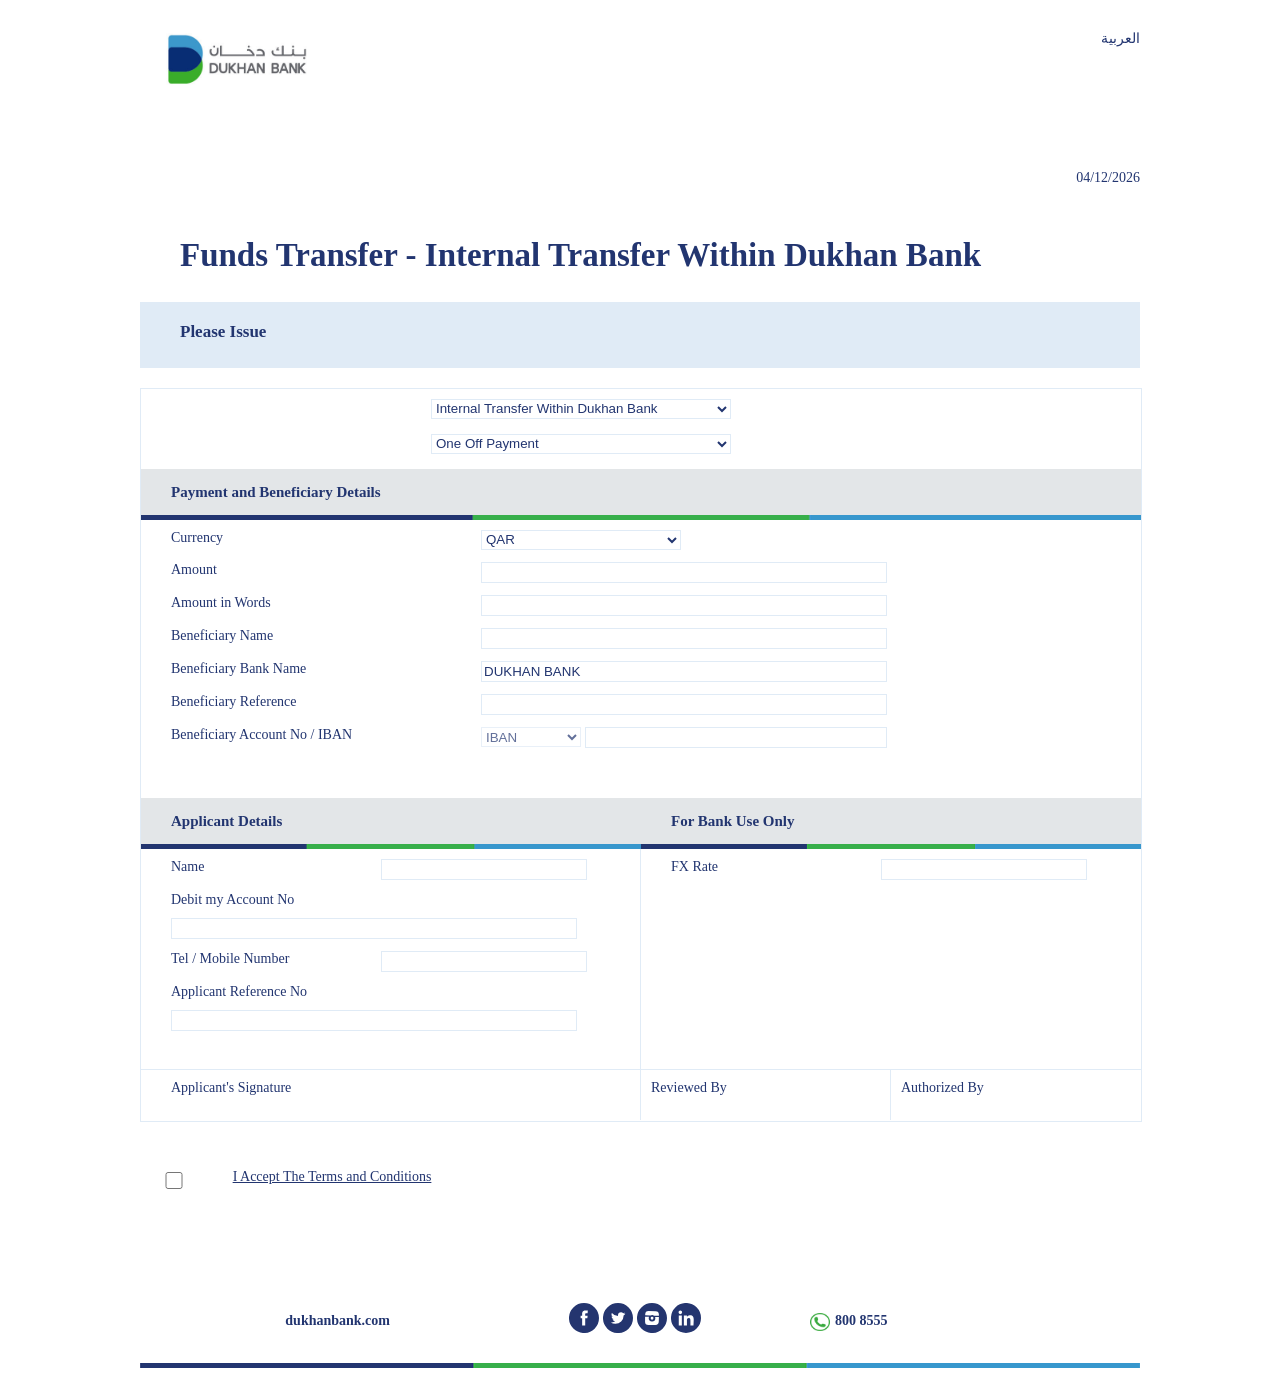
<file: index.html>
<!DOCTYPE html PUBLIC "-//W3C//DTD XHTML 1.0 Transitional//EN" "http://www.w3.org/TR/xhtml1/DTD/xhtml1-transitional.dtd">
<html xmlns="http://www.w3.org/1999/xhtml"><head>
<meta http-equiv="Content-Type" content="text/html; charset=utf-8" />
<meta http-equiv="X-UA-Compatible" content="IE=10" />
<link rel="stylesheet" href="css/style.css" type="text/css" media="screen"/>
<link rel="stylesheet" href="default_zebra.css" type="text/css" media="screen"/>

<script src="jquery.min.js" language="javascript" type="text/javascript"></script>
<script type="text/javascript" src="toword.js"></script>
<script type="text/javascript" src="zebra_datepicker.js"></script>

<!-- Add fancyBox main JS and CSS files -->
	<script type="text/javascript" src="source/jquery.fancybox.js?v=2.1.5"></script>
	<link rel="stylesheet" type="text/css" href="source/jquery.fancybox.css?v=2.1.5" media="screen" />


<script>
    function check() {
        if (document.getElementById("terms").checked == true) {
            document.getElementById("print").style.display = 'block';
        } else {
            document.getElementById("print").style.display = 'none';
        }

    }
</script>

<script type="text/javascript">
    // <![CDATA[
    function iban() {
        var x = document.getElementById("debit").value;

        var static_bank_code = "BRWA";
        var static_zeroes = "000000000";
        var static_country_code = "QA";

        var tempIBAN = static_bank_code + static_zeroes + x + static_country_code + "00";
        var asciiIBAN = "";
        for (i = 0; i < static_bank_code.length; i++) {
            asciiIBAN += String(Number(static_bank_code[i].charCodeAt(0)) - 55);
        }
        asciiIBAN += static_zeroes + x;
        for (i = 0; i < static_country_code.length; i++) {
            asciiIBAN += String(Number(static_country_code[i].charCodeAt(0)) - 55);
        }
        asciiIBAN += "00";

        var first9digitMod = Number(asciiIBAN.substring(0, 9)) % 97;
        if (String(first9digitMod).length < 2) {
            first9digitMod = "0" + String(first9digitMod);
        }
        //alert(first9digitMod);
        var second9digitMod = Number(first9digitMod + asciiIBAN.substring(9, 16)) % 97;
        if (String(second9digitMod).length < 2) {
            second9digitMod = "0" + String(second9digitMod);
        }
        //alert(second9digitMod);
        var third9digitMod = Number(second9digitMod + asciiIBAN.substring(16, 23)) % 97;
        if (String(third9digitMod).length < 2) {
            third9digitMod = "0" + String(third9digitMod);
        }
        //alert(third9digitMod);
        var fourth9digitMod = Number(third9digitMod + asciiIBAN.substring(23, 30)) % 97;
        if (String(fourth9digitMod).length < 2) {
            fourth9digitMod = "0" + String(fourth9digitMod);
        }
        //alert(fourth9digitMod);
        var fifth9digitMod = Number(fourth9digitMod + asciiIBAN.substring(30, asciiIBAN.length)) % 97;
        if (String(fifth9digitMod).length < 2) {
            fifth9digitMod = "0" + String(fifth9digitMod);
        }
        //alert(fifth9digitMod);

        var checkDigits = 98 - Number(fifth9digitMod);
        if (String(checkDigits).length < 2) {
            checkDigits = "0" + String(checkDigits);
        }

        //alert(checkDigits);

        var validIBAN = static_country_code + checkDigits + static_bank_code + static_zeroes + x;


        document.getElementById("ibanad").value = validIBAN;

    }
</script>

<script>
    function alphanumeric(value) {
        return /^\w+$/i.test(value);
    }

    function validateIBAN_ACCOUNT(start) {

        // IBAN valudation based on QAR currency and Qatar country
        cur = $("select[name='currency']");
        cur_val = cur.find(":selected").val();
        accountType = $("select[name='acctype']");
        bacc = $("input[name='bacc']").val();

        if (cur_val == 'QAR') {
            accountType.find("option:eq(0)").prop('selected', true);
            accountType.prop('disabled', true);

            if (typeof bacc.length != 'undefined' && eval(bacc.length) != 29) {
				
				if(!start)
	                alert('The IBAN should be 29 characters long.');
					
                return false;

            } else if (!alphanumeric(bacc)) {
				
				if(!start)
	                alert('The IBAN should only contain alphanumeric characters.');
					
                return false;
            }
        } else {
            accountType.prop('disabled', false);
        }
		
		return true;
    }

    $(document).ready(function() {
	    validateIBAN_ACCOUNT(true);		
		
        $("select[name='currency']").change(function() {
            validateIBAN_ACCOUNT(false);
        });

    })

    function required(inputtxt) {


        if (inputtxt.value.length == 0) {
            alert("All fields are required!");
            inputtxt.focus();
            return false;
        } else {
            return true;
        }
    }

    function requireddate(inputtxt) {


        if (inputtxt.value.length == 0) {
            alert("Both start and end date required!");
            inputtxt.focus();
            return false;
        } else {
            return true;
        }
    }


    function allLetter(inputtxt) {
        var letters = /^[A-Za-z]+$/;
        if (inputtxt.value.match(letters)) {
            return true;
        } else {
            alert("Please input alphabetical characters only");
            inputtxt.focus();
            return false;
        }
    }


    function allnumeric(inputtxt) {
        var numbers = /^[0-9]+$/;
        if (inputtxt.value.match(numbers)) {
            return true;
        } else {
            alert('Please input numeric characters only');
            inputtxt.focus();
            return false;
        }
    }

    function CheckDecimal(inputtxt) {
        var decimal = /^[-+]?[0-9]+.[0-9]+$/;
        if (inputtxt.value.match(decimal)) {
            return true;
        } else {
            alert('Please input numeric characters only');
            inputtxt.focus();
            return false;
        }
    }



    function printnow() {
        var figures = document.application.figures;
        //var words= document.application.words;  
        var bname = document.application.bname;

        var bbn = document.application.bbn;
        var tp = document.application.tp;

        var bacc = document.application.bacc;

        var ttype = $("#type-select").val();


        var pname = document.application.pname;
        var tel = document.application.tel;
        var debit = document.application.debit;


        if (required(figures) && CheckDecimal(figures)) {


            if (required(bname)) {


                if (required(tp)) {

                    if (required(bacc)) {

                        //console.log(validateIBAN_ACCOUNT());
                        if(!validateIBAN_ACCOUNT(false))
                        	return false;


                        if (ttype == "Standing Order") {



                            if ($('#startdate').val() == '') {
                                alert('Start Date is required');
                                $('#startdate').focus();
                                return false;
                            }

                            if ($('#enddate').val() == '') {
                                alert('End Date is required');
                                $('#enddate').focus();
                                return false;
                            }
                            if ($('#paymentfreq').val() == '') {
                                alert('Please Choose a Payment Frequency');
                                $('#paymentfreq').focus();
                                return false;
                            }
                        }

                        if (required(pname)) {

                            if (required(debit) && allnumeric(debit)) {

                                if (required(tel) && allnumeric(tel)) {

                                    return true;


                                }

                            }
                        }
                    }
                }
            }
        }

        return false;

    }


    function capitaliseFirstLetter(string) {
        return string.charAt(0).toUpperCase() + string.slice(1);
    }

    function getwords() {
        var str = document.getElementById('figures').value;


        if (str.indexOf(".") == -1) {


            var fig = parseInt(str);
            var convfig = toWords(fig);

            convfig = capitaliseFirstLetter(convfig);




        } else {
            var res = str.split(".");

            var fig0 = parseInt(res[0]);
            var fig1 = parseInt(res[1]);


            var convfig0 = toWords(fig0);
            var convfig1 = toWords(fig1);
            var convfig = convfig0 + " and " + convfig1 + "Dirham";

            convfig = capitaliseFirstLetter(convfig);
        }


        document.getElementById('words').value = convfig;
    }
</script>

<script type="text/javascript" language="javascript">
    Date.daysBetween = function(date1, date2) {
        //Get 1 day in milliseconds
        var one_day = 1000 * 60 * 60 * 24;

        // Convert both dates to milliseconds
        var date1_ms = date1.getTime();
        var date2_ms = date2.getTime();

        // Calculate the difference in milliseconds
        var difference_ms = date2_ms - date1_ms;
        //take out milliseconds
        difference_ms = difference_ms / 1000;
        var seconds = Math.floor(difference_ms % 60);
        difference_ms = difference_ms / 60;
        var minutes = Math.floor(difference_ms % 60);
        difference_ms = difference_ms / 60;
        var hours = Math.floor(difference_ms % 24);
        var days = Math.floor(difference_ms / 24);

        // return days + ' days, ' + hours + ' hours, ' + minutes + ' minutes, and ' + seconds + ' seconds';
        return days
    }


    $("document").ready(function() {
        $('#dynamic-select').bind('change', function() { // bind change event to select
            var url = $(this).val(); // get selected value
            if (url != '') { // require a URL
                window.location = url; // redirect
            }
            return false;
        });

        $("#type-select").bind('change', function() { // bind change event to select
            var typo = $(this).val();

            if (typo == 'Standing Order') {

                $("#standing").css("display", "block");
                $('#second').css("height", "943px");
            } else {

                $("#standing").css("display", "none");
                $('#second').css("height", "738px");
            }


        });


        $('#paymentfreq').bind('change', function() { // bind change event to select
            var url = $(this).val(); // get selected value




            var DateDiff = {

                inDays: function(d1, d2) {
                    var t2 = d2.getTime();
                    var t1 = d1.getTime();

                    return parseInt((t2 - t1) / (24 * 3600 * 1000));
                },

                inWeeks: function(d1, d2) {
                    var t2 = d2.getTime();
                    var t1 = d1.getTime();

                    return parseInt((t2 - t1) / (24 * 3600 * 1000 * 7));
                },

                inMonths: function(d1, d2) {
                    var t2 = d2.getTime();
                    var t1 = d1.getTime();

                    return parseInt((t2 - t1) / (24 * 3600 * 1000 * 31));
                },

                inYears: function(d1, d2) {
                    var t2 = d2.getTime();
                    var t1 = d1.getTime();

                    return parseInt((t2 - t1) / (24 * 3600 * 1000 * 31 * 12));
                }
            }


            function modiff(DisplayFrom, DisplayTo) {
                return DisplayTo.getMonth() -
                    DisplayFrom.getMonth() +
                    (12 * (DisplayTo.getFullYear() - DisplayFrom.getFullYear()));
            }




            date1 = $('#startdate').val();

            res = date1.split("-");
            year = res[0];
            month = res[1];
            day = res[2];
            var startdate = new Date(year, month, day);




            date2 = $('#enddate').val();
            res2 = date2.split("-");
            year2 = res2[0];
            month2 = res2[1];
            day2 = res2[2];
            var enddate = new Date(year2, month2, day2);

            //var nbdays=Date.daysBetween(startdate, enddate);
            //var nbweeks=Math.floor(nbdays/7);
            //alert(nbweeks);




            if (url == "Daily") {
                //alert("<br />Number of <b>days</b>: "+DateDiff.inDays(startdate, enddate));
                document.getElementById("numberoftransfer").value = (DateDiff.inDays(startdate, enddate)) + 1;
            } else if (url == "Weekly") {
                //alert("<br />Number of <b>weeks</b> : "+DateDiff.inWeeks(startdate, enddate));
                document.getElementById("numberoftransfer").value = (DateDiff.inWeeks(startdate, enddate)) + 1;
            } else if (url == "Monthly") {
                //alert("<br />Number of <b>months</b> : "+DateDiff.inMonths(startdate, enddate));
                //var inst=modiff(startdate, enddate);
                //if(day=day2){inst++;}
                //alert(inst);
                document.getElementById("numberoftransfer").value = modiff(startdate, enddate) + 1;
            } else if (url == "Yearly") {
                //alert("<br />Number of <b>years</b> : "+DateDiff.inYears(startdate, enddate));
                document.getElementById("numberoftransfer").value = (DateDiff.inYears(startdate, enddate)) + 1;
            } else if (url == "End of Quarter") {
                //alert("<br />Number of <b>years</b> : "+DateDiff.inYears(startdate, enddate));
                document.getElementById("numberoftransfer").value = (quarterDiff(startdate, enddate)) + 1;
            }




        });


        function quarterDiff(d1, d2) {
            firstQuarter = getQuarter(d1);
            secondQuarter = getQuarter(d2);
            return (1 + Math.abs(firstQuarter - secondQuarter));
        }

        function getQuarter(dd) {
            return (dd.getFullYear() * 4) + ((dd.getMonth() - 1) / 3);
        }


        $("#single_image").fancybox();

        var today = new Date();
        var dd = today.getDate();
        var mm = today.getMonth() + 1; //January is 0!

        var yyyy = today.getFullYear();
        if (dd < 10) {
            dd = '0' + dd
        }
        if (mm < 10) {
            mm = '0' + mm
        }
        today = dd + '/' + mm + '/' + yyyy;
        document.getElementById('dato').innerHTML = today;
        $('#currentdate').val(today);

        $('#startdate').Zebra_DatePicker({
            direction: true,
            pair: $('#enddate')
        });
        $('#enddate').Zebra_DatePicker({
            direction: 1
        });

    });
</script>	


<title>Funds transfer </title>


</head>

<body>

 <div id="wrapper"> 
	<div id="insidewraper">
    
    <form name="application" action="tcpdf/examples/barwa.php" method="post" onsubmit="return  printnow()">
   
    <div id="header">
	<div style="position:absolute; left:20px; top:30px;"><img src="./images/logo.png" alt="Dukhan Bank" style="height:60px;"></div>
	<div style="position:absolute; right:0; top:30px;text-align:right;"><a href="indexar.html">العربية</a></div>

	</br>
	</br>


	
    <div id="dato" style="position:absolute; right:0;  top:170px;font-family:'Tahoma'; font-size:14px; color:#223570;"></div>
    </div>
    <div id="pagetitle"><h2 style="padding-left:40px;">Funds Transfer - Internal Transfer Within Dukhan Bank</h2></div>
     <div id="title"><h1 style="padding-left:40px;">Please Issue</h1></div>
       <div id="first" style="height:20px; "><input type="hidden" name="currentdate" id="currentdate" /></div> 
         <div id="second" style="height:732px;">
         
         <div id="issue" style="height:25px;" ><div><label class="bold">&nbsp;</label><select id="dynamic-select" name="issue" style="width:300px;">
         <option value="index.html" selected="selected">Internal Transfer Within Dukhan Bank</option>
       <option value="index2.html">Electronic Payment</option>
       <option value="index3.html">Manager Cheque</option>
         </select></div></div>
              <div id="issue" style="height:25px;" ><div><label class="bold">&nbsp;</label><select id="type-select" name="issue2" style="width:300px;">
         <option value="One Off Payment" selected="selected">One Off Payment</option>
       <option value="Standing Order">Standing Order</option>
      
         </select></div></div>
          
         
          <div id="payment" style="margin-top:0px;">
         <div id="title2"><h1>Payment and Beneficiary Details</h1></div>
          <div>
          
               <span> <label class="special" >Currency</label><select name="currency">
      
         <option value="EUR">EUR</option>
          <option value="AED">AED</option>
          <option value="AUD">AUD</option>
          <option value="BHD">BHD</option>
          <option value="CAD">CAD</option>
          <option value="CHF">CHF</option>
          <option value="EUR">EUR</option>
          <option value="GBP">GBP</option>
          <option value="HKD">HKD</option>
          <option value="INR">INR</option>
          <option value="JPY">JPY</option>
          <option value="KWD">KWD</option>
          <option value="OMR">OMR</option>
          <option value="QAR" selected="selected">QAR</option>
          <option value="SAR">SAR</option>
          <option value="SGD">SGD</option>
          <option value="USD">USD</option>
         </select></span>
            <span> <label class="special">Amount</label><input type="text" id="figures" name="figures" style="width:400px;"  /></span>
          <span> <label class="special">Amount in Words</label><input type="text" id="words" name="words" style="width:400px;" /></span> 
             <span> <label class="special">Beneficiary Name</label><input type="text" name="bname" style="width:400px;" /></span>
               
              <span> <label class="special">Beneficiary Bank Name</label><input type="text" name="bbn" value="DUKHAN BANK" readonly="readonly" style="width:400px;" /></span>
                <span> <label class="special">Beneficiary Reference</label><input type="text" name="tp" style="width:400px;" /></span> 
               <span> <label class="special">Beneficiary Account No / IBAN</label>
               
				<select name="acctype" style="width:100px;"><option value="IBAN">IBAN</option><option value="Account No">Account No</option></select>               
               
               
               <input type="text" name="bacc" style="width:296px;" /></span>   
               
          
          </div>
          
          </div>
          
          
           <div id="standing" class="payment" style="display:none;" >
           
         <div id="title2"><h1>Standing Order Details</h1></div>
          <div>

           
            <span  style=" height:21px; "> <label class="special">Start Date</label><input type="text" id="startdate" name="startdate" style="width:400px;"  /></span>
             <span style=" height:21px; "> <label class="special">End Date</label><input type="text" id="enddate" name="enddate" style="width:400px;" /></span>
               <span> <label class="special">Payment Frequency</label><select name="paymentfreq" id="paymentfreq" style="width:400px;"><option value="">Select Frequency</option><option value="Daily">Daily</option><option value="Weekly">Weekly</option><option value="Monthly">Monthly</option><option value="Yearly">Yearly</option><option value="End of Month">End of Month</option><option value="End of Quarter">End of Quarter</option></select></span>   
               
              <span> <label class="special">Number of Transfer</label><input type="text" id="numberoftransfer" name="numberoftransfer" value="0"  style="width:400px;" /></span>
               
             
               
          
          </div>
          
          </div>
          
          
          
      
          
          
          
          <div id="payment">
        
          <div class="left">
          
      <div id="title3" style="border-right:#e0ebf6 solid 1px; width:499px;"><h1>Applicant Details</h1></div>
          <div style="border-right:#e0ebf6 solid 1px;  margin-top:0px; height:220px;">
          
         <span style="padding-top:10px;"> <label class="small">Name</label><input type="text" name="pname" /></span>
          <span> <label style="display:block">Debit my Account No</label><input type="text" name="debit" id="debit" style="width:400px; margin-top:10px;"/></span>
            <span> <label class="small">Tel / Mobile Number</label><input type="text" name="tel" /></span>

  <span> <label style="display:block">Applicant Reference No</label><input type="text" name="ibanad" id="ibanad" style="width:400px; margin-top:10px;" value=" " /></span>
          
          </div>
          
          </div>
          
           <div class="left">
          
      <div id="title3" ><h1>For Bank Use Only</h1></div>
          <div>
          
         <span > <label class="small">FX Rate</label><input type="text" name="name" readonly="readonly" /></span>
           
 
          
          </div>
          
          </div>
          
          </div>
          
         
          
          <div id="payment" style="clear:both; margin-top:0px;">
        
          <div class="left" style=" margin-top:0px;border-top:#e0ebf6 solid 1px;">
          
      
          <div style="border-right:#e0ebf6 solid 1px;  margin-top:0px; height:50px;">
          
         <span style="padding-top:10px;"> <label style="width:400px;">Applicant's Signature </label></span>
                      </div>
          
          </div>
          
            <div class="left" style=" margin-top:0px;">
          
      
          <div style="margin-left:0px;  margin-top:0px; height:99px;border-top:#e0ebf6 solid 1px;-webkit-print-color-adjust: exact;">
          
        
        <div style="width:249px;border-right:#e0ebf6 solid 1px; float:left; height:50px;background:#fff;-webkit-print-color-adjust: exact;margin-left:0px;margin-top:0px; ">
        <span style="padding-top:10px; margin-left:10px;"> <label>Reviewed By </label></span>
        </div>
        <div style="width:250px; float:left; height:50x; background:#fff;-webkit-print-color-adjust: exact;margin-left:0px;margin-top:0px; ">
         <span style="padding-top:10px;margin-left:10px;"> <label>Authorized By </label></span>
        </div>
        
                      </div>
          
          </div>
          
          </div>
          
          
          
         
         
         
         </div> 
      
        

<div style="height:30px; margin-top:20px;"><input id="terms" type="checkbox" name="terms" style="float:left; width:60px; border:none;" onclick="check()"  /><label style="text-decoration:underline">I Accept The Terms and Conditions</label></div>
</br>

<div id="print" style="height:30px; display:none; margin-left:25px;font-family:'Tahoma'; font-size:14px; color:#223570;" >
<p>I / We accept that the Bank’s General Terms and Conditions for the Operation of Accounts and Electronic Banking Services are applicable to payments and transfers. I / We understand and fully accept that the Bank shall only process this funds transfer instruction as per the information PRINTED in this Form, and shall disregard any hand written amendment and/or insertions made to the printed form.  I further accept that Dukhan Bank will use the account number provided as the basis for the payment and will not check or refer to the beneficiary name or other beneficiary details provided.</p>
<input type="submit" class="submit" value="Print" /></div>







</br>
</br>
</br>
</br>
</br>




<div id = "boxes" > 
          
		  			
			<div id = "line" style= "float:right;width:100%;  padding-top:10;  height:3px; " > 
       
            </div> 
	
			 <div id = "leftbox" style= "float:left;width:33%;  height:40px;text-align:right;padding-top:30px;"> 
                <label class="bold">dukhanbank.com</label>
         
            </div>  
              
            <div id = "middlebox"style= "float:left; width:33%;  height:40px;   padding-top:20px;"> 
         <a href="https://www.facebook.com/BarwaBankGroup">   <img style="-webkit-user-select: none;height:30px; " src="./images/facebook.svg"></a>
         <a href="https://twitter.com/BarwaBankQatar">   <img style="-webkit-user-select: none;height:30px; " src="./images/twitter.svg"></a>
         <a href="https://www.instagram.com/barwabankqatar/">   <img style="-webkit-user-select: none;height:30px; " src="./images/instagram.svg"></a>
          <a href="#">  <img style="-webkit-user-select: none;height:30px;  " src="./images/linkedin.svg"></a>
            </div> 
              
            <div id = "rightbox" style= "float:right;width:33%; text-align:left;   height:40px; padding-top:30px;	" > 
                        
		
		<img style="-webkit-user-select: none;  width:20px; vertical-align: middle;float:left;" src="./images/phone.png">    <strong>&nbsp;&nbsp;<label style= "margin-left:5px;">800 8555</strong></label>
		
		
			            </div> 
			
			 <div > 
            <img style="-webkit-user-select: none;   padding-top:10px;" src="./images/borderbottom.png">
         
            </div>  
              
       <div style="text-align:left; color:#002d74;font-family:diodrum; line-height:15px; font-size:13px; margin-left:30px; padding-right:20px;padding-top:20px;"> 

            </div>  
			
        </div> 































        </div>
    
    </form>
	</div>  
</div>

   
</body>
</html>
</file>
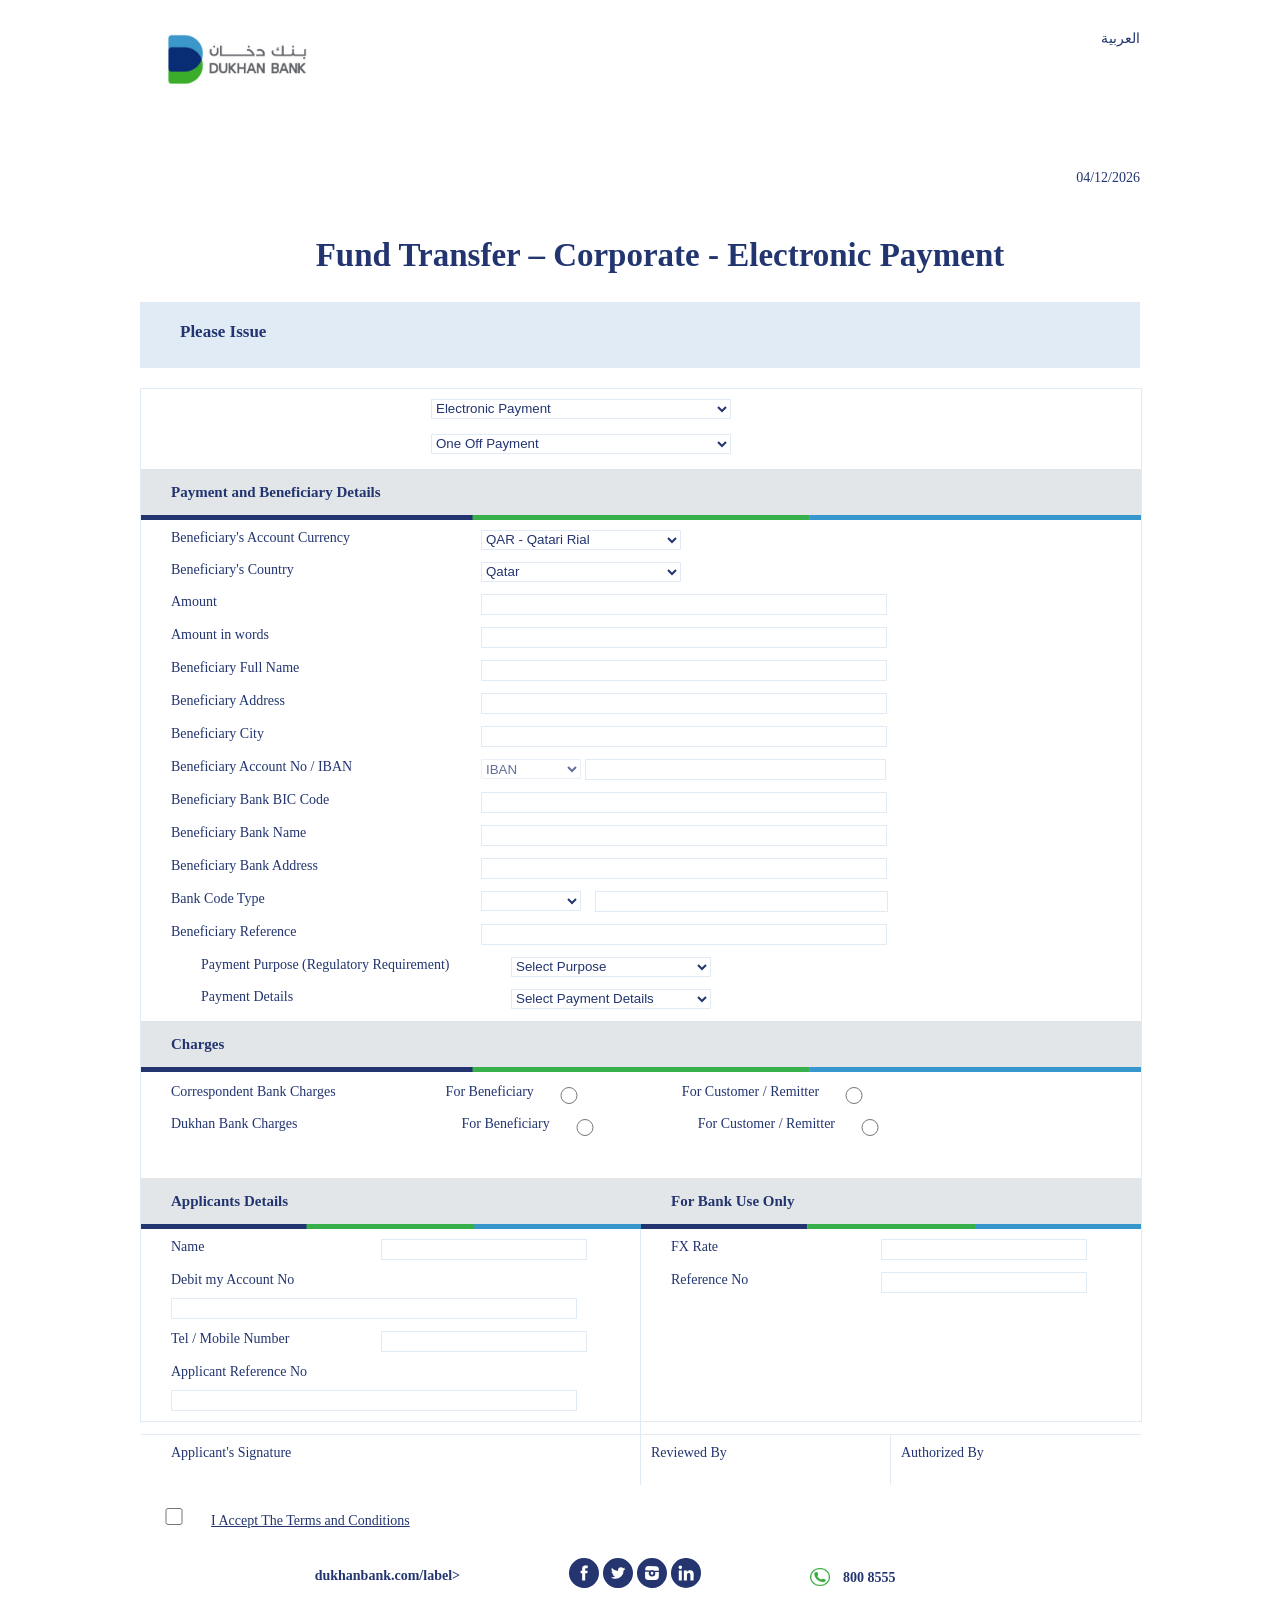
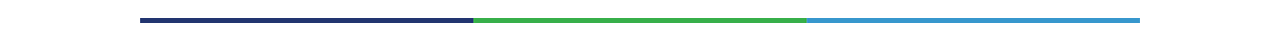
<file: index2.html>
<!DOCTYPE html PUBLIC "-//W3C//DTD XHTML 1.0 Transitional//EN" "http://www.w3.org/TR/xhtml1/DTD/xhtml1-transitional.dtd">
<html xmlns="http://www.w3.org/1999/xhtml">
<head>
<meta http-equiv="Content-Type" content="text/html; charset=utf-8" />
<meta http-equiv="X-UA-Compatible" content="IE=10" />
<link rel="stylesheet" href="css/style2.css" type="text/css" media="screen"/>
<link rel="stylesheet" href="default_zebra.css" type="text/css" media="screen"/>
<script src="jquery.min.js" language="javascript" type="text/javascript"></script>
<script type="text/javascript" src="toword.js"></script>
<script type="text/javascript" src="zebra_datepicker.js"></script>


<!-- Add fancyBox main JS and CSS files -->
<script type="text/javascript" src="source/jquery.fancybox.js?v=2.1.5"></script>
<link rel="stylesheet" type="text/css" href="source/jquery.fancybox.css?v=2.1.5" media="screen" />
<style>
.custom-tooltip {
  position: relative;
  display: inline-block;
  cursor: pointer;
}
.custom-tooltip .tooltiptext {
  visibility: hidden;
  width: 430px;
  background-color: #fff;
  color: #223570;
  text-align: left;
  border: 1px solid #ccc;
  padding: 10px;
  position: absolute;
  z-index: 100;
  top: 150%;
  left: -20px;
  box-shadow: 0px 4px 8px rgba(0,0,0,0.1);
  font-family: Arial, sans-serif;
  font-size: 12px;
  font-weight: normal;
  line-height: 1.4;
}
.custom-tooltip .tooltiptext::after {
  content: "";
  position: absolute;
  bottom: 100%;
  left: 24px;
  margin-left: -5px;
  border-width: 5px;
  border-style: solid;
  border-color: transparent transparent #ccc transparent;
}
.custom-tooltip:hover .tooltiptext {
  visibility: visible;
}
</style>
<script>
    function check() {
        if (document.getElementById("terms").checked == true) {
            document.getElementById("print").style.display = 'block';
        } else {
            document.getElementById("print").style.display = 'none';
        }

    }
</script>
<script type="text/javascript">
    // <![CDATA[
    function iban() {
        var x = document.getElementById("debit").value;

        var static_bank_code = "BRWA";
        var static_zeroes = "000000000";
        var static_country_code = "QA";

        var tempIBAN = static_bank_code + static_zeroes + x + static_country_code + "00";
        var asciiIBAN = "";
        for (i = 0; i < static_bank_code.length; i++) {
            asciiIBAN += String(Number(static_bank_code[i].charCodeAt(0)) - 55);
        }
        asciiIBAN += static_zeroes + x;
        for (i = 0; i < static_country_code.length; i++) {
            asciiIBAN += String(Number(static_country_code[i].charCodeAt(0)) - 55);
        }
        asciiIBAN += "00";

        var first9digitMod = Number(asciiIBAN.substring(0, 9)) % 97;
        if (String(first9digitMod).length < 2) {
            first9digitMod = "0" + String(first9digitMod);
        }
        //alert(first9digitMod);
        var second9digitMod = Number(first9digitMod + asciiIBAN.substring(9, 16)) % 97;
        if (String(second9digitMod).length < 2) {
            second9digitMod = "0" + String(second9digitMod);
        }
        //alert(second9digitMod);
        var third9digitMod = Number(second9digitMod + asciiIBAN.substring(16, 23)) % 97;
        if (String(third9digitMod).length < 2) {
            third9digitMod = "0" + String(third9digitMod);
        }
        //alert(third9digitMod);
        var fourth9digitMod = Number(third9digitMod + asciiIBAN.substring(23, 30)) % 97;
        if (String(fourth9digitMod).length < 2) {
            fourth9digitMod = "0" + String(fourth9digitMod);
        }
        //alert(fourth9digitMod);
        var fifth9digitMod = Number(fourth9digitMod + asciiIBAN.substring(30, asciiIBAN.length)) % 97;
        if (String(fifth9digitMod).length < 2) {
            fifth9digitMod = "0" + String(fifth9digitMod);
        }
        //alert(fifth9digitMod);

        var checkDigits = 98 - Number(fifth9digitMod);
        if (String(checkDigits).length < 2) {
            checkDigits = "0" + String(checkDigits);
        }

        //alert(checkDigits);

        var validIBAN = static_country_code + checkDigits + static_bank_code + static_zeroes + x;


        document.getElementById("ibanad").value = validIBAN;

    }
</script>
<script>

    function alphanumeric(value) {
        return /^\w+$/i.test(value);
    }

    function validateIBAN_ACCOUNT(start) {
        // IBAN valudation based on QAR currency and Qatar country
        cur = $("select[name='currency']");
        cur_val = cur.find(":selected").val();
		
        country = $("select[name='country']");
        country_val = country.find(":selected").val();		
		
        accountType = $("select[name='acctype']");
        bacc = $("input[name='bacc']").val();

        if (cur_val == 'QAR' && country_val == 'Qatar') {
            accountType.find("option:eq(0)").prop('selected', true);
            accountType.prop('disabled', true);

            if (typeof bacc.length != 'undefined' && eval(bacc.length) != 29) {
	
				if(!start)
	                alert('The IBAN should be 29 characters long.');
					
                return false;

            } else if (!alphanumeric(bacc)) {
				
				if(!start)				
                	alert('The IBAN should only contain alphanumeric characters.');
				
                return false;
            }
        } else {
            accountType.prop('disabled', false);
        }
		
		return true;
    }

    $(document).ready(function() {		
	    validateIBAN_ACCOUNT(true);
		
        $("select[name='currency'], select[name='country']").change(function() {
            validateIBAN_ACCOUNT(false);
        });

    })


    function validateRadio(radios) {
        for (i = 0; i < radios.length; ++i) {
            if (radios[i].checked) return true;
        }
        alert('Choose On Beneficiary or On Customer');
        return false;

    }


    function required(inputtxt) {
        optional_fields = ['tp'];

        ele_name = $(inputtxt).attr('name');

        if ($.inArray(ele_name, optional_fields) != 0) {
            if (inputtxt.value.length == 0) {
                alert("All fields are required!");
                console.log(ele_name + ' is empty....');
                inputtxt.focus();
                return false;
            } else {
                return true;
            }
        } else {
            return true;
        }
    }

    function requireddate(inputtxt) {


        if (inputtxt.value.length == 0) {
            alert("Both start and end date reuired!");
            inputtxt.focus();
            return false;
        } else {
            return true;
        }
    }

    function requireddate(inputtxt) {


        if (inputtxt.value.length == 0) {
            alert("Both start and end date reuired!");
            inputtxt.focus();
            return false;
        } else {
            return true;
        }
    }


    function allLetter(inputtxt) {
        var letters = /^[A-Za-z]+$/;
        if (inputtxt.value.match(letters)) {
            return true;
        } else {
            alert("Please input alphabetical characters only");
            inputtxt.focus();
            return false;
        }
    }


    function allnumeric(inputtxt) {
        var numbers = /^[0-9]+$/;
        if (inputtxt.value.match(numbers)) {
            return true;
        } else {
            alert('Please input numeric characters only');
            inputtxt.focus();
            return false;
        }
    }

    function CheckDecimal(inputtxt) {
        var decimal = /^[-+]?[0-9]+.[0-9]+$/;
        if (inputtxt.value.match(decimal)) {
            return true;
        } else {
            alert('Please input numeric characters only');
            inputtxt.focus();
            return false;
        }
    }

    function printnow() {
        var figures = document.application.figures;
        //var words= document.application.words;  
        var bname = document.application.bname;
        var bcity = document.application.bcity;

        var bacc = document.application.bacc;
        var bbn = document.application.bbn;

        var tp = document.application.tp;
        var pp = document.application.pp;

        var bctt = document.application.bctt;

        var cbc = document.application.cbc;
        var cbc1 = document.application.cbc1;
        var ttype = $("#type-select").val();
        var pname = document.application.pname;
        var tel = document.application.tel;
        var debit = document.application.debit;

        var bbname = document.application.bbname;


        if (!required(bcity)) {
            return false;
        }

        if (required(figures) && CheckDecimal(figures)) {


            if (required(bname)) {

                if (required(bacc)) {

					//console.log(validateIBAN_ACCOUNT());
					if(!validateIBAN_ACCOUNT(false))
						return false;

                    if (required(bbn)) {



                        if (required(tp) && required(bbname)) {

                            // Validate Purpose Codes (QCB Mandate)
                            var mainPurpose = document.getElementById("main_purpose");
                            var subPurpose = document.getElementById("sub_purpose");

                            if (!mainPurpose.value) {
                                alert('Payment Purpose (Regulatory Requirement) is required');
                                mainPurpose.focus();
                                return false;
                            }

                            if (!subPurpose.value) {
                                alert('Payment Details is required');
                                subPurpose.focus();
                                return false;
                            }

                            if (validateRadio(cbc)) {
                                if (validateRadio(cbc1)) {


                                    if (ttype == "Standing Order") {


                                        if ($('#startdate').val() == '') {
                                            alert('Start Date is required');
                                            $('#startdate').focus();
                                            return false;
                                        }

                                        if ($('#enddate').val() == '') {
                                            alert('End Date is required');
                                            $('#enddate').focus();
                                            return false;
                                        }
                                        if ($('#paymentfreq').val() == '') {
                                            alert('Please Choose a Payment Frequency');
                                            $('#paymentfreq').focus();
                                            return false;
                                        }

                                    }



                                    if (required(pname)) {

                                        if (required(debit) && allnumeric(debit)) {

                                            if (required(tel) && allnumeric(tel)) {
                                                //alert('correct');
                                                return true;



                                            }
                                        }
                                    }
                                }
                            }
                        }
                    }
                }
            }
        }

        return false;

    }


    function capitaliseFirstLetter(string) {
        return string.charAt(0).toUpperCase() + string.slice(1);
    }

    function getwords() {
        var str = document.getElementById('figures').value;


        if (str.indexOf(".") == -1) {


            var fig = parseInt(str);
            var convfig = toWords(fig);

            convfig = capitaliseFirstLetter(convfig);


        } else {
            var res = str.split(".");

            var fig0 = parseInt(res[0]);
            var fig1 = parseInt(res[1]);

            var convfig0 = toWords(fig0);
            var convfig1 = toWords(fig1);
            var convfig = convfig0 + " and " + convfig1 + "DH";
            convfig = capitaliseFirstLetter(convfig);
        }


        document.getElementById('words').value = convfig;
    }
</script>
<script type="text/javascript" language="javascript">
    $("document").ready(function() {
        $('#dynamic-select').bind('change', function() { // bind change event to select
            var url = $(this).val(); // get selected value
            if (url != '') { // require a URL
                window.location = url; // redirect
            }
            return false;
        });

        $("#type-select").bind('change', function() { // bind change event to select
            var typo = $(this).val();

            if (typo == 'Standing Order') {

                $("#standing").css("display", "block");
                $('#second').css("height", "1140px");
            } else {

                $("#standing").css("display", "none");
                $('#second').css("height", "935px");
            }


        });

        $('#paymentfreq').bind('change', function() { // bind change event to select
            var url = $(this).val(); // get selected value




            var DateDiff = {

                inDays: function(d1, d2) {
                    var t2 = d2.getTime();
                    var t1 = d1.getTime();

                    return parseInt((t2 - t1) / (24 * 3600 * 1000));
                },

                inWeeks: function(d1, d2) {
                    var t2 = d2.getTime();
                    var t1 = d1.getTime();

                    return parseInt((t2 - t1) / (24 * 3600 * 1000 * 7));
                },

                inMonths: function(d1, d2) {
                    var t2 = d2.getTime();
                    var t1 = d1.getTime();

                    return parseInt((t2 - t1) / (24 * 3600 * 1000 * 31));
                },

                inYears: function(d1, d2) {
                    var t2 = d2.getTime();
                    var t1 = d1.getTime();

                    return parseInt((t2 - t1) / (24 * 3600 * 1000 * 31 * 12));
                }
            }


            function modiff(DisplayFrom, DisplayTo) {
                return DisplayTo.getMonth() -
                    DisplayFrom.getMonth() +
                    (12 * (DisplayTo.getFullYear() - DisplayFrom.getFullYear()));
            }




            date1 = $('#startdate').val();

            res = date1.split("-");
            year = res[0];
            month = res[1];
            day = res[2];
            var startdate = new Date(year, month, day);




            date2 = $('#enddate').val();
            res2 = date2.split("-");
            year2 = res2[0];
            month2 = res2[1];
            day2 = res2[2];
            var enddate = new Date(year2, month2, day2);

            //var nbdays=Date.daysBetween(startdate, enddate);
            //var nbweeks=Math.floor(nbdays/7);
            //alert(nbweeks);




            if (url == "Daily") {
                //alert("<br />Number of <b>days</b>: "+DateDiff.inDays(startdate, enddate));
                document.getElementById("numberoftransfer").value = (DateDiff.inDays(startdate, enddate)) + 1;
            } else if (url == "Weekly") {
                //alert("<br />Number of <b>weeks</b> : "+DateDiff.inWeeks(startdate, enddate));
                document.getElementById("numberoftransfer").value = (DateDiff.inWeeks(startdate, enddate)) + 1;
            } else if (url == "Monthly") {
                //alert("<br />Number of <b>months</b> : "+DateDiff.inMonths(startdate, enddate));

                document.getElementById("numberoftransfer").value = modiff(startdate, enddate) + 1;
            } else if (url == "Yearly") {
                //alert("<br />Number of <b>years</b> : "+DateDiff.inYears(startdate, enddate));
                document.getElementById("numberoftransfer").value = (DateDiff.inYears(startdate, enddate)) + 1;
            } else if (url == "End of Quarter") {
                //alert("<br />Number of <b>years</b> : "+DateDiff.inYears(startdate, enddate));
                document.getElementById("numberoftransfer").value = (quarterDiff(startdate, enddate)) + 1;
            }




        });


        function quarterDiff(d1, d2) {
            firstQuarter = getQuarter(d1);
            secondQuarter = getQuarter(d2);
            return (1 + Math.abs(firstQuarter - secondQuarter));
        }

        function getQuarter(dd) {
            return (dd.getFullYear() * 4) + ((dd.getMonth() - 1) / 3);
        }


        $("#single_image").fancybox();

        var today = new Date();
        var dd = today.getDate();
        var mm = today.getMonth() + 1; //January is 0!

        var yyyy = today.getFullYear();
        if (dd < 10) {
            dd = '0' + dd
        }
        if (mm < 10) {
            mm = '0' + mm
        }
        today = dd + '/' + mm + '/' + yyyy;
        document.getElementById('dato').innerHTML = today;
        $('#currentdate').val(today);

        $('#startdate').Zebra_DatePicker({
            direction: true,
            pair: $('#enddate')
        });
        $('#enddate').Zebra_DatePicker({
            direction: 1
        });

    });

    // Purpose Code Mapping
    var qatarMainPurposeOptions = [
        {value: "50", label: "Operational Expenses"},
        {value: "51", label: "Goods & Services"},
        {value: "52", label: "Financial Services"},
        {value: "53", label: "Human Resources"},
        {value: "54", label: "Insurance Services"},
        {value: "55", label: "Projects Payments"},
        {value: "56", label: "Social Responsibility"},
        {value: "57", label: "Corporate Transactions"},
        {value: "58", label: "Government Services"},
        {value: "59", label: "Investments"},
        {value: "60", label: "Payment Service Provider"}
    ];

    var nonQatarMainPurposeOptions = [
        {value: "Import of Goods", label: "Import of Goods"},
        {value: "Transportation", label: "Transportation"},
        {value: "Travel", label: "Travel"},
        {value: "Income", label: "Income"},
        {value: "G.N.I.E.", label: "G.N.I.E."},
        {value: "Communication Service", label: "Communication Service"},
        {value: "Construction Service", label: "Construction Service"},
        {value: "Insurance Service", label: "Insurance Service"},
        {value: "Financial Service", label: "Financial Service"},
        {value: "Government Service", label: "Government Service"},
        {value: "Comp.& Info. Service", label: "Comp.& Info. Service"},
        {value: "Per.,Cul.,Rec. Service", label: "Per.,Cul.,Rec. Service"},
        {value: "Other Business Service", label: "Other Business Service"},
        {value: "Royalties & Lic. Fees", label: "Royalties & Lic. Fees"},
        {value: "Transfers", label: "Transfers"},
        {value: "Capital transfers", label: "Capital transfers"},
        {value: "Repayments of loans received", label: "Repayments of loans received"},
        {value: "Drawing on loans extended", label: "Drawing on loans extended"},
        {value: "remittance to bank account abroad", label: "remittance to bank account abroad"},
        {value: "Acquisition of portfolio investment abroad", label: "Acquisition of portfolio investment abroad"},
        {value: "Acquisition of other assets abroad", label: "Acquisition of other assets abroad"},
        {value: "Repayments other foreign liabilities", label: "Repayments other foreign liabilities"},
        {value: "other transactions n.i.e", label: "other transactions n.i.e"},
        {value: "Others", label: "Others"}
    ];

    var qatarPurposeMapping = {
        "50": [
            {code: "5000", name: "Rent Payments"},
            {code: "5001", name: "Service, Fees and Charges Payments (Maintenance, Repair, Consulting)"},
            {code: "5002", name: "Utility Bills (Electricity, Water, Gas, Cooling)"}
        ],
        "51": [
            {code: "5050", name: "Buying of Furniture, Equipment, Raw Materials and Supplies (Acquisition of Goods)"},
            {code: "5051", name: "Payment of Royalty Fees, Brands or Trademarks"},
            {code: "5052", name: "Import and Export Charges"},
            {code: "5053", name: "IT Services & Software Purchases"},
            {code: "5054", name: "Shipping and Freight Payments"},
            {code: "5055", name: "Legal Settlements"},
            {code: "5056", name: "Infrastructure Development"},
            {code: "5057", name: "Online Orders / Purchases"}
        ],
        "52": [
            {code: "5100", name: "Loan & Interest Payments"},
            {code: "5101", name: "Shareholder Distribution / Dividends"},
            {code: "5102", name: "Investment Funding"},
            {code: "5103", name: "Credit Transactions"},
            {code: "5104", name: "Mergers and Acquisitions"},
            {code: "5105", name: "Cash Remittance"},
            {code: "5106", name: "Fees and Commissions"}
        ],
        "53": [
            {code: "5150", name: "Salaries and Wages"},
            {code: "5151", name: "Bonus Payments"},
            {code: "5152", name: "Other Allowances (Includes Travel Allowance and Leave Encashment)"},
            {code: "5153", name: "School / University Fees"},
            {code: "5154", name: "Payment of Pension"},
            {code: "5155", name: "Compensation"},
            {code: "5156", name: "Social Security Contributions"},
            {code: "5157", name: "End of Services Benefits"}
        ],
        "54": [
            {code: "5200", name: "General Insurance"},
            {code: "5201", name: "Employees Insurance"},
            {code: "5202", name: "Asset Insurance"},
            {code: "5203", name: "Liability Insurance"}
        ],
        "55": [
            {code: "5250", name: "Payments for Capital Projects"},
            {code: "5251", name: "Construction and Development Payments"},
            {code: "5252", name: "Maintenance Payment"},
            {code: "5253", name: "Consulting Services"}
        ],
        "56": [
            {code: "5300", name: "Environmental Initiatives"}
        ],
        "57": [
            {code: "5350", name: "Payment within Company or Group (Inter-Group Transactions to Parent or Other Subsidiaries)"},
            {code: "5351", name: "Joint Investments"},
            {code: "5352", name: "Treasury Transactions i.e. Hedging Operation, FD placement & Swap Transactions"},
            {code: "5353", name: "Currency Exchange"}
        ],
        "58": [
            {code: "5400", name: "Government Services"},
            {code: "5401", name: "Courts Payments"},
            {code: "5402", name: "Tax Payments"},
            {code: "5403", name: "Customs Payments"}
        ],
        "59": [
            {code: "5450", name: "Investment in Real Estate"},
            {code: "5451", name: "Investment in Shares / Equities / Bonds"},
            {code: "5452", name: "Other Investments"}
        ],
        "60": [
            {code: "5500", name: "Merchant Settlement"}
        ]
    };

    var nonQatarPurposeMapping = {
        "Import of Goods": [
            {code: "B1B01", name: "Advance payment for imports"},
            {code: "B1B02", name: "Import payment / invoice settlement"},
            {code: "B1B03", name: "Diplomatic missions imports"},
            {code: "B1B04", name: "Intermediary trade"}
        ],
        "Transportation": [
            {code: "B2A01", name: "Surplus Freight/Passenger Fare — Foreign Shipping Cos."},
            {code: "B2A02", name: "Operating Expenses — Qatari Shipping Cos. Abroad"},
            {code: "B2A03", name: "Freight on Imports — Shipping Cos."},
            {code: "B2A05", name: "Operational Leasing with Crew — Shipping"},
            {code: "B2A06", name: "Passage Bookings Abroad — Shipping"},
            {code: "B2A07", name: "Surplus Freight/Passenger Fare — Foreign Airlines"},
            {code: "B2A08", name: "Operating Expenses — Qatari Airlines"},
            {code: "B2A09", name: "Freight on Imports — Airlines"},
            {code: "B2A11", name: "Operational Leasing with Crew — Airlines"},
            {code: "B2A12", name: "Passage Bookings Abroad — Airlines"},
            {code: "B2A13", name: "Other Transport Services (Stevedoring/Demurrage/Handling)"}
        ],
        "Travel": [
            {code: "B2B01", name: "Business travel"},
            {code: "B2B02", name: "General travel"},
            {code: "B2B03", name: "Pilgrimage travel"},
            {code: "B2B04", name: "Medical travel"},
            {code: "B2B05", name: "Education travel"},
            {code: "B2B06", name: "Other travel (international cards)"},
            {code: "B2B07", name: "Foreign currency sold / issued to residents for investment purposes"},
            {code: "B2B08", name: "Foreign currency sold / issued to residents for travel purposes"},
            {code: "B2B09", name: "Transactions abroad on credit cards issued by the reporting bank"},
            {code: "B2B10", name: "Transactions abroad on debit cards issued by the reporting bank"}
        ],
        "Income": [
            {code: "B3A02", name: "Deposits"},
            {code: "B3A03", name: "Profit on non-resident deposits"},
            {code: "B3A04", name: "Profit on Non-Resident Loans"},
            {code: "B3A05", name: "Profit on debt securities"},
            {code: "B3A06", name: "Bank profit payments (Vostro/Nostro)"},
            {code: "B3A07", name: "Repatriation of profits"},
            {code: "B4B07", name: "Dividend payments / repatriation"}
        ],
        "G.N.I.E.": [
            {code: "B2G01", name: "Maintenance of Qatari Embassies Abroad"},
            {code: "B2G02", name: "Remittances by Foreign Embassies in Qatar"}
        ],
        "Communication Service": [
            {code: "B2K01", name: "Postal claims settlement"},
            {code: "B2K02", name: "Courier claims settlement"},
            {code: "B2K03", name: "Telecom claims settlement"},
            {code: "B2K04", name: "Satellite services"}
        ],
        "Construction Service": [
            {code: "B2D01", name: "Construction costs for Qatari projects abroad"},
            {code: "B2D02", name: "Construction costs for foreign companies in Qatar"}
        ],
        "Insurance Service": [
            {code: "B2C01", name: "Life insurance premium"},
            {code: "B2C02", name: "Freight insurance"},
            {code: "B2C03", name: "General insurance premium"},
            {code: "B2C04", name: "Reinsurance premium"},
            {code: "B2C05", name: "Insurance auxiliary services (commission)"},
            {code: "B2C06", name: "Insurance claim settlement"}
        ],
        "Financial Service": [
            {code: "B2F01", name: "Financial intermediation (excl. investment banking)"},
            {code: "B2F02", name: "Investment banking services"},
            {code: "B2F03", name: "Auxiliary financial services (regulatory, custodial, depository fees)"}
        ],
        "Government Service": [
            {code: "B2G07", name: "Government services (outgoing remittances)"}
        ],
        "Comp.& Info. Service": [
            {code: "B2E01", name: "Hardware consultancy"},
            {code: "B2E02", name: "Software implementation"},
            {code: "B2E03", name: "Database / data processing charges"},
            {code: "B2E04", name: "Computer/software repair & maintenance"},
            {code: "B2E05", name: "News agency services"},
            {code: "B2E06", name: "Other information services (subscriptions)"}
        ],
        "Per.,Cul.,Rec. Service": [
            {code: "B2H01", name: "Audiovisual services (production, rentals, talent fees)"},
            {code: "B2H02", name: "Personal cultural services (museums, libraries, archives, sports)"}
        ],
        "Other Business Service": [
            {code: "B2J01", name: "Merchanting (net payments)"},
            {code: "B2J02", name: "Trade-related commissions (exports/imports)"},
            {code: "B2J03", name: "Operational leasing (no crew), including charter hire"},
            {code: "B2J04", name: "Legal services"},
            {code: "B2J05", name: "Accounting, auditing, bookkeeping, and tax services"},
            {code: "B2J06", name: "Business and management consultancy and PR services"},
            {code: "B2J07", name: "Advertising, market research, and opinion polling services"},
            {code: "B2J08", name: "Research and development services"},
            {code: "B2J09", name: "Architectural, engineering, and technical services"},
            {code: "B2J10", name: "Agricultural, mining, and on-site processing services"},
            {code: "B2J11", name: "Office maintenance abroad"},
            {code: "B2J12", name: "Distribution services"},
            {code: "B2J13", name: "Environmental services"},
            {code: "B2J19", name: "Other services not classified"}
        ],
        "Royalties & Lic. Fees": [
            {code: "B2R01", name: "Franchise and IP usage fees (patents, copyrights, trademarks, industrial processes)"},
            {code: "B2R02", name: "Licensing fees for original works or prototypes (manuscripts, films, etc.)"}
        ],
        "Transfers": [
            {code: "B4A01", name: "Family Maintenance & Savings"},
            {code: "B4B05", name: "Government Contributions to International Institutions"},
            {code: "B4B06", name: "Tax Payments / Refunds"}
        ],
        "Capital transfers": [
            {code: "B5A17", name: "Purchase of Intangible Assets (Patents/Trademarks/Copyrights)"}
        ],
        "Repayments of loans received": [
            {code: "B6C12", name: "Repayment of Long/Medium-Term Loans"},
            {code: "B6C13", name: "Repayment of Short-Term Loans"}
        ],
        "Drawing on loans extended": [
            {code: "B6C11", name: "Loans Extended to Non-Residents"}
        ],
        "remittance to bank account abroad": [
            {code: "B6C15", name: "Remittances to Bank's Own Account Abroad"}
        ],
        "Acquisition of portfolio investment abroad": [
            {code: "B6B01", name: "Qatari Investment Abroad — Equity"},
            {code: "B6B02", name: "Qatari Investment Abroad — Debt Securities"}
        ],
        "Acquisition of other assets abroad": [
            {code: "B6A03", name: "Investment in Branches/Wholly-Owned Subsidiaries"},
            {code: "B6A04", name: "Investment in Subsidiaries/Associates"},
            {code: "B6A05", name: "Investment in Real Estate Abroad"}
        ],
        "Repayments other foreign liabilities": [
            {code: "B6A06", name: "Repatriation of FDI in Qatar — Equity"},
            {code: "B6A07", name: "Repatriation of FDI in Qatar — Debt Securities"},
            {code: "B6A08", name: "Repatriation of FDI in Qatar — Real Estate"},
            {code: "B6B09", name: "Repatriation of Foreign Portfolio Investment — Equity"},
            {code: "B6B10", name: "Repatriation of Foreign Portfolio Investment — Debt Securities"},
            {code: "B6C14", name: "Repatriation of Non-Resident Deposits"}
        ],
        "other transactions n.i.e": [
            {code: "B6C18", name: "Other Capital Payments Not Classified"}
        ],
        "Others": [
            {code: "B7A01", name: "Export Refunds / Invoice Reductions"},
            {code: "B7B02", name: "Reversal of Wrong Entries"},
            {code: "B7C03", name: "Resident-to-Resident Payments"}
        ]
    };

    function isQatarPurposeCountry() {
        return $('select[name="country"]').val() === "Qatar";
    }

    function getMainPurposeOptions() {
        return isQatarPurposeCountry() ? qatarMainPurposeOptions : nonQatarMainPurposeOptions;
    }

    function getPurposeMapping() {
        return isQatarPurposeCountry() ? qatarPurposeMapping : nonQatarPurposeMapping;
    }

    function populateMainPurposeOptions() {
        var mainPurposeSelect = document.getElementById("main_purpose");
        var currentValue = mainPurposeSelect.value;
        var options = getMainPurposeOptions();

        mainPurposeSelect.innerHTML = '<option value="">Select Purpose</option>';

        for (var i = 0; i < options.length; i++) {
            var option = document.createElement("option");
            option.value = options[i].value;
            option.text = options[i].label;
            mainPurposeSelect.appendChild(option);
        }

        if (currentValue && options.some(function(item) { return item.value === currentValue; })) {
            mainPurposeSelect.value = currentValue;
        } else {
            mainPurposeSelect.value = '';
        }

        updateSubPurpose();
    }

    function updateSubPurpose() {
        var mainPurpose = document.getElementById("main_purpose").value;
        var subPurposeSelect = document.getElementById("sub_purpose");
        var currentValue = subPurposeSelect.value;
        var purposeMapping = getPurposeMapping();

        subPurposeSelect.innerHTML = '<option value="">Select Payment Details</option>';

        if (mainPurpose && purposeMapping[mainPurpose]) {
            var subPurposes = purposeMapping[mainPurpose];
            for (var i = 0; i < subPurposes.length; i++) {
                var option = document.createElement("option");
                option.value = subPurposes[i].code;
                option.text = subPurposes[i].name;
                subPurposeSelect.appendChild(option);
            }

            if (currentValue && subPurposes.some(function(item) { return item.code === currentValue; })) {
                subPurposeSelect.value = currentValue;
            }
        }
    }

    // AFAQ BIC Code Data Structure
    var afaqBicData = {
        "United Arab Emirates": [
            {bic: "CBAUAEAA", bank: "CENTRAL BANK OF THE UAE"},
            {bic: "BARCAEAD", bank: "BARCLAYS BANK"}
        ],
        "Saudi Arabia": [
            {bic: "SAMASARI", bank: "SAUDI CENTRAL BANK"},
            {bic: "RJHISARI", bank: "AL RAJHI BANK"},
            {bic: "BJAZSAJE", bank: "BANK AL JAZIRA"},
            {bic: "ARNBSARI", bank: "ARAB NATIONAL BANK"},
            {bic: "BSFRSARI", bank: "BANQUE SAUDI FRANSI"},
            {bic: "NCBKSAJE", bank: "THE SAUDI NATIONAL BANK"},
            {bic: "INMASARI", bank: "ALINMA BANK"},
            {bic: "SIBCSARI", bank: "THE SAUDI INVESTMENT BANK"},
            {bic: "SABBSARI", bank: "SAUDI AWWAL BANK"},
            {bic: "GULFSARI", bank: "GULF INTERNATIONAL BANK"},
            {bic: "RIBLSARI", bank: "RIYAD BANK"},
            {bic: "ALBISARI", bank: "BANK ALBILAD"},
            {bic: "NBOKSAJE", bank: "NATIONAL BANK OF KUWAIT"},
            {bic: "NBOBSARI", bank: "NATIONAL BANK OF BAHRAIN"},
            {bic: "STCJSARI", bank: "STC Bank"}
        ],
        "Oman": [
            {bic: "CBOMOMRU", bank: "Central Bank of Oman"},
            {bic: "BMUSOMRX", bank: "Bank Muscat"},
            {bic: "BDOFOMRU", bank: "Bank Dhofar"},
            {bic: "OMABOMRU", bank: "Oman Arab Bank"},
            {bic: "BSHROMRU", bank: "Sohar International"},
            {bic: "NBOMOMRX", bank: "National Bank of Oman"},
            {bic: "AUBOOMRU", bank: "Ahli Bank"}
        ],
        "Kuwait": [
            {bic: "CBKUKWKW", bank: "CENTRAL BANK OF KUWAIT"},
            {bic: "BBYNKWKW", bank: "BOUBYAN BANK"},
            {bic: "BRGNKWKW", bank: "BURGAN BANK"},
            {bic: "KFHOKWKW", bank: "KUWAIT FINANCE HOUSE"},
            {bic: "NBOKKWKW", bank: "NATIONAL BANK OF KUWAIT"},
            {bic: "IBKUKWKW", bank: "THE INDUSTRIAL BANK OF KUWAIT K.S.C."},
            {bic: "COMBKWKW", bank: "COMMERCIAL BANK OF KUWAIT"},
            {bic: "ABKKKWKW", bank: "AL AHLI BANK OF KUWAIT"},
            {bic: "KWIBKWKW", bank: "KUWAIT INTERNATIONAL BANK"},
            {bic: "WRBAKWKW", bank: "WARBA BANK"},
            {bic: "GULBKWKW", bank: "GULF BANK"},
            {bic: "MSHQKWKW", bank: "MASHREQ BANK KUWAIT"},
            {bic: "NBADKWKW", bank: "FIRST ABU DHABI BANK KUWAIT"},
            {bic: "HBMEKWKW", bank: "HSBC BANK KUWAIT"},
            {bic: "ICBKKWKW", bank: "ICBC BANK KUWAIT"},
            {bic: "DOHBKWKW", bank: "DOHA BANK KUWAIT"},
            {bic: "CITIKWKW", bank: "CITI BANK"},
            {bic: "BBKUKWKW", bank: "BANK OF BAHRAIN AND KUWAIT"},
            {bic: "QNBAKWKW", bank: "QATAR NATIONAL BANK"},
            {bic: "RJHIKWKW", bank: "AL RAJHI BANK"}
        ],
        "Bahrain": [
            {bic: "BMAGBHBM", bank: "CENTRAL BANK OF BAHRAIN"},
            {bic: "BIBBBHBM", bank: "BAHRAIN ISLAMIC BANK"},
            {bic: "ESKBBHBM", bank: "ESKAN BANK"},
            {bic: "NBOBBHBM", bank: "NATIONAL BANK OF BAHRAIN"},
            {bic: "BBKUBHBM", bank: "BANK OF BAHRAIN AND KUWAIT"},
            {bic: "AUBBBHBM", bank: "Kuwait Finance House B.S.C."},
            {bic: "HBHOBHBM", bank: "HOUSING BANK FOR TRADE AND FINANCE"},
            {bic: "ICICBHBM", bank: "ICICI BANK LTD"},
            {bic: "SBINBHBM", bank: "STATE BANK OF INDIA"},
            {bic: "ARABBHBM", bank: "ARAB BANKING LIMITED"},
            {bic: "ALSABHBM", bank: "AL SALAM BANK"},
            {bic: "FIBHBHBM", bank: "ITHMAAR BANK"},
            {bic: "ABCOBHBM", bank: "ARAB BANKING CORPORATION (B.S.C.)"},
            {bic: "ABIBBHBM", bank: "AL BARAKA ISLAMIC BANK"},
            {bic: "KHCBBHBM", bank: "KHALEEJI COMMERCIAL BANK B.S.C. (C)"},
            {bic: "NBOKBHBM", bank: "NATIONAL BANK OF KUWAIT S.A.K"},
            {bic: "BOMLBHBM", bank: "MASHREQ BANK PSC"},
            {bic: "BDBBBHBM", bank: "BAHRAIN DEVELOPMENT BANK"},
            {bic: "HABBBHBM", bank: "HABIB BANK LIMITED"},
            {bic: "NBADBHBM", bank: "FIRST ABU DHABI BANK"},
            {bic: "GULFBHBMRET", bank: "GULF INTERNATIONAL BANK"},
            {bic: "BBMEBHBX", bank: "HSBC BANK MIDDLE EAST"},
            {bic: "UNILBHBM", bank: "UNITED BANK LIMITED"},
            {bic: "SCBLBHBM", bank: "STANDARD CHARTERED BANK"},
            {bic: "CITIBHBX", bank: "CITI BANK N.A."},
            {bic: "BNPABHBC", bank: "BNP PARIBAS"}
        ]
    };

    $(document).ready(function() {
        function updateTransferChannel() {
            var selectedCountry = $('select[name="country"]').val();
            var afaqCountries = ["United Arab Emirates", "Saudi Arabia", "Oman", "Kuwait", "Bahrain"];

            if (afaqCountries.indexOf(selectedCountry) !== -1) {
                $('#transfer_channel_row').css('display', 'flex');
                $('#tc_swift').val('SWIFT');
            } else if (selectedCountry === "Qatar") {
                $('#transfer_channel_row').hide();
                $('#tc_swift').val('Tahweel').prop('checked', true);
            } else {
                $('#transfer_channel_row').hide();
                $('#tc_swift').val('SWIFT').prop('checked', true);
            }
        }

        $('select[name="country"], #type-select').change(function() {
            updateTransferChannel();
        });

        updateTransferChannel();

        // BIC Code and Bank Name Dynamic Behavior
        function updateBICField() {
            var selectedCountry = $('select[name="country"]').val();
            var transferChannel = $('input[name="transfer_channel"]:checked').val();
            var afaqCountries = ["United Arab Emirates", "Saudi Arabia", "Oman", "Kuwait", "Bahrain"];

            if (transferChannel === "AFAQ" && afaqCountries.indexOf(selectedCountry) !== -1) {
                // Show BIC dropdown for AFAQ + GCC countries
                var bicSelect = '<select name="bbn" id="bbn_select" style="width:400px; text-transform:uppercase"></select>';
                $('#bbn_input').replaceWith(bicSelect);

                // Populate BIC dropdown
                var bicOptions = '<option value="">Select BIC Code</option>';
                if (afaqBicData[selectedCountry]) {
                    afaqBicData[selectedCountry].forEach(function(item) {
                        bicOptions += '<option value="' + item.bic + '">' + item.bic + '</option>';
                    });
                }
                $('#bbn_select').html(bicOptions);

                // Listen for BIC selection
                $('#bbn_select').off('change').on('change', function() {
                    var selectedBIC = $(this).val();
                    if (selectedBIC && afaqBicData[selectedCountry]) {
                        var banks = afaqBicData[selectedCountry].filter(function(item) {
                            return item.bic === selectedBIC;
                        });

                        if (banks.length === 1) {
                            // Auto-fill single bank
                            $('#bbname_input').val(banks[0].bank);
                        } else if (banks.length > 1) {
                            // Multiple banks - show dropdown (though current data has 1:1 mapping)
                            $('#bbname_input').val(banks[0].bank);
                        }
                    }
                });
            } else {
                // Show text input for SWIFT or non-GCC
                var bicInput = '<input type="text" name="bbn" id="bbn_input" style="width:400px; text-transform:uppercase" />';
                if ($('#bbn_select').length) {
                    $('#bbn_select').replaceWith(bicInput);
                }
            }
        }

        // Update BIC field when transfer channel or country changes
        $('input[name="transfer_channel"], select[name="country"]').change(function() {
            updateBICField();
        });

        // Purpose Code Dynamic Behavior
        function updatePurposeCodeVisibility() {
            $('#purpose_code_container').show();
            populateMainPurposeOptions();
        }

        $('select[name="country"]').change(function() {
            updatePurposeCodeVisibility();
        });

        // Initialize on page load
        updatePurposeCodeVisibility();
    });

</script><title>Fund Transfer – Corporate</title>
</head>

<body>
<div id="wrapper">
  <div id="insidewraper">
    <form name="application" action="tcpdf/examples/barwa2.php" method="post" onsubmit="return  printnow()">
      <div id="header">
        <div style="position:absolute; left:20px; top:30px;"><img src="./images/logo.png" alt="Dukhan Bank" style="height:60px;"></div>
        <div style="position:absolute; right:0;  top:30px;"><a href="index2ar.html">العربية</a></div>

			</br>
			</br>
	</br>
	
	
        <div id="dato" style="position:absolute; right:0;  top:170px;font-family:'Tahoma'; font-size:14px; color:#223570;"></div>
      </div>
          <div id="pagetitle"><h2 style="padding-left:40px;">Fund Transfer – Corporate - Electronic Payment</h2></div>
      <div id="title">
        
       <h1 style="padding-left:40px;">Please Issue</h1>
      </div>
      <div id="first" style="height:20px;">
        <input type="hidden" name="currentdate" id="currentdate" />
      </div>
      <div id="second" style="height:1032px;">
        <div id="issue" style="height:25px;" >
          <div>
            <label class="bold" style="width:250px; display:block; float:left">&nbsp;</label>
            <select id="dynamic-select" name="issue" style="width:300px;">
              <option value="index.html" >Internal Transfer Within Dukhan Bank</option>
              <option value="index2.html" selected="selected">Electronic Payment</option>
              <option value="index3.html">Manager Cheque</option>
            </select>
          </div>
        </div>
        <div id="issue" style="height:25px;" >
          <div>
            <label class="bold" style="width:250px; display:block; float:left">&nbsp;</label>
            <select id="type-select" name="issue2" style="width:300px;">
              <option value="One Off Payment" selected="selected">One Off Payment</option>
              <option value="Standing Order">Standing Order</option>
            </select>
          </div>
        </div>
        <div id="payment" style="margin-top:0px;">
          <div id="title2">
            <h1>Payment and Beneficiary Details</h1>
          </div>
          <div> <span>
            <label class="special" >Beneficiary's Account Currency</label>
            <select name="currency">
              <option value="AFN">AFN - Afghan Afghani</option>
    <option value="ALL">ALL - Albanian Lek</option>
    <option value="DZD">DZD - Algerian Dinar</option>
    <option value="AOA">AOA - Angolan Kwanza</option>
    <option value="ARS">ARS - Argentine Peso</option>
    <option value="AMD">AMD - Armenian Dram</option>
    <option value="AWG">AWG - Aruban Florin</option>
    <option value="AUD">AUD - Australian Dollar</option>
    <option value="AZN">AZN - Azerbaijani Manat</option>
    <option value="BSD">BSD - Bahamian Dollar</option>
    <option value="BHD">BHD - Bahraini Dinar</option>
    <option value="BDT">BDT - Bangladeshi Taka</option>
    <option value="BBD">BBD - Barbadian Dollar</option>
    <option value="BYR">BYR - Belarusian Ruble</option>
    <option value="BEF">BEF - Belgian Franc</option>
    <option value="BZD">BZD - Belize Dollar</option>
    <option value="BMD">BMD - Bermudan Dollar</option>
    <option value="BTN">BTN - Bhutanese Ngultrum</option>
    <option value="BTC">BTC - Bitcoin</option>
    <option value="BOB">BOB - Bolivian Boliviano</option>
    <option value="BAM">BAM - Bosnia-Herzegovina Convertible Mark</option>
    <option value="BWP">BWP - Botswanan Pula</option>
    <option value="BRL">BRL - Brazilian Real</option>
    <option value="GBP">GBP - British Pound Sterling</option>
    <option value="BND">BND - Brunei Dollar</option>
    <option value="BGN">BGN - Bulgarian Lev</option>
    <option value="BIF">BIF - Burundian Franc</option>
    <option value="KHR">KHR - Cambodian Riel</option>
    <option value="CAD">CAD - Canadian Dollar</option>
    <option value="CVE">CVE - Cape Verdean Escudo</option>
    <option value="KYD">KYD - Cayman Islands Dollar</option>
    <option value="XOF">XOF - CFA Franc BCEAO</option>
    <option value="XAF">XAF - CFA Franc BEAC</option>
    <option value="XPF">XPF - CFP Franc</option>
    <option value="CLP">CLP - Chilean Peso</option>
    <option value="CNY">CNY - Chinese Yuan</option>
    <option value="COP">COP - Colombian Peso</option>
    <option value="KMF">KMF - Comorian Franc</option>
    <option value="CDF">CDF - Congolese Franc</option>
    <option value="CRC">CRC - Costa Rican ColÃ³n</option>
    <option value="HRK">HRK - Croatian Kuna</option>
    <option value="CUC">CUC - Cuban Convertible Peso</option>
    <option value="CZK">CZK - Czech Republic Koruna</option>
    <option value="DKK">DKK - Danish Krone</option>
    <option value="DJF">DJF - Djiboutian Franc</option>
    <option value="DOP">DOP - Dominican Peso</option>
    <option value="XCD">XCD - East Caribbean Dollar</option>
    <option value="EGP">EGP - Egyptian Pound</option>
    <option value="ERN">ERN - Eritrean Nakfa</option>
    <option value="EEK">EEK - Estonian Kroon</option>
    <option value="ETB">ETB - Ethiopian Birr</option>
    <option value="EUR">EUR - Euro</option>
    <option value="FKP">FKP - Falkland Islands Pound</option>
    <option value="FJD">FJD - Fijian Dollar</option>
    <option value="GMD">GMD - Gambian Dalasi</option>
    <option value="GEL">GEL - Georgian Lari</option>
    <option value="DEM">DEM - German Mark</option>
    <option value="GHS">GHS - Ghanaian Cedi</option>
    <option value="GIP">GIP - Gibraltar Pound</option>
    <option value="GRD">GRD - Greek Drachma</option>
    <option value="GTQ">GTQ - Guatemalan Quetzal</option>
    <option value="GNF">GNF - Guinean Franc</option>
    <option value="GYD">GYD - Guyanaese Dollar</option>
    <option value="HTG">HTG - Haitian Gourde</option>
    <option value="HNL">HNL - Honduran Lempira</option>
    <option value="HKD">HKD - Hong Kong Dollar</option>
    <option value="HUF">HUF - Hungarian Forint</option>
    <option value="ISK">ISK - Icelandic KrÃ³na</option>
    <option value="INR">INR - Indian Rupee</option>
    <option value="IDR">IDR - Indonesian Rupiah</option>
    <option value="IRR">IRR - Iranian Rial</option>
    <option value="IQD">IQD - Iraqi Dinar</option>
    <option value="ILS">ILS - Israeli New Sheqel</option>
    <option value="ITL">ITL - Italian Lira</option>
    <option value="JMD">JMD - Jamaican Dollar</option>
    <option value="JPY">JPY - Japanese Yen</option>
    <option value="JOD">JOD - Jordanian Dinar</option>
    <option value="KZT">KZT - Kazakhstani Tenge</option>
    <option value="KES">KES - Kenyan Shilling</option>
    <option value="KWD">KWD - Kuwaiti Dinar</option>
    <option value="KGS">KGS - Kyrgystani Som</option>
    <option value="LAK">LAK - Laotian Kip</option>
    <option value="LVL">LVL - Latvian Lats</option>
    <option value="LBP">LBP - Lebanese Pound</option>
    <option value="LSL">LSL - Lesotho Loti</option>
    <option value="LRD">LRD - Liberian Dollar</option>
    <option value="LYD">LYD - Libyan Dinar</option>
    <option value="LTL">LTL - Lithuanian Litas</option>
    <option value="MOP">MOP - Macanese Pataca</option>
    <option value="MKD">MKD - Macedonian Denar</option>
    <option value="MGA">MGA - Malagasy Ariary</option>
    <option value="MWK">MWK - Malawian Kwacha</option>
    <option value="MYR">MYR - Malaysian Ringgit</option>
    <option value="MVR">MVR - Maldivian Rufiyaa</option>
    <option value="MRO">MRO - Mauritanian Ouguiya</option>
    <option value="MUR">MUR - Mauritian Rupee</option>
    <option value="MXN">MXN - Mexican Peso</option>
    <option value="MDL">MDL - Moldovan Leu</option>
    <option value="MNT">MNT - Mongolian Tugrik</option>
    <option value="MAD">MAD - Moroccan Dirham</option>
    <option value="MZM">MZM - Mozambican Metical</option>
    <option value="MMK">MMK - Myanmar Kyat</option>
    <option value="NAD">NAD - Namibian Dollar</option>
    <option value="NPR">NPR - Nepalese Rupee</option>
    <option value="ANG">ANG - Netherlands Antillean Guilder</option>
    <option value="TWD">TWD - New Taiwan Dollar</option>
    <option value="NZD">NZD - New Zealand Dollar</option>
    <option value="NIO">NIO - Nicaraguan CÃ³rdoba</option>
    <option value="NGN">NGN - Nigerian Naira</option>
    <option value="KPW">KPW - North Korean Won</option>
    <option value="NOK">NOK - Norwegian Krone</option>
    <option value="OMR">OMR - Omani Rial</option>
    <option value="PKR">PKR - Pakistani Rupee</option>
    <option value="PAB">PAB - Panamanian Balboa</option>
    <option value="PGK">PGK - Papua New Guinean Kina</option>
    <option value="PYG">PYG - Paraguayan Guarani</option>
    <option value="PEN">PEN - Peruvian Nuevo Sol</option>
    <option value="PHP">PHP - Philippine Peso</option>
    <option value="PLN">PLN - Polish Zloty</option>
    <option value="QAR" selected="selected">QAR - Qatari Rial</option>
    <option value="RON">RON - Romanian Leu</option>
    <option value="RUB">RUB - Russian Ruble</option>
    <option value="RWF">RWF - Rwandan Franc</option>
    <option value="SVC">SVC - Salvadoran ColÃ³n</option>
    <option value="WST">WST - Samoan Tala</option>
    <option value="SAR">SAR - Saudi Riyal</option>
    <option value="RSD">RSD - Serbian Dinar</option>
    <option value="SCR">SCR - Seychellois Rupee</option>
    <option value="SLL">SLL - Sierra Leonean Leone</option>
    <option value="SGD">SGD - Singapore Dollar</option>
    <option value="SKK">SKK - Slovak Koruna</option>
    <option value="SBD">SBD - Solomon Islands Dollar</option>
    <option value="SOS">SOS - Somali Shilling</option>
    <option value="ZAR">ZAR - South African Rand</option>
    <option value="KRW">KRW - South Korean Won</option>
    <option value="XDR">XDR - Special Drawing Rights</option>
    <option value="LKR">LKR - Sri Lankan Rupee</option>
    <option value="SHP">SHP - St. Helena Pound</option>
    <option value="SDG">SDG - Sudanese Pound</option>
    <option value="SRD">SRD - Surinamese Dollar</option>
    <option value="SZL">SZL - Swazi Lilangeni</option>
    <option value="SEK">SEK - Swedish Krona</option>
    <option value="CHF">CHF - Swiss Franc</option>
    <option value="SYP">SYP - Syrian Pound</option>
    <option value="STD">STD - São Tomé and Príncipe Dobra</option>
    <option value="TJS">TJS - Tajikistani Somoni</option>
    <option value="TZS">TZS - Tanzanian Shilling</option>
    <option value="THB">THB - Thai Baht</option>
    <option value="TOP">TOP - Tongan pa'anga</option>
    <option value="TTD">TTD - Trinidad & Tobago Dollar</option>
    <option value="TND">TND - Tunisian Dinar</option>
    <option value="TRY">TRY - Turkish Lira</option>
    <option value="TMT">TMT - Turkmenistani Manat</option>
    <option value="UGX">UGX - Ugandan Shilling</option>
    <option value="UAH">UAH - Ukrainian Hryvnia</option>
    <option value="AED">AED - United Arab Emirates Dirham</option>
    <option value="UYU">UYU - Uruguayan Peso</option>
    <option value="USD">USD - US Dollar</option>
    <option value="UZS">UZS - Uzbekistan Som</option>
    <option value="VUV">VUV - Vanuatu Vatu</option>
    <option value="VEF">VEF - Venezuelan BolÃ­var</option>
    <option value="VND">VND - Vietnamese Dong</option>
    <option value="YER">YER - Yemeni Rial</option>
    <option value="ZMK">ZMK - Zambian Kwacha</option>
            </select>
            </span> <span>
            <label class="special">Beneficiary's Country</label>
            <select name="country">
              <option selected="selected" title="Qatar" value="Qatar">Qatar</option>
              <option title="Afghanistan" value="Afghanistan">Afghanistan</option>
              <option title="Åland Islands" value="Åland Islands">Åland Islands</option>
              <option title="Albania" value="Albania">Albania</option>
              <option title="Algeria" value="Algeria">Algeria</option>
              <option title="American Samoa" value="American Samoa">American Samoa</option>
              <option title="Andorra" value="Andorra">Andorra</option>
              <option title="Angola" value="Angola">Angola</option>
              <option title="Anguilla" value="Anguilla">Anguilla</option>
              <option title="Antarctica" value="Antarctica">Antarctica</option>
              <option title="Antigua and Barbuda" value="Antigua and Barbuda">Antigua and Barbuda</option>
              <option title="Argentina" value="Argentina">Argentina</option>
              <option title="Armenia" value="Armenia">Armenia</option>
              <option title="Aruba" value="Aruba">Aruba</option>
              <option title="Australia" value="Australia">Australia</option>
              <option title="Austria" value="Austria">Austria</option>
              <option title="Azerbaijan" value="Azerbaijan">Azerbaijan</option>
              <option title="Bahamas" value="Bahamas">Bahamas</option>
              <option title="Bahrain" value="Bahrain">Bahrain</option>
              <option title="Bangladesh" value="Bangladesh">Bangladesh</option>
              <option title="Barbados" value="Barbados">Barbados</option>
              <option title="Belarus" value="Belarus">Belarus</option>
              <option title="Belgium" value="Belgium">Belgium</option>
              <option title="Belize" value="Belize">Belize</option>
              <option title="Benin" value="Benin">Benin</option>
              <option title="Bermuda" value="Bermuda">Bermuda</option>
              <option title="Bhutan" value="Bhutan">Bhutan</option>
              <option title="Bolivia, Plurinational State of" value="Bolivia, Plurinational State of">Bolivia, Plurinational State of</option>
              <option title="Bonaire, Sint Eustatius and Saba" value="Bonaire, Sint Eustatius and Saba">Bonaire, Sint Eustatius and Saba</option>
              <option title="Bosnia and Herzegovina" value="Bosnia and Herzegovina">Bosnia and Herzegovina</option>
              <option title="Botswana" value="Botswana">Botswana</option>
              <option title="Bouvet Island" value="Bouvet Island">Bouvet Island</option>
              <option title="Brazil" value="Brazil">Brazil</option>
              <option title="British Indian Ocean Territory" value="British Indian Ocean Territory">British Indian Ocean Territory</option>
              <option title="Brunei Darussalam" value="Brunei Darussalam">Brunei Darussalam</option>
              <option title="Bulgaria" value="Bulgaria">Bulgaria</option>
              <option title="Burkina Faso" value="Burkina Faso">Burkina Faso</option>
              <option title="Burundi" value="Burundi">Burundi</option>
              <option title="Cambodia" value="Cambodia">Cambodia</option>
              <option title="Cameroon" value="Cameroon">Cameroon</option>
              <option title="Canada" value="Canada">Canada</option>
              <option title="Cape Verde" value="Cape Verde">Cape Verde</option>
              <option title="Cayman Islands" value="Cayman Islands">Cayman Islands</option>
              <option title="Central African Republic" value="Central African Republic">Central African Republic</option>
              <option title="Chad" value="Chad">Chad</option>
              <option title="Chile" value="Chile">Chile</option>
              <option title="China" value="China">China</option>
              <option title="Christmas Island" value="Christmas Island">Christmas Island</option>
              <option title="Cocos (Keeling) Islands" value="Cocos (Keeling) Islands">Cocos (Keeling) Islands</option>
              <option title="Colombia" value="Colombia">Colombia</option>
              <option title="Comoros" value="Comoros">Comoros</option>
              <option title="Congo" value="Congo">Congo</option>
              <option title="Congo, the Democratic Republic of the" value="Congo, the Democratic Republic of the">Congo, the Democratic Republic of the</option>
              <option title="Cook Islands" value="Cook Islands">Cook Islands</option>
              <option title="Costa Rica" value="Costa Rica">Costa Rica</option>
              <option title="Côte d'Ivoire" value="Côte d'Ivoire">Côte d'Ivoire</option>
              <option title="Croatia" value="Croatia">Croatia</option>
              <option title="Cuba" value="Cuba">Cuba</option>
              <option title="Curaçao" value="Curaçao">Curaçao</option>
              <option title="Cyprus" value="Cyprus">Cyprus</option>
              <option title="Czech Republic" value="Czech Republic">Czech Republic</option>
              <option title="Denmark" value="Denmark">Denmark</option>
              <option title="Djibouti" value="Djibouti">Djibouti</option>
              <option title="Dominica" value="Dominica">Dominica</option>
              <option title="Dominican Republic" value="Dominican Republic">Dominican Republic</option>
              <option title="Ecuador" value="Ecuador">Ecuador</option>
              <option title="Egypt" value="Egypt">Egypt</option>
              <option title="El Salvador" value="El Salvador">El Salvador</option>
              <option title="Equatorial Guinea" value="Equatorial Guinea">Equatorial Guinea</option>
              <option title="Eritrea" value="Eritrea">Eritrea</option>
              <option title="Estonia" value="Estonia">Estonia</option>
              <option title="Ethiopia" value="Ethiopia">Ethiopia</option>
              <option title="Falkland Islands (Malvinas)" value="Falkland Islands (Malvinas)">Falkland Islands (Malvinas)</option>
              <option title="Faroe Islands" value="Faroe Islands">Faroe Islands</option>
              <option title="Fiji" value="Fiji">Fiji</option>
              <option title="Finland" value="Finland">Finland</option>
              <option title="France" value="France">France</option>
              <option title="French Guiana" value="French Guiana">French Guiana</option>
              <option title="French Polynesia" value="French Polynesia">French Polynesia</option>
              <option title="French Southern Territories" value="French Southern Territories">French Southern Territories</option>
              <option title="Gabon" value="Gabon">Gabon</option>
              <option title="Gambia" value="Gambia">Gambia</option>
              <option title="Georgia" value="Georgia">Georgia</option>
              <option title="Germany" value="Germany">Germany</option>
              <option title="Ghana" value="Ghana">Ghana</option>
              <option title="Gibraltar" value="Gibraltar">Gibraltar</option>
              <option title="Greece" value="Greece">Greece</option>
              <option title="Greenland" value="Greenland">Greenland</option>
              <option title="Grenada" value="Grenada">Grenada</option>
              <option title="Guadeloupe" value="Guadeloupe">Guadeloupe</option>
              <option title="Guam" value="Guam">Guam</option>
              <option title="Guatemala" value="Guatemala">Guatemala</option>
              <option title="Guernsey" value="Guernsey">Guernsey</option>
              <option title="Guinea" value="Guinea">Guinea</option>
              <option title="Guinea-Bissau" value="Guinea-Bissau">Guinea-Bissau</option>
              <option title="Guyana" value="Guyana">Guyana</option>
              <option title="Haiti" value="Haiti">Haiti</option>
              <option title="Heard Island and McDonald Islands" value="Heard Island and McDonald Islands">Heard Island and McDonald Islands</option>
              <option title="Holy See (Vatican City State)" value="Holy See (Vatican City State)">Holy See (Vatican City State)</option>
              <option title="Honduras" value="Honduras">Honduras</option>
              <option title="Hong Kong" value="Hong Kong">Hong Kong</option>
              <option title="Hungary" value="Hungary">Hungary</option>
              <option title="Iceland" value="Iceland">Iceland</option>
              <option title="India" value="India">India</option>
              <option title="Indonesia" value="Indonesia">Indonesia</option>
              <option title="Iran, Islamic Republic of" value="Iran, Islamic Republic of">Iran, Islamic Republic of</option>
              <option title="Iraq" value="Iraq">Iraq</option>
              <option title="Ireland" value="Ireland">Ireland</option>
              <option title="Isle of Man" value="Isle of Man">Isle of Man</option>
              <option title="Israel" value="Israel">Israel</option>
              <option title="Italy" value="Italy">Italy</option>
              <option title="Jamaica" value="Jamaica">Jamaica</option>
              <option title="Japan" value="Japan">Japan</option>
              <option title="Jersey" value="Jersey">Jersey</option>
              <option title="Jordan" value="Jordan">Jordan</option>
              <option title="Kazakhstan" value="Kazakhstan">Kazakhstan</option>
              <option title="Kenya" value="Kenya">Kenya</option>
              <option title="Kiribati" value="Kiribati">Kiribati</option>
              <option title="Korea, Democratic People's Republic of" value="Korea, Democratic People's Republic of">Korea, Democratic People's Republic of</option>
              <option title="Korea, Republic of" value="Korea, Republic of">Korea, Republic of</option>
              <option title="Kuwait" value="Kuwait">Kuwait</option>
              <option title="Kyrgyzstan" value="Kyrgyzstan">Kyrgyzstan</option>
              <option title="Lao People's Democratic Republic" value="Lao People's Democratic Republic">Lao People's Democratic Republic</option>
              <option title="Latvia" value="Latvia">Latvia</option>
              <option title="Lebanon" value="Lebanon">Lebanon</option>
              <option title="Lesotho" value="Lesotho">Lesotho</option>
              <option title="Liberia" value="Liberia">Liberia</option>
              <option title="Libya" value="Libya">Libya</option>
              <option title="Liechtenstein" value="Liechtenstein">Liechtenstein</option>
              <option title="Lithuania" value="Lithuania">Lithuania</option>
              <option title="Luxembourg" value="Luxembourg">Luxembourg</option>
              <option title="Macao" value="Macao">Macao</option>
              <option title="Macedonia, the former Yugoslav Republic of" value="Macedonia, the former Yugoslav Republic of">Macedonia, the former Yugoslav Republic of</option>
              <option title="Madagascar" value="Madagascar">Madagascar</option>
              <option title="Malawi" value="Malawi">Malawi</option>
              <option title="Malaysia" value="Malaysia">Malaysia</option>
              <option title="Maldives" value="Maldives">Maldives</option>
              <option title="Mali" value="Mali">Mali</option>
              <option title="Malta" value="Malta">Malta</option>
              <option title="Marshall Islands" value="Marshall Islands">Marshall Islands</option>
              <option title="Martinique" value="Martinique">Martinique</option>
              <option title="Mauritania" value="Mauritania">Mauritania</option>
              <option title="Mauritius" value="Mauritius">Mauritius</option>
              <option title="Mayotte" value="Mayotte">Mayotte</option>
              <option title="Mexico" value="Mexico">Mexico</option>
              <option title="Micronesia, Federated States of" value="Micronesia, Federated States of">Micronesia, Federated States of</option>
              <option title="Moldova, Republic of" value="Moldova, Republic of">Moldova, Republic of</option>
              <option title="Monaco" value="Monaco">Monaco</option>
              <option title="Mongolia" value="Mongolia">Mongolia</option>
              <option title="Montenegro" value="Montenegro">Montenegro</option>
              <option title="Montserrat" value="Montserrat">Montserrat</option>
              <option title="Morocco" value="Morocco">Morocco</option>
              <option title="Mozambique" value="Mozambique">Mozambique</option>
              <option title="Myanmar" value="Myanmar">Myanmar</option>
              <option title="Namibia" value="Namibia">Namibia</option>
              <option title="Nauru" value="Nauru">Nauru</option>
              <option title="Nepal" value="Nepal">Nepal</option>
              <option title="Netherlands" value="Netherlands">Netherlands</option>
              <option title="New Caledonia" value="New Caledonia">New Caledonia</option>
              <option title="New Zealand" value="New Zealand">New Zealand</option>
              <option title="Nicaragua" value="Nicaragua">Nicaragua</option>
              <option title="Niger" value="Niger">Niger</option>
              <option title="Nigeria" value="Nigeria">Nigeria</option>
              <option title="Niue" value="Niue">Niue</option>
              <option title="Norfolk Island" value="Norfolk Island">Norfolk Island</option>
              <option title="Northern Mariana Islands" value="Northern Mariana Islands">Northern Mariana Islands</option>
              <option title="Norway" value="Norway">Norway</option>
              <option title="Oman" value="Oman">Oman</option>
              <option title="Pakistan" value="Pakistan">Pakistan</option>
              <option title="Palau" value="Palau">Palau</option>
              <option title="Palestinian Territory, Occupied" value="Palestinian Territory, Occupied">Palestinian Territory, Occupied</option>
              <option title="Panama" value="Panama">Panama</option>
              <option title="Papua New Guinea" value="Papua New Guinea">Papua New Guinea</option>
              <option title="Paraguay" value="Paraguay">Paraguay</option>
              <option title="Peru" value="Peru">Peru</option>
              <option title="Philippines" value="Philippines">Philippines</option>
              <option title="Pitcairn" value="Pitcairn">Pitcairn</option>
              <option title="Poland" value="Poland">Poland</option>
              <option title="Portugal" value="Portugal">Portugal</option>
              <option title="Puerto Rico" value="Puerto Rico">Puerto Rico</option>
              <option title="Réunion" value="Réunion">Réunion</option>
              <option title="Romania" value="Romania">Romania</option>
              <option title="Russian Federation" value="Russian Federation">Russian Federation</option>
              <option title="Rwanda" value="Rwanda">Rwanda</option>
              <option title="Saint Barthélemy" value="Saint Barthélemy">Saint Barthélemy</option>
              <option title="Saint Helena, Ascension and Tristan da Cunha" value="Saint Helena, Ascension and Tristan da Cunha">Saint Helena, Ascension and Tristan da Cunha</option>
              <option title="Saint Kitts and Nevis" value="Saint Kitts and Nevis">Saint Kitts and Nevis</option>
              <option title="Saint Lucia" value="Saint Lucia">Saint Lucia</option>
              <option title="Saint Martin (French part)" value="Saint Martin (French part)">Saint Martin (French part)</option>
              <option title="Saint Pierre and Miquelon" value="Saint Pierre and Miquelon">Saint Pierre and Miquelon</option>
              <option title="Saint Vincent and the Grenadines" value="Saint Vincent and the Grenadines">Saint Vincent and the Grenadines</option>
              <option title="Samoa" value="Samoa">Samoa</option>
              <option title="San Marino" value="San Marino">San Marino</option>
              <option title="Sao Tome and Principe" value="Sao Tome and Principe">Sao Tome and Principe</option>
              <option title="Saudi Arabia" value="Saudi Arabia">Saudi Arabia</option>
              <option title="Senegal" value="Senegal">Senegal</option>
              <option title="Serbia" value="Serbia">Serbia</option>
              <option title="Seychelles" value="Seychelles">Seychelles</option>
              <option title="Sierra Leone" value="Sierra Leone">Sierra Leone</option>
              <option title="Singapore" value="Singapore">Singapore</option>
              <option title="Sint Maarten (Dutch part)" value="Sint Maarten (Dutch part)">Sint Maarten (Dutch part)</option>
              <option title="Slovakia" value="Slovakia">Slovakia</option>
              <option title="Slovenia" value="Slovenia">Slovenia</option>
              <option title="Solomon Islands" value="Solomon Islands">Solomon Islands</option>
              <option title="Somalia" value="Somalia">Somalia</option>
              <option title="South Africa" value="South Africa">South Africa</option>
              <option title="South Georgia and the South Sandwich Islands" value="South Georgia and the South Sandwich Islands">South Georgia and the South Sandwich Islands</option>
              <option title="South Sudan" value="South Sudan">South Sudan</option>
              <option title="Spain" value="Spain">Spain</option>
              <option title="Sri Lanka" value="Sri Lanka">Sri Lanka</option>
              <option title="Sudan" value="Sudan">Sudan</option>
              <option title="Suriname" value="Suriname">Suriname</option>
              <option title="Svalbard and Jan Mayen" value="Svalbard and Jan Mayen">Svalbard and Jan Mayen</option>
              <option title="Swaziland" value="Swaziland">Swaziland</option>
              <option title="Sweden" value="Sweden">Sweden</option>
              <option title="Switzerland" value="Switzerland">Switzerland</option>
              <option title="Syrian Arab Republic" value="Syrian Arab Republic">Syrian Arab Republic</option>
              <option title="Taiwan, Province of China" value="Taiwan, Province of China">Taiwan, Province of China</option>
              <option title="Tajikistan" value="Tajikistan">Tajikistan</option>
              <option title="Tanzania, United Republic of" value="Tanzania, United Republic of">Tanzania, United Republic of</option>
              <option title="Thailand" value="Thailand">Thailand</option>
              <option title="Timor-Leste" value="Timor-Leste">Timor-Leste</option>
              <option title="Togo" value="Togo">Togo</option>
              <option title="Tokelau" value="Tokelau">Tokelau</option>
              <option title="Tonga" value="Tonga">Tonga</option>
              <option title="Trinidad and Tobago" value="Trinidad and Tobago">Trinidad and Tobago</option>
              <option title="Tunisia" value="Tunisia">Tunisia</option>
              <option title="Turkey" value="Turkey">Turkey</option>
              <option title="Turkmenistan" value="Turkmenistan">Turkmenistan</option>
              <option title="Turks and Caicos Islands" value="Turks and Caicos Islands">Turks and Caicos Islands</option>
              <option title="Tuvalu" value="Tuvalu">Tuvalu</option>
              <option title="Uganda" value="Uganda">Uganda</option>
              <option title="Ukraine" value="Ukraine">Ukraine</option>
              <option title="United Arab Emirates" value="United Arab Emirates">United Arab Emirates</option>
              <option title="United Kingdom" value="United Kingdom">United Kingdom</option>
              <option title="United States" value="United States">United States</option>
              <option title="United States Minor Outlying Islands" value="United States Minor Outlying Islands">United States Minor Outlying Islands</option>
              <option title="Uruguay" value="Uruguay">Uruguay</option>
              <option title="Uzbekistan" value="Uzbekistan">Uzbekistan</option>
              <option title="Vanuatu" value="Vanuatu">Vanuatu</option>
              <option title="Venezuela, Bolivarian Republic of" value="Venezuela, Bolivarian Republic of">Venezuela, Bolivarian Republic of</option>
              <option title="Viet Nam" value="Viet Nam">Viet Nam</option>
              <option title="Virgin Islands, British" value="Virgin Islands, British">Virgin Islands, British</option>
              <option title="Virgin Islands, U.S." value="Virgin Islands, U.S.">Virgin Islands, U.S.</option>
              <option title="Wallis and Futuna" value="Wallis and Futuna">Wallis and Futuna</option>
              <option title="Western Sahara" value="Western Sahara">Western Sahara</option>
              <option title="Yemen" value="Yemen">Yemen</option>
              <option title="Zambia" value="Zambia">Zambia</option>
              <option title="Zimbabwe" value="Zimbabwe">Zimbabwe</option>
            </select>
            </span>
            <div id="transfer_channel_row" style="display:none; align-items:center; margin:0 0 12px 0; text-align:left;">
              <label class="special" style="padding-top:0; line-height:22px; text-align:left;">Transfer Channel</label>
              <div style="display:inline-flex; align-items:center; height:22px; margin-left:0;">
                <input type="radio" name="transfer_channel" value="SWIFT" id="tc_swift" checked="checked" style="width:auto; height:auto; border:none; margin:0 5px 0 0; cursor:pointer;" />
                <label for="tc_swift" style="width:auto; float:none; margin:0 20px 0 0; font-weight:normal; display:inline-flex; align-items:center; cursor:pointer;">SWIFT
                  <div class="custom-tooltip" style="margin-left:4px; display:inline-flex;">
                    <span style="background:#1b75bc; color:white; border-radius:50%; width:16px; height:16px; display:inline-block; text-align:center; font-weight:bold; font-size:12px; line-height:16px;">i</span>
                    <span class="tooltiptext">Send money worldwide, delivered within 2–5 business days. Transfer fees and correspondent bank charges apply.</span>
                  </div>
                </label>

                <input type="radio" name="transfer_channel" value="AFAQ" id="tc_afaq" style="width:auto; height:auto; border:none; margin:0 5px 0 0; cursor:pointer;" />
                <label for="tc_afaq" style="width:auto; float:none; margin:0; font-weight:normal; display:inline-flex; align-items:center; cursor:pointer;">AFAQ
                  <div class="custom-tooltip" style="margin-left:4px; display:inline-flex;">
                    <span style="background:#1b75bc; color:white; border-radius:50%; width:16px; height:16px; display:inline-block; text-align:center; font-weight:bold; font-size:12px; line-height:16px;">i</span>
                    <span class="tooltiptext">Send money instantly during business hours. Transfer fees apply, with no correspondent bank charges.</span>
                  </div>
                </label>
              </div>
            </div>
            <span>
            <label class="special">Amount</label>
            <input type="text" id="figures" name="figures"  style="width:400px;" />
            </span> 
			<span>
            <label class="special">Amount in words</label>
            <input type="text"  name="amountinwords" style="width:400px;" />
            </span>
            <!-- <span> <label class="special">Amount in Words</label><input type="text" id="words" name="words" style="width:400px;" /></span> --> 
            <span>
            <label class="special">Beneficiary Full Name</label>
            <input type="text"  name="bname" style="width:400px;" />
            </span>

			<span>
            <label class="special">Beneficiary Address</label>
            <input type="text"  name="baddress" style="width:400px;" />
            </span> <span>
            <label class="special">Beneficiary City</label>
            <input type="text"  name="bcity" style="width:400px;" />
            </span> <span>
            
            <label class="special">Beneficiary Account No / IBAN</label>
            <select name="acctype" style="width:100px;"><option value="IBAN">IBAN</option><option value="Account No">Account No</option></select>
            <input type="text" name="bacc" style="width:295px;" />
            </span> <span>
            <label class="special">Beneficiary Bank BIC Code</label>
            <input type="text" name="bbn" id="bbn_input" style="width:400px; text-transform:uppercase" />
            </span> <span>
            <label class="special">Beneficiary Bank Name</label>
            <input type="text" name="bbname" id="bbname_input" style="width:400px; text-transform:uppercase" />
            </span> <span>
            <label class="special">Beneficiary Bank Address</label>
            <input type="text" name="bbadd" style="width:400px; text-transform:uppercase" />
            </span> <span>
            <label class="special">Bank Code Type</label>
            <select name="bct" style="width:100px;">
              <option value="" selected="selected"></option>
              <option value="IFSC">IFSC</option>
              <option value="BSB">BSB</option>
              <option value="ABA">ABA</option>
              <option value="AT">AT</option>
              <option value="AU">AU</option>
              <option value="BL">BL</option>
              <option value="CC">CC</option>
              <option value="CH">CH</option>
              <option value="CP">CP</option>
              <option value="ES">ES</option>
              <option value="FW">FW</option>
              <option value="HK">HK</option>
              <option value="IE">IE</option>
              <option value="IT">IT</option>
              <option value="NZ">NZ</option>
              <option value="PT">PT</option>
              <option value="RU">RU</option>
              <option value="SC">SC</option>
              <option value="SW">SW</option>
              <option value="ZA">ZA</option>
            </select>
            <input type="text" name="bctt" style="width:287px; margin-left:10px;" />
            </span> <span>
            <label class="special">Beneficiary Reference</label>
            <input type="text" name="tp" style="width:400px;" />
            </span>
            <div id="purpose_code_container">
            <span>
            <label class="special">Payment Purpose (Regulatory Requirement)</label>
            <select name="main_purpose" id="main_purpose" onchange="updateSubPurpose()">
				<option value="">Select Purpose</option>
			</select>
            </span> <span>
            <label class="special">Payment Details</label>
            <select name="sub_purpose" id="sub_purpose">
				<option value="">Select Payment Details</option>
            </select>
            </span>
            </div>
            </div>
        </div>
        <div id="standing" class="payment" style="display:none;" >
          <div id="title2">
            <h1>Standing Order Details</h1>
          </div>
          <div> <span  style=" height:21px; ">
            <label class="special">Start Date</label>
            <input type="text" id="startdate" name="startdate" style="width:400px;"  />
            </span> <span style=" height:21px; ">
            <label class="special">End Date</label>
            <input type="text" id="enddate" name="enddate" style="width:400px;" />
            </span> <span>
            <label class="special">Payment Frequency</label>
            <select name="paymentfreq" id="paymentfreq" style="width:400px;">
              <option value="">Select Frequency</option>
              <option value="Daily">Daily</option>
              <option value="Weekly">Weekly</option>
              <option value="Monthly">Monthly</option>
              <option value="Yearly">Yearly</option>
              <option value="End of Month">End of Month</option>
              <option value="End of Quarter">End of Quarter</option>
            </select>
            </span> <span>
            <label class="special">Number of Transfer</label>
            <input type="text" name="numberoftransfer" id="numberoftransfer" value="0"  style="width:400px;" />
            </span> </div>
        </div>
        <div id="payment" style="margin-top:0px;">
          <div id="title2">
            <h1>Charges</h1>
          </div>
          <div> <span> <span style="float:left">
            <label  >Correspondent Bank Charges </label>
            </span> <span style="float:left; margin-left:100px;">
            <label style="margin-top:0px; padding:0;"  >For Beneficiary</label>
            </span><span style="float:left; margin-left:10px;">
            <input type="radio" name="cbc" value="On Beneficiary" style="width:20px;" />
            </span> <span style="float:left; margin-left:100px;">
            <label  style="margin-top:0px; padding:0;"  >For Customer / Remitter</label>
            </span><span style="float:left; margin-left:10px;">
            <input type="radio" name="cbc" value="On Customer / Remitter" style="width:20px;" />
            </span> </span> <span style="clear:both"> <span style="float:left">
            <label  >Dukhan Bank Charges </label>
            </span> <span style="float:left; margin-left:154px;">
            <label style="margin-top:0px; padding:0;"  >For Beneficiary</label>
            </span><span style="float:left; margin-left:10px;">
            <input type="radio" name="cbc1" value="On Beneficiary" style="width:20px;" />
            </span> <span style="float:left; margin-left:100px;">
            <label style="margin-top:0px; padding:0;"  >For Customer / Remitter</label>
            </span><span style="float:left; margin-left:10px;">
            <input type="radio" name="cbc1" value="On Customer / Remitter" style="width:20px;" />
            </span> </span> </div>
        </div>
        <div id="payment">
          <div class="left">
            <div id="title3" style="border-right:#e0ebf6 solid 1px; width:499px;">
              <h1>Applicants Details</h1>
            </div>
            <div style="border-right:#e0ebf6 solid 1px;  margin-top:0px; height:205px;"> <span style="padding-top:10px;">
              <label class="small">Name</label>
              <input type="text" name="pname"  />
              </span> <span>
              <label style="display:block">Debit my Account No</label>
              <input type="text" name="debit" id="debit" style="width:400px; margin-top:10px;" />
              </span> <span>
              <label  class="small">Tel / Mobile Number</label>
              <input type="text" name="tel" />
              </span> <span>
              <label style="display:block">Applicant Reference No</label>
              <input type="text" name="ibanad" id="ibanad" style="width:400px; margin-top:10px;" value=" " />
              </span> </div>
          </div>
          <div class="left">
            <div id="title3" >
              <h1>For Bank Use Only</h1>
            </div>
            <div> <span >
              <label  class="small">FX Rate</label>
              <input type="text" name="name" readonly="readonly" />
              </span> <span>
              <label  class="small">Reference No</label>
              <input type="text" name="number" readonly="readonly"/>
              </span> </div>
          </div>
        </div>
        <div id="payment" style="clear:both; margin-top:0px;">
          <div class="left" style=" margin-top:0px;border-top:#e0ebf6 solid 1px;">
            <div style="border-right:#e0ebf6 solid 1px;  margin-top:0px; height:50px;"> <span style="padding-top:10px;">
              <label>Applicant's Signature</label>
              </span> </div>
          </div>
          <div class="left" style=" margin-top:0px;">
            <div style="margin-left:0px;  margin-top:0px; height:50px;border-top:#e0ebf6 solid 1px;">
              <div style="width:249px;border-right:#e0ebf6 solid 1px; float:left; height:50px; background:#fff;margin-left:0px;margin-top:0px; "> <span style="padding-top:10px; margin-left:10px;">
                <label>Reviewed By </label>
                </span> </div>
              <div style="width:250px; float:left; height:50px; background:#fff;margin-left:0px;margin-top:0px; "> <span style="padding-top:10px;margin-left:10px;">
                <label>Authorized By </label>
                </span> </div>
            </div>
          </div>
        </div>
      </div>
  
        <div style="height:30px; margin-top:20px;float:left;">
          <input id="terms" type="checkbox" name="terms" style=" width:60px; border:none;" onclick="check()"  />
          <label style="text-decoration:underline">I Accept The Terms and Conditions</label>
        </div></br>
        <div id="print" style="clear:both; height:30px; display:none; margin-left:25px;font-family:'Tahoma'; font-size:14px; color:#223570;" >
          <p>I / We accept that the Bank’s General Terms and Conditions for the Operation of Accounts and Electronic Banking Services are applicable to payments and transfers. I / We understand and fully accept that the Bank shall only process this funds transfer instruction as per the information PRINTED in this Form, and shall disregard any hand written amendment and/or insertions made to the printed form.  I further accept that Dukhan Bank will use the account number provided as the basis for the payment and will not check or refer to the beneficiary name or other beneficiary details provided.</p>
          <input type="submit" class="submit" value="Print" /> </div>
		  
		  
		  
		  
		  
		  
		  
		  
		  

</br>
</br>
</br>
</br>
</br>



		  

<div id = "boxes" style="clear:both;"> 
          
		  			
			<div id = "line" style= "float:right;width:100%;  padding-top:10;  height:3px; " > 
       
            </div> 
	
			 <div id = "leftbox" style= "float:left;width:33%;  height:40px;text-align:right;padding-top:30px;"> 
                <label class="bold">dukhanbank.com/label>
         
            </div>  
              
             <div id = "middlebox"style= "float:left; width:33%;  height:40px;   padding-top:20px;"> 
         <a href="https://www.facebook.com/BarwaBankGroup">   <img style="-webkit-user-select: none;height:30px; " src="./images/facebook.svg"></a>
         <a href="https://twitter.com/BarwaBankQatar">   <img style="-webkit-user-select: none;height:30px; " src="./images/twitter.svg"></a>
         <a href="https://www.instagram.com/barwabankqatar/">   <img style="-webkit-user-select: none;height:30px; " src="./images/instagram.svg"></a>
          <a href="#">  <img style="-webkit-user-select: none;height:30px;  " src="./images/linkedin.svg"></a>
            </div> 
              
            <div id = "rightbox" style= "float:right;width:33%; text-align:left;   height:40px; padding-top:30px;	" > 
                        
		
		<img style="-webkit-user-select: none;  width:20px; vertical-align: middle;float:left;" src="./images/phone.png">    <strong>&nbsp;&nbsp;<label style= "margin-left:5px;">800 8555</strong></label>
		
		
			            </div> 
			
			 <div > 
            <img style="-webkit-user-select: none;   padding-top:10px;" src="./images/borderbottom.png">
         
            </div>  
              
       <div style="text-align:left; color:#002d74;font-family:diodrum; line-height:15px; font-size:13px; margin-left:30px; padding-right:20px;padding-top:20px;"> 

            </div>  
			
        </div> 































        </div>
    
    </form>
	</div>  
</div>

   
</body>
</html>
</file>
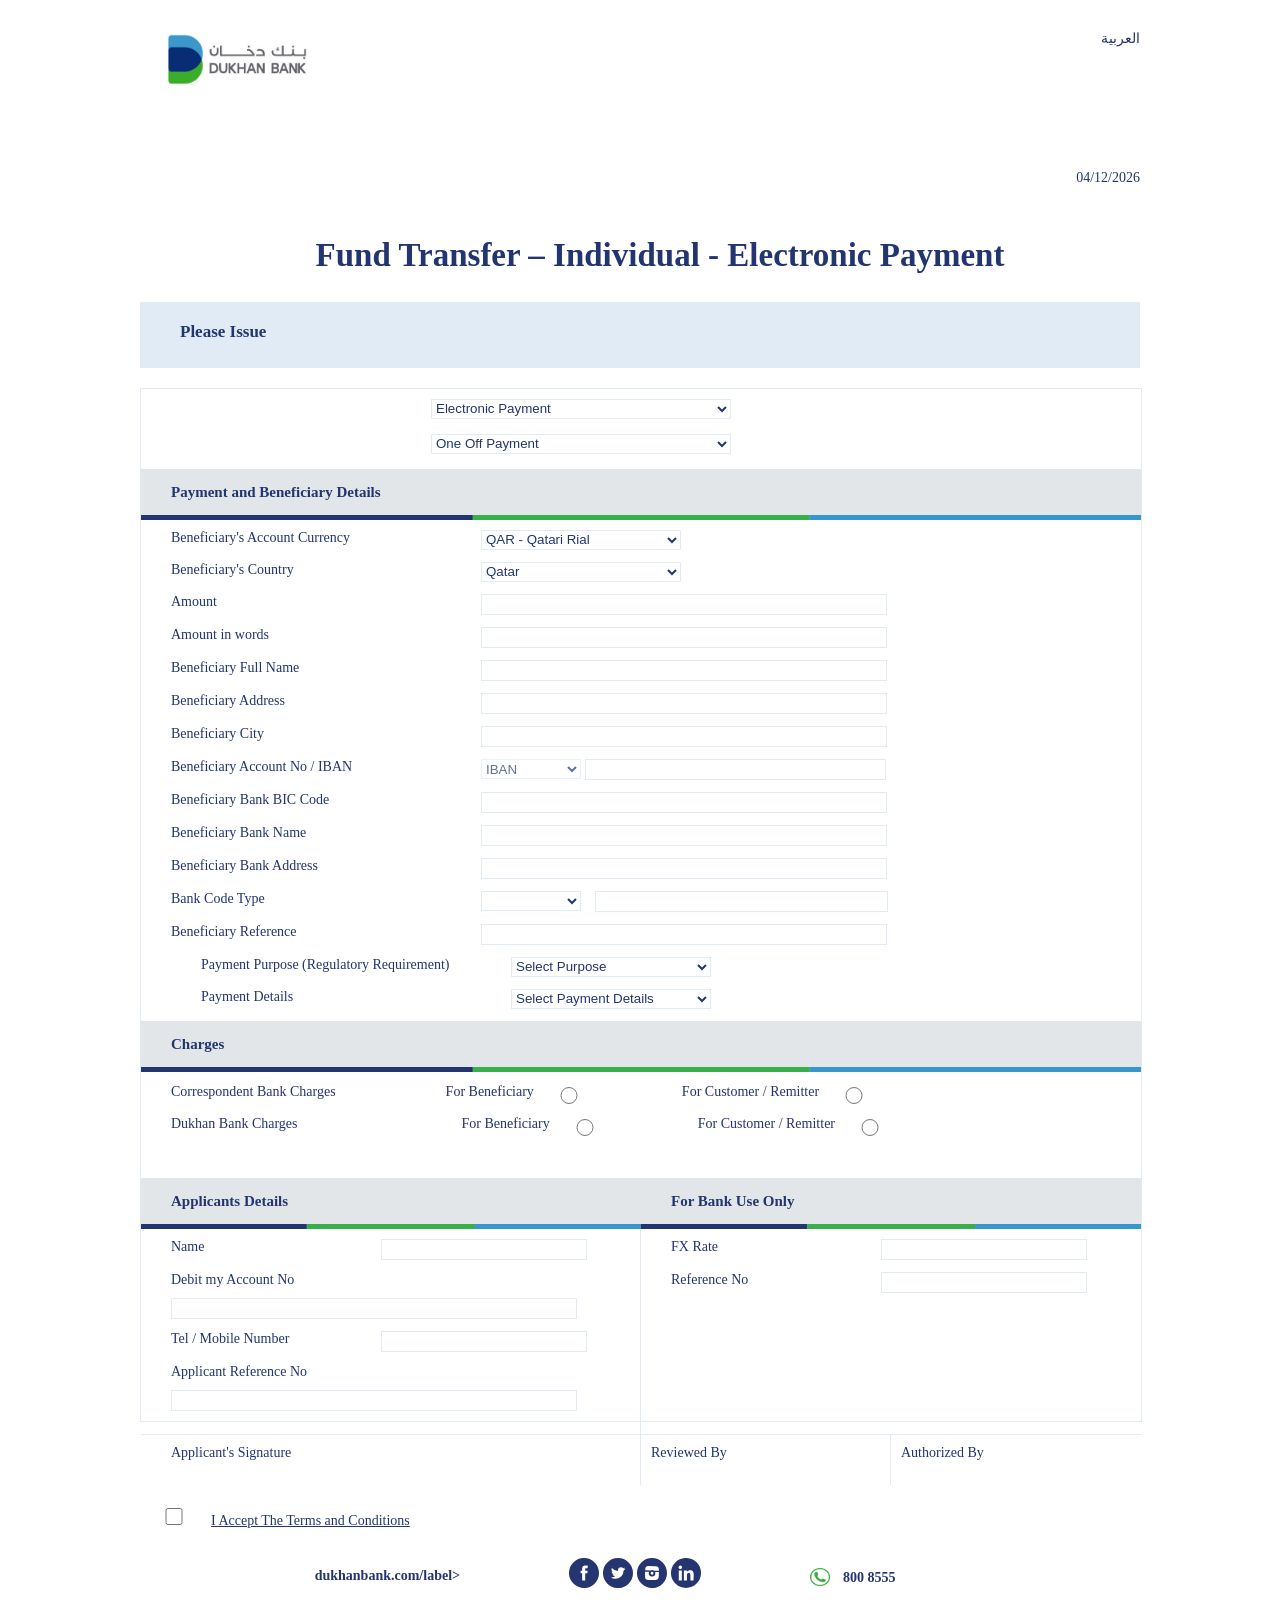
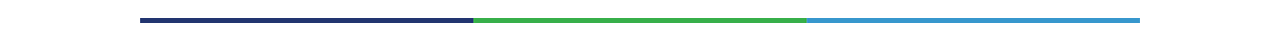
<file: index2_individual.html>
<!DOCTYPE html PUBLIC "-//W3C//DTD XHTML 1.0 Transitional//EN" "http://www.w3.org/TR/xhtml1/DTD/xhtml1-transitional.dtd">
<html xmlns="http://www.w3.org/1999/xhtml">
<head>
<meta http-equiv="Content-Type" content="text/html; charset=utf-8" />
<meta http-equiv="X-UA-Compatible" content="IE=10" />
<link rel="stylesheet" href="css/style2.css" type="text/css" media="screen"/>
<link rel="stylesheet" href="default_zebra.css" type="text/css" media="screen"/>
<script src="jquery.min.js" language="javascript" type="text/javascript"></script>
<script type="text/javascript" src="toword.js"></script>
<script type="text/javascript" src="zebra_datepicker.js"></script>


<!-- Add fancyBox main JS and CSS files -->
<script type="text/javascript" src="source/jquery.fancybox.js?v=2.1.5"></script>
<link rel="stylesheet" type="text/css" href="source/jquery.fancybox.css?v=2.1.5" media="screen" />
<style>
.custom-tooltip {
  position: relative;
  display: inline-block;
  cursor: pointer;
}
.custom-tooltip .tooltiptext {
  visibility: hidden;
  width: 430px;
  background-color: #fff;
  color: #223570;
  text-align: left;
  border: 1px solid #ccc;
  padding: 10px;
  position: absolute;
  z-index: 100;
  top: 150%;
  left: -20px;
  box-shadow: 0px 4px 8px rgba(0,0,0,0.1);
  font-family: Arial, sans-serif;
  font-size: 12px;
  font-weight: normal;
  line-height: 1.4;
}
.custom-tooltip .tooltiptext::after {
  content: "";
  position: absolute;
  bottom: 100%;
  left: 24px;
  margin-left: -5px;
  border-width: 5px;
  border-style: solid;
  border-color: transparent transparent #ccc transparent;
}
.custom-tooltip:hover .tooltiptext {
  visibility: visible;
}
</style>
<script>
    function check() {
        if (document.getElementById("terms").checked == true) {
            document.getElementById("print").style.display = 'block';
        } else {
            document.getElementById("print").style.display = 'none';
        }

    }
</script>
<script type="text/javascript">
    // <![CDATA[
    function iban() {
        var x = document.getElementById("debit").value;

        var static_bank_code = "BRWA";
        var static_zeroes = "000000000";
        var static_country_code = "QA";

        var tempIBAN = static_bank_code + static_zeroes + x + static_country_code + "00";
        var asciiIBAN = "";
        for (i = 0; i < static_bank_code.length; i++) {
            asciiIBAN += String(Number(static_bank_code[i].charCodeAt(0)) - 55);
        }
        asciiIBAN += static_zeroes + x;
        for (i = 0; i < static_country_code.length; i++) {
            asciiIBAN += String(Number(static_country_code[i].charCodeAt(0)) - 55);
        }
        asciiIBAN += "00";

        var first9digitMod = Number(asciiIBAN.substring(0, 9)) % 97;
        if (String(first9digitMod).length < 2) {
            first9digitMod = "0" + String(first9digitMod);
        }
        //alert(first9digitMod);
        var second9digitMod = Number(first9digitMod + asciiIBAN.substring(9, 16)) % 97;
        if (String(second9digitMod).length < 2) {
            second9digitMod = "0" + String(second9digitMod);
        }
        //alert(second9digitMod);
        var third9digitMod = Number(second9digitMod + asciiIBAN.substring(16, 23)) % 97;
        if (String(third9digitMod).length < 2) {
            third9digitMod = "0" + String(third9digitMod);
        }
        //alert(third9digitMod);
        var fourth9digitMod = Number(third9digitMod + asciiIBAN.substring(23, 30)) % 97;
        if (String(fourth9digitMod).length < 2) {
            fourth9digitMod = "0" + String(fourth9digitMod);
        }
        //alert(fourth9digitMod);
        var fifth9digitMod = Number(fourth9digitMod + asciiIBAN.substring(30, asciiIBAN.length)) % 97;
        if (String(fifth9digitMod).length < 2) {
            fifth9digitMod = "0" + String(fifth9digitMod);
        }
        //alert(fifth9digitMod);

        var checkDigits = 98 - Number(fifth9digitMod);
        if (String(checkDigits).length < 2) {
            checkDigits = "0" + String(checkDigits);
        }

        //alert(checkDigits);

        var validIBAN = static_country_code + checkDigits + static_bank_code + static_zeroes + x;


        document.getElementById("ibanad").value = validIBAN;

    }
</script>
<script>

    function alphanumeric(value) {
        return /^\w+$/i.test(value);
    }

    function validateIBAN_ACCOUNT(start) {
        // IBAN valudation based on QAR currency and Qatar country
        cur = $("select[name='currency']");
        cur_val = cur.find(":selected").val();
		
        country = $("select[name='country']");
        country_val = country.find(":selected").val();		
		
        accountType = $("select[name='acctype']");
        bacc = $("input[name='bacc']").val();

        if (cur_val == 'QAR' && country_val == 'Qatar') {
            accountType.find("option:eq(0)").prop('selected', true);
            accountType.prop('disabled', true);

            if (typeof bacc.length != 'undefined' && eval(bacc.length) != 29) {
	
				if(!start)
	                alert('The IBAN should be 29 characters long.');
					
                return false;

            } else if (!alphanumeric(bacc)) {
				
				if(!start)				
                	alert('The IBAN should only contain alphanumeric characters.');
				
                return false;
            }
        } else {
            accountType.prop('disabled', false);
        }
		
		return true;
    }

    $(document).ready(function() {		
	    validateIBAN_ACCOUNT(true);
		
        $("select[name='currency'], select[name='country']").change(function() {
            validateIBAN_ACCOUNT(false);
        });

    })


    function validateRadio(radios) {
        for (i = 0; i < radios.length; ++i) {
            if (radios[i].checked) return true;
        }
        alert('Choose On Beneficiary or On Customer');
        return false;

    }


    function required(inputtxt) {
        optional_fields = ['tp'];

        ele_name = $(inputtxt).attr('name');

        if ($.inArray(ele_name, optional_fields) != 0) {
            if (inputtxt.value.length == 0) {
                alert("All fields are required!");
                console.log(ele_name + ' is empty....');
                inputtxt.focus();
                return false;
            } else {
                return true;
            }
        } else {
            return true;
        }
    }

    function requireddate(inputtxt) {


        if (inputtxt.value.length == 0) {
            alert("Both start and end date reuired!");
            inputtxt.focus();
            return false;
        } else {
            return true;
        }
    }

    function requireddate(inputtxt) {


        if (inputtxt.value.length == 0) {
            alert("Both start and end date reuired!");
            inputtxt.focus();
            return false;
        } else {
            return true;
        }
    }


    function allLetter(inputtxt) {
        var letters = /^[A-Za-z]+$/;
        if (inputtxt.value.match(letters)) {
            return true;
        } else {
            alert("Please input alphabetical characters only");
            inputtxt.focus();
            return false;
        }
    }


    function allnumeric(inputtxt) {
        var numbers = /^[0-9]+$/;
        if (inputtxt.value.match(numbers)) {
            return true;
        } else {
            alert('Please input numeric characters only');
            inputtxt.focus();
            return false;
        }
    }

    function CheckDecimal(inputtxt) {
        var decimal = /^[-+]?[0-9]+.[0-9]+$/;
        if (inputtxt.value.match(decimal)) {
            return true;
        } else {
            alert('Please input numeric characters only');
            inputtxt.focus();
            return false;
        }
    }

    function printnow() {
        var figures = document.application.figures;
        //var words= document.application.words;  
        var bname = document.application.bname;
        var bcity = document.application.bcity;

        var bacc = document.application.bacc;
        var bbn = document.application.bbn;

        var tp = document.application.tp;
        var pp = document.application.pp;

        var bctt = document.application.bctt;

        var cbc = document.application.cbc;
        var cbc1 = document.application.cbc1;
        var ttype = $("#type-select").val();
        var pname = document.application.pname;
        var tel = document.application.tel;
        var debit = document.application.debit;

        var bbname = document.application.bbname;


        if (!required(bcity)) {
            return false;
        }

        if (required(figures) && CheckDecimal(figures)) {


            if (required(bname)) {

                if (required(bacc)) {

					//console.log(validateIBAN_ACCOUNT());
					if(!validateIBAN_ACCOUNT(false))
						return false;

                    if (required(bbn)) {



                        if (required(tp) && required(bbname)) {

                            // Validate Purpose Codes (QCB Mandate)
                            var mainPurpose = document.getElementById("main_purpose");
                            var subPurpose = document.getElementById("sub_purpose");

                            if (!mainPurpose.value) {
                                alert('Payment Purpose (Regulatory Requirement) is required');
                                mainPurpose.focus();
                                return false;
                            }

                            if (!subPurpose.value) {
                                alert('Payment Details is required');
                                subPurpose.focus();
                                return false;
                            }

                            if (validateRadio(cbc)) {
                                if (validateRadio(cbc1)) {


                                    if (ttype == "Standing Order") {


                                        if ($('#startdate').val() == '') {
                                            alert('Start Date is required');
                                            $('#startdate').focus();
                                            return false;
                                        }

                                        if ($('#enddate').val() == '') {
                                            alert('End Date is required');
                                            $('#enddate').focus();
                                            return false;
                                        }
                                        if ($('#paymentfreq').val() == '') {
                                            alert('Please Choose a Payment Frequency');
                                            $('#paymentfreq').focus();
                                            return false;
                                        }

                                    }



                                    if (required(pname)) {

                                        if (required(debit) && allnumeric(debit)) {

                                            if (required(tel) && allnumeric(tel)) {
                                                //alert('correct');
                                                return true;



                                            }
                                        }
                                    }
                                }
                            }
                        }
                    }
                }
            }
        }

        return false;

    }


    function capitaliseFirstLetter(string) {
        return string.charAt(0).toUpperCase() + string.slice(1);
    }

    function getwords() {
        var str = document.getElementById('figures').value;


        if (str.indexOf(".") == -1) {


            var fig = parseInt(str);
            var convfig = toWords(fig);

            convfig = capitaliseFirstLetter(convfig);


        } else {
            var res = str.split(".");

            var fig0 = parseInt(res[0]);
            var fig1 = parseInt(res[1]);

            var convfig0 = toWords(fig0);
            var convfig1 = toWords(fig1);
            var convfig = convfig0 + " and " + convfig1 + "DH";
            convfig = capitaliseFirstLetter(convfig);
        }


        document.getElementById('words').value = convfig;
    }
</script>
<script type="text/javascript" language="javascript">
    $("document").ready(function() {
        $('#dynamic-select').bind('change', function() { // bind change event to select
            var url = $(this).val(); // get selected value
            if (url != '') { // require a URL
                window.location = url; // redirect
            }
            return false;
        });

        $("#type-select").bind('change', function() { // bind change event to select
            var typo = $(this).val();

            if (typo == 'Standing Order') {

                $("#standing").css("display", "block");
                $('#second').css("height", "1140px");
            } else {

                $("#standing").css("display", "none");
                $('#second').css("height", "935px");
            }


        });

        $('#paymentfreq').bind('change', function() { // bind change event to select
            var url = $(this).val(); // get selected value




            var DateDiff = {

                inDays: function(d1, d2) {
                    var t2 = d2.getTime();
                    var t1 = d1.getTime();

                    return parseInt((t2 - t1) / (24 * 3600 * 1000));
                },

                inWeeks: function(d1, d2) {
                    var t2 = d2.getTime();
                    var t1 = d1.getTime();

                    return parseInt((t2 - t1) / (24 * 3600 * 1000 * 7));
                },

                inMonths: function(d1, d2) {
                    var t2 = d2.getTime();
                    var t1 = d1.getTime();

                    return parseInt((t2 - t1) / (24 * 3600 * 1000 * 31));
                },

                inYears: function(d1, d2) {
                    var t2 = d2.getTime();
                    var t1 = d1.getTime();

                    return parseInt((t2 - t1) / (24 * 3600 * 1000 * 31 * 12));
                }
            }


            function modiff(DisplayFrom, DisplayTo) {
                return DisplayTo.getMonth() -
                    DisplayFrom.getMonth() +
                    (12 * (DisplayTo.getFullYear() - DisplayFrom.getFullYear()));
            }




            date1 = $('#startdate').val();

            res = date1.split("-");
            year = res[0];
            month = res[1];
            day = res[2];
            var startdate = new Date(year, month, day);




            date2 = $('#enddate').val();
            res2 = date2.split("-");
            year2 = res2[0];
            month2 = res2[1];
            day2 = res2[2];
            var enddate = new Date(year2, month2, day2);

            //var nbdays=Date.daysBetween(startdate, enddate);
            //var nbweeks=Math.floor(nbdays/7);
            //alert(nbweeks);




            if (url == "Daily") {
                //alert("<br />Number of <b>days</b>: "+DateDiff.inDays(startdate, enddate));
                document.getElementById("numberoftransfer").value = (DateDiff.inDays(startdate, enddate)) + 1;
            } else if (url == "Weekly") {
                //alert("<br />Number of <b>weeks</b> : "+DateDiff.inWeeks(startdate, enddate));
                document.getElementById("numberoftransfer").value = (DateDiff.inWeeks(startdate, enddate)) + 1;
            } else if (url == "Monthly") {
                //alert("<br />Number of <b>months</b> : "+DateDiff.inMonths(startdate, enddate));

                document.getElementById("numberoftransfer").value = modiff(startdate, enddate) + 1;
            } else if (url == "Yearly") {
                //alert("<br />Number of <b>years</b> : "+DateDiff.inYears(startdate, enddate));
                document.getElementById("numberoftransfer").value = (DateDiff.inYears(startdate, enddate)) + 1;
            } else if (url == "End of Quarter") {
                //alert("<br />Number of <b>years</b> : "+DateDiff.inYears(startdate, enddate));
                document.getElementById("numberoftransfer").value = (quarterDiff(startdate, enddate)) + 1;
            }




        });


        function quarterDiff(d1, d2) {
            firstQuarter = getQuarter(d1);
            secondQuarter = getQuarter(d2);
            return (1 + Math.abs(firstQuarter - secondQuarter));
        }

        function getQuarter(dd) {
            return (dd.getFullYear() * 4) + ((dd.getMonth() - 1) / 3);
        }


        $("#single_image").fancybox();

        var today = new Date();
        var dd = today.getDate();
        var mm = today.getMonth() + 1; //January is 0!

        var yyyy = today.getFullYear();
        if (dd < 10) {
            dd = '0' + dd
        }
        if (mm < 10) {
            mm = '0' + mm
        }
        today = dd + '/' + mm + '/' + yyyy;
        document.getElementById('dato').innerHTML = today;
        $('#currentdate').val(today);

        $('#startdate').Zebra_DatePicker({
            direction: true,
            pair: $('#enddate')
        });
        $('#enddate').Zebra_DatePicker({
            direction: 1
        });

    });

    // Purpose Code Mapping
    var qatarMainPurposeOptions = [
        {value: "10", label: "Personal and Family Expenses"},
        {value: "11", label: "Goods & Services"},
        {value: "12", label: "Education and Training"},
        {value: "13", label: "Medical Expenses"},
        {value: "14", label: "Entertainment (Travel & Tourism)"},
        {value: "15", label: "Salaries and Wages Expenses"},
        {value: "16", label: "Investments"},
        {value: "18", label: "Bill Payments"},
        {value: "19", label: "Financial Services"},
        {value: "20", label: "Government Services"}
    ];

    var nonQatarMainPurposeOptions = [
        {value: "Import of Goods", label: "Import of Goods"},
        {value: "Transportation", label: "Transportation"},
        {value: "Travel", label: "Travel"},
        {value: "Income", label: "Income"},
        {value: "G.N.I.E.", label: "G.N.I.E."},
        {value: "Communication Service", label: "Communication Service"},
        {value: "Construction Service", label: "Construction Service"},
        {value: "Insurance Service", label: "Insurance Service"},
        {value: "Financial Service", label: "Financial Service"},
        {value: "Government Service", label: "Government Service"},
        {value: "Comp.& Info. Service", label: "Comp.& Info. Service"},
        {value: "Per.,Cul.,Rec. Service", label: "Per.,Cul.,Rec. Service"},
        {value: "Other Business Service", label: "Other Business Service"},
        {value: "Royalties & Lic. Fees", label: "Royalties & Lic. Fees"},
        {value: "Transfers", label: "Transfers"},
        {value: "Capital transfers", label: "Capital transfers"},
        {value: "Repayments of loans received", label: "Repayments of loans received"},
        {value: "Drawing on loans extended", label: "Drawing on loans extended"},
        {value: "remittance to bank account abroad", label: "remittance to bank account abroad"},
        {value: "Acquisition of portfolio investment abroad", label: "Acquisition of portfolio investment abroad"},
        {value: "Acquisition of other assets abroad", label: "Acquisition of other assets abroad"},
        {value: "Repayments other foreign liabilities", label: "Repayments other foreign liabilities"},
        {value: "other transactions n.i.e", label: "other transactions n.i.e"},
        {value: "Others", label: "Others"}
    ];

    var qatarPurposeMapping = {
        "10": [
            {code: "101000", name: "Family & Friends Payments"},
            {code: "101001", name: "Transfer to Own Account"},
            {code: "101002", name: "Personal Settlements"},
            {code: "101003", name: "Credit Card Payments"},
            {code: "101004", name: "Pre-Paid Cards and E-Wallet Top Up"},
            {code: "101005", name: "E-Wallet Cash-Out"},
            {code: "101006", name: "Standing Order"}
        ],
        "11": [
            {code: "111050", name: "Online Orders/ Purchases"},
            {code: "111051", name: "Insurance Services"},
            {code: "111052", name: "Construction, Maintenance & Consulting Services"},
            {code: "111053", name: "Rent Payments"},
            {code: "111054", name: "Automobile Services (Including Automobile Repair and Maintenance)"},
            {code: "111055", name: "POS Purchases"}
        ],
        "12": [
            {code: "121100", name: "School/University Fees"},
            {code: "121101", name: "Tutoring Sessions"},
            {code: "121102", name: "Training Courses"}
        ],
        "13": [
            {code: "131150", name: "Doctor Consultations"},
            {code: "131151", name: "Medical Tests & Treatments"}
        ],
        "14": [
            {code: "141200", name: "Transportation Fees"},
            {code: "141201", name: "Travel & Tourism Fees"},
            {code: "141202", name: "Accommodation Fees"},
            {code: "141203", name: "Visa and Ticket Expenses"}
        ],
        "15": [
            {code: "151250", name: "Salaries and Wages"},
            {code: "151251", name: "Other Allowances (Travel Allowance, Leave Encashment)"},
            {code: "151252", name: "Bonus Payments"}
        ],
        "16": [
            {code: "161300", name: "Investment in Real Estate"},
            {code: "161301", name: "Investment in Shares/Equities/Bonds"},
            {code: "161302", name: "Other Investments"}
        ],
        "18": [
            {code: "181403", name: "Subscriptions (Internet, Mobile, etc.)"},
            {code: "181404", name: "Utility Bills (Electricity, Water, Gas, Cooling)"}
        ],
        "19": [
            {code: "191450", name: "Loan & Interest Payments"},
            {code: "191451", name: "General Insurance"},
            {code: "191452", name: "Cash Remittance"},
            {code: "191453", name: "Fees and Commissions"}
        ],
        "20": [
            {code: "201500", name: "Government Services"},
            {code: "201501", name: "Courts Payments"},
            {code: "201502", name: "Tax Payments"},
            {code: "201503", name: "Customs Payments"}
        ]
    };

    var nonQatarPurposeMapping = {
        "Import of Goods": [
            {code: "B1B01", name: "Advance payment for imports"},
            {code: "B1B02", name: "Import payment / invoice settlement"},
            {code: "B1B03", name: "Diplomatic missions imports"},
            {code: "B1B04", name: "Intermediary trade"}
        ],
        "Transportation": [
            {code: "B2A01", name: "Surplus Freight/Passenger Fare — Foreign Shipping Cos."},
            {code: "B2A02", name: "Operating Expenses — Qatari Shipping Cos. Abroad"},
            {code: "B2A03", name: "Freight on Imports — Shipping Cos."},
            {code: "B2A05", name: "Operational Leasing with Crew — Shipping"},
            {code: "B2A06", name: "Passage Bookings Abroad — Shipping"},
            {code: "B2A07", name: "Surplus Freight/Passenger Fare — Foreign Airlines"},
            {code: "B2A08", name: "Operating Expenses — Qatari Airlines"},
            {code: "B2A09", name: "Freight on Imports — Airlines"},
            {code: "B2A11", name: "Operational Leasing with Crew — Airlines"},
            {code: "B2A12", name: "Passage Bookings Abroad — Airlines"},
            {code: "B2A13", name: "Other Transport Services (Stevedoring/Demurrage/Handling)"}
        ],
        "Travel": [
            {code: "B2B01", name: "Business travel"},
            {code: "B2B02", name: "General travel"},
            {code: "B2B03", name: "Pilgrimage travel"},
            {code: "B2B04", name: "Medical travel"},
            {code: "B2B05", name: "Education travel"},
            {code: "B2B06", name: "Other travel (international cards)"},
            {code: "B2B07", name: "Foreign currency sold / issued to residents for investment purposes"},
            {code: "B2B08", name: "Foreign currency sold / issued to residents for travel purposes"},
            {code: "B2B09", name: "Transactions abroad on credit cards issued by the reporting bank"},
            {code: "B2B10", name: "Transactions abroad on debit cards issued by the reporting bank"}
        ],
        "Income": [
            {code: "B3A02", name: "Deposits"},
            {code: "B3A03", name: "Profit on non-resident deposits"},
            {code: "B3A04", name: "Profit on Non-Resident Loans"},
            {code: "B3A05", name: "Profit on debt securities"},
            {code: "B3A06", name: "Bank profit payments (Vostro/Nostro)"},
            {code: "B3A07", name: "Repatriation of profits"},
            {code: "B4B07", name: "Dividend payments / repatriation"}
        ],
        "G.N.I.E.": [
            {code: "B2G01", name: "Maintenance of Qatari Embassies Abroad"},
            {code: "B2G02", name: "Remittances by Foreign Embassies in Qatar"}
        ],
        "Communication Service": [
            {code: "B2K01", name: "Postal claims settlement"},
            {code: "B2K02", name: "Courier claims settlement"},
            {code: "B2K03", name: "Telecom claims settlement"},
            {code: "B2K04", name: "Satellite services"}
        ],
        "Construction Service": [
            {code: "B2D01", name: "Construction costs for Qatari projects abroad"},
            {code: "B2D02", name: "Construction costs for foreign companies in Qatar"}
        ],
        "Insurance Service": [
            {code: "B2C01", name: "Life insurance premium"},
            {code: "B2C02", name: "Freight insurance"},
            {code: "B2C03", name: "General insurance premium"},
            {code: "B2C04", name: "Reinsurance premium"},
            {code: "B2C05", name: "Insurance auxiliary services (commission)"},
            {code: "B2C06", name: "Insurance claim settlement"}
        ],
        "Financial Service": [
            {code: "B2F01", name: "Financial intermediation (excl. investment banking)"},
            {code: "B2F02", name: "Investment banking services"},
            {code: "B2F03", name: "Auxiliary financial services (regulatory, custodial, depository fees)"}
        ],
        "Government Service": [
            {code: "B2G07", name: "Government services (outgoing remittances)"}
        ],
        "Comp.& Info. Service": [
            {code: "B2E01", name: "Hardware consultancy"},
            {code: "B2E02", name: "Software implementation"},
            {code: "B2E03", name: "Database / data processing charges"},
            {code: "B2E04", name: "Computer/software repair & maintenance"},
            {code: "B2E05", name: "News agency services"},
            {code: "B2E06", name: "Other information services (subscriptions)"}
        ],
        "Per.,Cul.,Rec. Service": [
            {code: "B2H01", name: "Audiovisual services (production, rentals, talent fees)"},
            {code: "B2H02", name: "Personal cultural services (museums, libraries, archives, sports)"}
        ],
        "Other Business Service": [
            {code: "B2J01", name: "Merchanting (net payments)"},
            {code: "B2J02", name: "Trade-related commissions (exports/imports)"},
            {code: "B2J03", name: "Operational leasing (no crew), including charter hire"},
            {code: "B2J04", name: "Legal services"},
            {code: "B2J05", name: "Accounting, auditing, bookkeeping, and tax services"},
            {code: "B2J06", name: "Business and management consultancy and PR services"},
            {code: "B2J07", name: "Advertising, market research, and opinion polling services"},
            {code: "B2J08", name: "Research and development services"},
            {code: "B2J09", name: "Architectural, engineering, and technical services"},
            {code: "B2J10", name: "Agricultural, mining, and on-site processing services"},
            {code: "B2J11", name: "Office maintenance abroad"},
            {code: "B2J12", name: "Distribution services"},
            {code: "B2J13", name: "Environmental services"},
            {code: "B2J19", name: "Other services not classified"}
        ],
        "Royalties & Lic. Fees": [
            {code: "B2R01", name: "Franchise and IP usage fees (patents, copyrights, trademarks, industrial processes)"},
            {code: "B2R02", name: "Licensing fees for original works or prototypes (manuscripts, films, etc.)"}
        ],
        "Transfers": [
            {code: "B4A01", name: "Family Maintenance & Savings"},
            {code: "B4B05", name: "Government Contributions to International Institutions"},
            {code: "B4B06", name: "Tax Payments / Refunds"}
        ],
        "Capital transfers": [
            {code: "B5A17", name: "Purchase of Intangible Assets (Patents/Trademarks/Copyrights)"}
        ],
        "Repayments of loans received": [
            {code: "B6C12", name: "Repayment of Long/Medium-Term Loans"},
            {code: "B6C13", name: "Repayment of Short-Term Loans"}
        ],
        "Drawing on loans extended": [
            {code: "B6C11", name: "Loans Extended to Non-Residents"}
        ],
        "remittance to bank account abroad": [
            {code: "B6C15", name: "Remittances to Bank's Own Account Abroad"}
        ],
        "Acquisition of portfolio investment abroad": [
            {code: "B6B01", name: "Qatari Investment Abroad — Equity"},
            {code: "B6B02", name: "Qatari Investment Abroad — Debt Securities"}
        ],
        "Acquisition of other assets abroad": [
            {code: "B6A03", name: "Investment in Branches/Wholly-Owned Subsidiaries"},
            {code: "B6A04", name: "Investment in Subsidiaries/Associates"},
            {code: "B6A05", name: "Investment in Real Estate Abroad"}
        ],
        "Repayments other foreign liabilities": [
            {code: "B6A06", name: "Repatriation of FDI in Qatar — Equity"},
            {code: "B6A07", name: "Repatriation of FDI in Qatar — Debt Securities"},
            {code: "B6A08", name: "Repatriation of FDI in Qatar — Real Estate"},
            {code: "B6B09", name: "Repatriation of Foreign Portfolio Investment — Equity"},
            {code: "B6B10", name: "Repatriation of Foreign Portfolio Investment — Debt Securities"},
            {code: "B6C14", name: "Repatriation of Non-Resident Deposits"}
        ],
        "other transactions n.i.e": [
            {code: "B6C18", name: "Other Capital Payments Not Classified"}
        ],
        "Others": [
            {code: "B7A01", name: "Export Refunds / Invoice Reductions"},
            {code: "B7B02", name: "Reversal of Wrong Entries"},
            {code: "B7C03", name: "Resident-to-Resident Payments"}
        ]
    };

    function isQatarPurposeCountry() {
        return $('select[name="country"]').val() === "Qatar";
    }

    function getMainPurposeOptions() {
        return isQatarPurposeCountry() ? qatarMainPurposeOptions : nonQatarMainPurposeOptions;
    }

    function getPurposeMapping() {
        return isQatarPurposeCountry() ? qatarPurposeMapping : nonQatarPurposeMapping;
    }

    function populateMainPurposeOptions() {
        var mainPurposeSelect = document.getElementById("main_purpose");
        var currentValue = mainPurposeSelect.value;
        var options = getMainPurposeOptions();

        mainPurposeSelect.innerHTML = '<option value="">Select Purpose</option>';

        for (var i = 0; i < options.length; i++) {
            var option = document.createElement("option");
            option.value = options[i].value;
            option.text = options[i].label;
            mainPurposeSelect.appendChild(option);
        }

        if (currentValue && options.some(function(item) { return item.value === currentValue; })) {
            mainPurposeSelect.value = currentValue;
        } else {
            mainPurposeSelect.value = '';
        }

        updateSubPurpose();
    }

    function updateSubPurpose() {
        var mainPurpose = document.getElementById("main_purpose").value;
        var subPurposeSelect = document.getElementById("sub_purpose");
        var currentValue = subPurposeSelect.value;
        var purposeMapping = getPurposeMapping();

        subPurposeSelect.innerHTML = '<option value="">Select Payment Details</option>';

        if (mainPurpose && purposeMapping[mainPurpose]) {
            var subPurposes = purposeMapping[mainPurpose];
            for (var i = 0; i < subPurposes.length; i++) {
                var option = document.createElement("option");
                option.value = subPurposes[i].code;
                option.text = subPurposes[i].name;
                subPurposeSelect.appendChild(option);
            }

            if (currentValue && subPurposes.some(function(item) { return item.code === currentValue; })) {
                subPurposeSelect.value = currentValue;
            }
        }
    }

    // Dynamic page title update function
    function updatePageTitle() {
        var selectElement = document.getElementById("dynamic-select");
        var pageTitle = document.getElementById("pagetitle");

        var titleMap = {
            "index.html": "Internal Transfer Within Dukhan Bank",
            "index2_individual.html": "Electronic Payment",
            "index3_individual.html": "Manager Cheque"
        };

        var selectedValue = selectElement.value;
        if (titleMap[selectedValue]) {
            pageTitle.innerHTML = '<strong>Funds Transfer - Individual (DRAFT)</strong><br>' + titleMap[selectedValue];
        }
    }

    // Add event listener when page loads
    document.addEventListener('DOMContentLoaded', function() {
        var selectElement = document.getElementById("dynamic-select");
        if (selectElement) {
            selectElement.addEventListener('change', updatePageTitle);
        }
    });

    // AFAQ BIC Code Data Structure
    var afaqBicData = {
        "United Arab Emirates": [
            {bic: "CBAUAEAA", bank: "CENTRAL BANK OF THE UAE"},
            {bic: "BARCAEAD", bank: "BARCLAYS BANK"}
        ],
        "Saudi Arabia": [
            {bic: "SAMASARI", bank: "SAUDI CENTRAL BANK"},
            {bic: "RJHISARI", bank: "AL RAJHI BANK"},
            {bic: "BJAZSAJE", bank: "BANK AL JAZIRA"},
            {bic: "ARNBSARI", bank: "ARAB NATIONAL BANK"},
            {bic: "BSFRSARI", bank: "BANQUE SAUDI FRANSI"},
            {bic: "NCBKSAJE", bank: "THE SAUDI NATIONAL BANK"},
            {bic: "INMASARI", bank: "ALINMA BANK"},
            {bic: "SIBCSARI", bank: "THE SAUDI INVESTMENT BANK"},
            {bic: "SABBSARI", bank: "SAUDI AWWAL BANK"},
            {bic: "GULFSARI", bank: "GULF INTERNATIONAL BANK"},
            {bic: "RIBLSARI", bank: "RIYAD BANK"},
            {bic: "ALBISARI", bank: "BANK ALBILAD"},
            {bic: "NBOKSAJE", bank: "NATIONAL BANK OF KUWAIT"},
            {bic: "NBOBSARI", bank: "NATIONAL BANK OF BAHRAIN"},
            {bic: "STCJSARI", bank: "STC Bank"}
        ],
        "Oman": [
            {bic: "CBOMOMRU", bank: "Central Bank of Oman"},
            {bic: "BMUSOMRX", bank: "Bank Muscat"},
            {bic: "BDOFOMRU", bank: "Bank Dhofar"},
            {bic: "OMABOMRU", bank: "Oman Arab Bank"},
            {bic: "BSHROMRU", bank: "Sohar International"},
            {bic: "NBOMOMRX", bank: "National Bank of Oman"},
            {bic: "AUBOOMRU", bank: "Ahli Bank"}
        ],
        "Kuwait": [
            {bic: "CBKUKWKW", bank: "CENTRAL BANK OF KUWAIT"},
            {bic: "BBYNKWKW", bank: "BOUBYAN BANK"},
            {bic: "BRGNKWKW", bank: "BURGAN BANK"},
            {bic: "KFHOKWKW", bank: "KUWAIT FINANCE HOUSE"},
            {bic: "NBOKKWKW", bank: "NATIONAL BANK OF KUWAIT"},
            {bic: "IBKUKWKW", bank: "THE INDUSTRIAL BANK OF KUWAIT K.S.C."},
            {bic: "COMBKWKW", bank: "COMMERCIAL BANK OF KUWAIT"},
            {bic: "ABKKKWKW", bank: "AL AHLI BANK OF KUWAIT"},
            {bic: "KWIBKWKW", bank: "KUWAIT INTERNATIONAL BANK"},
            {bic: "WRBAKWKW", bank: "WARBA BANK"},
            {bic: "GULBKWKW", bank: "GULF BANK"},
            {bic: "MSHQKWKW", bank: "MASHREQ BANK KUWAIT"},
            {bic: "NBADKWKW", bank: "FIRST ABU DHABI BANK KUWAIT"},
            {bic: "HBMEKWKW", bank: "HSBC BANK KUWAIT"},
            {bic: "ICBKKWKW", bank: "ICBC BANK KUWAIT"},
            {bic: "DOHBKWKW", bank: "DOHA BANK KUWAIT"},
            {bic: "CITIKWKW", bank: "CITI BANK"},
            {bic: "BBKUKWKW", bank: "BANK OF BAHRAIN AND KUWAIT"},
            {bic: "QNBAKWKW", bank: "QATAR NATIONAL BANK"},
            {bic: "RJHIKWKW", bank: "AL RAJHI BANK"}
        ],
        "Bahrain": [
            {bic: "BMAGBHBM", bank: "CENTRAL BANK OF BAHRAIN"},
            {bic: "BIBBBHBM", bank: "BAHRAIN ISLAMIC BANK"},
            {bic: "ESKBBHBM", bank: "ESKAN BANK"},
            {bic: "NBOBBHBM", bank: "NATIONAL BANK OF BAHRAIN"},
            {bic: "BBKUBHBM", bank: "BANK OF BAHRAIN AND KUWAIT"},
            {bic: "AUBBBHBM", bank: "Kuwait Finance House B.S.C."},
            {bic: "HBHOBHBM", bank: "HOUSING BANK FOR TRADE AND FINANCE"},
            {bic: "ICICBHBM", bank: "ICICI BANK LTD"},
            {bic: "SBINBHBM", bank: "STATE BANK OF INDIA"},
            {bic: "ARABBHBM", bank: "ARAB BANKING LIMITED"},
            {bic: "ALSABHBM", bank: "AL SALAM BANK"},
            {bic: "FIBHBHBM", bank: "ITHMAAR BANK"},
            {bic: "ABCOBHBM", bank: "ARAB BANKING CORPORATION (B.S.C.)"},
            {bic: "ABIBBHBM", bank: "AL BARAKA ISLAMIC BANK"},
            {bic: "KHCBBHBM", bank: "KHALEEJI COMMERCIAL BANK B.S.C. (C)"},
            {bic: "NBOKBHBM", bank: "NATIONAL BANK OF KUWAIT S.A.K"},
            {bic: "BOMLBHBM", bank: "MASHREQ BANK PSC"},
            {bic: "BDBBBHBM", bank: "BAHRAIN DEVELOPMENT BANK"},
            {bic: "HABBBHBM", bank: "HABIB BANK LIMITED"},
            {bic: "NBADBHBM", bank: "FIRST ABU DHABI BANK"},
            {bic: "GULFBHBMRET", bank: "GULF INTERNATIONAL BANK"},
            {bic: "BBMEBHBX", bank: "HSBC BANK MIDDLE EAST"},
            {bic: "UNILBHBM", bank: "UNITED BANK LIMITED"},
            {bic: "SCBLBHBM", bank: "STANDARD CHARTERED BANK"},
            {bic: "CITIBHBX", bank: "CITI BANK N.A."},
            {bic: "BNPABHBC", bank: "BNP PARIBAS"}
        ]
    };

    $(document).ready(function() {
        function updateTransferChannel() {
            var selectedCountry = $('select[name="country"]').val();
            var afaqCountries = ["United Arab Emirates", "Saudi Arabia", "Oman", "Kuwait", "Bahrain"];

            if (afaqCountries.indexOf(selectedCountry) !== -1) {
                $('#transfer_channel_row').css('display', 'flex');
                $('#tc_swift').val('SWIFT');
            } else if (selectedCountry === "Qatar") {
                $('#transfer_channel_row').hide();
                $('#tc_swift').val('Tahweel').prop('checked', true);
            } else {
                $('#transfer_channel_row').hide();
                $('#tc_swift').val('SWIFT').prop('checked', true); // Reset to SWIFT if hidden
            }
        }

        $('select[name="country"], #type-select').change(function() {
            updateTransferChannel();
        });

        updateTransferChannel();

        // BIC Code and Bank Name Dynamic Behavior
        function updateBICField() {
            var selectedCountry = $('select[name="country"]').val();
            var transferChannel = $('input[name="transfer_channel"]:checked').val();
            var afaqCountries = ["United Arab Emirates", "Saudi Arabia", "Oman", "Kuwait", "Bahrain"];

            if (transferChannel === "AFAQ" && afaqCountries.indexOf(selectedCountry) !== -1) {
                // Show BIC dropdown for AFAQ + GCC countries
                var bicSelect = '<select name="bbn" id="bbn_select" style="width:400px; text-transform:uppercase"></select>';
                $('#bbn_input').replaceWith(bicSelect);

                // Populate BIC dropdown
                var bicOptions = '<option value="">Select BIC Code</option>';
                if (afaqBicData[selectedCountry]) {
                    afaqBicData[selectedCountry].forEach(function(item) {
                        bicOptions += '<option value="' + item.bic + '">' + item.bic + '</option>';
                    });
                }
                $('#bbn_select').html(bicOptions);

                // Listen for BIC selection
                $('#bbn_select').off('change').on('change', function() {
                    var selectedBIC = $(this).val();
                    if (selectedBIC && afaqBicData[selectedCountry]) {
                        var banks = afaqBicData[selectedCountry].filter(function(item) {
                            return item.bic === selectedBIC;
                        });

                        if (banks.length === 1) {
                            // Auto-fill single bank
                            $('#bbname_input').val(banks[0].bank);
                        } else if (banks.length > 1) {
                            // Multiple banks - show dropdown (though current data has 1:1 mapping)
                            $('#bbname_input').val(banks[0].bank);
                        }
                    }
                });
            } else {
                // Show text input for SWIFT or non-GCC
                var bicInput = '<input type="text" name="bbn" id="bbn_input" style="width:400px; text-transform:uppercase" />';
                if ($('#bbn_select').length) {
                    $('#bbn_select').replaceWith(bicInput);
                }
            }
        }

        // Update BIC field when transfer channel or country changes
        $('input[name="transfer_channel"], select[name="country"]').change(function() {
            updateBICField();
        });

        // Purpose Code Dynamic Behavior
        function updatePurposeCodeVisibility() {
            $('#purpose_code_container').show();
            populateMainPurposeOptions();
        }

        $('select[name="country"]').change(function() {
            updatePurposeCodeVisibility();
        });

        // Initialize on page load
        updatePurposeCodeVisibility();
    });

</script><title>Funds Transfer - Individual (DRAFT)</title>
</head>

<body>
<div id="wrapper">
  <div id="insidewraper">
    <form name="application" action="tcpdf/examples/barwa2.php" method="post" onsubmit="return  printnow()">
      <div id="header">
        <div style="position:absolute; left:20px; top:30px;"><img src="./images/logo.png" alt="Dukhan Bank" style="height:60px;"></div>
        <div style="position:absolute; right:0;  top:30px;"><a href="index2ar_individual.html">العربية</a></div>

			</br>
			</br>
	</br>
	
	
        <div id="dato" style="position:absolute; right:0;  top:170px;font-family:'Tahoma'; font-size:14px; color:#223570;"></div>
      </div>
         <div id="pagetitle"><h2 style="padding-left:40px;">Fund Transfer – Individual - Electronic Payment</h2></div>
      <div id="title">
       <h1 style="padding-left:40px;">Please Issue</h1>
      </div>
      <div id="first" style="height:20px;">
        <input type="hidden" name="currentdate" id="currentdate" />
      </div>
      <div id="second" style="height:1032px;">
        <div id="issue" style="height:25px;" >
          <div>
            <label class="bold" style="width:250px; display:block; float:left">&nbsp;</label>
            <select id="dynamic-select" name="issue" style="width:300px;">
              <option value="index.html" >Internal Transfer Within Dukhan Bank</option>
              <option value="index2_individual.html" selected="selected">Electronic Payment</option>
              <option value="index3_individual.html">Manager Cheque</option>
            </select>
          </div>
        </div>
        <div id="issue" style="height:25px;" >
          <div>
            <label class="bold" style="width:250px; display:block; float:left">&nbsp;</label>
            <select id="type-select" name="issue2" style="width:300px;">
              <option value="One Off Payment" selected="selected">One Off Payment</option>
              <option value="Standing Order">Standing Order</option>
            </select>
          </div>
        </div>
        <div id="payment" style="margin-top:0px;">
          <div id="title2">
            <h1>Payment and Beneficiary Details</h1>
          </div>
          <div> <span>
            <label class="special" >Beneficiary's Account Currency</label>
            <select name="currency">
              <option value="AFN">AFN - Afghan Afghani</option>
    <option value="ALL">ALL - Albanian Lek</option>
    <option value="DZD">DZD - Algerian Dinar</option>
    <option value="AOA">AOA - Angolan Kwanza</option>
    <option value="ARS">ARS - Argentine Peso</option>
    <option value="AMD">AMD - Armenian Dram</option>
    <option value="AWG">AWG - Aruban Florin</option>
    <option value="AUD">AUD - Australian Dollar</option>
    <option value="AZN">AZN - Azerbaijani Manat</option>
    <option value="BSD">BSD - Bahamian Dollar</option>
    <option value="BHD">BHD - Bahraini Dinar</option>
    <option value="BDT">BDT - Bangladeshi Taka</option>
    <option value="BBD">BBD - Barbadian Dollar</option>
    <option value="BYR">BYR - Belarusian Ruble</option>
    <option value="BEF">BEF - Belgian Franc</option>
    <option value="BZD">BZD - Belize Dollar</option>
    <option value="BMD">BMD - Bermudan Dollar</option>
    <option value="BTN">BTN - Bhutanese Ngultrum</option>
    <option value="BTC">BTC - Bitcoin</option>
    <option value="BOB">BOB - Bolivian Boliviano</option>
    <option value="BAM">BAM - Bosnia-Herzegovina Convertible Mark</option>
    <option value="BWP">BWP - Botswanan Pula</option>
    <option value="BRL">BRL - Brazilian Real</option>
    <option value="GBP">GBP - British Pound Sterling</option>
    <option value="BND">BND - Brunei Dollar</option>
    <option value="BGN">BGN - Bulgarian Lev</option>
    <option value="BIF">BIF - Burundian Franc</option>
    <option value="KHR">KHR - Cambodian Riel</option>
    <option value="CAD">CAD - Canadian Dollar</option>
    <option value="CVE">CVE - Cape Verdean Escudo</option>
    <option value="KYD">KYD - Cayman Islands Dollar</option>
    <option value="XOF">XOF - CFA Franc BCEAO</option>
    <option value="XAF">XAF - CFA Franc BEAC</option>
    <option value="XPF">XPF - CFP Franc</option>
    <option value="CLP">CLP - Chilean Peso</option>
    <option value="CNY">CNY - Chinese Yuan</option>
    <option value="COP">COP - Colombian Peso</option>
    <option value="KMF">KMF - Comorian Franc</option>
    <option value="CDF">CDF - Congolese Franc</option>
    <option value="CRC">CRC - Costa Rican ColÃ³n</option>
    <option value="HRK">HRK - Croatian Kuna</option>
    <option value="CUC">CUC - Cuban Convertible Peso</option>
    <option value="CZK">CZK - Czech Republic Koruna</option>
    <option value="DKK">DKK - Danish Krone</option>
    <option value="DJF">DJF - Djiboutian Franc</option>
    <option value="DOP">DOP - Dominican Peso</option>
    <option value="XCD">XCD - East Caribbean Dollar</option>
    <option value="EGP">EGP - Egyptian Pound</option>
    <option value="ERN">ERN - Eritrean Nakfa</option>
    <option value="EEK">EEK - Estonian Kroon</option>
    <option value="ETB">ETB - Ethiopian Birr</option>
    <option value="EUR">EUR - Euro</option>
    <option value="FKP">FKP - Falkland Islands Pound</option>
    <option value="FJD">FJD - Fijian Dollar</option>
    <option value="GMD">GMD - Gambian Dalasi</option>
    <option value="GEL">GEL - Georgian Lari</option>
    <option value="DEM">DEM - German Mark</option>
    <option value="GHS">GHS - Ghanaian Cedi</option>
    <option value="GIP">GIP - Gibraltar Pound</option>
    <option value="GRD">GRD - Greek Drachma</option>
    <option value="GTQ">GTQ - Guatemalan Quetzal</option>
    <option value="GNF">GNF - Guinean Franc</option>
    <option value="GYD">GYD - Guyanaese Dollar</option>
    <option value="HTG">HTG - Haitian Gourde</option>
    <option value="HNL">HNL - Honduran Lempira</option>
    <option value="HKD">HKD - Hong Kong Dollar</option>
    <option value="HUF">HUF - Hungarian Forint</option>
    <option value="ISK">ISK - Icelandic KrÃ³na</option>
    <option value="INR">INR - Indian Rupee</option>
    <option value="IDR">IDR - Indonesian Rupiah</option>
    <option value="IRR">IRR - Iranian Rial</option>
    <option value="IQD">IQD - Iraqi Dinar</option>
    <option value="ILS">ILS - Israeli New Sheqel</option>
    <option value="ITL">ITL - Italian Lira</option>
    <option value="JMD">JMD - Jamaican Dollar</option>
    <option value="JPY">JPY - Japanese Yen</option>
    <option value="JOD">JOD - Jordanian Dinar</option>
    <option value="KZT">KZT - Kazakhstani Tenge</option>
    <option value="KES">KES - Kenyan Shilling</option>
    <option value="KWD">KWD - Kuwaiti Dinar</option>
    <option value="KGS">KGS - Kyrgystani Som</option>
    <option value="LAK">LAK - Laotian Kip</option>
    <option value="LVL">LVL - Latvian Lats</option>
    <option value="LBP">LBP - Lebanese Pound</option>
    <option value="LSL">LSL - Lesotho Loti</option>
    <option value="LRD">LRD - Liberian Dollar</option>
    <option value="LYD">LYD - Libyan Dinar</option>
    <option value="LTL">LTL - Lithuanian Litas</option>
    <option value="MOP">MOP - Macanese Pataca</option>
    <option value="MKD">MKD - Macedonian Denar</option>
    <option value="MGA">MGA - Malagasy Ariary</option>
    <option value="MWK">MWK - Malawian Kwacha</option>
    <option value="MYR">MYR - Malaysian Ringgit</option>
    <option value="MVR">MVR - Maldivian Rufiyaa</option>
    <option value="MRO">MRO - Mauritanian Ouguiya</option>
    <option value="MUR">MUR - Mauritian Rupee</option>
    <option value="MXN">MXN - Mexican Peso</option>
    <option value="MDL">MDL - Moldovan Leu</option>
    <option value="MNT">MNT - Mongolian Tugrik</option>
    <option value="MAD">MAD - Moroccan Dirham</option>
    <option value="MZM">MZM - Mozambican Metical</option>
    <option value="MMK">MMK - Myanmar Kyat</option>
    <option value="NAD">NAD - Namibian Dollar</option>
    <option value="NPR">NPR - Nepalese Rupee</option>
    <option value="ANG">ANG - Netherlands Antillean Guilder</option>
    <option value="TWD">TWD - New Taiwan Dollar</option>
    <option value="NZD">NZD - New Zealand Dollar</option>
    <option value="NIO">NIO - Nicaraguan CÃ³rdoba</option>
    <option value="NGN">NGN - Nigerian Naira</option>
    <option value="KPW">KPW - North Korean Won</option>
    <option value="NOK">NOK - Norwegian Krone</option>
    <option value="OMR">OMR - Omani Rial</option>
    <option value="PKR">PKR - Pakistani Rupee</option>
    <option value="PAB">PAB - Panamanian Balboa</option>
    <option value="PGK">PGK - Papua New Guinean Kina</option>
    <option value="PYG">PYG - Paraguayan Guarani</option>
    <option value="PEN">PEN - Peruvian Nuevo Sol</option>
    <option value="PHP">PHP - Philippine Peso</option>
    <option value="PLN">PLN - Polish Zloty</option>
    <option value="QAR" selected="selected">QAR - Qatari Rial</option>
    <option value="RON">RON - Romanian Leu</option>
    <option value="RUB">RUB - Russian Ruble</option>
    <option value="RWF">RWF - Rwandan Franc</option>
    <option value="SVC">SVC - Salvadoran ColÃ³n</option>
    <option value="WST">WST - Samoan Tala</option>
    <option value="SAR">SAR - Saudi Riyal</option>
    <option value="RSD">RSD - Serbian Dinar</option>
    <option value="SCR">SCR - Seychellois Rupee</option>
    <option value="SLL">SLL - Sierra Leonean Leone</option>
    <option value="SGD">SGD - Singapore Dollar</option>
    <option value="SKK">SKK - Slovak Koruna</option>
    <option value="SBD">SBD - Solomon Islands Dollar</option>
    <option value="SOS">SOS - Somali Shilling</option>
    <option value="ZAR">ZAR - South African Rand</option>
    <option value="KRW">KRW - South Korean Won</option>
    <option value="XDR">XDR - Special Drawing Rights</option>
    <option value="LKR">LKR - Sri Lankan Rupee</option>
    <option value="SHP">SHP - St. Helena Pound</option>
    <option value="SDG">SDG - Sudanese Pound</option>
    <option value="SRD">SRD - Surinamese Dollar</option>
    <option value="SZL">SZL - Swazi Lilangeni</option>
    <option value="SEK">SEK - Swedish Krona</option>
    <option value="CHF">CHF - Swiss Franc</option>
    <option value="SYP">SYP - Syrian Pound</option>
    <option value="STD">STD - São Tomé and Príncipe Dobra</option>
    <option value="TJS">TJS - Tajikistani Somoni</option>
    <option value="TZS">TZS - Tanzanian Shilling</option>
    <option value="THB">THB - Thai Baht</option>
    <option value="TOP">TOP - Tongan pa'anga</option>
    <option value="TTD">TTD - Trinidad & Tobago Dollar</option>
    <option value="TND">TND - Tunisian Dinar</option>
    <option value="TRY">TRY - Turkish Lira</option>
    <option value="TMT">TMT - Turkmenistani Manat</option>
    <option value="UGX">UGX - Ugandan Shilling</option>
    <option value="UAH">UAH - Ukrainian Hryvnia</option>
    <option value="AED">AED - United Arab Emirates Dirham</option>
    <option value="UYU">UYU - Uruguayan Peso</option>
    <option value="USD">USD - US Dollar</option>
    <option value="UZS">UZS - Uzbekistan Som</option>
    <option value="VUV">VUV - Vanuatu Vatu</option>
    <option value="VEF">VEF - Venezuelan BolÃ­var</option>
    <option value="VND">VND - Vietnamese Dong</option>
    <option value="YER">YER - Yemeni Rial</option>
    <option value="ZMK">ZMK - Zambian Kwacha</option>
            </select>
            </span> <span>
            <label class="special">Beneficiary's Country</label>
            <select name="country">
              <option selected="selected" title="Qatar" value="Qatar">Qatar</option>
              <option title="Afghanistan" value="Afghanistan">Afghanistan</option>
              <option title="Åland Islands" value="Åland Islands">Åland Islands</option>
              <option title="Albania" value="Albania">Albania</option>
              <option title="Algeria" value="Algeria">Algeria</option>
              <option title="American Samoa" value="American Samoa">American Samoa</option>
              <option title="Andorra" value="Andorra">Andorra</option>
              <option title="Angola" value="Angola">Angola</option>
              <option title="Anguilla" value="Anguilla">Anguilla</option>
              <option title="Antarctica" value="Antarctica">Antarctica</option>
              <option title="Antigua and Barbuda" value="Antigua and Barbuda">Antigua and Barbuda</option>
              <option title="Argentina" value="Argentina">Argentina</option>
              <option title="Armenia" value="Armenia">Armenia</option>
              <option title="Aruba" value="Aruba">Aruba</option>
              <option title="Australia" value="Australia">Australia</option>
              <option title="Austria" value="Austria">Austria</option>
              <option title="Azerbaijan" value="Azerbaijan">Azerbaijan</option>
              <option title="Bahamas" value="Bahamas">Bahamas</option>
              <option title="Bahrain" value="Bahrain">Bahrain</option>
              <option title="Bangladesh" value="Bangladesh">Bangladesh</option>
              <option title="Barbados" value="Barbados">Barbados</option>
              <option title="Belarus" value="Belarus">Belarus</option>
              <option title="Belgium" value="Belgium">Belgium</option>
              <option title="Belize" value="Belize">Belize</option>
              <option title="Benin" value="Benin">Benin</option>
              <option title="Bermuda" value="Bermuda">Bermuda</option>
              <option title="Bhutan" value="Bhutan">Bhutan</option>
              <option title="Bolivia, Plurinational State of" value="Bolivia, Plurinational State of">Bolivia, Plurinational State of</option>
              <option title="Bonaire, Sint Eustatius and Saba" value="Bonaire, Sint Eustatius and Saba">Bonaire, Sint Eustatius and Saba</option>
              <option title="Bosnia and Herzegovina" value="Bosnia and Herzegovina">Bosnia and Herzegovina</option>
              <option title="Botswana" value="Botswana">Botswana</option>
              <option title="Bouvet Island" value="Bouvet Island">Bouvet Island</option>
              <option title="Brazil" value="Brazil">Brazil</option>
              <option title="British Indian Ocean Territory" value="British Indian Ocean Territory">British Indian Ocean Territory</option>
              <option title="Brunei Darussalam" value="Brunei Darussalam">Brunei Darussalam</option>
              <option title="Bulgaria" value="Bulgaria">Bulgaria</option>
              <option title="Burkina Faso" value="Burkina Faso">Burkina Faso</option>
              <option title="Burundi" value="Burundi">Burundi</option>
              <option title="Cambodia" value="Cambodia">Cambodia</option>
              <option title="Cameroon" value="Cameroon">Cameroon</option>
              <option title="Canada" value="Canada">Canada</option>
              <option title="Cape Verde" value="Cape Verde">Cape Verde</option>
              <option title="Cayman Islands" value="Cayman Islands">Cayman Islands</option>
              <option title="Central African Republic" value="Central African Republic">Central African Republic</option>
              <option title="Chad" value="Chad">Chad</option>
              <option title="Chile" value="Chile">Chile</option>
              <option title="China" value="China">China</option>
              <option title="Christmas Island" value="Christmas Island">Christmas Island</option>
              <option title="Cocos (Keeling) Islands" value="Cocos (Keeling) Islands">Cocos (Keeling) Islands</option>
              <option title="Colombia" value="Colombia">Colombia</option>
              <option title="Comoros" value="Comoros">Comoros</option>
              <option title="Congo" value="Congo">Congo</option>
              <option title="Congo, the Democratic Republic of the" value="Congo, the Democratic Republic of the">Congo, the Democratic Republic of the</option>
              <option title="Cook Islands" value="Cook Islands">Cook Islands</option>
              <option title="Costa Rica" value="Costa Rica">Costa Rica</option>
              <option title="Côte d'Ivoire" value="Côte d'Ivoire">Côte d'Ivoire</option>
              <option title="Croatia" value="Croatia">Croatia</option>
              <option title="Cuba" value="Cuba">Cuba</option>
              <option title="Curaçao" value="Curaçao">Curaçao</option>
              <option title="Cyprus" value="Cyprus">Cyprus</option>
              <option title="Czech Republic" value="Czech Republic">Czech Republic</option>
              <option title="Denmark" value="Denmark">Denmark</option>
              <option title="Djibouti" value="Djibouti">Djibouti</option>
              <option title="Dominica" value="Dominica">Dominica</option>
              <option title="Dominican Republic" value="Dominican Republic">Dominican Republic</option>
              <option title="Ecuador" value="Ecuador">Ecuador</option>
              <option title="Egypt" value="Egypt">Egypt</option>
              <option title="El Salvador" value="El Salvador">El Salvador</option>
              <option title="Equatorial Guinea" value="Equatorial Guinea">Equatorial Guinea</option>
              <option title="Eritrea" value="Eritrea">Eritrea</option>
              <option title="Estonia" value="Estonia">Estonia</option>
              <option title="Ethiopia" value="Ethiopia">Ethiopia</option>
              <option title="Falkland Islands (Malvinas)" value="Falkland Islands (Malvinas)">Falkland Islands (Malvinas)</option>
              <option title="Faroe Islands" value="Faroe Islands">Faroe Islands</option>
              <option title="Fiji" value="Fiji">Fiji</option>
              <option title="Finland" value="Finland">Finland</option>
              <option title="France" value="France">France</option>
              <option title="French Guiana" value="French Guiana">French Guiana</option>
              <option title="French Polynesia" value="French Polynesia">French Polynesia</option>
              <option title="French Southern Territories" value="French Southern Territories">French Southern Territories</option>
              <option title="Gabon" value="Gabon">Gabon</option>
              <option title="Gambia" value="Gambia">Gambia</option>
              <option title="Georgia" value="Georgia">Georgia</option>
              <option title="Germany" value="Germany">Germany</option>
              <option title="Ghana" value="Ghana">Ghana</option>
              <option title="Gibraltar" value="Gibraltar">Gibraltar</option>
              <option title="Greece" value="Greece">Greece</option>
              <option title="Greenland" value="Greenland">Greenland</option>
              <option title="Grenada" value="Grenada">Grenada</option>
              <option title="Guadeloupe" value="Guadeloupe">Guadeloupe</option>
              <option title="Guam" value="Guam">Guam</option>
              <option title="Guatemala" value="Guatemala">Guatemala</option>
              <option title="Guernsey" value="Guernsey">Guernsey</option>
              <option title="Guinea" value="Guinea">Guinea</option>
              <option title="Guinea-Bissau" value="Guinea-Bissau">Guinea-Bissau</option>
              <option title="Guyana" value="Guyana">Guyana</option>
              <option title="Haiti" value="Haiti">Haiti</option>
              <option title="Heard Island and McDonald Islands" value="Heard Island and McDonald Islands">Heard Island and McDonald Islands</option>
              <option title="Holy See (Vatican City State)" value="Holy See (Vatican City State)">Holy See (Vatican City State)</option>
              <option title="Honduras" value="Honduras">Honduras</option>
              <option title="Hong Kong" value="Hong Kong">Hong Kong</option>
              <option title="Hungary" value="Hungary">Hungary</option>
              <option title="Iceland" value="Iceland">Iceland</option>
              <option title="India" value="India">India</option>
              <option title="Indonesia" value="Indonesia">Indonesia</option>
              <option title="Iran, Islamic Republic of" value="Iran, Islamic Republic of">Iran, Islamic Republic of</option>
              <option title="Iraq" value="Iraq">Iraq</option>
              <option title="Ireland" value="Ireland">Ireland</option>
              <option title="Isle of Man" value="Isle of Man">Isle of Man</option>
              <option title="Israel" value="Israel">Israel</option>
              <option title="Italy" value="Italy">Italy</option>
              <option title="Jamaica" value="Jamaica">Jamaica</option>
              <option title="Japan" value="Japan">Japan</option>
              <option title="Jersey" value="Jersey">Jersey</option>
              <option title="Jordan" value="Jordan">Jordan</option>
              <option title="Kazakhstan" value="Kazakhstan">Kazakhstan</option>
              <option title="Kenya" value="Kenya">Kenya</option>
              <option title="Kiribati" value="Kiribati">Kiribati</option>
              <option title="Korea, Democratic People's Republic of" value="Korea, Democratic People's Republic of">Korea, Democratic People's Republic of</option>
              <option title="Korea, Republic of" value="Korea, Republic of">Korea, Republic of</option>
              <option title="Kuwait" value="Kuwait">Kuwait</option>
              <option title="Kyrgyzstan" value="Kyrgyzstan">Kyrgyzstan</option>
              <option title="Lao People's Democratic Republic" value="Lao People's Democratic Republic">Lao People's Democratic Republic</option>
              <option title="Latvia" value="Latvia">Latvia</option>
              <option title="Lebanon" value="Lebanon">Lebanon</option>
              <option title="Lesotho" value="Lesotho">Lesotho</option>
              <option title="Liberia" value="Liberia">Liberia</option>
              <option title="Libya" value="Libya">Libya</option>
              <option title="Liechtenstein" value="Liechtenstein">Liechtenstein</option>
              <option title="Lithuania" value="Lithuania">Lithuania</option>
              <option title="Luxembourg" value="Luxembourg">Luxembourg</option>
              <option title="Macao" value="Macao">Macao</option>
              <option title="Macedonia, the former Yugoslav Republic of" value="Macedonia, the former Yugoslav Republic of">Macedonia, the former Yugoslav Republic of</option>
              <option title="Madagascar" value="Madagascar">Madagascar</option>
              <option title="Malawi" value="Malawi">Malawi</option>
              <option title="Malaysia" value="Malaysia">Malaysia</option>
              <option title="Maldives" value="Maldives">Maldives</option>
              <option title="Mali" value="Mali">Mali</option>
              <option title="Malta" value="Malta">Malta</option>
              <option title="Marshall Islands" value="Marshall Islands">Marshall Islands</option>
              <option title="Martinique" value="Martinique">Martinique</option>
              <option title="Mauritania" value="Mauritania">Mauritania</option>
              <option title="Mauritius" value="Mauritius">Mauritius</option>
              <option title="Mayotte" value="Mayotte">Mayotte</option>
              <option title="Mexico" value="Mexico">Mexico</option>
              <option title="Micronesia, Federated States of" value="Micronesia, Federated States of">Micronesia, Federated States of</option>
              <option title="Moldova, Republic of" value="Moldova, Republic of">Moldova, Republic of</option>
              <option title="Monaco" value="Monaco">Monaco</option>
              <option title="Mongolia" value="Mongolia">Mongolia</option>
              <option title="Montenegro" value="Montenegro">Montenegro</option>
              <option title="Montserrat" value="Montserrat">Montserrat</option>
              <option title="Morocco" value="Morocco">Morocco</option>
              <option title="Mozambique" value="Mozambique">Mozambique</option>
              <option title="Myanmar" value="Myanmar">Myanmar</option>
              <option title="Namibia" value="Namibia">Namibia</option>
              <option title="Nauru" value="Nauru">Nauru</option>
              <option title="Nepal" value="Nepal">Nepal</option>
              <option title="Netherlands" value="Netherlands">Netherlands</option>
              <option title="New Caledonia" value="New Caledonia">New Caledonia</option>
              <option title="New Zealand" value="New Zealand">New Zealand</option>
              <option title="Nicaragua" value="Nicaragua">Nicaragua</option>
              <option title="Niger" value="Niger">Niger</option>
              <option title="Nigeria" value="Nigeria">Nigeria</option>
              <option title="Niue" value="Niue">Niue</option>
              <option title="Norfolk Island" value="Norfolk Island">Norfolk Island</option>
              <option title="Northern Mariana Islands" value="Northern Mariana Islands">Northern Mariana Islands</option>
              <option title="Norway" value="Norway">Norway</option>
              <option title="Oman" value="Oman">Oman</option>
              <option title="Pakistan" value="Pakistan">Pakistan</option>
              <option title="Palau" value="Palau">Palau</option>
              <option title="Palestinian Territory, Occupied" value="Palestinian Territory, Occupied">Palestinian Territory, Occupied</option>
              <option title="Panama" value="Panama">Panama</option>
              <option title="Papua New Guinea" value="Papua New Guinea">Papua New Guinea</option>
              <option title="Paraguay" value="Paraguay">Paraguay</option>
              <option title="Peru" value="Peru">Peru</option>
              <option title="Philippines" value="Philippines">Philippines</option>
              <option title="Pitcairn" value="Pitcairn">Pitcairn</option>
              <option title="Poland" value="Poland">Poland</option>
              <option title="Portugal" value="Portugal">Portugal</option>
              <option title="Puerto Rico" value="Puerto Rico">Puerto Rico</option>
              <option title="Réunion" value="Réunion">Réunion</option>
              <option title="Romania" value="Romania">Romania</option>
              <option title="Russian Federation" value="Russian Federation">Russian Federation</option>
              <option title="Rwanda" value="Rwanda">Rwanda</option>
              <option title="Saint Barthélemy" value="Saint Barthélemy">Saint Barthélemy</option>
              <option title="Saint Helena, Ascension and Tristan da Cunha" value="Saint Helena, Ascension and Tristan da Cunha">Saint Helena, Ascension and Tristan da Cunha</option>
              <option title="Saint Kitts and Nevis" value="Saint Kitts and Nevis">Saint Kitts and Nevis</option>
              <option title="Saint Lucia" value="Saint Lucia">Saint Lucia</option>
              <option title="Saint Martin (French part)" value="Saint Martin (French part)">Saint Martin (French part)</option>
              <option title="Saint Pierre and Miquelon" value="Saint Pierre and Miquelon">Saint Pierre and Miquelon</option>
              <option title="Saint Vincent and the Grenadines" value="Saint Vincent and the Grenadines">Saint Vincent and the Grenadines</option>
              <option title="Samoa" value="Samoa">Samoa</option>
              <option title="San Marino" value="San Marino">San Marino</option>
              <option title="Sao Tome and Principe" value="Sao Tome and Principe">Sao Tome and Principe</option>
              <option title="Saudi Arabia" value="Saudi Arabia">Saudi Arabia</option>
              <option title="Senegal" value="Senegal">Senegal</option>
              <option title="Serbia" value="Serbia">Serbia</option>
              <option title="Seychelles" value="Seychelles">Seychelles</option>
              <option title="Sierra Leone" value="Sierra Leone">Sierra Leone</option>
              <option title="Singapore" value="Singapore">Singapore</option>
              <option title="Sint Maarten (Dutch part)" value="Sint Maarten (Dutch part)">Sint Maarten (Dutch part)</option>
              <option title="Slovakia" value="Slovakia">Slovakia</option>
              <option title="Slovenia" value="Slovenia">Slovenia</option>
              <option title="Solomon Islands" value="Solomon Islands">Solomon Islands</option>
              <option title="Somalia" value="Somalia">Somalia</option>
              <option title="South Africa" value="South Africa">South Africa</option>
              <option title="South Georgia and the South Sandwich Islands" value="South Georgia and the South Sandwich Islands">South Georgia and the South Sandwich Islands</option>
              <option title="South Sudan" value="South Sudan">South Sudan</option>
              <option title="Spain" value="Spain">Spain</option>
              <option title="Sri Lanka" value="Sri Lanka">Sri Lanka</option>
              <option title="Sudan" value="Sudan">Sudan</option>
              <option title="Suriname" value="Suriname">Suriname</option>
              <option title="Svalbard and Jan Mayen" value="Svalbard and Jan Mayen">Svalbard and Jan Mayen</option>
              <option title="Swaziland" value="Swaziland">Swaziland</option>
              <option title="Sweden" value="Sweden">Sweden</option>
              <option title="Switzerland" value="Switzerland">Switzerland</option>
              <option title="Syrian Arab Republic" value="Syrian Arab Republic">Syrian Arab Republic</option>
              <option title="Taiwan, Province of China" value="Taiwan, Province of China">Taiwan, Province of China</option>
              <option title="Tajikistan" value="Tajikistan">Tajikistan</option>
              <option title="Tanzania, United Republic of" value="Tanzania, United Republic of">Tanzania, United Republic of</option>
              <option title="Thailand" value="Thailand">Thailand</option>
              <option title="Timor-Leste" value="Timor-Leste">Timor-Leste</option>
              <option title="Togo" value="Togo">Togo</option>
              <option title="Tokelau" value="Tokelau">Tokelau</option>
              <option title="Tonga" value="Tonga">Tonga</option>
              <option title="Trinidad and Tobago" value="Trinidad and Tobago">Trinidad and Tobago</option>
              <option title="Tunisia" value="Tunisia">Tunisia</option>
              <option title="Turkey" value="Turkey">Turkey</option>
              <option title="Turkmenistan" value="Turkmenistan">Turkmenistan</option>
              <option title="Turks and Caicos Islands" value="Turks and Caicos Islands">Turks and Caicos Islands</option>
              <option title="Tuvalu" value="Tuvalu">Tuvalu</option>
              <option title="Uganda" value="Uganda">Uganda</option>
              <option title="Ukraine" value="Ukraine">Ukraine</option>
              <option title="United Arab Emirates" value="United Arab Emirates">United Arab Emirates</option>
              <option title="United Kingdom" value="United Kingdom">United Kingdom</option>
              <option title="United States" value="United States">United States</option>
              <option title="United States Minor Outlying Islands" value="United States Minor Outlying Islands">United States Minor Outlying Islands</option>
              <option title="Uruguay" value="Uruguay">Uruguay</option>
              <option title="Uzbekistan" value="Uzbekistan">Uzbekistan</option>
              <option title="Vanuatu" value="Vanuatu">Vanuatu</option>
              <option title="Venezuela, Bolivarian Republic of" value="Venezuela, Bolivarian Republic of">Venezuela, Bolivarian Republic of</option>
              <option title="Viet Nam" value="Viet Nam">Viet Nam</option>
              <option title="Virgin Islands, British" value="Virgin Islands, British">Virgin Islands, British</option>
              <option title="Virgin Islands, U.S." value="Virgin Islands, U.S.">Virgin Islands, U.S.</option>
              <option title="Wallis and Futuna" value="Wallis and Futuna">Wallis and Futuna</option>
              <option title="Western Sahara" value="Western Sahara">Western Sahara</option>
              <option title="Yemen" value="Yemen">Yemen</option>
              <option title="Zambia" value="Zambia">Zambia</option>
              <option title="Zimbabwe" value="Zimbabwe">Zimbabwe</option>
            </select>
            </span>
            <div id="transfer_channel_row" style="display:none; align-items:center; margin:0 0 12px 0; text-align:left;">
              <label class="special" style="padding-top:0; line-height:22px; text-align:left;">Transfer Channel</label>
              <div style="display:inline-flex; align-items:center; height:22px; margin-left:0;">
                <input type="radio" name="transfer_channel" value="SWIFT" id="tc_swift" checked="checked" style="width:auto; height:auto; border:none; margin:0 5px 0 0; cursor:pointer;" />
                <label for="tc_swift" style="width:auto; float:none; margin:0 20px 0 0; font-weight:normal; display:inline-flex; align-items:center; cursor:pointer;">SWIFT
                  <div class="custom-tooltip" style="margin-left:4px; display:inline-flex;">
                    <span style="background:#1b75bc; color:white; border-radius:50%; width:16px; height:16px; display:inline-block; text-align:center; font-weight:bold; font-size:12px; line-height:16px;">i</span>
                    <span class="tooltiptext">Send money worldwide, delivered within 2–5 business days. Transfer fees and correspondent bank charges apply.</span>
                  </div>
                </label>

                <input type="radio" name="transfer_channel" value="AFAQ" id="tc_afaq" style="width:auto; height:auto; border:none; margin:0 5px 0 0; cursor:pointer;" />
                <label for="tc_afaq" style="width:auto; float:none; margin:0; font-weight:normal; display:inline-flex; align-items:center; cursor:pointer;">AFAQ
                  <div class="custom-tooltip" style="margin-left:4px; display:inline-flex;">
                    <span style="background:#1b75bc; color:white; border-radius:50%; width:16px; height:16px; display:inline-block; text-align:center; font-weight:bold; font-size:12px; line-height:16px;">i</span>
                    <span class="tooltiptext">Send money instantly during business hours. Transfer fees apply, with no correspondent bank charges.</span>
                  </div>
                </label>
              </div>
            </div>
            <span>
            <label class="special">Amount</label>
            <input type="text" id="figures" name="figures"  style="width:400px;" />
            </span> 
			<span>
            <label class="special">Amount in words</label>
            <input type="text"  name="amountinwords" style="width:400px;" />
            </span>
            <!-- <span> <label class="special">Amount in Words</label><input type="text" id="words" name="words" style="width:400px;" /></span> --> 
            <span>
            <label class="special">Beneficiary Full Name</label>
            <input type="text"  name="bname" style="width:400px;" />
            </span>

			<span>
            <label class="special">Beneficiary Address</label>
            <input type="text"  name="baddress" style="width:400px;" />
            </span> <span>
            <label class="special">Beneficiary City</label>
            <input type="text"  name="bcity" style="width:400px;" />
            </span> <span>
            
            <label class="special">Beneficiary Account No / IBAN</label>
            <select name="acctype" style="width:100px;"><option value="IBAN">IBAN</option><option value="Account No">Account No</option></select>
            <input type="text" name="bacc" style="width:295px;" />
            </span> <span>
            <label class="special">Beneficiary Bank BIC Code</label>
            <input type="text" name="bbn" id="bbn_input" style="width:400px; text-transform:uppercase" />
            </span> <span>
            <label class="special">Beneficiary Bank Name</label>
            <input type="text" name="bbname" id="bbname_input" style="width:400px; text-transform:uppercase" />
            </span> <span>
            <label class="special">Beneficiary Bank Address</label>
            <input type="text" name="bbadd" style="width:400px; text-transform:uppercase" />
            </span> <span>
            <label class="special">Bank Code Type</label>
            <select name="bct" style="width:100px;">
              <option value="" selected="selected"></option>
              <option value="IFSC">IFSC</option>
              <option value="BSB">BSB</option>
              <option value="ABA">ABA</option>
              <option value="AT">AT</option>
              <option value="AU">AU</option>
              <option value="BL">BL</option>
              <option value="CC">CC</option>
              <option value="CH">CH</option>
              <option value="CP">CP</option>
              <option value="ES">ES</option>
              <option value="FW">FW</option>
              <option value="HK">HK</option>
              <option value="IE">IE</option>
              <option value="IT">IT</option>
              <option value="NZ">NZ</option>
              <option value="PT">PT</option>
              <option value="RU">RU</option>
              <option value="SC">SC</option>
              <option value="SW">SW</option>
              <option value="ZA">ZA</option>
            </select>
            <input type="text" name="bctt" style="width:287px; margin-left:10px;" />
            </span> <span>
            <label class="special">Beneficiary Reference</label>
            <input type="text" name="tp" style="width:400px;" />
            </span>
            <div id="purpose_code_container">
            <span>
            <label class="special">Payment Purpose (Regulatory Requirement)</label>
            <select name="main_purpose" id="main_purpose" onchange="updateSubPurpose()">
				<option value="">Select Purpose</option>
			</select>
            </span> <span>
            <label class="special">Payment Details</label>
            <select name="sub_purpose" id="sub_purpose">
				<option value="">Select Payment Details</option>
            </select>
            </span>
            </div>
            </div>
        </div>
        <div id="standing" class="payment" style="display:none;" >
          <div id="title2">
            <h1>Standing Order Details</h1>
          </div>
          <div> <span  style=" height:21px; ">
            <label class="special">Start Date</label>
            <input type="text" id="startdate" name="startdate" style="width:400px;"  />
            </span> <span style=" height:21px; ">
            <label class="special">End Date</label>
            <input type="text" id="enddate" name="enddate" style="width:400px;" />
            </span> <span>
            <label class="special">Payment Frequency</label>
            <select name="paymentfreq" id="paymentfreq" style="width:400px;">
              <option value="">Select Frequency</option>
              <option value="Daily">Daily</option>
              <option value="Weekly">Weekly</option>
              <option value="Monthly">Monthly</option>
              <option value="Yearly">Yearly</option>
              <option value="End of Month">End of Month</option>
              <option value="End of Quarter">End of Quarter</option>
            </select>
            </span> <span>
            <label class="special">Number of Transfer</label>
            <input type="text" name="numberoftransfer" id="numberoftransfer" value="0"  style="width:400px;" />
            </span> </div>
        </div>
        <div id="payment" style="margin-top:0px;">
          <div id="title2">
            <h1>Charges</h1>
          </div>
          <div> <span> <span style="float:left">
            <label  >Correspondent Bank Charges </label>
            </span> <span style="float:left; margin-left:100px;">
            <label style="margin-top:0px; padding:0;"  >For Beneficiary</label>
            </span><span style="float:left; margin-left:10px;">
            <input type="radio" name="cbc" value="On Beneficiary" style="width:20px;" />
            </span> <span style="float:left; margin-left:100px;">
            <label  style="margin-top:0px; padding:0;"  >For Customer / Remitter</label>
            </span><span style="float:left; margin-left:10px;">
            <input type="radio" name="cbc" value="On Customer / Remitter" style="width:20px;" />
            </span> </span> <span style="clear:both"> <span style="float:left">
            <label  >Dukhan Bank Charges </label>
            </span> <span style="float:left; margin-left:154px;">
            <label style="margin-top:0px; padding:0;"  >For Beneficiary</label>
            </span><span style="float:left; margin-left:10px;">
            <input type="radio" name="cbc1" value="On Beneficiary" style="width:20px;" />
            </span> <span style="float:left; margin-left:100px;">
            <label style="margin-top:0px; padding:0;"  >For Customer / Remitter</label>
            </span><span style="float:left; margin-left:10px;">
            <input type="radio" name="cbc1" value="On Customer / Remitter" style="width:20px;" />
            </span> </span> </div>
        </div>
        <div id="payment">
          <div class="left">
            <div id="title3" style="border-right:#e0ebf6 solid 1px; width:499px;">
              <h1>Applicants Details</h1>
            </div>
            <div style="border-right:#e0ebf6 solid 1px;  margin-top:0px; height:205px;"> <span style="padding-top:10px;">
              <label class="small">Name</label>
              <input type="text" name="pname"  />
              </span> <span>
              <label style="display:block">Debit my Account No</label>
              <input type="text" name="debit" id="debit" style="width:400px; margin-top:10px;" />
              </span> <span>
              <label  class="small">Tel / Mobile Number</label>
              <input type="text" name="tel" />
              </span> <span>
              <label style="display:block">Applicant Reference No</label>
              <input type="text" name="ibanad" id="ibanad" style="width:400px; margin-top:10px;" value=" " />
              </span> </div>
          </div>
          <div class="left">
            <div id="title3" >
              <h1>For Bank Use Only</h1>
            </div>
            <div> <span >
              <label  class="small">FX Rate</label>
              <input type="text" name="name" readonly="readonly" />
              </span> <span>
              <label  class="small">Reference No</label>
              <input type="text" name="number" readonly="readonly"/>
              </span> </div>
          </div>
        </div>
        <div id="payment" style="clear:both; margin-top:0px;">
          <div class="left" style=" margin-top:0px;border-top:#e0ebf6 solid 1px;">
            <div style="border-right:#e0ebf6 solid 1px;  margin-top:0px; height:50px;"> <span style="padding-top:10px;">
              <label>Applicant's Signature</label>
              </span> </div>
          </div>
          <div class="left" style=" margin-top:0px;">
            <div style="margin-left:0px;  margin-top:0px; height:50px;border-top:#e0ebf6 solid 1px;">
              <div style="width:249px;border-right:#e0ebf6 solid 1px; float:left; height:50px; background:#fff;margin-left:0px;margin-top:0px; "> <span style="padding-top:10px; margin-left:10px;">
                <label>Reviewed By </label>
                </span> </div>
              <div style="width:250px; float:left; height:50px; background:#fff;margin-left:0px;margin-top:0px; "> <span style="padding-top:10px;margin-left:10px;">
                <label>Authorized By </label>
                </span> </div>
            </div>
          </div>
        </div>
      </div>
  
        <div style="height:30px; margin-top:20px;float:left;">
          <input id="terms" type="checkbox" name="terms" style=" width:60px; border:none;" onclick="check()"  />
          <label style="text-decoration:underline">I Accept The Terms and Conditions</label>
        </div></br>
        <div id="print" style="clear:both; height:30px; display:none; margin-left:25px;font-family:'Tahoma'; font-size:14px; color:#223570;" >
          <p>I / We accept that the Bank’s General Terms and Conditions for the Operation of Accounts and Electronic Banking Services are applicable to payments and transfers. I / We understand and fully accept that the Bank shall only process this funds transfer instruction as per the information PRINTED in this Form, and shall disregard any hand written amendment and/or insertions made to the printed form.  I further accept that Dukhan Bank will use the account number provided as the basis for the payment and will not check or refer to the beneficiary name or other beneficiary details provided.</p>
          <input type="submit" class="submit" value="Print" /> </div>
		  
		  
		  
		  
		  
		  
		  
		  
		  

</br>
</br>
</br>
</br>
</br>



		  

<div id = "boxes" style="clear:both;"> 
          
		  			
			<div id = "line" style= "float:right;width:100%;  padding-top:10;  height:3px; " > 
       
            </div> 
	
			 <div id = "leftbox" style= "float:left;width:33%;  height:40px;text-align:right;padding-top:30px;"> 
                <label class="bold">dukhanbank.com/label>
         
            </div>  
              
             <div id = "middlebox"style= "float:left; width:33%;  height:40px;   padding-top:20px;"> 
         <a href="https://www.facebook.com/BarwaBankGroup">   <img style="-webkit-user-select: none;height:30px; " src="./images/facebook.svg"></a>
         <a href="https://twitter.com/BarwaBankQatar">   <img style="-webkit-user-select: none;height:30px; " src="./images/twitter.svg"></a>
         <a href="https://www.instagram.com/barwabankqatar/">   <img style="-webkit-user-select: none;height:30px; " src="./images/instagram.svg"></a>
          <a href="#">  <img style="-webkit-user-select: none;height:30px;  " src="./images/linkedin.svg"></a>
            </div> 
              
            <div id = "rightbox" style= "float:right;width:33%; text-align:left;   height:40px; padding-top:30px;	" > 
                        
		
		<img style="-webkit-user-select: none;  width:20px; vertical-align: middle;float:left;" src="./images/phone.png">    <strong>&nbsp;&nbsp;<label style= "margin-left:5px;">800 8555</strong></label>
		
		
			            </div> 
			
			 <div > 
            <img style="-webkit-user-select: none;   padding-top:10px;" src="./images/borderbottom.png">
         
            </div>  
              
       <div style="text-align:left; color:#002d74;font-family:diodrum; line-height:15px; font-size:13px; margin-left:30px; padding-right:20px;padding-top:20px;"> 

            </div>  
			
        </div> 































        </div>
    
    </form>
	</div>  
</div>

   
</body>
</html>
</file>
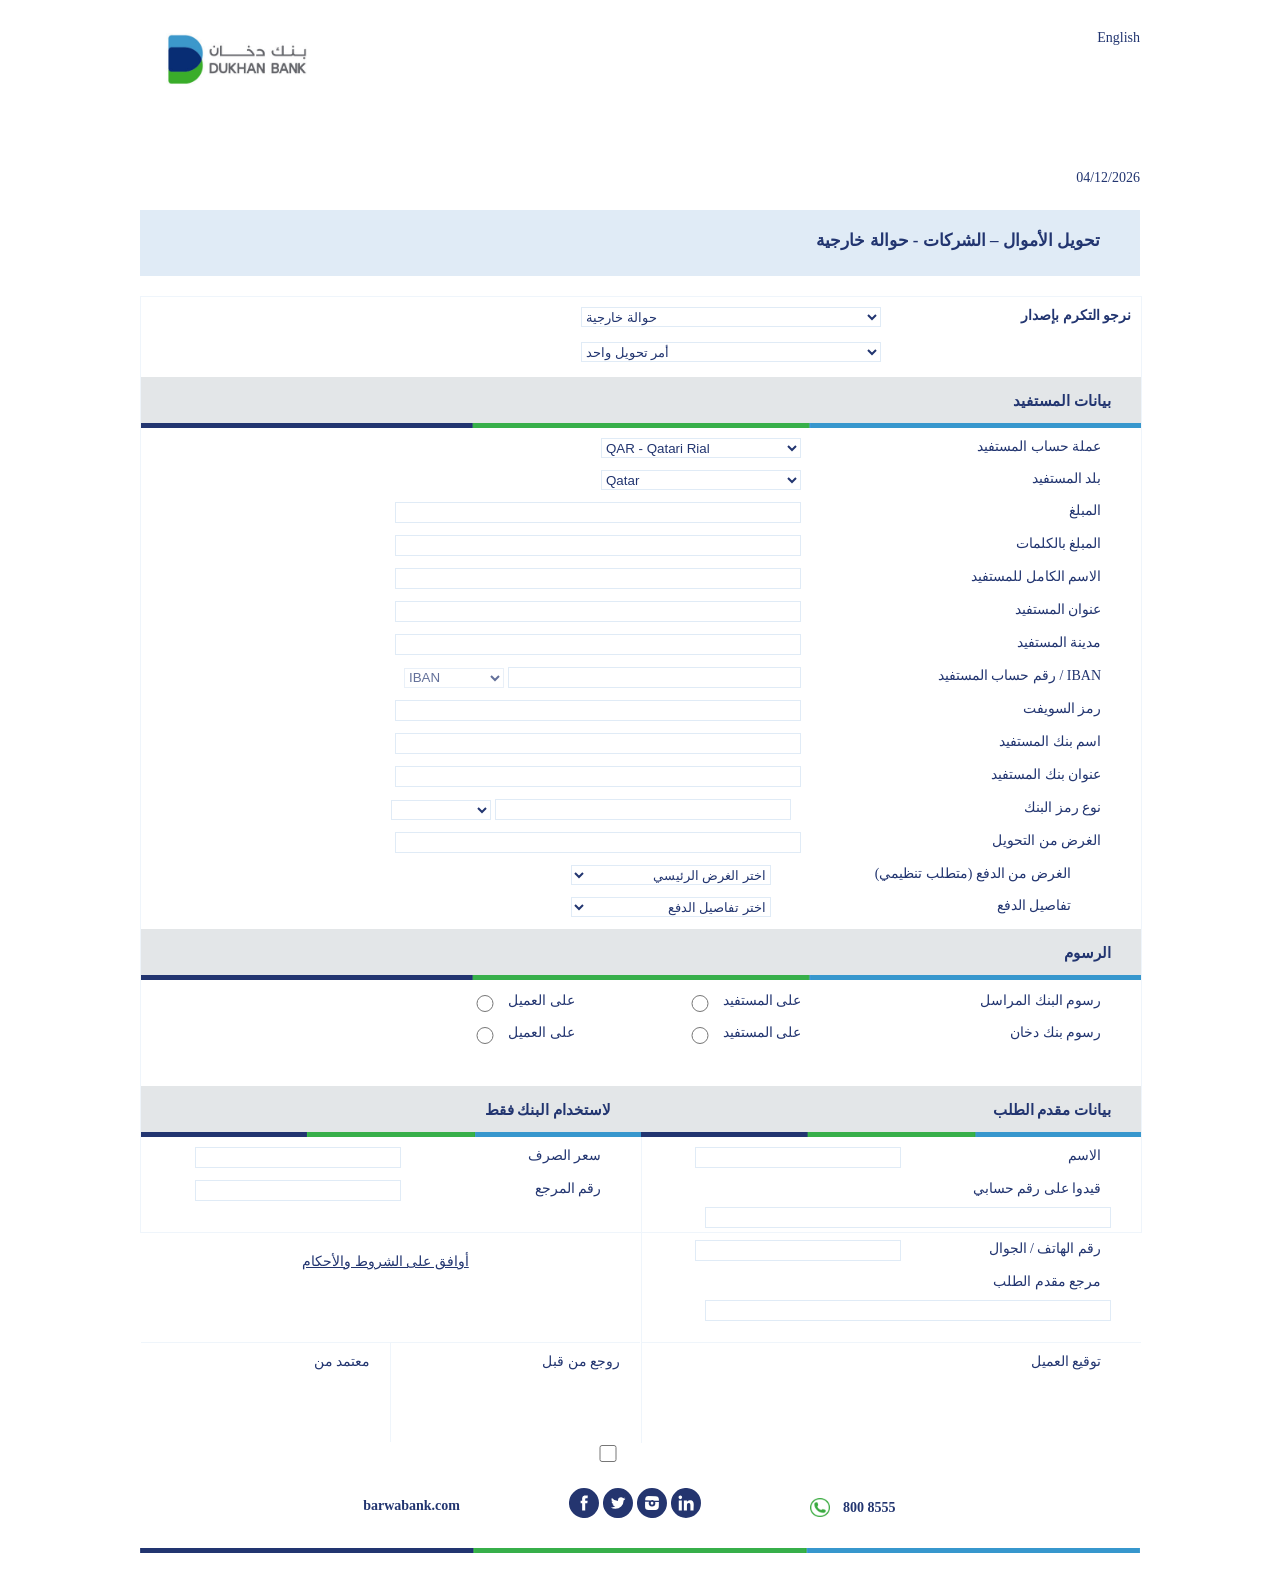
<file: index2ar.html>
﻿<!DOCTYPE html PUBLIC "-//W3C//DTD XHTML 1.0 Transitional//EN" "http://www.w3.org/TR/xhtml1/DTD/xhtml1-transitional.dtd">
<html xmlns="http://www.w3.org/1999/xhtml">
<head>
<meta http-equiv="Content-Type" content="text/html; charset=utf-8" />
<meta http-equiv="X-UA-Compatible" content="IE=10" />
<link rel="stylesheet" href="css/style2ar.css" type="text/css" media="screen"/>
<link rel="stylesheet" href="default_zebra.css" type="text/css" media="screen"/>
<script src="jquery.min.js" language="javascript" type="text/javascript"></script>
<script type="text/javascript" src="toword.js"></script>
<script type="text/javascript" src="zebra_datepicker.js"></script>

<!-- Add fancyBox main JS and CSS files -->
<script type="text/javascript" src="source/jquery.fancybox.js?v=2.1.5"></script>
<link rel="stylesheet" type="text/css" href="source/jquery.fancybox.css?v=2.1.5" media="screen" />
<style>
.custom-tooltip {
  position: relative;
  display: inline-block;
  cursor: pointer;
}
.custom-tooltip .tooltiptext {
  visibility: hidden;
  width: 430px;
  background-color: #fff;
  color: #223570;
  text-align: right;
  direction: rtl;
  border: 1px solid #ccc;
  padding: 10px;
  position: absolute;
  z-index: 100;
  top: 150%;
  left: -20px;
  box-shadow: 0px 4px 8px rgba(0,0,0,0.1);
  font-family: Arial, sans-serif;
  font-size: 12px;
  font-weight: normal;
  line-height: 1.4;
}
.custom-tooltip .tooltiptext::after {
  content: "";
  position: absolute;
  bottom: 100%;
  left: 24px;
  margin-left: -5px;
  border-width: 5px;
  border-style: solid;
  border-color: transparent transparent #ccc transparent;
}
.custom-tooltip:hover .tooltiptext {
  visibility: visible;
}
</style>
<script>
    function check() {
        if (document.getElementById("terms").checked == true) {
            document.getElementById("print").style.display = 'block';
        } else {
            document.getElementById("print").style.display = 'none';
        }

    }
</script>
<script type="text/javascript">
    // <![CDATA[
    function iban() {
        var x = document.getElementById("debit").value;

        var static_bank_code = "BRWA";
        var static_zeroes = "000000000";
        var static_country_code = "QA";

        var tempIBAN = static_bank_code + static_zeroes + x + static_country_code + "00";
        var asciiIBAN = "";
        for (i = 0; i < static_bank_code.length; i++) {
            asciiIBAN += String(Number(static_bank_code[i].charCodeAt(0)) - 55);
        }
        asciiIBAN += static_zeroes + x;
        for (i = 0; i < static_country_code.length; i++) {
            asciiIBAN += String(Number(static_country_code[i].charCodeAt(0)) - 55);
        }
        asciiIBAN += "00";

        var first9digitMod = Number(asciiIBAN.substring(0, 9)) % 97;
        if (String(first9digitMod).length < 2) {
            first9digitMod = "0" + String(first9digitMod);
        }
        //alert(first9digitMod);
        var second9digitMod = Number(first9digitMod + asciiIBAN.substring(9, 16)) % 97;
        if (String(second9digitMod).length < 2) {
            second9digitMod = "0" + String(second9digitMod);
        }
        //alert(second9digitMod);
        var third9digitMod = Number(second9digitMod + asciiIBAN.substring(16, 23)) % 97;
        if (String(third9digitMod).length < 2) {
            third9digitMod = "0" + String(third9digitMod);
        }
        //alert(third9digitMod);
        var fourth9digitMod = Number(third9digitMod + asciiIBAN.substring(23, 30)) % 97;
        if (String(fourth9digitMod).length < 2) {
            fourth9digitMod = "0" + String(fourth9digitMod);
        }
        //alert(fourth9digitMod);
        var fifth9digitMod = Number(fourth9digitMod + asciiIBAN.substring(30, asciiIBAN.length)) % 97;
        if (String(fifth9digitMod).length < 2) {
            fifth9digitMod = "0" + String(fifth9digitMod);
        }
        //alert(fifth9digitMod);

        var checkDigits = 98 - Number(fifth9digitMod);
        if (String(checkDigits).length < 2) {
            checkDigits = "0" + String(checkDigits);
        }

        //alert(checkDigits);

        var validIBAN = static_country_code + checkDigits + static_bank_code + static_zeroes + x;


        document.getElementById("ibanad").value = validIBAN;

    }
</script>
<script>

    function alphanumeric(value) {
        return /^\w+$/i.test(value);
    }

    function validateIBAN_ACCOUNT(start) {
        // IBAN valudation based on QAR currency and Qatar country
        cur = $("select[name='currency']");
        cur_val = cur.find(":selected").val();
		
        country = $("select[name='country']");
        country_val = country.find(":selected").val();		
		
        accountType = $("select[name='acctype']");
        bacc = $("input[name='bacc']").val();

        if (cur_val == 'QAR' && country_val == 'Qatar') {
            accountType.find("option:eq(0)").prop('selected', true);
            accountType.prop('disabled', true);

            if (typeof bacc.length != 'undefined' && eval(bacc.length) != 29) {
	
				if(!start)
	                alert('The IBAN should be 29 characters long.');
					
                return false;

            } else if (!alphanumeric(bacc)) {
				
				if(!start)				
                	alert('The IBAN should only contain alphanumeric characters.');
				
                return false;
            }
        } else {
            accountType.prop('disabled', false);
        }
		
		return true;
    }


    $(document).ready(function() {
	    validateIBAN_ACCOUNT(true);			
		
        $("select[name='currency'], select[name='country']").change(function() {
            validateIBAN_ACCOUNT(false);
        });

    })


    function validateRadio(radios) {
        for (i = 0; i < radios.length; ++i) {
            if (radios[i].checked) return true;
        }
        alert('Choose On Beneficiary or On Customer');
        return false;

    }


    function required(inputtxt) {
        optional_fields = ['tp'];

        ele_name = $(inputtxt).attr('name');

        if ($.inArray(ele_name, optional_fields) != 0) {
            if (inputtxt.value.length == 0) {
                alert("All fields are required!");
                inputtxt.focus();
                return false;
            } else {
                return true;
            }
        } else {
            return true;
        }
    }

    function requireddate(inputtxt) {


        if (inputtxt.value.length == 0) {
            alert("Both start and end date reuired!");
            inputtxt.focus();
            return false;
        } else {
            return true;
        }
    }

    function requireddate(inputtxt) {


        if (inputtxt.value.length == 0) {
            alert("Both start and end date reuired!");
            inputtxt.focus();
            return false;
        } else {
            return true;
        }
    }


    function allLetter(inputtxt) {
        var letters = /^[A-Za-z]+$/;
        if (inputtxt.value.match(letters)) {
            return true;
        } else {
            alert("Please input alphabetical characters only");
            inputtxt.focus();
            return false;
        }
    }


    function allnumeric(inputtxt) {
        var numbers = /^[0-9]+$/;
        if (inputtxt.value.match(numbers)) {
            return true;
        } else {
            alert('Please input numeric characters only');
            inputtxt.focus();
            return false;
        }
    }

    function CheckDecimal(inputtxt) {
        var decimal = /^[-+]?[0-9]+.[0-9]+$/;
        if (inputtxt.value.match(decimal)) {
            return true;
        } else {
            alert('Please input numeric characters only');
            inputtxt.focus();
            return false;
        }
    }



    function printnow() {
        var figures = document.application.figures;
        var words = document.application.words;
        var bname = document.application.bname;
        var bcity = document.application.bcity;

        var bacc = document.application.bacc;
        var bbn = document.application.bbn;

        var tp = document.application.tp;
        var pp = document.application.pp;

        var bctt = document.application.bctt;

        var cbc = document.application.cbc;
        var cbc1 = document.application.cbc1;
        var ttype = $("#type-select").val();
        var pname = document.application.pname;
        var tel = document.application.tel;
        var debit = document.application.debit;
        var bbname = document.application.bbname;


        function alphanumeric(value) {
            return /^\w+$/i.test(value);
        }

        if (!required(bcity)) {
            return false;
        }

        if (required(figures) && CheckDecimal(figures)) {


            if (required(bname)) {


                if (required(bacc)) {

					//console.log(validateIBAN_ACCOUNT());
					if(!validateIBAN_ACCOUNT(false))
						return false;

                    if (required(bbn)) {



                        if (required(tp) && required(bbname)) {

                            // Validate Purpose Codes (QCB Mandate)
                            var mainPurpose = document.getElementById("main_purpose");
                            var subPurpose = document.getElementById("sub_purpose");

                            if (!mainPurpose.value) {
                                alert('الغرض من الدفع (متطلب تنظيمي) مطلوب');
                                mainPurpose.focus();
                                return false;
                            }

                            if (!subPurpose.value) {
                                alert('تفاصيل الدفع مطلوبة');
                                subPurpose.focus();
                                return false;
                            }

                            if (validateRadio(cbc)) {
                                if (validateRadio(cbc1)) {


                                    if (ttype == "Standing Order") {

                                        if ($('#startdate').val() == '') {
                                            alert('Start Date is required');
                                            $('#startdate').focus();
                                            return false;
                                        }

                                        if ($('#enddate').val() == '') {
                                            alert('End Date is required');
                                            $('#enddate').focus();
                                            return false;
                                        }
                                        if ($('#paymentfreq').val() == '') {
                                            alert('Please Choose a Payment Frequency');
                                            $('#paymentfreq').focus();
                                            return false;
                                        }

                                    }



                                    if (required(pname)) {

                                        if (required(debit) && allnumeric(debit)) {

                                            if (required(tel) && allnumeric(tel)) {
                                                //alert('correct');
                                                return true;



                                            }
                                        }
                                    }
                                }
                            }
                        }
                    }
                }
            }
        }

        return false;

    }


    function capitaliseFirstLetter(string) {
        return string.charAt(0).toUpperCase() + string.slice(1);
    }

    function getwords() {
        var str = document.getElementById('figures').value;


        if (str.indexOf(".") == -1) {


            var fig = parseInt(str);
            var convfig = toWords(fig);

            convfig = capitaliseFirstLetter(convfig);


        } else {
            var res = str.split(".");

            var fig0 = parseInt(res[0]);
            var fig1 = parseInt(res[1]);

            var convfig0 = toWords(fig0);
            var convfig1 = toWords(fig1);
            var convfig = convfig0 + " and " + convfig1 + "DH";
            convfig = capitaliseFirstLetter(convfig);
        }


        document.getElementById('words').value = convfig;
    }
</script>
<script type="text/javascript" language="javascript">
    $("document").ready(function() {
        $('#dynamic-select').bind('change', function() { // bind change event to select
            var url = $(this).val(); // get selected value
            if (url != '') { // require a URL
                window.location = url; // redirect
            }
            return false;
        });

        $("#type-select").bind('change', function() { // bind change event to select
            var typo = $(this).val();

            if (typo == 'Standing Order') {

                $("#standing").css("display", "block");
                $('#second').css("height", "1140px");
            } else {

                $("#standing").css("display", "none");
                $('#second').css("height", "935px");
            }


        });

        // AFAQ BIC Code Data Structure
        var afaqBicData = {
            "United Arab Emirates": [
                {bic: "CBAUAEAA", bank: "CENTRAL BANK OF THE UAE"},
                {bic: "BARCAEAD", bank: "BARCLAYS BANK"}
            ],
            "Saudi Arabia": [
                {bic: "SAMASARI", bank: "SAUDI CENTRAL BANK"},
                {bic: "RJHISARI", bank: "AL RAJHI BANK"},
                {bic: "BJAZSAJE", bank: "BANK AL JAZIRA"},
                {bic: "ARNBSARI", bank: "ARAB NATIONAL BANK"},
                {bic: "BSFRSARI", bank: "BANQUE SAUDI FRANSI"},
                {bic: "NCBKSAJE", bank: "THE SAUDI NATIONAL BANK"},
                {bic: "INMASARI", bank: "ALINMA BANK"},
                {bic: "SIBCSARI", bank: "THE SAUDI INVESTMENT BANK"},
                {bic: "SABBSARI", bank: "SAUDI AWWAL BANK"},
                {bic: "GULFSARI", bank: "GULF INTERNATIONAL BANK"},
                {bic: "RIBLSARI", bank: "RIYAD BANK"},
                {bic: "ALBISARI", bank: "BANK ALBILAD"},
                {bic: "NBOKSAJE", bank: "NATIONAL BANK OF KUWAIT"},
                {bic: "NBOBSARI", bank: "NATIONAL BANK OF BAHRAIN"},
                {bic: "STCJSARI", bank: "STC Bank"}
            ],
            "Oman": [
                {bic: "CBOMOMRU", bank: "Central Bank of Oman"},
                {bic: "BMUSOMRX", bank: "Bank Muscat"},
                {bic: "BDOFOMRU", bank: "Bank Dhofar"},
                {bic: "OMABOMRU", bank: "Oman Arab Bank"},
                {bic: "BSHROMRU", bank: "Sohar International"},
                {bic: "NBOMOMRX", bank: "National Bank of Oman"},
                {bic: "AUBOOMRU", bank: "Ahli Bank"}
            ],
            "Kuwait": [
                {bic: "CBKUKWKW", bank: "CENTRAL BANK OF KUWAIT"},
                {bic: "BBYNKWKW", bank: "BOUBYAN BANK"},
                {bic: "BRGNKWKW", bank: "BURGAN BANK"},
                {bic: "KFHOKWKW", bank: "KUWAIT FINANCE HOUSE"},
                {bic: "NBOKKWKW", bank: "NATIONAL BANK OF KUWAIT"},
                {bic: "IBKUKWKW", bank: "THE INDUSTRIAL BANK OF KUWAIT K.S.C."},
                {bic: "COMBKWKW", bank: "COMMERCIAL BANK OF KUWAIT"},
                {bic: "ABKKKWKW", bank: "AL AHLI BANK OF KUWAIT"},
                {bic: "KWIBKWKW", bank: "KUWAIT INTERNATIONAL BANK"},
                {bic: "WRBAKWKW", bank: "WARBA BANK"},
                {bic: "GULBKWKW", bank: "GULF BANK"},
                {bic: "MSHQKWKW", bank: "MASHREQ BANK KUWAIT"},
                {bic: "NBADKWKW", bank: "FIRST ABU DHABI BANK KUWAIT"},
                {bic: "HBMEKWKW", bank: "HSBC BANK KUWAIT"},
                {bic: "ICBKKWKW", bank: "ICBC BANK KUWAIT"},
                {bic: "DOHBKWKW", bank: "DOHA BANK KUWAIT"},
                {bic: "CITIKWKW", bank: "CITI BANK"},
                {bic: "BBKUKWKW", bank: "BANK OF BAHRAIN AND KUWAIT"},
                {bic: "QNBAKWKW", bank: "QATAR NATIONAL BANK"},
                {bic: "RJHIKWKW", bank: "AL RAJHI BANK"}
            ],
            "Bahrain": [
                {bic: "BMAGBHBM", bank: "CENTRAL BANK OF BAHRAIN"},
                {bic: "BIBBBHBM", bank: "BAHRAIN ISLAMIC BANK"},
                {bic: "ESKBBHBM", bank: "ESKAN BANK"},
                {bic: "NBOBBHBM", bank: "NATIONAL BANK OF BAHRAIN"},
                {bic: "BBKUBHBM", bank: "BANK OF BAHRAIN AND KUWAIT"},
                {bic: "AUBBBHBM", bank: "Kuwait Finance House B.S.C."},
                {bic: "HBHOBHBM", bank: "HOUSING BANK FOR TRADE AND FINANCE"},
                {bic: "ICICBHBM", bank: "ICICI BANK LTD"},
                {bic: "SBINBHBM", bank: "STATE BANK OF INDIA"},
                {bic: "ARABBHBM", bank: "ARAB BANKING LIMITED"},
                {bic: "ALSABHBM", bank: "AL SALAM BANK"},
                {bic: "FIBHBHBM", bank: "ITHMAAR BANK"},
                {bic: "ABCOBHBM", bank: "ARAB BANKING CORPORATION (B.S.C.)"},
                {bic: "ABIBBHBM", bank: "AL BARAKA ISLAMIC BANK"},
                {bic: "KHCBBHBM", bank: "KHALEEJI COMMERCIAL BANK B.S.C. (C)"},
                {bic: "NBOKBHBM", bank: "NATIONAL BANK OF KUWAIT S.A.K"},
                {bic: "BOMLBHBM", bank: "MASHREQ BANK PSC"},
                {bic: "BDBBBHBM", bank: "BAHRAIN DEVELOPMENT BANK"},
                {bic: "HABBBHBM", bank: "HABIB BANK LIMITED"},
                {bic: "NBADBHBM", bank: "FIRST ABU DHABI BANK"},
                {bic: "GULFBHBMRET", bank: "GULF INTERNATIONAL BANK"},
                {bic: "BBMEBHBX", bank: "HSBC BANK MIDDLE EAST"},
                {bic: "UNILBHBM", bank: "UNITED BANK LIMITED"},
                {bic: "SCBLBHBM", bank: "STANDARD CHARTERED BANK"},
                {bic: "CITIBHBX", bank: "CITI BANK N.A."},
                {bic: "BNPABHBC", bank: "BNP PARIBAS"}
            ]
        };

        function updateTransferChannel() {
            var selectedCountry = $('select[name="country"]').val();
            var afaqCountries = ["United Arab Emirates", "Saudi Arabia", "Oman", "Kuwait", "Bahrain"];

            if (afaqCountries.indexOf(selectedCountry) !== -1) {
                $('#transfer_channel_row').css('display', 'flex');
                $('#tc_swift').val('SWIFT');
            } else if (selectedCountry === "Qatar") {
                $('#transfer_channel_row').hide();
                $('#tc_swift').val('Tahweel').prop('checked', true);
            } else {
                $('#transfer_channel_row').hide();
                $('#tc_swift').val('SWIFT').prop('checked', true);
            }
        }

        $('select[name="country"], #type-select').change(function() {
            updateTransferChannel();
        });

        updateTransferChannel();

        // BIC Code and Bank Name Dynamic Behavior
        function updateBICField() {
            var selectedCountry = $('select[name="country"]').val();
            var transferChannel = $('input[name="transfer_channel"]:checked').val();
            var afaqCountries = ["United Arab Emirates", "Saudi Arabia", "Oman", "Kuwait", "Bahrain"];

            if (transferChannel === "AFAQ" && afaqCountries.indexOf(selectedCountry) !== -1) {
                // Show BIC dropdown for AFAQ + GCC countries
                var bicSelect = '<select name="bbn" id="bbn_select" style="width:400px; text-transform:uppercase"></select>';
                $('#bbn_input').replaceWith(bicSelect);

                // Populate BIC dropdown
                var bicOptions = '<option value="">حدد رمز BIC</option>';
                if (afaqBicData[selectedCountry]) {
                    afaqBicData[selectedCountry].forEach(function(item) {
                        bicOptions += '<option value="' + item.bic + '">' + item.bic + '</option>';
                    });
                }
                $('#bbn_select').html(bicOptions);

                // Listen for BIC selection
                $('#bbn_select').off('change').on('change', function() {
                    var selectedBIC = $(this).val();
                    if (selectedBIC && afaqBicData[selectedCountry]) {
                        var banks = afaqBicData[selectedCountry].filter(function(item) {
                            return item.bic === selectedBIC;
                        });

                        if (banks.length === 1) {
                            // Auto-fill single bank
                            $('#bbname_input').val(banks[0].bank);
                        } else if (banks.length > 1) {
                            // Multiple banks - show dropdown (though current data has 1:1 mapping)
                            $('#bbname_input').val(banks[0].bank);
                        }
                    }
                });
            } else {
                // Show text input for SWIFT or non-GCC
                var bicInput = '<input type="text" name="bbn" id="bbn_input" style="width:400px; text-transform:uppercase" />';
                if ($('#bbn_select').length) {
                    $('#bbn_select').replaceWith(bicInput);
                }
            }
        }

        // Update BIC field when transfer channel or country changes
        $('input[name="transfer_channel"], select[name="country"]').change(function() {
            updateBICField();
        });

        // Purpose Code Dynamic Behavior
        function updatePurposeCodeVisibility() {
            $('#purpose_code_container').show();
            populateMainPurposeOptions();
        }

        $('select[name="country"]').change(function() {
            updatePurposeCodeVisibility();
        });

        // Initialize on page load
        updatePurposeCodeVisibility();

        $('#paymentfreq').bind('change', function() { // bind change event to select
            var url = $(this).val(); // get selected value




            var DateDiff = {

                inDays: function(d1, d2) {
                    var t2 = d2.getTime();
                    var t1 = d1.getTime();

                    return parseInt((t2 - t1) / (24 * 3600 * 1000));
                },

                inWeeks: function(d1, d2) {
                    var t2 = d2.getTime();
                    var t1 = d1.getTime();

                    return parseInt((t2 - t1) / (24 * 3600 * 1000 * 7));
                },

                inMonths: function(d1, d2) {
                    var t2 = d2.getTime();
                    var t1 = d1.getTime();

                    return parseInt((t2 - t1) / (24 * 3600 * 1000 * 31));
                },

                inYears: function(d1, d2) {
                    var t2 = d2.getTime();
                    var t1 = d1.getTime();

                    return parseInt((t2 - t1) / (24 * 3600 * 1000 * 31 * 12));
                }
            }



            function modiff(DisplayFrom, DisplayTo) {
                return DisplayTo.getMonth() -
                    DisplayFrom.getMonth() +
                    (12 * (DisplayTo.getFullYear() - DisplayFrom.getFullYear()));
            }




            date1 = $('#startdate').val();

            res = date1.split("-");
            year = res[0];
            month = res[1];
            day = res[2];
            var startdate = new Date(year, month, day);




            date2 = $('#enddate').val();
            res2 = date2.split("-");
            year2 = res2[0];
            month2 = res2[1];
            day2 = res2[2];
            var enddate = new Date(year2, month2, day2);

            //var nbdays=Date.daysBetween(startdate, enddate);
            //var nbweeks=Math.floor(nbdays/7);
            //alert(nbweeks);




            if (url == "Daily") {
                //alert("<br />Number of <b>days</b>: "+DateDiff.inDays(startdate, enddate));
                document.getElementById("numberoftransfer").value = (DateDiff.inDays(startdate, enddate)) + 1;
            } else if (url == "Weekly") {
                //alert("<br />Number of <b>weeks</b> : "+DateDiff.inWeeks(startdate, enddate));
                document.getElementById("numberoftransfer").value = (DateDiff.inWeeks(startdate, enddate)) + 1;
            } else if (url == "Monthly") {
                //alert("<br />Number of <b>months</b> : "+DateDiff.inMonths(startdate, enddate));
                document.getElementById("numberoftransfer").value = modiff(startdate, enddate) + 1;
            } else if (url == "Yearly") {
                //alert("<br />Number of <b>years</b> : "+DateDiff.inYears(startdate, enddate));
                document.getElementById("numberoftransfer").value = (DateDiff.inYears(startdate, enddate)) + 1;
            } else if (url == "End of Quarter") {
                //alert("<br />Number of <b>years</b> : "+DateDiff.inYears(startdate, enddate));
                document.getElementById("numberoftransfer").value = (quarterDiff(startdate, enddate)) + 1;
            }




        });


        function quarterDiff(d1, d2) {
            firstQuarter = getQuarter(d1);
            secondQuarter = getQuarter(d2);
            return (1 + Math.abs(firstQuarter - secondQuarter));
        }

        function getQuarter(dd) {
            return (dd.getFullYear() * 4) + ((dd.getMonth() - 1) / 3);
        }



        $("#single_image").fancybox();

        var today = new Date();
        var dd = today.getDate();
        var mm = today.getMonth() + 1; //January is 0!

        var yyyy = today.getFullYear();
        if (dd < 10) {
            dd = '0' + dd
        }
        if (mm < 10) {
            mm = '0' + mm
        }
        today = dd + '/' + mm + '/' + yyyy;
        document.getElementById('dato').innerHTML = today;
        $('#currentdate').val(today);
        $('#startdate').Zebra_DatePicker({
            direction: true,
            pair: $('#enddate')
        });
        $('#enddate').Zebra_DatePicker({
            direction: 1
        });

    });

    // Purpose Code Mapping (Arabic)
    var qatarMainPurposeOptions = [
        {value: "50", label: "المصاريف التشغيلية"},
        {value: "51", label: "السلع والخدمات"},
        {value: "52", label: "الخدمات المالية"},
        {value: "53", label: "الموارد البشرية"},
        {value: "54", label: "الخدمات التأمينية"},
        {value: "55", label: "مدفوعات المشاريع"},
        {value: "56", label: "المسؤولية الاجتماعية"},
        {value: "57", label: "المعاملات المؤسسية"},
        {value: "58", label: "الخدمات الحكومية"},
        {value: "59", label: "الاستثمارات"},
        {value: "60", label: "مقدمي خدمات دفع"}
    ];

    var nonQatarMainPurposeOptions = [
        {value: "استيراد السلع", label: "استيراد السلع"},
        {value: "خدمات النقل", label: "خدمات النقل"},
        {value: "خدمات السفر", label: "خدمات السفر"},
        {value: "الدخل", label: "الدخل"},
        {value: "السلع والخدمات الحكومية غير المصنّفة في مكان آخر", label: "السلع والخدمات الحكومية غير المصنّفة في مكان آخر"},
        {value: "خدمات الاتصالات", label: "خدمات الاتصالات"},
        {value: "خدمات الإنشاءات", label: "خدمات الإنشاءات"},
        {value: "الخدمات التأمينية", label: "الخدمات التأمينية"},
        {value: "الخدمات المالية", label: "الخدمات المالية"},
        {value: "الخدمات الحكومية", label: "الخدمات الحكومية"},
        {value: "خدمات الحاسوب والمعلومات", label: "خدمات الحاسوب والمعلومات"},
        {value: "الخدمات الشخصية والثقافية والترفيهية", label: "الخدمات الشخصية والثقافية والترفيهية"},
        {value: "خدمات الأعمال الأخرى", label: "خدمات الأعمال الأخرى"},
        {value: "الإتاوات ورسوم التراخيص", label: "الإتاوات ورسوم التراخيص"},
        {value: "التحويلات", label: "التحويلات"},
        {value: "التحويلات الرأسمالية", label: "التحويلات الرأسمالية"},
        {value: "سداد القروض المستلمة", label: "سداد القروض المستلمة"},
        {value: "السحب على القروض الممنوحة", label: "السحب على القروض الممنوحة"},
        {value: "تحويل إلى حساب مصرفي في الخارج", label: "تحويل إلى حساب مصرفي في الخارج"},
        {value: "الاستحواذ على استثمار محفظي في الخارج", label: "الاستحواذ على استثمار محفظي في الخارج"},
        {value: "الاستحواذ على أصول أخرى في الخارج", label: "الاستحواذ على أصول أخرى في الخارج"},
        {value: "سداد الالتزامات الخارجية الأخرى", label: "سداد الالتزامات الخارجية الأخرى"},
        {value: "معاملات أخرى غير مصنّفة في مكان آخر", label: "معاملات أخرى غير مصنّفة في مكان آخر"},
        {value: "أخرى", label: "أخرى"}
    ];

    var qatarPurposeMapping = {
        "50": [
            {code: "5000", name: "مدفوعات الإيجارات"},
            {code: "5001", name: "فواتير الخدمات (الصيانة، تصليح، استشارات)"},
            {code: "5002", name: "فواتير المرافق (الكهرباء، الماء، الغاز، التكييف)"}
        ],
        "51": [
            {code: "5050", name: "شراء الأثاث والمعدات والمستلزمات ومواد الخام"},
            {code: "5051", name: "رسوم الامتيازات التجارية (Franchise Fees) أو العلامات التجارية (Brands)"},
            {code: "5052", name: "رسوم الاستيراد والتصدير"},
            {code: "5053", name: "خدمات تكنولوجيا المعلومات وشراء برامج تقنية"},
            {code: "5054", name: "مدفوعات النقل / الشحن"},
            {code: "5055", name: "التسويات القانونية ومصاريف محاماة"},
            {code: "5056", name: "تطوير البنية التحتية"},
            {code: "5057", name: "الطلبات / المشتريات / اشتراكات خدمية عبر الإنترنت"}
        ],
        "52": [
            {code: "5100", name: "مدفوعات القروض والفوائد"},
            {code: "5101", name: "توزيعات المساهمين / أرباح"},
            {code: "5102", name: "تمويل الاستثمار"},
            {code: "5103", name: "المعاملات الائتمانية"},
            {code: "5104", name: "الاستحواذ / التحصيل والدمج"},
            {code: "5105", name: "تحويلات مالية خارجية"},
            {code: "5106", name: "الرسوم والعمولات"}
        ],
        "53": [
            {code: "5150", name: "الرواتب والأجور"},
            {code: "5151", name: "مكافآت"},
            {code: "5152", name: "علاوات أخرى (تشمل بدلات السفر والإجازات)"},
            {code: "5153", name: "رسوم المدارس / الجامعات"},
            {code: "5154", name: "استقطاع التقاعد"},
            {code: "5155", name: "تعويضات"},
            {code: "5156", name: "مساهمات الضمان الاجتماعي"},
            {code: "5157", name: "مستحقات نهاية الخدمة"}
        ],
        "54": [
            {code: "5200", name: "تأمينات عامة"},
            {code: "5201", name: "تأمين الموظفين"},
            {code: "5202", name: "تأمين الأصول"},
            {code: "5203", name: "تأمين الالتزامات"}
        ],
        "55": [
            {code: "5250", name: "مدفوعات المشاريع الرأسمالية"},
            {code: "5251", name: "مدفوعات البناء والتطوير"},
            {code: "5252", name: "مدفوعات الصيانة"},
            {code: "5253", name: "مدفوعات الشركات الاستشارية"}
        ],
        "56": [
            {code: "5300", name: "المبادرات البيئية"}
        ],
        "57": [
            {code: "5350", name: "التحويلات الداخلية بين الشركة أو المجموعة أو الشركات التابعة"},
            {code: "5351", name: "الاستثمارات المشتركة"},
            {code: "5352", name: "عمليات الخزينة مثل عمليات التحوط، الودائع، صفقات المبادلة"},
            {code: "5353", name: "تحويل العملات"}
        ],
        "58": [
            {code: "5400", name: "الخدمات الحكومية"},
            {code: "5401", name: "مدفوعات محاكم"},
            {code: "5402", name: "مدفوعات الضرائب"},
            {code: "5403", name: "مدفوعات الجمارك"}
        ],
        "59": [
            {code: "5450", name: "الاستثمار في العقارات"},
            {code: "5451", name: "الاستثمار في الأسهم والسندات والصكوك"},
            {code: "5452", name: "استثمارات أخرى"}
        ],
        "60": [
            {code: "5500", name: "تسوية مستحقات التجار"}
        ]
    };

    var nonQatarPurposeMapping = {
        "استيراد السلع": [
            {code: "B1B01", name: "دفعة مقدّمة للواردات"},
            {code: "B1B02", name: "دفعة واردات / تسوية فاتورة"},
            {code: "B1B03", name: "واردات البعثات الدبلوماسية"},
            {code: "B1B04", name: "تجارة وسيطة"}
        ],
        "خدمات النقل": [
            {code: "B2A01", name: "فائض أجور الشحن/الركاب — شركات الشحن الأجنبية"},
            {code: "B2A02", name: "مصروفات تشغيلية — شركات الشحن القطرية في الخارج"},
            {code: "B2A03", name: "أجور شحن الواردات — شركات الشحن"},
            {code: "B2A05", name: "تأجير تشغيلي بطاقم — شركات الشحن"},
            {code: "B2A06", name: "حجز تذاكر السفر في الخارج — شركات الشحن"},
            {code: "B2A07", name: "فائض أجور الشحن/الركاب — شركات الطيران الأجنبية"},
            {code: "B2A08", name: "مصروفات تشغيلية — شركات الطيران القطرية"},
            {code: "B2A09", name: "أجور شحن الواردات — شركات الطيران"},
            {code: "B2A11", name: "تأجير تشغيلي بطاقم — شركات الطيران"},
            {code: "B2A12", name: "حجز تذاكر السفر في الخارج — شركات الطيران"},
            {code: "B2A13", name: "خدمات نقل أخرى (الشحن، غرامات التأخير، مناولة الموانئ)"}
        ],
        "خدمات السفر": [
            {code: "B2B01", name: "سفر للأعمال"},
            {code: "B2B02", name: "سفر عام"},
            {code: "B2B03", name: "سفر للحج والعمرة"},
            {code: "B2B04", name: "سفر للعلاج"},
            {code: "B2B05", name: "سفر للدراسة"},
            {code: "B2B06", name: "سفر آخر (بطاقات دولية)"},
            {code: "B2B07", name: "بيع / إصدار العملات الأجنبية للمقيمين لأغراض استثمارية"},
            {code: "B2B08", name: "بيع / إصدار العملات الأجنبية للمقيمين لأغراض السفر"},
            {code: "B2B09", name: "المعاملات المنفّذة في الخارج باستخدام بطاقات الائتمان الصادرة عن البنك المُبلِّغ"},
            {code: "B2B10", name: "المعاملات المنفّذة في الخارج باستخدام بطاقات الخصم الصادرة عن البنك المُبلِّغ"}
        ],
        "الدخل": [
            {code: "B3A02", name: "الودائع"},
            {code: "B3A03", name: "أرباح ودائع غير المقيمين"},
            {code: "B3A04", name: "أرباح قروض غير المقيمين"},
            {code: "B3A05", name: "أرباح الأوراق المالية"},
            {code: "B3A06", name: "مدفوعات أرباح البنوك لحسابات فوسترو/نوسترو"},
            {code: "B3A07", name: "تعويضات العاملين (قصيرة الأجل)"},
            {code: "B4B07", name: "مدفوعات / تحويل توزيعات الأرباح"}
        ],
        "السلع والخدمات الحكومية غير المصنّفة في مكان آخر": [
            {code: "B2G01", name: "صيانة السفارات القطرية في الخارج"},
            {code: "B2G02", name: "تحويلات السفارات الأجنبية في قطر"}
        ],
        "خدمات الاتصالات": [
            {code: "B2K01", name: "تسوية مطالبات البريد"},
            {code: "B2K02", name: "تسوية مطالبات الشحن السريع"},
            {code: "B2K03", name: "تسوية مطالبات الاتصالات"},
            {code: "B2K04", name: "خدمات الأقمار الصناعية"}
        ],
        "خدمات الإنشاءات": [
            {code: "B2D01", name: "تكاليف إنشاء مشاريع الشركات القطرية في الخارج"},
            {code: "B2D02", name: "تكاليف إنشاء مشاريع الشركات الأجنبية في قطر"}
        ],
        "الخدمات التأمينية": [
            {code: "B2C01", name: "قسط التأمين على الحياة"},
            {code: "B2C02", name: "قسط التأمين العام"},
            {code: "B2C03", name: "أقساط التأمين العام"},
            {code: "B2C04", name: "قسط إعادة التأمين"},
            {code: "B2C05", name: "خدمات تأمين مساندة (عمولات)"},
            {code: "B2C06", name: "تسوية مطالبات التأمين"}
        ],
        "الخدمات المالية": [
            {code: "B2F01", name: "خدمات الوساطة المالية (باستثناء الخدمات المصرفية الاستثمارية)"},
            {code: "B2F02", name: "خدمات المصرفية الاستثمارية"},
            {code: "B2F03", name: "خدمات مالية مساندة (رسوم تنظيمية/حفظ/إيداع)"}
        ],
        "الخدمات الحكومية": [
            {code: "B2G07", name: "خدمات حكومية (تحويلات صادرة)"}
        ],
        "خدمات الحاسوب والمعلومات": [
            {code: "B2E01", name: "استشارات الأجهزة"},
            {code: "B2E02", name: "تنفيذ البرمجيات"},
            {code: "B2E03", name: "رسوم معالجة البيانات / قواعد البيانات"},
            {code: "B2E04", name: "صيانة وإصلاح الحاسوب والبرمجيات"},
            {code: "B2E05", name: "خدمات وكالات الأنباء"},
            {code: "B2E06", name: "خدمات معلومات (اشتراكات)"}
        ],
        "الخدمات الشخصية والثقافية والترفيهية": [
            {code: "B2H01", name: "خدمات سمعية بصرية (إنتاج، تأجير، أجور المواهب)"},
            {code: "B2H02", name: "خدمات ثقافية شخصية (متاحف، مكتبات، أرشيف، رياضة)"}
        ],
        "خدمات الأعمال الأخرى": [
            {code: "B2J01", name: "خدمات الاتجار (مدفوعات صافية)"},
            {code: "B2J02", name: "عمولات تجارية (الصادرات/الواردات)"},
            {code: "B2J03", name: "تأجير تشغيلي بدون طاقم"},
            {code: "B2J04", name: "خدمات قانونية"},
            {code: "B2J05", name: "خدمات المحاسبة والتدقيق ومسك الدفاتر والضرائب"},
            {code: "B2J06", name: "خدمات استشارات الأعمال والإدارة والعلاقات العامة"},
            {code: "B2J07", name: "خدمات الإعلان وبحوث السوق واستطلاعات الرأي"},
            {code: "B2J08", name: "خدمات البحث والتطوير"},
            {code: "B2J09", name: "خدمات هندسية ومعمارية وتقنية"},
            {code: "B2J10", name: "خدمات زراعية وتعدين ومعالجة ميدانية"},
            {code: "B2J11", name: "صيانة مكاتب في الخارج"},
            {code: "B2J12", name: "خدمات التوزيع"},
            {code: "B2J13", name: "خدمات بيئية"},
            {code: "B2J19", name: "خدمات أخرى غير مصنّفة"}
        ],
        "الإتاوات ورسوم التراخيص": [
            {code: "B2R01", name: "رسوم الامتيازات واستخدام الملكية الفكرية"},
            {code: "B2R02", name: "رسوم التراخيص للأعمال الأصلية/النماذج"}
        ],
        "التحويلات": [
            {code: "B4A01", name: "إعالة الأسرة والادخار"},
            {code: "B4B05", name: "مساهمات حكومية للمنظمات الدولية"},
            {code: "B4B06", name: "مدفوعات / استرداد الضرائب"}
        ],
        "التحويلات الرأسمالية": [
            {code: "B5A17", name: "شراء أصول غير ملموسة (براءات / علامات / حقوق نشر)"}
        ],
        "سداد القروض المستلمة": [
            {code: "B6C12", name: "سداد قروض طويلة/متوسطة الأجل"},
            {code: "B6C13", name: "سداد قروض قصيرة الأجل"}
        ],
        "السحب على القروض الممنوحة": [
            {code: "B6C11", name: "قروض ممنوحة لغير المقيمين"}
        ],
        "تحويل إلى حساب مصرفي في الخارج": [
            {code: "B6C15", name: "تحويلات لحساب البنك الخاص في الخارج"}
        ],
        "الاستحواذ على استثمار محفظي في الخارج": [
            {code: "B6B01", name: "استثمار خارجي قطري — أسهم"},
            {code: "B6B02", name: "استثمار خارجي قطري — أوراق دين"}
        ],
        "الاستحواذ على أصول أخرى في الخارج": [
            {code: "B6A03", name: "استثمار في فروع/شركات مملوكة بالكامل"},
            {code: "B6A04", name: "استثمار في الشركات التابعة والزميلة"},
            {code: "B6A05", name: "استثمار عقاري في الخارج"}
        ],
        "سداد الالتزامات الخارجية الأخرى": [
            {code: "B6A06", name: "إعادة رؤوس أموال الاستثمار الأجنبي المباشر — أسهم"},
            {code: "B6A07", name: "إعادة رؤوس أموال الاستثمار الأجنبي المباشر — أوراق دين"},
            {code: "B6A08", name: "إعادة رؤوس أموال الاستثمار الأجنبي المباشر — عقارات"},
            {code: "B6B09", name: "إعادة استثمارات المحافظ الأجنبية — أسهم"},
            {code: "B6B10", name: "إعادة استثمارات المحافظ الأجنبية — أوراق دين"},
            {code: "B6C14", name: "إعادة ودائع غير المقيمين"}
        ],
        "معاملات أخرى غير مصنّفة في مكان آخر": [
            {code: "B6C18", name: "مدفوعات رأسمالية أخرى غير مصنّفة"}
        ],
        "أخرى": [
            {code: "B7A01", name: "استردادات / خصومات / تخفيض قيمة الفاتورة على الصادرات"},
            {code: "B7B02", name: "عكس قيود خاطئة / استرداد مبالغ خارج نطاق التصدير"},
            {code: "B7C03", name: "مدفوعات بين مقيمين"}
        ]
    };

    function isQatarPurposeCountry() {
        return $('select[name="country"]').val() === "Qatar";
    }

    function getMainPurposeOptions() {
        return isQatarPurposeCountry() ? qatarMainPurposeOptions : nonQatarMainPurposeOptions;
    }

    function getPurposeMapping() {
        return isQatarPurposeCountry() ? qatarPurposeMapping : nonQatarPurposeMapping;
    }

    function populateMainPurposeOptions() {
        var mainPurposeSelect = document.getElementById("main_purpose");
        var currentValue = mainPurposeSelect.value;
        var options = getMainPurposeOptions();

        mainPurposeSelect.innerHTML = '<option value="">اختر الغرض الرئيسي</option>';

        for (var i = 0; i < options.length; i++) {
            var option = document.createElement("option");
            option.value = options[i].value;
            option.text = options[i].label;
            mainPurposeSelect.appendChild(option);
        }

        if (currentValue && options.some(function(item) { return item.value === currentValue; })) {
            mainPurposeSelect.value = currentValue;
        } else {
            mainPurposeSelect.value = '';
        }

        updateSubPurpose();
    }

    function updateSubPurpose() {
        var mainPurpose = document.getElementById("main_purpose").value;
        var subPurposeSelect = document.getElementById("sub_purpose");
        var currentValue = subPurposeSelect.value;
        var purposeMapping = getPurposeMapping();

        subPurposeSelect.innerHTML = '<option value="">اختر تفاصيل الدفع</option>';

        if (mainPurpose && purposeMapping[mainPurpose]) {
            var subPurposes = purposeMapping[mainPurpose];
            for (var i = 0; i < subPurposes.length; i++) {
                var option = document.createElement("option");
                option.value = subPurposes[i].code;
                option.text = subPurposes[i].name;
                subPurposeSelect.appendChild(option);
            }

            if (currentValue && subPurposes.some(function(item) { return item.code === currentValue; })) {
                subPurposeSelect.value = currentValue;
            }
        }
    }

</script>
<title>تحويل الأموال – الشركات</title>
</head>

<body>
<div id="wrapper">
  <div id="insidewraper">
    <form name="application" action="tcpdf/examples/barwaar2.php" method="post" onsubmit="return  printnow()">
      <div id="header">
        <div style="position:absolute; left:20px; top:30px;"><img src="./images/logo.png" alt="Dukhan Bank" style="height:60px;"></div>
        <div style="position:absolute; right:0;  top:30px;"><a href="index2.html">English</a></div>
        <div id="dato" style="position:absolute; right:0;  top:170px;font-family:'Tahoma'; font-size:14px; color:#223570;"></div>
      </div>
      <div id="title">
        <h1 style="padding-right:40px;">

            تحويل الأموال – الشركات -
حوالة خارجية


</h1>
      </div>
      <div id="first" style="height:20px;">
        <input type="hidden" name="currentdate" id="currentdate" />
      </div>
      <div id="second" style="height:935px;">
        <div id="issue" style="height:25px;">
          <div>
            <label class="bold special" style="width:250px;" >نرجو التكرم بإصدار </label>
            <select id="dynamic-select" style="width:300px;">
              <option value="indexar.html">حوالة داخليه ضمن بنك دخان</option>
              <option value="index2ar.html" selected="selected">حوالة خارجية</option>
              <option value="index3ar.html">شيك مصرفي </option>
            </select>
          </div>
        </div>
        <div id="issue" style="height:25px;" >
          <div>
            <label class="bold special" style="width:250px;">&nbsp;</label>
            <select id="type-select" name="issue2" style="width:300px;">
              <option value="One Off Payment" selected="selected">أمر تحويل واحد</option>
              <option value="Standing Order">أمر تحويل بشكل دوري</option>
            </select>
          </div>
        </div>
        <div id="payment" style="margin-top:0px;">
          <div id="title2">
            <h1>بيانات المستفيد</h1>
          </div>
          <div> <span>
            <label class="special" >عملة حساب المستفيد </label>
            <select name="currency">
                 <option value="AFN">AFN - Afghan Afghani</option>
    <option value="ALL">ALL - Albanian Lek</option>
    <option value="DZD">DZD - Algerian Dinar</option>
    <option value="AOA">AOA - Angolan Kwanza</option>
    <option value="ARS">ARS - Argentine Peso</option>
    <option value="AMD">AMD - Armenian Dram</option>
    <option value="AWG">AWG - Aruban Florin</option>
    <option value="AUD">AUD - Australian Dollar</option>
    <option value="AZN">AZN - Azerbaijani Manat</option>
    <option value="BSD">BSD - Bahamian Dollar</option>
    <option value="BHD">BHD - Bahraini Dinar</option>
    <option value="BDT">BDT - Bangladeshi Taka</option>
    <option value="BBD">BBD - Barbadian Dollar</option>
    <option value="BYR">BYR - Belarusian Ruble</option>
    <option value="BEF">BEF - Belgian Franc</option>
    <option value="BZD">BZD - Belize Dollar</option>
    <option value="BMD">BMD - Bermudan Dollar</option>
    <option value="BTN">BTN - Bhutanese Ngultrum</option>
    <option value="BTC">BTC - Bitcoin</option>
    <option value="BOB">BOB - Bolivian Boliviano</option>
    <option value="BAM">BAM - Bosnia-Herzegovina Convertible Mark</option>
    <option value="BWP">BWP - Botswanan Pula</option>
    <option value="BRL">BRL - Brazilian Real</option>
    <option value="GBP">GBP - British Pound Sterling</option>
    <option value="BND">BND - Brunei Dollar</option>
    <option value="BGN">BGN - Bulgarian Lev</option>
    <option value="BIF">BIF - Burundian Franc</option>
    <option value="KHR">KHR - Cambodian Riel</option>
    <option value="CAD">CAD - Canadian Dollar</option>
    <option value="CVE">CVE - Cape Verdean Escudo</option>
    <option value="KYD">KYD - Cayman Islands Dollar</option>
    <option value="XOF">XOF - CFA Franc BCEAO</option>
    <option value="XAF">XAF - CFA Franc BEAC</option>
    <option value="XPF">XPF - CFP Franc</option>
    <option value="CLP">CLP - Chilean Peso</option>
    <option value="CNY">CNY - Chinese Yuan</option>
    <option value="COP">COP - Colombian Peso</option>
    <option value="KMF">KMF - Comorian Franc</option>
    <option value="CDF">CDF - Congolese Franc</option>
    <option value="CRC">CRC - Costa Rican Colan</option>
    <option value="HRK">HRK - Croatian Kuna</option>
    <option value="CUC">CUC - Cuban Convertible Peso</option>
    <option value="CZK">CZK - Czech Republic Koruna</option>
    <option value="DKK">DKK - Danish Krone</option>
    <option value="DJF">DJF - Djiboutian Franc</option>
    <option value="DOP">DOP - Dominican Peso</option>
    <option value="XCD">XCD - East Caribbean Dollar</option>
    <option value="EGP">EGP - Egyptian Pound</option>
    <option value="ERN">ERN - Eritrean Nakfa</option>
    <option value="EEK">EEK - Estonian Kroon</option>
    <option value="ETB">ETB - Ethiopian Birr</option>
    <option value="EUR">EUR - Euro</option>
    <option value="FKP">FKP - Falkland Islands Pound</option>
    <option value="FJD">FJD - Fijian Dollar</option>
    <option value="GMD">GMD - Gambian Dalasi</option>
    <option value="GEL">GEL - Georgian Lari</option>
    <option value="DEM">DEM - German Mark</option>
    <option value="GHS">GHS - Ghanaian Cedi</option>
    <option value="GIP">GIP - Gibraltar Pound</option>
    <option value="GRD">GRD - Greek Drachma</option>
    <option value="GTQ">GTQ - Guatemalan Quetzal</option>
    <option value="GNF">GNF - Guinean Franc</option>
    <option value="GYD">GYD - Guyanaese Dollar</option>
    <option value="HTG">HTG - Haitian Gourde</option>
    <option value="HNL">HNL - Honduran Lempira</option>
    <option value="HKD">HKD - Hong Kong Dollar</option>
    <option value="HUF">HUF - Hungarian Forint</option>
    <option value="ISK">ISK - Icelandic Krana</option>
    <option value="INR">INR - Indian Rupee</option>
    <option value="IDR">IDR - Indonesian Rupiah</option>
    <option value="IRR">IRR - Iranian Rial</option>
    <option value="IQD">IQD - Iraqi Dinar</option>
    <option value="ILS">ILS - Israeli New Sheqel</option>
    <option value="ITL">ITL - Italian Lira</option>
    <option value="JMD">JMD - Jamaican Dollar</option>
    <option value="JPY">JPY - Japanese Yen</option>
    <option value="JOD">JOD - Jordanian Dinar</option>
    <option value="KZT">KZT - Kazakhstani Tenge</option>
    <option value="KES">KES - Kenyan Shilling</option>
    <option value="KWD">KWD - Kuwaiti Dinar</option>
    <option value="KGS">KGS - Kyrgystani Som</option>
    <option value="LAK">LAK - Laotian Kip</option>
    <option value="LVL">LVL - Latvian Lats</option>
    <option value="LBP">LBP - Lebanese Pound</option>
    <option value="LSL">LSL - Lesotho Loti</option>
    <option value="LRD">LRD - Liberian Dollar</option>
    <option value="LYD">LYD - Libyan Dinar</option>
    <option value="LTL">LTL - Lithuanian Litas</option>
    <option value="MOP">MOP - Macanese Pataca</option>
    <option value="MKD">MKD - Macedonian Denar</option>
    <option value="MGA">MGA - Malagasy Ariary</option>
    <option value="MWK">MWK - Malawian Kwacha</option>
    <option value="MYR">MYR - Malaysian Ringgit</option>
    <option value="MVR">MVR - Maldivian Rufiyaa</option>
    <option value="MRO">MRO - Mauritanian Ouguiya</option>
    <option value="MUR">MUR - Mauritian Rupee</option>
    <option value="MXN">MXN - Mexican Peso</option>
    <option value="MDL">MDL - Moldovan Leu</option>
    <option value="MNT">MNT - Mongolian Tugrik</option>
    <option value="MAD">MAD - Moroccan Dirham</option>
    <option value="MZM">MZM - Mozambican Metical</option>
    <option value="MMK">MMK - Myanmar Kyat</option>
    <option value="NAD">NAD - Namibian Dollar</option>
    <option value="NPR">NPR - Nepalese Rupee</option>
    <option value="ANG">ANG - Netherlands Antillean Guilder</option>
    <option value="TWD">TWD - New Taiwan Dollar</option>
    <option value="NZD">NZD - New Zealand Dollar</option>
    <option value="NIO">NIO - Nicaraguan CÃ³rdoba</option>
    <option value="NGN">NGN - Nigerian Naira</option>
    <option value="KPW">KPW - North Korean Won</option>
    <option value="NOK">NOK - Norwegian Krone</option>
    <option value="OMR">OMR - Omani Rial</option>
    <option value="PKR">PKR - Pakistani Rupee</option>
    <option value="PAB">PAB - Panamanian Balboa</option>
    <option value="PGK">PGK - Papua New Guinean Kina</option>
    <option value="PYG">PYG - Paraguayan Guarani</option>
    <option value="PEN">PEN - Peruvian Nuevo Sol</option>
    <option value="PHP">PHP - Philippine Peso</option>
    <option value="PLN">PLN - Polish Zloty</option>
    <option value="QAR" selected="selected">QAR - Qatari Rial</option>
    <option value="RON">RON - Romanian Leu</option>
    <option value="RUB">RUB - Russian Ruble</option>
    <option value="RWF">RWF - Rwandan Franc</option>
    <option value="SVC">SVC - Salvadoran ColÃ³n</option>
    <option value="WST">WST - Samoan Tala</option>
    <option value="SAR">SAR - Saudi Riyal</option>
    <option value="RSD">RSD - Serbian Dinar</option>
    <option value="SCR">SCR - Seychellois Rupee</option>
    <option value="SLL">SLL - Sierra Leonean Leone</option>
    <option value="SGD">SGD - Singapore Dollar</option>
    <option value="SKK">SKK - Slovak Koruna</option>
    <option value="SBD">SBD - Solomon Islands Dollar</option>
    <option value="SOS">SOS - Somali Shilling</option>
    <option value="ZAR">ZAR - South African Rand</option>
    <option value="KRW">KRW - South Korean Won</option>
    <option value="XDR">XDR - Special Drawing Rights</option>
    <option value="LKR">LKR - Sri Lankan Rupee</option>
    <option value="SHP">SHP - St. Helena Pound</option>
    <option value="SDG">SDG - Sudanese Pound</option>
    <option value="SRD">SRD - Surinamese Dollar</option>
    <option value="SZL">SZL - Swazi Lilangeni</option>
    <option value="SEK">SEK - Swedish Krona</option>
    <option value="CHF">CHF - Swiss Franc</option>
    <option value="SYP">SYP - Syrian Pound</option>
    <option value="STD">STD - São Tomé and Príncipe Dobra</option>
    <option value="TJS">TJS - Tajikistani Somoni</option>
    <option value="TZS">TZS - Tanzanian Shilling</option>
    <option value="THB">THB - Thai Baht</option>
    <option value="TOP">TOP - Tongan paanga</option>
    <option value="TTD">TTD - Trinidad & Tobago Dollar</option>
    <option value="TND">TND - Tunisian Dinar</option>
    <option value="TRY">TRY - Turkish Lira</option>
    <option value="TMT">TMT - Turkmenistani Manat</option>
    <option value="UGX">UGX - Ugandan Shilling</option>
    <option value="UAH">UAH - Ukrainian Hryvnia</option>
    <option value="AED">AED - United Arab Emirates Dirham</option>
    <option value="UYU">UYU - Uruguayan Peso</option>
    <option value="USD">USD - US Dollar</option>
    <option value="UZS">UZS - Uzbekistan Som</option>
    <option value="VUV">VUV - Vanuatu Vatu</option>
    <option value="VEF">VEF - Venezuelan Bolavar</option>
    <option value="VND">VND - Vietnamese Dong</option>
    <option value="YER">YER - Yemeni Rial</option>
    <option value="ZMK">ZMK - Zambian Kwacha</option>
            </select>
            </span> <span>
            <label class="special">بلد المستفيد </label>
            <select name="country">
              <option selected="selected" title="Qatar" value="Qatar">Qatar</option>
              <option title="Afghanistan" value="Afghanistan">Afghanistan</option>
              <option title="Åland Islands" value="Åland Islands">Åland Islands</option>
              <option title="Albania" value="Albania">Albania</option>
              <option title="Algeria" value="Algeria">Algeria</option>
              <option title="American Samoa" value="American Samoa">American Samoa</option>
              <option title="Andorra" value="Andorra">Andorra</option>
              <option title="Angola" value="Angola">Angola</option>
              <option title="Anguilla" value="Anguilla">Anguilla</option>
              <option title="Antarctica" value="Antarctica">Antarctica</option>
              <option title="Antigua and Barbuda" value="Antigua and Barbuda">Antigua and Barbuda</option>
              <option title="Argentina" value="Argentina">Argentina</option>
              <option title="Armenia" value="Armenia">Armenia</option>
              <option title="Aruba" value="Aruba">Aruba</option>
              <option title="Australia" value="Australia">Australia</option>
              <option title="Austria" value="Austria">Austria</option>
              <option title="Azerbaijan" value="Azerbaijan">Azerbaijan</option>
              <option title="Bahamas" value="Bahamas">Bahamas</option>
              <option title="Bahrain" value="Bahrain">Bahrain</option>
              <option title="Bangladesh" value="Bangladesh">Bangladesh</option>
              <option title="Barbados" value="Barbados">Barbados</option>
              <option title="Belarus" value="Belarus">Belarus</option>
              <option title="Belgium" value="Belgium">Belgium</option>
              <option title="Belize" value="Belize">Belize</option>
              <option title="Benin" value="Benin">Benin</option>
              <option title="Bermuda" value="Bermuda">Bermuda</option>
              <option title="Bhutan" value="Bhutan">Bhutan</option>
              <option title="Bolivia, Plurinational State of" value="Bolivia, Plurinational State of">Bolivia, Plurinational State of</option>
              <option title="Bonaire, Sint Eustatius and Saba" value="Bonaire, Sint Eustatius and Saba">Bonaire, Sint Eustatius and Saba</option>
              <option title="Bosnia and Herzegovina" value="Bosnia and Herzegovina">Bosnia and Herzegovina</option>
              <option title="Botswana" value="Botswana">Botswana</option>
              <option title="Bouvet Island" value="Bouvet Island">Bouvet Island</option>
              <option title="Brazil" value="Brazil">Brazil</option>
              <option title="British Indian Ocean Territory" value="British Indian Ocean Territory">British Indian Ocean Territory</option>
              <option title="Brunei Darussalam" value="Brunei Darussalam">Brunei Darussalam</option>
              <option title="Bulgaria" value="Bulgaria">Bulgaria</option>
              <option title="Burkina Faso" value="Burkina Faso">Burkina Faso</option>
              <option title="Burundi" value="Burundi">Burundi</option>
              <option title="Cambodia" value="Cambodia">Cambodia</option>
              <option title="Cameroon" value="Cameroon">Cameroon</option>
              <option title="Canada" value="Canada">Canada</option>
              <option title="Cape Verde" value="Cape Verde">Cape Verde</option>
              <option title="Cayman Islands" value="Cayman Islands">Cayman Islands</option>
              <option title="Central African Republic" value="Central African Republic">Central African Republic</option>
              <option title="Chad" value="Chad">Chad</option>
              <option title="Chile" value="Chile">Chile</option>
              <option title="China" value="China">China</option>
              <option title="Christmas Island" value="Christmas Island">Christmas Island</option>
              <option title="Cocos (Keeling) Islands" value="Cocos (Keeling) Islands">Cocos (Keeling) Islands</option>
              <option title="Colombia" value="Colombia">Colombia</option>
              <option title="Comoros" value="Comoros">Comoros</option>
              <option title="Congo" value="Congo">Congo</option>
              <option title="Congo, the Democratic Republic of the" value="Congo, the Democratic Republic of the">Congo, the Democratic Republic of the</option>
              <option title="Cook Islands" value="Cook Islands">Cook Islands</option>
              <option title="Costa Rica" value="Costa Rica">Costa Rica</option>
              <option title="Côte d'Ivoire" value="Côte d'Ivoire">Côte d'Ivoire</option>
              <option title="Croatia" value="Croatia">Croatia</option>
              <option title="Cuba" value="Cuba">Cuba</option>
              <option title="Curaçao" value="Curaçao">Curaçao</option>
              <option title="Cyprus" value="Cyprus">Cyprus</option>
              <option title="Czech Republic" value="Czech Republic">Czech Republic</option>
              <option title="Denmark" value="Denmark">Denmark</option>
              <option title="Djibouti" value="Djibouti">Djibouti</option>
              <option title="Dominica" value="Dominica">Dominica</option>
              <option title="Dominican Republic" value="Dominican Republic">Dominican Republic</option>
              <option title="Ecuador" value="Ecuador">Ecuador</option>
              <option title="Egypt" value="Egypt">Egypt</option>
              <option title="El Salvador" value="El Salvador">El Salvador</option>
              <option title="Equatorial Guinea" value="Equatorial Guinea">Equatorial Guinea</option>
              <option title="Eritrea" value="Eritrea">Eritrea</option>
              <option title="Estonia" value="Estonia">Estonia</option>
              <option title="Ethiopia" value="Ethiopia">Ethiopia</option>
              <option title="Falkland Islands (Malvinas)" value="Falkland Islands (Malvinas)">Falkland Islands (Malvinas)</option>
              <option title="Faroe Islands" value="Faroe Islands">Faroe Islands</option>
              <option title="Fiji" value="Fiji">Fiji</option>
              <option title="Finland" value="Finland">Finland</option>
              <option title="France" value="France">France</option>
              <option title="French Guiana" value="French Guiana">French Guiana</option>
              <option title="French Polynesia" value="French Polynesia">French Polynesia</option>
              <option title="French Southern Territories" value="French Southern Territories">French Southern Territories</option>
              <option title="Gabon" value="Gabon">Gabon</option>
              <option title="Gambia" value="Gambia">Gambia</option>
              <option title="Georgia" value="Georgia">Georgia</option>
              <option title="Germany" value="Germany">Germany</option>
              <option title="Ghana" value="Ghana">Ghana</option>
              <option title="Gibraltar" value="Gibraltar">Gibraltar</option>
              <option title="Greece" value="Greece">Greece</option>
              <option title="Greenland" value="Greenland">Greenland</option>
              <option title="Grenada" value="Grenada">Grenada</option>
              <option title="Guadeloupe" value="Guadeloupe">Guadeloupe</option>
              <option title="Guam" value="Guam">Guam</option>
              <option title="Guatemala" value="Guatemala">Guatemala</option>
              <option title="Guernsey" value="Guernsey">Guernsey</option>
              <option title="Guinea" value="Guinea">Guinea</option>
              <option title="Guinea-Bissau" value="Guinea-Bissau">Guinea-Bissau</option>
              <option title="Guyana" value="Guyana">Guyana</option>
              <option title="Haiti" value="Haiti">Haiti</option>
              <option title="Heard Island and McDonald Islands" value="Heard Island and McDonald Islands">Heard Island and McDonald Islands</option>
              <option title="Holy See (Vatican City State)" value="Holy See (Vatican City State)">Holy See (Vatican City State)</option>
              <option title="Honduras" value="Honduras">Honduras</option>
              <option title="Hong Kong" value="Hong Kong">Hong Kong</option>
              <option title="Hungary" value="Hungary">Hungary</option>
              <option title="Iceland" value="Iceland">Iceland</option>
              <option title="India" value="India">India</option>
              <option title="Indonesia" value="Indonesia">Indonesia</option>
              <option title="Iran, Islamic Republic of" value="Iran, Islamic Republic of">Iran, Islamic Republic of</option>
              <option title="Iraq" value="Iraq">Iraq</option>
              <option title="Ireland" value="Ireland">Ireland</option>
              <option title="Isle of Man" value="Isle of Man">Isle of Man</option>
              <option title="Israel" value="Israel">Israel</option>
              <option title="Italy" value="Italy">Italy</option>
              <option title="Jamaica" value="Jamaica">Jamaica</option>
              <option title="Japan" value="Japan">Japan</option>
              <option title="Jersey" value="Jersey">Jersey</option>
              <option title="Jordan" value="Jordan">Jordan</option>
              <option title="Kazakhstan" value="Kazakhstan">Kazakhstan</option>
              <option title="Kenya" value="Kenya">Kenya</option>
              <option title="Kiribati" value="Kiribati">Kiribati</option>
              <option title="Korea, Democratic People's Republic of" value="Korea, Democratic People's Republic of">Korea, Democratic People's Republic of</option>
              <option title="Korea, Republic of" value="Korea, Republic of">Korea, Republic of</option>
              <option title="Kuwait" value="Kuwait">Kuwait</option>
              <option title="Kyrgyzstan" value="Kyrgyzstan">Kyrgyzstan</option>
              <option title="Lao People's Democratic Republic" value="Lao People's Democratic Republic">Lao People's Democratic Republic</option>
              <option title="Latvia" value="Latvia">Latvia</option>
              <option title="Lebanon" value="Lebanon">Lebanon</option>
              <option title="Lesotho" value="Lesotho">Lesotho</option>
              <option title="Liberia" value="Liberia">Liberia</option>
              <option title="Libya" value="Libya">Libya</option>
              <option title="Liechtenstein" value="Liechtenstein">Liechtenstein</option>
              <option title="Lithuania" value="Lithuania">Lithuania</option>
              <option title="Luxembourg" value="Luxembourg">Luxembourg</option>
              <option title="Macao" value="Macao">Macao</option>
              <option title="Macedonia, the former Yugoslav Republic of" value="Macedonia, the former Yugoslav Republic of">Macedonia, the former Yugoslav Republic of</option>
              <option title="Madagascar" value="Madagascar">Madagascar</option>
              <option title="Malawi" value="Malawi">Malawi</option>
              <option title="Malaysia" value="Malaysia">Malaysia</option>
              <option title="Maldives" value="Maldives">Maldives</option>
              <option title="Mali" value="Mali">Mali</option>
              <option title="Malta" value="Malta">Malta</option>
              <option title="Marshall Islands" value="Marshall Islands">Marshall Islands</option>
              <option title="Martinique" value="Martinique">Martinique</option>
              <option title="Mauritania" value="Mauritania">Mauritania</option>
              <option title="Mauritius" value="Mauritius">Mauritius</option>
              <option title="Mayotte" value="Mayotte">Mayotte</option>
              <option title="Mexico" value="Mexico">Mexico</option>
              <option title="Micronesia, Federated States of" value="Micronesia, Federated States of">Micronesia, Federated States of</option>
              <option title="Moldova, Republic of" value="Moldova, Republic of">Moldova, Republic of</option>
              <option title="Monaco" value="Monaco">Monaco</option>
              <option title="Mongolia" value="Mongolia">Mongolia</option>
              <option title="Montenegro" value="Montenegro">Montenegro</option>
              <option title="Montserrat" value="Montserrat">Montserrat</option>
              <option title="Morocco" value="Morocco">Morocco</option>
              <option title="Mozambique" value="Mozambique">Mozambique</option>
              <option title="Myanmar" value="Myanmar">Myanmar</option>
              <option title="Namibia" value="Namibia">Namibia</option>
              <option title="Nauru" value="Nauru">Nauru</option>
              <option title="Nepal" value="Nepal">Nepal</option>
              <option title="Netherlands" value="Netherlands">Netherlands</option>
              <option title="New Caledonia" value="New Caledonia">New Caledonia</option>
              <option title="New Zealand" value="New Zealand">New Zealand</option>
              <option title="Nicaragua" value="Nicaragua">Nicaragua</option>
              <option title="Niger" value="Niger">Niger</option>
              <option title="Nigeria" value="Nigeria">Nigeria</option>
              <option title="Niue" value="Niue">Niue</option>
              <option title="Norfolk Island" value="Norfolk Island">Norfolk Island</option>
              <option title="Northern Mariana Islands" value="Northern Mariana Islands">Northern Mariana Islands</option>
              <option title="Norway" value="Norway">Norway</option>
              <option title="Oman" value="Oman">Oman</option>
              <option title="Pakistan" value="Pakistan">Pakistan</option>
              <option title="Palau" value="Palau">Palau</option>
              <option title="Palestinian Territory, Occupied" value="Palestinian Territory, Occupied">Palestinian Territory, Occupied</option>
              <option title="Panama" value="Panama">Panama</option>
              <option title="Papua New Guinea" value="Papua New Guinea">Papua New Guinea</option>
              <option title="Paraguay" value="Paraguay">Paraguay</option>
              <option title="Peru" value="Peru">Peru</option>
              <option title="Philippines" value="Philippines">Philippines</option>
              <option title="Pitcairn" value="Pitcairn">Pitcairn</option>
              <option title="Poland" value="Poland">Poland</option>
              <option title="Portugal" value="Portugal">Portugal</option>
              <option title="Puerto Rico" value="Puerto Rico">Puerto Rico</option>
              <option title="Réunion" value="Réunion">Réunion</option>
              <option title="Romania" value="Romania">Romania</option>
              <option title="Russian Federation" value="Russian Federation">Russian Federation</option>
              <option title="Rwanda" value="Rwanda">Rwanda</option>
              <option title="Saint Barthélemy" value="Saint Barthélemy">Saint Barthélemy</option>
              <option title="Saint Helena, Ascension and Tristan da Cunha" value="Saint Helena, Ascension and Tristan da Cunha">Saint Helena, Ascension and Tristan da Cunha</option>
              <option title="Saint Kitts and Nevis" value="Saint Kitts and Nevis">Saint Kitts and Nevis</option>
              <option title="Saint Lucia" value="Saint Lucia">Saint Lucia</option>
              <option title="Saint Martin (French part)" value="Saint Martin (French part)">Saint Martin (French part)</option>
              <option title="Saint Pierre and Miquelon" value="Saint Pierre and Miquelon">Saint Pierre and Miquelon</option>
              <option title="Saint Vincent and the Grenadines" value="Saint Vincent and the Grenadines">Saint Vincent and the Grenadines</option>
              <option title="Samoa" value="Samoa">Samoa</option>
              <option title="San Marino" value="San Marino">San Marino</option>
              <option title="Sao Tome and Principe" value="Sao Tome and Principe">Sao Tome and Principe</option>
              <option title="Saudi Arabia" value="Saudi Arabia">Saudi Arabia</option>
              <option title="Senegal" value="Senegal">Senegal</option>
              <option title="Serbia" value="Serbia">Serbia</option>
              <option title="Seychelles" value="Seychelles">Seychelles</option>
              <option title="Sierra Leone" value="Sierra Leone">Sierra Leone</option>
              <option title="Singapore" value="Singapore">Singapore</option>
              <option title="Sint Maarten (Dutch part)" value="Sint Maarten (Dutch part)">Sint Maarten (Dutch part)</option>
              <option title="Slovakia" value="Slovakia">Slovakia</option>
              <option title="Slovenia" value="Slovenia">Slovenia</option>
              <option title="Solomon Islands" value="Solomon Islands">Solomon Islands</option>
              <option title="Somalia" value="Somalia">Somalia</option>
              <option title="South Africa" value="South Africa">South Africa</option>
              <option title="South Georgia and the South Sandwich Islands" value="South Georgia and the South Sandwich Islands">South Georgia and the South Sandwich Islands</option>
              <option title="South Sudan" value="South Sudan">South Sudan</option>
              <option title="Spain" value="Spain">Spain</option>
              <option title="Sri Lanka" value="Sri Lanka">Sri Lanka</option>
              <option title="Sudan" value="Sudan">Sudan</option>
              <option title="Suriname" value="Suriname">Suriname</option>
              <option title="Svalbard and Jan Mayen" value="Svalbard and Jan Mayen">Svalbard and Jan Mayen</option>
              <option title="Swaziland" value="Swaziland">Swaziland</option>
              <option title="Sweden" value="Sweden">Sweden</option>
              <option title="Switzerland" value="Switzerland">Switzerland</option>
              <option title="Syrian Arab Republic" value="Syrian Arab Republic">Syrian Arab Republic</option>
              <option title="Taiwan, Province of China" value="Taiwan, Province of China">Taiwan, Province of China</option>
              <option title="Tajikistan" value="Tajikistan">Tajikistan</option>
              <option title="Tanzania, United Republic of" value="Tanzania, United Republic of">Tanzania, United Republic of</option>
              <option title="Thailand" value="Thailand">Thailand</option>
              <option title="Timor-Leste" value="Timor-Leste">Timor-Leste</option>
              <option title="Togo" value="Togo">Togo</option>
              <option title="Tokelau" value="Tokelau">Tokelau</option>
              <option title="Tonga" value="Tonga">Tonga</option>
              <option title="Trinidad and Tobago" value="Trinidad and Tobago">Trinidad and Tobago</option>
              <option title="Tunisia" value="Tunisia">Tunisia</option>
              <option title="Turkey" value="Turkey">Turkey</option>
              <option title="Turkmenistan" value="Turkmenistan">Turkmenistan</option>
              <option title="Turks and Caicos Islands" value="Turks and Caicos Islands">Turks and Caicos Islands</option>
              <option title="Tuvalu" value="Tuvalu">Tuvalu</option>
              <option title="Uganda" value="Uganda">Uganda</option>
              <option title="Ukraine" value="Ukraine">Ukraine</option>
              <option title="United Arab Emirates" value="United Arab Emirates">United Arab Emirates</option>
              <option title="United Kingdom" value="United Kingdom">United Kingdom</option>
              <option title="United States" value="United States">United States</option>
              <option title="United States Minor Outlying Islands" value="United States Minor Outlying Islands">United States Minor Outlying Islands</option>
              <option title="Uruguay" value="Uruguay">Uruguay</option>
              <option title="Uzbekistan" value="Uzbekistan">Uzbekistan</option>
              <option title="Vanuatu" value="Vanuatu">Vanuatu</option>
              <option title="Venezuela, Bolivarian Republic of" value="Venezuela, Bolivarian Republic of">Venezuela, Bolivarian Republic of</option>
              <option title="Viet Nam" value="Viet Nam">Viet Nam</option>
              <option title="Virgin Islands, British" value="Virgin Islands, British">Virgin Islands, British</option>
              <option title="Virgin Islands, U.S." value="Virgin Islands, U.S.">Virgin Islands, U.S.</option>
              <option title="Wallis and Futuna" value="Wallis and Futuna">Wallis and Futuna</option>
              <option title="Western Sahara" value="Western Sahara">Western Sahara</option>
              <option title="Yemen" value="Yemen">Yemen</option>
              <option title="Zambia" value="Zambia">Zambia</option>
              <option title="Zimbabwe" value="Zimbabwe">Zimbabwe</option>
            </select>
            </span>
            <div id="transfer_channel_row" style="display:none; align-items:center; margin:0 0 12px 0; text-align:right; direction:rtl;">
              <label class="special" style="padding-top:0; line-height:22px; text-align:right; direction:rtl;">قناة التحويل</label>
              <div style="display:inline-flex; align-items:center; height:22px; margin-right:0; direction:ltr;">
                <input type="radio" name="transfer_channel" value="SWIFT" id="tc_swift" checked="checked" style="width:auto; height:auto; border:none; margin:0 5px 0 0; cursor:pointer;" />
                <label for="tc_swift" style="width:auto; float:none; margin:0 20px 0 0; font-weight:normal; display:inline-flex; align-items:center; cursor:pointer;">SWIFT
                  <div class="custom-tooltip" style="margin-left:4px; display:inline-flex;">
                    <span style="background:#1b75bc; color:white; border-radius:50%; width:16px; height:16px; display:inline-block; text-align:center; font-weight:bold; font-size:12px; line-height:16px;">i</span>
                    <span class="tooltiptext">حوّل أموالك عالميًا، مع التسليم خلال 2–5 أيام عمل. تطبّق رسوم التحويل وأتعاب البنوك المراسلة.</span>
                  </div>
                </label>
                <input type="radio" name="transfer_channel" value="AFAQ" id="tc_afaq" style="width:auto; height:auto; border:none; margin:0 5px 0 0; cursor:pointer;" />
                <label for="tc_afaq" style="width:auto; float:none; margin:0; font-weight:normal; display:inline-flex; align-items:center; cursor:pointer;">AFAQ
                  <div class="custom-tooltip" style="margin-left:4px; display:inline-flex;">
                    <span style="background:#1b75bc; color:white; border-radius:50%; width:16px; height:16px; display:inline-block; text-align:center; font-weight:bold; font-size:12px; line-height:16px;">i</span>
                    <span class="tooltiptext">حوّل أموالك فورًا خلال ساعات العمل. تطبّق رسوم التحويل، دون أي أتعاب للبنوك المراسلة.</span>
                  </div>
                </label>
              </div>
            </div>
            <span>
            <label class="special"> المبلغ </label>
            <input type="text" id="figures" name="figures" style="width:400px;" />
            </span> 
<span> <label class="special">المبلغ بالكلمات </label><input type="text" id="words" name="words" style="width:400px;" /></span>  
            <span>
            <label class="special">الاسم الكامل للمستفيد </label>
            <input type="text"  name="bname" style="width:400px;" />
            </span> <span>
            <label class="special">عنوان المستفيد</label>
            <input type="text"  name="baddress" style="width:400px;" />
            </span> <span>
            <label class="special">مدينة المستفيد</label>
            <input type="text"  name="bcity" style="width:400px;" />
            </span> <span>
            <label class="special">رقم حساب المستفيد / IBAN </label>

            <select name="acctype" style="width:100px;">
            <option value="IBAN">IBAN</option>
            <option value="Account No">Account No</option>
            </select>

            <input type="text" name="bacc" style="width:287px;" />
            </span> <span>
            <label class="special">رمز السويفت</label>
            <input type="text" name="bbn" id="bbn_input" style="width:400px; text-transform:uppercase" />
            </span> <span>
            <label class="special">اسم بنك المستفيد</label>
            <input type="text" name="bbname" id="bbname_input" style="width:400px; text-transform:uppercase" />
            </span> <span>
            <label class="special">عنوان بنك المستفيد</label>
            <input type="text" name="bbadd" style="width:400px; text-transform:uppercase" />
            </span> <span>
            <label class="special">نوع رمز البنك </label>
            <select name="bct" style="width:100px;">
              <option value="" selected="selected"></option>
              <option value="IFSC">IFSC</option>
              <option value="BSB">BSB</option>
              <option value="ABA">ABA</option>
              <option value="AT">AT</option>
              <option value="AU">AU</option>
              <option value="BL">BL</option>
              <option value="CC">CC</option>
              <option value="CH">CH</option>
              <option value="CP">CP</option>
              <option value="ES">ES</option>
              <option value="FW">FW</option>
              <option value="HK">HK</option>
              <option value="IE">IE</option>
              <option value="IT">IT</option>
              <option value="NZ">NZ</option>
              <option value="PT">PT</option>
              <option value="RU">RU</option>
              <option value="SC">SC</option>
              <option value="SW">SW</option>
              <option value="ZA">ZA</option>
            </select>
            <input type="text" name="bctt" style="width:290px; margin-right:10px;" />
            </span> <span>
            <label class="special">الغرض من التحويل </label>
            <input type="text" name="tp" style="width:400px;" />
            </span>
            <div id="purpose_code_container">
            <span>
            <label class="special" style="direction: rtl; text-align: right;">الغرض من الدفع (متطلب تنظيمي)</label>
            <select name="main_purpose" id="main_purpose" onchange="updateSubPurpose()" style="direction: rtl; text-align: right;">
				<option value="">اختر الغرض الرئيسي</option>
			</select>
            </span> <span>
            <label class="special" style="direction: rtl; text-align: right;">تفاصيل الدفع</label>
            <select name="sub_purpose" id="sub_purpose" style="direction: rtl; text-align: right;">
				<option value="">اختر تفاصيل الدفع</option>
			</select>
            </span>
            </div>
            </div>
        </div>
        <div id="standing" class="payment" style="display:none;" >
          <div id="title2">
            <h1>Standing Order Details</h1>
          </div>
          <div> <span  style=" height:21px; ">
            <label class="special">تاريخ البدء</label>
            <input type="text" id="startdate" name="startdate" style="width:380px; padding-right:20px;"  />
            </span> <span style=" height:21px; ">
            <label class="special">تاريخ الإنتهاء</label>
            <input type="text" id="enddate" name="enddate" style="width:380px; padding-right:20px;" />
            </span> <span>
            <label class="special">التردد</label>
            <select name="paymentfreq" id="paymentfreq" style="width:400px;">
              <option value="">Select Frequency</option>
              <option value="Daily">Daily</option>
              <option value="Weekly">Weekly</option>
              <option value="Monthly">Monthly</option>
              <option value="Yearly">Yearly</option>
              <option value="End of Month">End of Month</option>
              <option value="End of Quarter">End of Quarter</option>
            </select>
            </span> <span>
            <label class="special">عدد الحوالات</label>
            <input type="text" id="numberoftransfer" name="numberoftransfer" value="0"  style="width:400px;" />
            </span> </div>
        </div>
        <div id="payment" style="margin-top:0px;">
          <div id="title2">
            <h1>الرسوم</h1>
          </div>
          <div> <span> <span style="float:right;width:200px;">
            <label > رسوم البنك المراسل </label>
            </span> <span style="float:right; margin-right:100px;">
            <label style="margin-top:0px; padding:0;"  >على المستفيد</label>
            </span><span style="float:right; margin-right:10px;">
            <input type="radio" name="cbc" value="على المستفيد" style="width:20px;" />
            </span> <span style="float:right; margin-right:100px;">
            <label  style="margin-top:0px; padding:0;"  >على العميل</label>
            </span><span style="float:right; margin-right:10px;">
            <input type="radio" name="cbc" value="على العميل" style="width:20px;" />
            </span> </span> <span style="clear:both"> <span style="float:right;width:200px;">
            <label >رسوم بنك دخان</label>
            </span> <span style="float:right; margin-right:100px;">
            <label style="margin-top:0px; padding:0;"  >على المستفيد</label>
            </span><span style="float:right; margin-right:10px;">
            <input type="radio" name="cbc1" value="على المستفيد" style="width:20px;" />
            </span> <span style="float:right; margin-right:100px;">
            <label style="margin-top:0px; padding:0;"  >على العميل</label>
            </span><span style="float:right; margin-right:10px;">
            <input type="radio" name="cbc1" value="على العميل" style="width:20px;" />
            </span> </span> </div>
        </div>
        <div id="payment">
          <div class="left">
            <div id="title3" style="border-left:#EFF5FB solid 1px; width:499px;">
              <h1>بيانات مقدم الطلب</h1>
            </div>
            <div style="border-left:#EFF5FB solid 1px;  margin-top:0px; height:205px;"> <span style="padding-top:10px;">
              <label class="small">الاسم </label>
              <input type="text" name="pname" />
              </span> <span>
              <label style="display:block">قيدوا على رقم حسابي </label>
              <input type="text" name="debit" id="debit" style="width:400px; margin-top:10px;" />
              </span> <span>
              <label class="small">رقم الهاتف / الجوال </label>
              <input type="text" name="tel" />
              </span> <span>
              <label style="display:block">مرجع مقدم الطلب</label>
              <input type="text" name="ibanad" id="ibanad" style="width:400px; margin-top:10px;" />
              </span> </div>
          </div>
          <div class="left">
            <div id="title3" >
              <h1>لاستخدام البنك فقط </h1>
            </div>
            <div> <span >
              <label  class="small">سعر الصرف </label>
              <input type="text" name="name" readonly="readonly" />
              </span> <span>
              <label  class="small">رقم المرجع </label>
              <input type="text" name="number"  readonly="readonly"/>
              </span> </div>
          </div>
        </div>
        <div id="payment" style="clear:both; margin-top:0px;">
          <div class="left" style=" margin-top:0px;border-top:#EFF5FB solid 1px;">
            <div style="border-left:#EFF5FB solid 1px;  margin-top:0px; height:100px;"> <span style="padding-top:10px;">
              <label>توقيع العميل</label>
              </span> </div>
          </div>
          <div class="left" style=" margin-top:0px;">
            <div style="margin-right:1px;  margin-top:0px; height:99px;border-top:#EFF5FB solid 1px;-webkit-print-color-adjust: exact;">
              <div style="width:249px; float:right; height:99px;background:#fff;-webkit-print-color-adjust: exact;margin-right:0px;margin-top:0px; "> <span style="padding-top:10px; padding-right:10px; ">
                <label>روجع من قبل</label>
                </span> </div>
              <div style="width:249px; float:right; height:99px; background:#fff;-webkit-print-color-adjust: exact;margin-right:0px;margin-top:0px;border-right:#EFF5FB solid 1px;; "> <span style="padding-top:10px;padding-right:10px;">
                <label>معتمد من </label>
                </span> </div>
            </div>
          </div>
        </div>
      </div>
      
        <div style="height:30px; margin-top:20px;">
          <input id="terms" type="checkbox" name="terms" style="float:right; width:60px; border:none;" onclick="check()"  />
          <label style="text-decoration:underline"><a  href="#">أوافق على الشروط والأحكام </a></label>
        </div>
        <div id="print" style="clear:both; padding-top:80px;height:40px; display:none; margin-right:25px;margin-left:25px;font-family:'Tahoma'; font-size:14px; color:#223570;" >
          <p>أنا أوافق/ نحن نوافق على تطبيق الشروط والأحكام العامة للبنك المتعلقة بعمليات الحسابات البنكية والخدمات المصرفية الإلكترونية المعمول بها في عمليات الدفع والتحويلات .أنا أقبل / نحن نقبل  أن يقوم البنك فقط بتحويل الأموال وفقاً للمعلومات المطبوعة في هذه الاستمارة، ويجب تجاهل أي تعديل  أو إضافة  أدخلت على النموذج المطبوع يدوياً. أنا أقبل / نحن نقبل أيضاً أن يستخدم بنك دخان رقم الحساب المقدم للقيام بالدفع دون التحقق أو الرجوع إلى اسم المستفيد أو أي تفاصيل أخرى مقدمة.</p>
          <input type="submit" class="submit" value="اطبع" style="height:40px;" />
        </div>
		
		
		
		</br>
</br>
</br>
</br>
</br>

		</br>
</br>
</br>
</br>
</br>


<div id = "boxes" style="clear:both;"> 
          
		  			
			<div id = "line" style= "float:right;width:100%;  padding-top:10;  height:3px; " > 
       
            </div> 
	
			 <div id = "leftbox" style= "float:left;width:33%;  height:40px;text-align:right;padding-top:30px;"> 
                <label class="bold">barwabank.com</label>
         
            </div>  
              
             <div id = "middlebox"style= "float:left; width:33%;  height:40px;   padding-top:20px;"> 
         <a href="https://www.facebook.com/BarwaBankGroup">   <img style="-webkit-user-select: none;height:30px; " src="./images/facebook.svg"></a>
         <a href="https://twitter.com/BarwaBankQatar">   <img style="-webkit-user-select: none;height:30px; " src="./images/twitter.svg"></a>
         <a href="https://www.instagram.com/barwabankqatar/">   <img style="-webkit-user-select: none;height:30px; " src="./images/instagram.svg"></a>
          <a href="#">  <img style="-webkit-user-select: none;height:30px;  " src="./images/linkedin.svg"></a>
            </div> 
              
            <div id = "rightbox" style= "float:right;width:33%; text-align:left;   height:40px; padding-top:30px;	" > 
                        
		
		<img style="-webkit-user-select: none;  width:20px; vertical-align: middle;float:left;" src="./images/phone.png">    <strong>&nbsp;&nbsp;<label style= "margin-left:5px;">800 8555</strong></label>
		
		
			            </div> 
			
			 <div > 
            <img style="-webkit-user-select: none;   padding-top:10px;" src="./images/borderbottom.png">
         
            </div>  
              
       <div style="text-align:left; color:#002d74;font-family:diodrum; line-height:15px; font-size:13px; margin-left:30px; padding-right:20px;padding-top:20px;"> 

            </div>  
			
        </div> 


      </div>
    </form>
  </div>
</div>
</body>
</html>
</file>
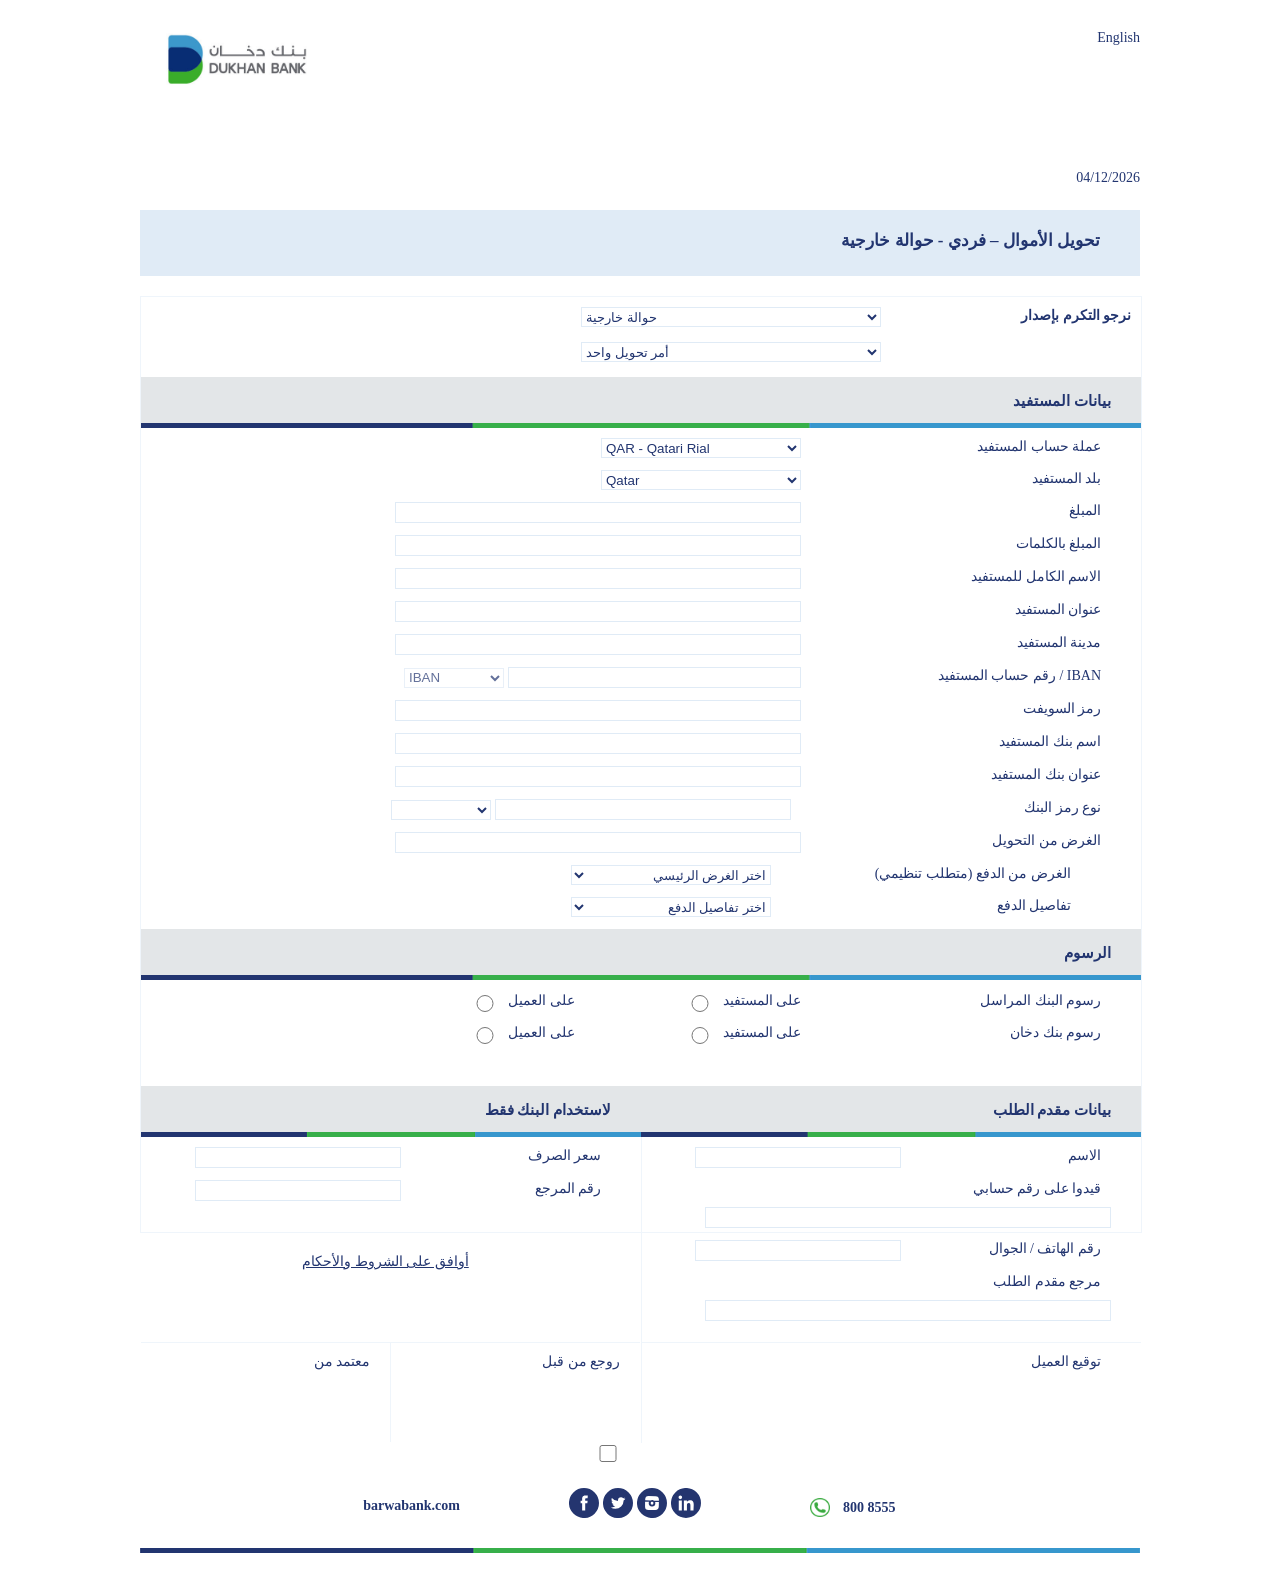
<file: index2ar_individual.html>
﻿<!DOCTYPE html PUBLIC "-//W3C//DTD XHTML 1.0 Transitional//EN" "http://www.w3.org/TR/xhtml1/DTD/xhtml1-transitional.dtd">
<html xmlns="http://www.w3.org/1999/xhtml">
<head>
<meta http-equiv="Content-Type" content="text/html; charset=utf-8" />
<meta http-equiv="X-UA-Compatible" content="IE=10" />
<link rel="stylesheet" href="css/style2ar.css" type="text/css" media="screen"/>
<link rel="stylesheet" href="default_zebra.css" type="text/css" media="screen"/>
<script src="jquery.min.js" language="javascript" type="text/javascript"></script>
<script type="text/javascript" src="toword.js"></script>
<script type="text/javascript" src="zebra_datepicker.js"></script>

<!-- Add fancyBox main JS and CSS files -->
<script type="text/javascript" src="source/jquery.fancybox.js?v=2.1.5"></script>
<link rel="stylesheet" type="text/css" href="source/jquery.fancybox.css?v=2.1.5" media="screen" />
<script>
    function check() {
        if (document.getElementById("terms").checked == true) {
            document.getElementById("print").style.display = 'block';
        } else {
            document.getElementById("print").style.display = 'none';
        }

    }
</script>
<script type="text/javascript">
    // <![CDATA[
    function iban() {
        var x = document.getElementById("debit").value;

        var static_bank_code = "BRWA";
        var static_zeroes = "000000000";
        var static_country_code = "QA";

        var tempIBAN = static_bank_code + static_zeroes + x + static_country_code + "00";
        var asciiIBAN = "";
        for (i = 0; i < static_bank_code.length; i++) {
            asciiIBAN += String(Number(static_bank_code[i].charCodeAt(0)) - 55);
        }
        asciiIBAN += static_zeroes + x;
        for (i = 0; i < static_country_code.length; i++) {
            asciiIBAN += String(Number(static_country_code[i].charCodeAt(0)) - 55);
        }
        asciiIBAN += "00";

        var first9digitMod = Number(asciiIBAN.substring(0, 9)) % 97;
        if (String(first9digitMod).length < 2) {
            first9digitMod = "0" + String(first9digitMod);
        }
        //alert(first9digitMod);
        var second9digitMod = Number(first9digitMod + asciiIBAN.substring(9, 16)) % 97;
        if (String(second9digitMod).length < 2) {
            second9digitMod = "0" + String(second9digitMod);
        }
        //alert(second9digitMod);
        var third9digitMod = Number(second9digitMod + asciiIBAN.substring(16, 23)) % 97;
        if (String(third9digitMod).length < 2) {
            third9digitMod = "0" + String(third9digitMod);
        }
        //alert(third9digitMod);
        var fourth9digitMod = Number(third9digitMod + asciiIBAN.substring(23, 30)) % 97;
        if (String(fourth9digitMod).length < 2) {
            fourth9digitMod = "0" + String(fourth9digitMod);
        }
        //alert(fourth9digitMod);
        var fifth9digitMod = Number(fourth9digitMod + asciiIBAN.substring(30, asciiIBAN.length)) % 97;
        if (String(fifth9digitMod).length < 2) {
            fifth9digitMod = "0" + String(fifth9digitMod);
        }
        //alert(fifth9digitMod);

        var checkDigits = 98 - Number(fifth9digitMod);
        if (String(checkDigits).length < 2) {
            checkDigits = "0" + String(checkDigits);
        }

        //alert(checkDigits);

        var validIBAN = static_country_code + checkDigits + static_bank_code + static_zeroes + x;


        document.getElementById("ibanad").value = validIBAN;

    }
</script>
<script>

    function alphanumeric(value) {
        return /^\w+$/i.test(value);
    }

    function validateIBAN_ACCOUNT(start) {
        // IBAN valudation based on QAR currency and Qatar country
        cur = $("select[name='currency']");
        cur_val = cur.find(":selected").val();
		
        country = $("select[name='country']");
        country_val = country.find(":selected").val();		
		
        accountType = $("select[name='acctype']");
        bacc = $("input[name='bacc']").val();

        if (cur_val == 'QAR' && country_val == 'Qatar') {
            accountType.find("option:eq(0)").prop('selected', true);
            accountType.prop('disabled', true);

            if (typeof bacc.length != 'undefined' && eval(bacc.length) != 29) {
	
				if(!start)
	                alert('The IBAN should be 29 characters long.');
					
                return false;

            } else if (!alphanumeric(bacc)) {
				
				if(!start)				
                	alert('The IBAN should only contain alphanumeric characters.');
				
                return false;
            }
        } else {
            accountType.prop('disabled', false);
        }
		
		return true;
    }


    $(document).ready(function() {
	    validateIBAN_ACCOUNT(true);			
		
        $("select[name='currency'], select[name='country']").change(function() {
            validateIBAN_ACCOUNT(false);
        });

    })


    function validateRadio(radios) {
        for (i = 0; i < radios.length; ++i) {
            if (radios[i].checked) return true;
        }
        alert('Choose On Beneficiary or On Customer');
        return false;

    }


    function required(inputtxt) {
        optional_fields = ['tp'];

        ele_name = $(inputtxt).attr('name');

        if ($.inArray(ele_name, optional_fields) != 0) {
            if (inputtxt.value.length == 0) {
                alert("All fields are required!");
                inputtxt.focus();
                return false;
            } else {
                return true;
            }
        } else {
            return true;
        }
    }

    function requireddate(inputtxt) {


        if (inputtxt.value.length == 0) {
            alert("Both start and end date reuired!");
            inputtxt.focus();
            return false;
        } else {
            return true;
        }
    }

    function requireddate(inputtxt) {


        if (inputtxt.value.length == 0) {
            alert("Both start and end date reuired!");
            inputtxt.focus();
            return false;
        } else {
            return true;
        }
    }


    function allLetter(inputtxt) {
        var letters = /^[A-Za-z]+$/;
        if (inputtxt.value.match(letters)) {
            return true;
        } else {
            alert("Please input alphabetical characters only");
            inputtxt.focus();
            return false;
        }
    }


    function allnumeric(inputtxt) {
        var numbers = /^[0-9]+$/;
        if (inputtxt.value.match(numbers)) {
            return true;
        } else {
            alert('Please input numeric characters only');
            inputtxt.focus();
            return false;
        }
    }

    function CheckDecimal(inputtxt) {
        var decimal = /^[-+]?[0-9]+.[0-9]+$/;
        if (inputtxt.value.match(decimal)) {
            return true;
        } else {
            alert('Please input numeric characters only');
            inputtxt.focus();
            return false;
        }
    }



    function printnow() {
        var figures = document.application.figures;
        var words = document.application.words;
        var bname = document.application.bname;
        var bcity = document.application.bcity;

        var bacc = document.application.bacc;
        var bbn = document.application.bbn;

        var tp = document.application.tp;
        var pp = document.application.pp;

        var bctt = document.application.bctt;

        var cbc = document.application.cbc;
        var cbc1 = document.application.cbc1;
        var ttype = $("#type-select").val();
        var pname = document.application.pname;
        var tel = document.application.tel;
        var debit = document.application.debit;
        var bbname = document.application.bbname;


        function alphanumeric(value) {
            return /^\w+$/i.test(value);
        }

        if (!required(bcity)) {
            return false;
        }

        if (required(figures) && CheckDecimal(figures)) {


            if (required(bname)) {


                if (required(bacc)) {

					//console.log(validateIBAN_ACCOUNT());
					if(!validateIBAN_ACCOUNT(false))
						return false;

                    if (required(bbn)) {



                        if (required(tp) && required(bbname)) {

                            // Validate Purpose Codes (QCB Mandate)
                            var mainPurpose = document.getElementById("main_purpose");
                            var subPurpose = document.getElementById("sub_purpose");

                            if (!mainPurpose.value) {
                                alert('الغرض من الدفع (متطلب تنظيمي) مطلوب');
                                mainPurpose.focus();
                                return false;
                            }

                            if (!subPurpose.value) {
                                alert('تفاصيل الدفع مطلوبة');
                                subPurpose.focus();
                                return false;
                            }

                            if (validateRadio(cbc)) {
                                if (validateRadio(cbc1)) {


                                    if (ttype == "Standing Order") {

                                        if ($('#startdate').val() == '') {
                                            alert('Start Date is required');
                                            $('#startdate').focus();
                                            return false;
                                        }

                                        if ($('#enddate').val() == '') {
                                            alert('End Date is required');
                                            $('#enddate').focus();
                                            return false;
                                        }
                                        if ($('#paymentfreq').val() == '') {
                                            alert('Please Choose a Payment Frequency');
                                            $('#paymentfreq').focus();
                                            return false;
                                        }

                                    }



                                    if (required(pname)) {

                                        if (required(debit) && allnumeric(debit)) {

                                            if (required(tel) && allnumeric(tel)) {
                                                //alert('correct');
                                                return true;



                                            }
                                        }
                                    }
                                }
                            }
                        }
                    }
                }
            }
        }

        return false;

    }


    function capitaliseFirstLetter(string) {
        return string.charAt(0).toUpperCase() + string.slice(1);
    }

    function getwords() {
        var str = document.getElementById('figures').value;


        if (str.indexOf(".") == -1) {


            var fig = parseInt(str);
            var convfig = toWords(fig);

            convfig = capitaliseFirstLetter(convfig);


        } else {
            var res = str.split(".");

            var fig0 = parseInt(res[0]);
            var fig1 = parseInt(res[1]);

            var convfig0 = toWords(fig0);
            var convfig1 = toWords(fig1);
            var convfig = convfig0 + " and " + convfig1 + "DH";
            convfig = capitaliseFirstLetter(convfig);
        }


        document.getElementById('words').value = convfig;
    }
</script>
<script type="text/javascript" language="javascript">
    $("document").ready(function() {
        $('#dynamic-select').bind('change', function() { // bind change event to select
            var url = $(this).val(); // get selected value
            if (url != '') { // require a URL
                window.location = url; // redirect
            }
            return false;
        });

        $("#type-select").bind('change', function() { // bind change event to select
            var typo = $(this).val();

            if (typo == 'Standing Order') {

                $("#standing").css("display", "block");
                $('#second').css("height", "1140px");
            } else {

                $("#standing").css("display", "none");
                $('#second').css("height", "935px");
            }


        });

        $('#paymentfreq').bind('change', function() { // bind change event to select
            var url = $(this).val(); // get selected value




            var DateDiff = {

                inDays: function(d1, d2) {
                    var t2 = d2.getTime();
                    var t1 = d1.getTime();

                    return parseInt((t2 - t1) / (24 * 3600 * 1000));
                },

                inWeeks: function(d1, d2) {
                    var t2 = d2.getTime();
                    var t1 = d1.getTime();

                    return parseInt((t2 - t1) / (24 * 3600 * 1000 * 7));
                },

                inMonths: function(d1, d2) {
                    var t2 = d2.getTime();
                    var t1 = d1.getTime();

                    return parseInt((t2 - t1) / (24 * 3600 * 1000 * 31));
                },

                inYears: function(d1, d2) {
                    var t2 = d2.getTime();
                    var t1 = d1.getTime();

                    return parseInt((t2 - t1) / (24 * 3600 * 1000 * 31 * 12));
                }
            }



            function modiff(DisplayFrom, DisplayTo) {
                return DisplayTo.getMonth() -
                    DisplayFrom.getMonth() +
                    (12 * (DisplayTo.getFullYear() - DisplayFrom.getFullYear()));
            }




            date1 = $('#startdate').val();

            res = date1.split("-");
            year = res[0];
            month = res[1];
            day = res[2];
            var startdate = new Date(year, month, day);




            date2 = $('#enddate').val();
            res2 = date2.split("-");
            year2 = res2[0];
            month2 = res2[1];
            day2 = res2[2];
            var enddate = new Date(year2, month2, day2);

            //var nbdays=Date.daysBetween(startdate, enddate);
            //var nbweeks=Math.floor(nbdays/7);
            //alert(nbweeks);




            if (url == "Daily") {
                //alert("<br />Number of <b>days</b>: "+DateDiff.inDays(startdate, enddate));
                document.getElementById("numberoftransfer").value = (DateDiff.inDays(startdate, enddate)) + 1;
            } else if (url == "Weekly") {
                //alert("<br />Number of <b>weeks</b> : "+DateDiff.inWeeks(startdate, enddate));
                document.getElementById("numberoftransfer").value = (DateDiff.inWeeks(startdate, enddate)) + 1;
            } else if (url == "Monthly") {
                //alert("<br />Number of <b>months</b> : "+DateDiff.inMonths(startdate, enddate));
                document.getElementById("numberoftransfer").value = modiff(startdate, enddate) + 1;
            } else if (url == "Yearly") {
                //alert("<br />Number of <b>years</b> : "+DateDiff.inYears(startdate, enddate));
                document.getElementById("numberoftransfer").value = (DateDiff.inYears(startdate, enddate)) + 1;
            } else if (url == "End of Quarter") {
                //alert("<br />Number of <b>years</b> : "+DateDiff.inYears(startdate, enddate));
                document.getElementById("numberoftransfer").value = (quarterDiff(startdate, enddate)) + 1;
            }




        });


        function quarterDiff(d1, d2) {
            firstQuarter = getQuarter(d1);
            secondQuarter = getQuarter(d2);
            return (1 + Math.abs(firstQuarter - secondQuarter));
        }

        function getQuarter(dd) {
            return (dd.getFullYear() * 4) + ((dd.getMonth() - 1) / 3);
        }



        $("#single_image").fancybox();

        var today = new Date();
        var dd = today.getDate();
        var mm = today.getMonth() + 1; //January is 0!

        var yyyy = today.getFullYear();
        if (dd < 10) {
            dd = '0' + dd
        }
        if (mm < 10) {
            mm = '0' + mm
        }
        today = dd + '/' + mm + '/' + yyyy;
        document.getElementById('dato').innerHTML = today;
        $('#currentdate').val(today);
        $('#startdate').Zebra_DatePicker({
            direction: true,
            pair: $('#enddate')
        });
        $('#enddate').Zebra_DatePicker({
            direction: 1
        });

        // AFAQ BIC Code Data Structure
        var afaqBicData = {
            "United Arab Emirates": [
                {bic: "CBAUAEAA", bank: "CENTRAL BANK OF THE UAE"},
                {bic: "BARCAEAD", bank: "BARCLAYS BANK"}
            ],
            "Saudi Arabia": [
                {bic: "SAMASARI", bank: "SAUDI CENTRAL BANK"},
                {bic: "RJHISARI", bank: "AL RAJHI BANK"},
                {bic: "BJAZSAJE", bank: "BANK AL JAZIRA"},
                {bic: "ARNBSARI", bank: "ARAB NATIONAL BANK"},
                {bic: "BSFRSARI", bank: "BANQUE SAUDI FRANSI"},
                {bic: "NCBKSAJE", bank: "THE SAUDI NATIONAL BANK"},
                {bic: "INMASARI", bank: "ALINMA BANK"},
                {bic: "SIBCSARI", bank: "THE SAUDI INVESTMENT BANK"},
                {bic: "SABBSARI", bank: "SAUDI AWWAL BANK"},
                {bic: "GULFSARI", bank: "GULF INTERNATIONAL BANK"},
                {bic: "RIBLSARI", bank: "RIYAD BANK"},
                {bic: "ALBISARI", bank: "BANK ALBILAD"},
                {bic: "NBOKSAJE", bank: "NATIONAL BANK OF KUWAIT"},
                {bic: "NBOBSARI", bank: "NATIONAL BANK OF BAHRAIN"},
                {bic: "STCJSARI", bank: "STC Bank"}
            ],
            "Oman": [
                {bic: "CBOMOMRU", bank: "Central Bank of Oman"},
                {bic: "BMUSOMRX", bank: "Bank Muscat"},
                {bic: "BDOFOMRU", bank: "Bank Dhofar"},
                {bic: "OMABOMRU", bank: "Oman Arab Bank"},
                {bic: "BSHROMRU", bank: "Sohar International"},
                {bic: "NBOMOMRX", bank: "National Bank of Oman"},
                {bic: "AUBOOMRU", bank: "Ahli Bank"}
            ],
            "Kuwait": [
                {bic: "CBKUKWKW", bank: "CENTRAL BANK OF KUWAIT"},
                {bic: "BBYNKWKW", bank: "BOUBYAN BANK"},
                {bic: "BRGNKWKW", bank: "BURGAN BANK"},
                {bic: "KFHOKWKW", bank: "KUWAIT FINANCE HOUSE"},
                {bic: "NBOKKWKW", bank: "NATIONAL BANK OF KUWAIT"},
                {bic: "IBKUKWKW", bank: "THE INDUSTRIAL BANK OF KUWAIT K.S.C."},
                {bic: "COMBKWKW", bank: "COMMERCIAL BANK OF KUWAIT"},
                {bic: "ABKKKWKW", bank: "AL AHLI BANK OF KUWAIT"},
                {bic: "KWIBKWKW", bank: "KUWAIT INTERNATIONAL BANK"},
                {bic: "WRBAKWKW", bank: "WARBA BANK"},
                {bic: "GULBKWKW", bank: "GULF BANK"},
                {bic: "MSHQKWKW", bank: "MASHREQ BANK KUWAIT"},
                {bic: "NBADKWKW", bank: "FIRST ABU DHABI BANK KUWAIT"},
                {bic: "HBMEKWKW", bank: "HSBC BANK KUWAIT"},
                {bic: "ICBKKWKW", bank: "ICBC BANK KUWAIT"},
                {bic: "DOHBKWKW", bank: "DOHA BANK KUWAIT"},
                {bic: "CITIKWKW", bank: "CITI BANK"},
                {bic: "BBKUKWKW", bank: "BANK OF BAHRAIN AND KUWAIT"},
                {bic: "QNBAKWKW", bank: "QATAR NATIONAL BANK"},
                {bic: "RJHIKWKW", bank: "AL RAJHI BANK"}
            ],
            "Bahrain": [
                {bic: "BMAGBHBM", bank: "CENTRAL BANK OF BAHRAIN"},
                {bic: "BIBBBHBM", bank: "BAHRAIN ISLAMIC BANK"},
                {bic: "ESKBBHBM", bank: "ESKAN BANK"},
                {bic: "NBOBBHBM", bank: "NATIONAL BANK OF BAHRAIN"},
                {bic: "BBKUBHBM", bank: "BANK OF BAHRAIN AND KUWAIT"},
                {bic: "AUBBBHBM", bank: "Kuwait Finance House B.S.C."},
                {bic: "HBHOBHBM", bank: "HOUSING BANK FOR TRADE AND FINANCE"},
                {bic: "ICICBHBM", bank: "ICICI BANK LTD"},
                {bic: "SBINBHBM", bank: "STATE BANK OF INDIA"},
                {bic: "ARABBHBM", bank: "ARAB BANKING LIMITED"},
                {bic: "ALSABHBM", bank: "AL SALAM BANK"},
                {bic: "FIBHBHBM", bank: "ITHMAAR BANK"},
                {bic: "ABCOBHBM", bank: "ARAB BANKING CORPORATION (B.S.C.)"},
                {bic: "ABIBBHBM", bank: "AL BARAKA ISLAMIC BANK"},
                {bic: "KHCBBHBM", bank: "KHALEEJI COMMERCIAL BANK B.S.C. (C)"},
                {bic: "NBOKBHBM", bank: "NATIONAL BANK OF KUWAIT S.A.K"},
                {bic: "BOMLBHBM", bank: "MASHREQ BANK PSC"},
                {bic: "BDBBBHBM", bank: "BAHRAIN DEVELOPMENT BANK"},
                {bic: "HABBBHBM", bank: "HABIB BANK LIMITED"},
                {bic: "NBADBHBM", bank: "FIRST ABU DHABI BANK"},
                {bic: "GULFBHBMRET", bank: "GULF INTERNATIONAL BANK"},
                {bic: "BBMEBHBX", bank: "HSBC BANK MIDDLE EAST"},
                {bic: "UNILBHBM", bank: "UNITED BANK LIMITED"},
                {bic: "SCBLBHBM", bank: "STANDARD CHARTERED BANK"},
                {bic: "CITIBHBX", bank: "CITI BANK N.A."},
                {bic: "BNPABHBC", bank: "BNP PARIBAS"}
            ]
        };

        function updateTransferChannel() {
            var selectedCountry = $('select[name="country"]').val();
            var afaqCountries = ["United Arab Emirates", "Saudi Arabia", "Oman", "Kuwait", "Bahrain"];

            if (afaqCountries.indexOf(selectedCountry) !== -1) {
                $('#transfer_channel_row').css('display', 'flex');
                $('#tc_swift').val('SWIFT');
            } else if (selectedCountry === "Qatar") {
                $('#transfer_channel_row').hide();
                $('#tc_swift').val('Tahweel').prop('checked', true);
            } else {
                $('#transfer_channel_row').hide();
                $('#tc_swift').val('SWIFT').prop('checked', true);
            }
        }

        $('select[name="country"], #type-select').change(function() {
            updateTransferChannel();
        });

        updateTransferChannel();

        // BIC Code and Bank Name Dynamic Behavior
        function updateBICField() {
            var selectedCountry = $('select[name="country"]').val();
            var transferChannel = $('input[name="transfer_channel"]:checked').val();
            var afaqCountries = ["United Arab Emirates", "Saudi Arabia", "Oman", "Kuwait", "Bahrain"];

            if (transferChannel === "AFAQ" && afaqCountries.indexOf(selectedCountry) !== -1) {
                // Show BIC dropdown for AFAQ + GCC countries
                var bicSelect = '<select name="bbn" id="bbn_select" style="width:400px; text-transform:uppercase"></select>';
                $('#bbn_input').replaceWith(bicSelect);

                // Populate BIC dropdown
                var bicOptions = '<option value="">حدد رمز BIC</option>';
                if (afaqBicData[selectedCountry]) {
                    afaqBicData[selectedCountry].forEach(function(item) {
                        bicOptions += '<option value="' + item.bic + '">' + item.bic + '</option>';
                    });
                }
                $('#bbn_select').html(bicOptions);

                // Listen for BIC selection
                $('#bbn_select').off('change').on('change', function() {
                    var selectedBIC = $(this).val();
                    if (selectedBIC && afaqBicData[selectedCountry]) {
                        var banks = afaqBicData[selectedCountry].filter(function(item) {
                            return item.bic === selectedBIC;
                        });

                        if (banks.length === 1) {
                            // Auto-fill single bank
                            $('#bbname_input').val(banks[0].bank);
                        } else if (banks.length > 1) {
                            // Multiple banks - show dropdown (though current data has 1:1 mapping)
                            $('#bbname_input').val(banks[0].bank);
                        }
                    }
                });
            } else {
                // Show text input for SWIFT or non-GCC
                var bicInput = '<input type="text" name="bbn" id="bbn_input" style="width:400px; text-transform:uppercase" />';
                if ($('#bbn_select').length) {
                    $('#bbn_select').replaceWith(bicInput);
                }
            }
        }

        // Update BIC field when transfer channel or country changes
        $('input[name="transfer_channel"], select[name="country"]').change(function() {
            updateBICField();
        });

        // Purpose Code Dynamic Behavior
        function updatePurposeCodeVisibility() {
            $('#purpose_code_container').show();
            populateMainPurposeOptions();
        }

        $('select[name="country"]').change(function() {
            updatePurposeCodeVisibility();
        });

        // Initialize on page load
        updatePurposeCodeVisibility();

    });

    // Purpose Code Mapping (Arabic)
    var qatarMainPurposeOptions = [
        {value: "10", label: "النفقات الشخصية والاسرية"},
        {value: "11", label: "السلع والخدمات"},
        {value: "12", label: "التعليم والتدريب"},
        {value: "13", label: "المصاريف الطبية"},
        {value: "14", label: "الترفيه (السياحة والسفر)"},
        {value: "15", label: "مصاريف الأجور"},
        {value: "16", label: "الاستثمارات"},
        {value: "18", label: "مدفوعات الفواتير"},
        {value: "19", label: "الخدمات المالية"},
        {value: "20", label: "الخدمات الحكومية"}
    ];

    var nonQatarMainPurposeOptions = [
        {value: "استيراد السلع", label: "استيراد السلع"},
        {value: "خدمات النقل", label: "خدمات النقل"},
        {value: "خدمات السفر", label: "خدمات السفر"},
        {value: "الدخل", label: "الدخل"},
        {value: "السلع والخدمات الحكومية غير المصنّفة في مكان آخر", label: "السلع والخدمات الحكومية غير المصنّفة في مكان آخر"},
        {value: "خدمات الاتصالات", label: "خدمات الاتصالات"},
        {value: "خدمات الإنشاءات", label: "خدمات الإنشاءات"},
        {value: "الخدمات التأمينية", label: "الخدمات التأمينية"},
        {value: "الخدمات المالية", label: "الخدمات المالية"},
        {value: "الخدمات الحكومية", label: "الخدمات الحكومية"},
        {value: "خدمات الحاسوب والمعلومات", label: "خدمات الحاسوب والمعلومات"},
        {value: "الخدمات الشخصية والثقافية والترفيهية", label: "الخدمات الشخصية والثقافية والترفيهية"},
        {value: "خدمات الأعمال الأخرى", label: "خدمات الأعمال الأخرى"},
        {value: "الإتاوات ورسوم التراخيص", label: "الإتاوات ورسوم التراخيص"},
        {value: "التحويلات", label: "التحويلات"},
        {value: "التحويلات الرأسمالية", label: "التحويلات الرأسمالية"},
        {value: "سداد القروض المستلمة", label: "سداد القروض المستلمة"},
        {value: "السحب على القروض الممنوحة", label: "السحب على القروض الممنوحة"},
        {value: "تحويل إلى حساب مصرفي في الخارج", label: "تحويل إلى حساب مصرفي في الخارج"},
        {value: "الاستحواذ على استثمار محفظي في الخارج", label: "الاستحواذ على استثمار محفظي في الخارج"},
        {value: "الاستحواذ على أصول أخرى في الخارج", label: "الاستحواذ على أصول أخرى في الخارج"},
        {value: "سداد الالتزامات الخارجية الأخرى", label: "سداد الالتزامات الخارجية الأخرى"},
        {value: "معاملات أخرى غير مصنّفة في مكان آخر", label: "معاملات أخرى غير مصنّفة في مكان آخر"},
        {value: "أخرى", label: "أخرى"}
    ];

    var qatarPurposeMapping = {
        "10": [
            {code: "101000", name: "مساعدات اسرية/أصدقاء"},
            {code: "101001", name: "التحويلات بين الحسابات الشخصية / تغذية الحساب والتوفير"},
            {code: "101002", name: "التسويات الشخصية"},
            {code: "101003", name: "مدفوعات بطاقة الائتمان"},
            {code: "101004", name: "تغذية النقدية (المحفظة الالكترونية- البطاقات المدفوعة مسباقاً)"},
            {code: "101005", name: "سحب نقدي -المحفظة الالكترونية"},
            {code: "101006", name: "طلبات الدفع المستمر"}
        ],
        "11": [
            {code: "111050", name: "الطلبات/ المشتريات / اشتركات خدمية عبر الانترنت"},
            {code: "111051", name: "خدمات التأمين"},
            {code: "111052", name: "خدمات بناء، الصيانة والاستشارات"},
            {code: "111053", name: "مدفوعات الإيجارات"},
            {code: "111054", name: "خدمات السيارات (تشمل إصلاح وصيانة السيارات)"},
            {code: "111055", name: "المشتريات عند نقاط البيع"}
        ],
        "12": [
            {code: "121100", name: "رسوم المدارس / الجامعات"},
            {code: "121101", name: "الدروس الخصوصية"},
            {code: "121102", name: "الدورات التدريبية"}
        ],
        "13": [
            {code: "131150", name: "استشارات الأطباء"},
            {code: "131151", name: "الفحوصات والعلاجات الطبية"}
        ],
        "14": [
            {code: "141200", name: "رسوم النقل"},
            {code: "141201", name: "مصاريف السفر والسياحة"},
            {code: "141202", name: "تكاليف الإقامة"},
            {code: "141203", name: "مصاريف التأشيرات وتذاكر السفر"}
        ],
        "15": [
            {code: "151250", name: "الرواتب والأجور"},
            {code: "151251", name: "علاوات أخرى ( بدلات السفر والاجازات)"},
            {code: "151252", name: "مكافئات"}
        ],
        "16": [
            {code: "161300", name: "الاستثمار في العقارات"},
            {code: "161301", name: "الاستثمار في الأسهم والسندات والصكوك"},
            {code: "161302", name: "استثمارات أخرى"}
        ],
        "18": [
            {code: "181403", name: "الاشتراكات ( الانترنت، باقات الهاتف الجوال وغيرها)"},
            {code: "181404", name: "فواتير المرافق (الكهرباء، الماء، الغاز، التكييف)"}
        ],
        "19": [
            {code: "191450", name: "مدفوعات القروض والفوائد"},
            {code: "191451", name: "تأمينات عامة"},
            {code: "191452", name: "تحويلات مالية خارجية"},
            {code: "191453", name: "الرسوم والعمولات"}
        ],
        "20": [
            {code: "201500", name: "الخدمات الحكومية"},
            {code: "201501", name: "مدفوعات محاكم"},
            {code: "201502", name: "مدفوعات الضرائب"},
            {code: "201503", name: "مدفوعات الجمارك"}
        ]
    };

    var nonQatarPurposeMapping = {
        "استيراد السلع": [
            {code: "B1B01", name: "دفعة مقدّمة للواردات"},
            {code: "B1B02", name: "دفعة واردات / تسوية فاتورة"},
            {code: "B1B03", name: "واردات البعثات الدبلوماسية"},
            {code: "B1B04", name: "تجارة وسيطة"}
        ],
        "خدمات النقل": [
            {code: "B2A01", name: "فائض أجور الشحن/الركاب — شركات الشحن الأجنبية"},
            {code: "B2A02", name: "مصروفات تشغيلية — شركات الشحن القطرية في الخارج"},
            {code: "B2A03", name: "أجور شحن الواردات — شركات الشحن"},
            {code: "B2A05", name: "تأجير تشغيلي بطاقم — شركات الشحن"},
            {code: "B2A06", name: "حجز تذاكر السفر في الخارج — شركات الشحن"},
            {code: "B2A07", name: "فائض أجور الشحن/الركاب — شركات الطيران الأجنبية"},
            {code: "B2A08", name: "مصروفات تشغيلية — شركات الطيران القطرية"},
            {code: "B2A09", name: "أجور شحن الواردات — شركات الطيران"},
            {code: "B2A11", name: "تأجير تشغيلي بطاقم — شركات الطيران"},
            {code: "B2A12", name: "حجز تذاكر السفر في الخارج — شركات الطيران"},
            {code: "B2A13", name: "خدمات نقل أخرى (الشحن، غرامات التأخير، مناولة الموانئ)"}
        ],
        "خدمات السفر": [
            {code: "B2B01", name: "سفر للأعمال"},
            {code: "B2B02", name: "سفر عام"},
            {code: "B2B03", name: "سفر للحج والعمرة"},
            {code: "B2B04", name: "سفر للعلاج"},
            {code: "B2B05", name: "سفر للدراسة"},
            {code: "B2B06", name: "سفر آخر (بطاقات دولية)"},
            {code: "B2B07", name: "بيع / إصدار العملات الأجنبية للمقيمين لأغراض استثمارية"},
            {code: "B2B08", name: "بيع / إصدار العملات الأجنبية للمقيمين لأغراض السفر"},
            {code: "B2B09", name: "المعاملات المنفّذة في الخارج باستخدام بطاقات الائتمان الصادرة عن البنك المُبلِّغ"},
            {code: "B2B10", name: "المعاملات المنفّذة في الخارج باستخدام بطاقات الخصم الصادرة عن البنك المُبلِّغ"}
        ],
        "الدخل": [
            {code: "B3A02", name: "الودائع"},
            {code: "B3A03", name: "أرباح ودائع غير المقيمين"},
            {code: "B3A04", name: "أرباح قروض غير المقيمين"},
            {code: "B3A05", name: "أرباح الأوراق المالية"},
            {code: "B3A06", name: "مدفوعات أرباح البنوك لحسابات فوسترو/نوسترو"},
            {code: "B3A07", name: "تعويضات العاملين (قصيرة الأجل)"},
            {code: "B4B07", name: "مدفوعات / تحويل توزيعات الأرباح"}
        ],
        "السلع والخدمات الحكومية غير المصنّفة في مكان آخر": [
            {code: "B2G01", name: "صيانة السفارات القطرية في الخارج"},
            {code: "B2G02", name: "تحويلات السفارات الأجنبية في قطر"}
        ],
        "خدمات الاتصالات": [
            {code: "B2K01", name: "تسوية مطالبات البريد"},
            {code: "B2K02", name: "تسوية مطالبات الشحن السريع"},
            {code: "B2K03", name: "تسوية مطالبات الاتصالات"},
            {code: "B2K04", name: "خدمات الأقمار الصناعية"}
        ],
        "خدمات الإنشاءات": [
            {code: "B2D01", name: "تكاليف إنشاء مشاريع الشركات القطرية في الخارج"},
            {code: "B2D02", name: "تكاليف إنشاء مشاريع الشركات الأجنبية في قطر"}
        ],
        "الخدمات التأمينية": [
            {code: "B2C01", name: "قسط التأمين على الحياة"},
            {code: "B2C02", name: "قسط التأمين العام"},
            {code: "B2C03", name: "أقساط التأمين العام"},
            {code: "B2C04", name: "قسط إعادة التأمين"},
            {code: "B2C05", name: "خدمات تأمين مساندة (عمولات)"},
            {code: "B2C06", name: "تسوية مطالبات التأمين"}
        ],
        "الخدمات المالية": [
            {code: "B2F01", name: "خدمات الوساطة المالية (باستثناء الخدمات المصرفية الاستثمارية)"},
            {code: "B2F02", name: "خدمات المصرفية الاستثمارية"},
            {code: "B2F03", name: "خدمات مالية مساندة (رسوم تنظيمية/حفظ/إيداع)"}
        ],
        "الخدمات الحكومية": [
            {code: "B2G07", name: "خدمات حكومية (تحويلات صادرة)"}
        ],
        "خدمات الحاسوب والمعلومات": [
            {code: "B2E01", name: "استشارات الأجهزة"},
            {code: "B2E02", name: "تنفيذ البرمجيات"},
            {code: "B2E03", name: "رسوم معالجة البيانات / قواعد البيانات"},
            {code: "B2E04", name: "صيانة وإصلاح الحاسوب والبرمجيات"},
            {code: "B2E05", name: "خدمات وكالات الأنباء"},
            {code: "B2E06", name: "خدمات معلومات (اشتراكات)"}
        ],
        "الخدمات الشخصية والثقافية والترفيهية": [
            {code: "B2H01", name: "خدمات سمعية بصرية (إنتاج، تأجير، أجور المواهب)"},
            {code: "B2H02", name: "خدمات ثقافية شخصية (متاحف، مكتبات، أرشيف، رياضة)"}
        ],
        "خدمات الأعمال الأخرى": [
            {code: "B2J01", name: "خدمات الاتجار (مدفوعات صافية)"},
            {code: "B2J02", name: "عمولات تجارية (الصادرات/الواردات)"},
            {code: "B2J03", name: "تأجير تشغيلي بدون طاقم"},
            {code: "B2J04", name: "خدمات قانونية"},
            {code: "B2J05", name: "خدمات المحاسبة والتدقيق ومسك الدفاتر والضرائب"},
            {code: "B2J06", name: "خدمات استشارات الأعمال والإدارة والعلاقات العامة"},
            {code: "B2J07", name: "خدمات الإعلان وبحوث السوق واستطلاعات الرأي"},
            {code: "B2J08", name: "خدمات البحث والتطوير"},
            {code: "B2J09", name: "خدمات هندسية ومعمارية وتقنية"},
            {code: "B2J10", name: "خدمات زراعية وتعدين ومعالجة ميدانية"},
            {code: "B2J11", name: "صيانة مكاتب في الخارج"},
            {code: "B2J12", name: "خدمات التوزيع"},
            {code: "B2J13", name: "خدمات بيئية"},
            {code: "B2J19", name: "خدمات أخرى غير مصنّفة"}
        ],
        "الإتاوات ورسوم التراخيص": [
            {code: "B2R01", name: "رسوم الامتيازات واستخدام الملكية الفكرية"},
            {code: "B2R02", name: "رسوم التراخيص للأعمال الأصلية/النماذج"}
        ],
        "التحويلات": [
            {code: "B4A01", name: "إعالة الأسرة والادخار"},
            {code: "B4B05", name: "مساهمات حكومية للمنظمات الدولية"},
            {code: "B4B06", name: "مدفوعات / استرداد الضرائب"}
        ],
        "التحويلات الرأسمالية": [
            {code: "B5A17", name: "شراء أصول غير ملموسة (براءات / علامات / حقوق نشر)"}
        ],
        "سداد القروض المستلمة": [
            {code: "B6C12", name: "سداد قروض طويلة/متوسطة الأجل"},
            {code: "B6C13", name: "سداد قروض قصيرة الأجل"}
        ],
        "السحب على القروض الممنوحة": [
            {code: "B6C11", name: "قروض ممنوحة لغير المقيمين"}
        ],
        "تحويل إلى حساب مصرفي في الخارج": [
            {code: "B6C15", name: "تحويلات لحساب البنك الخاص في الخارج"}
        ],
        "الاستحواذ على استثمار محفظي في الخارج": [
            {code: "B6B01", name: "استثمار خارجي قطري — أسهم"},
            {code: "B6B02", name: "استثمار خارجي قطري — أوراق دين"}
        ],
        "الاستحواذ على أصول أخرى في الخارج": [
            {code: "B6A03", name: "استثمار في فروع/شركات مملوكة بالكامل"},
            {code: "B6A04", name: "استثمار في الشركات التابعة والزميلة"},
            {code: "B6A05", name: "استثمار عقاري في الخارج"}
        ],
        "سداد الالتزامات الخارجية الأخرى": [
            {code: "B6A06", name: "إعادة رؤوس أموال الاستثمار الأجنبي المباشر — أسهم"},
            {code: "B6A07", name: "إعادة رؤوس أموال الاستثمار الأجنبي المباشر — أوراق دين"},
            {code: "B6A08", name: "إعادة رؤوس أموال الاستثمار الأجنبي المباشر — عقارات"},
            {code: "B6B09", name: "إعادة استثمارات المحافظ الأجنبية — أسهم"},
            {code: "B6B10", name: "إعادة استثمارات المحافظ الأجنبية — أوراق دين"},
            {code: "B6C14", name: "إعادة ودائع غير المقيمين"}
        ],
        "معاملات أخرى غير مصنّفة في مكان آخر": [
            {code: "B6C18", name: "مدفوعات رأسمالية أخرى غير مصنّفة"}
        ],
        "أخرى": [
            {code: "B7A01", name: "استردادات / خصومات / تخفيض قيمة الفاتورة على الصادرات"},
            {code: "B7B02", name: "عكس قيود خاطئة / استرداد مبالغ خارج نطاق التصدير"},
            {code: "B7C03", name: "مدفوعات بين مقيمين"}
        ]
    };

    function isQatarPurposeCountry() {
        return $('select[name="country"]').val() === "Qatar";
    }

    function getMainPurposeOptions() {
        return isQatarPurposeCountry() ? qatarMainPurposeOptions : nonQatarMainPurposeOptions;
    }

    function getPurposeMapping() {
        return isQatarPurposeCountry() ? qatarPurposeMapping : nonQatarPurposeMapping;
    }

    function populateMainPurposeOptions() {
        var mainPurposeSelect = document.getElementById("main_purpose");
        var currentValue = mainPurposeSelect.value;
        var options = getMainPurposeOptions();

        mainPurposeSelect.innerHTML = '<option value="">اختر الغرض الرئيسي</option>';

        for (var i = 0; i < options.length; i++) {
            var option = document.createElement("option");
            option.value = options[i].value;
            option.text = options[i].label;
            mainPurposeSelect.appendChild(option);
        }

        if (currentValue && options.some(function(item) { return item.value === currentValue; })) {
            mainPurposeSelect.value = currentValue;
        } else {
            mainPurposeSelect.value = '';
        }

        updateSubPurpose();
    }

    function updateSubPurpose() {
        var mainPurpose = document.getElementById("main_purpose").value;
        var subPurposeSelect = document.getElementById("sub_purpose");
        var currentValue = subPurposeSelect.value;
        var purposeMapping = getPurposeMapping();

        subPurposeSelect.innerHTML = '<option value="">اختر تفاصيل الدفع</option>';

        if (mainPurpose && purposeMapping[mainPurpose]) {
            var subPurposes = purposeMapping[mainPurpose];
            for (var i = 0; i < subPurposes.length; i++) {
                var option = document.createElement("option");
                option.value = subPurposes[i].code;
                option.text = subPurposes[i].name;
                subPurposeSelect.appendChild(option);
            }

            if (currentValue && subPurposes.some(function(item) { return item.code === currentValue; })) {
                subPurposeSelect.value = currentValue;
            }
        }
    }

</script>
<title>تحويل الأموال - فردي (مسودة)</title>
</head>

<body>
<div id="wrapper">
  <div id="insidewraper">
    <form name="application" action="tcpdf/examples/barwaar2.php" method="post" onsubmit="return  printnow()">
      <div id="header">
        <div style="position:absolute; left:20px; top:30px;"><img src="./images/logo.png" alt="Dukhan Bank" style="height:60px;"></div>
        <div style="position:absolute; right:0;  top:30px;"><a href="index2_individual.html">English</a></div>
        <div id="dato" style="position:absolute; right:0;  top:170px;font-family:'Tahoma'; font-size:14px; color:#223570;"></div>
      </div>
      <div id="title">
        <h1 style="padding-right:40px;">

تحويل الأموال – فردي - حوالة خارجية

</h1>
      </div>
      <div id="first" style="height:20px;">
        <input type="hidden" name="currentdate" id="currentdate" />
      </div>
      <div id="second" style="height:935px;">
        <div id="issue" style="height:25px;">
          <div>
            <label class="bold special" style="width:250px;" >نرجو التكرم بإصدار </label>
            <select id="dynamic-select" style="width:300px;">
              <option value="indexar.html">حوالة داخليه ضمن بنك دخان</option>
              <option value="index2ar.html" selected="selected">حوالة خارجية</option>
              <option value="index3ar.html">شيك مصرفي </option>
            </select>
          </div>
        </div>
        <div id="issue" style="height:25px;" >
          <div>
            <label class="bold special" style="width:250px;">&nbsp;</label>
            <select id="type-select" name="issue2" style="width:300px;">
              <option value="One Off Payment" selected="selected">أمر تحويل واحد</option>
              <option value="Standing Order">أمر تحويل بشكل دوري</option>
            </select>
          </div>
        </div>
        <div id="payment" style="margin-top:0px;">
          <div id="title2">
            <h1>بيانات المستفيد</h1>
          </div>
          <div> <span>
            <label class="special" >عملة حساب المستفيد </label>
            <select name="currency">
                 <option value="AFN">AFN - Afghan Afghani</option>
    <option value="ALL">ALL - Albanian Lek</option>
    <option value="DZD">DZD - Algerian Dinar</option>
    <option value="AOA">AOA - Angolan Kwanza</option>
    <option value="ARS">ARS - Argentine Peso</option>
    <option value="AMD">AMD - Armenian Dram</option>
    <option value="AWG">AWG - Aruban Florin</option>
    <option value="AUD">AUD - Australian Dollar</option>
    <option value="AZN">AZN - Azerbaijani Manat</option>
    <option value="BSD">BSD - Bahamian Dollar</option>
    <option value="BHD">BHD - Bahraini Dinar</option>
    <option value="BDT">BDT - Bangladeshi Taka</option>
    <option value="BBD">BBD - Barbadian Dollar</option>
    <option value="BYR">BYR - Belarusian Ruble</option>
    <option value="BEF">BEF - Belgian Franc</option>
    <option value="BZD">BZD - Belize Dollar</option>
    <option value="BMD">BMD - Bermudan Dollar</option>
    <option value="BTN">BTN - Bhutanese Ngultrum</option>
    <option value="BTC">BTC - Bitcoin</option>
    <option value="BOB">BOB - Bolivian Boliviano</option>
    <option value="BAM">BAM - Bosnia-Herzegovina Convertible Mark</option>
    <option value="BWP">BWP - Botswanan Pula</option>
    <option value="BRL">BRL - Brazilian Real</option>
    <option value="GBP">GBP - British Pound Sterling</option>
    <option value="BND">BND - Brunei Dollar</option>
    <option value="BGN">BGN - Bulgarian Lev</option>
    <option value="BIF">BIF - Burundian Franc</option>
    <option value="KHR">KHR - Cambodian Riel</option>
    <option value="CAD">CAD - Canadian Dollar</option>
    <option value="CVE">CVE - Cape Verdean Escudo</option>
    <option value="KYD">KYD - Cayman Islands Dollar</option>
    <option value="XOF">XOF - CFA Franc BCEAO</option>
    <option value="XAF">XAF - CFA Franc BEAC</option>
    <option value="XPF">XPF - CFP Franc</option>
    <option value="CLP">CLP - Chilean Peso</option>
    <option value="CNY">CNY - Chinese Yuan</option>
    <option value="COP">COP - Colombian Peso</option>
    <option value="KMF">KMF - Comorian Franc</option>
    <option value="CDF">CDF - Congolese Franc</option>
    <option value="CRC">CRC - Costa Rican Colan</option>
    <option value="HRK">HRK - Croatian Kuna</option>
    <option value="CUC">CUC - Cuban Convertible Peso</option>
    <option value="CZK">CZK - Czech Republic Koruna</option>
    <option value="DKK">DKK - Danish Krone</option>
    <option value="DJF">DJF - Djiboutian Franc</option>
    <option value="DOP">DOP - Dominican Peso</option>
    <option value="XCD">XCD - East Caribbean Dollar</option>
    <option value="EGP">EGP - Egyptian Pound</option>
    <option value="ERN">ERN - Eritrean Nakfa</option>
    <option value="EEK">EEK - Estonian Kroon</option>
    <option value="ETB">ETB - Ethiopian Birr</option>
    <option value="EUR">EUR - Euro</option>
    <option value="FKP">FKP - Falkland Islands Pound</option>
    <option value="FJD">FJD - Fijian Dollar</option>
    <option value="GMD">GMD - Gambian Dalasi</option>
    <option value="GEL">GEL - Georgian Lari</option>
    <option value="DEM">DEM - German Mark</option>
    <option value="GHS">GHS - Ghanaian Cedi</option>
    <option value="GIP">GIP - Gibraltar Pound</option>
    <option value="GRD">GRD - Greek Drachma</option>
    <option value="GTQ">GTQ - Guatemalan Quetzal</option>
    <option value="GNF">GNF - Guinean Franc</option>
    <option value="GYD">GYD - Guyanaese Dollar</option>
    <option value="HTG">HTG - Haitian Gourde</option>
    <option value="HNL">HNL - Honduran Lempira</option>
    <option value="HKD">HKD - Hong Kong Dollar</option>
    <option value="HUF">HUF - Hungarian Forint</option>
    <option value="ISK">ISK - Icelandic Krana</option>
    <option value="INR">INR - Indian Rupee</option>
    <option value="IDR">IDR - Indonesian Rupiah</option>
    <option value="IRR">IRR - Iranian Rial</option>
    <option value="IQD">IQD - Iraqi Dinar</option>
    <option value="ILS">ILS - Israeli New Sheqel</option>
    <option value="ITL">ITL - Italian Lira</option>
    <option value="JMD">JMD - Jamaican Dollar</option>
    <option value="JPY">JPY - Japanese Yen</option>
    <option value="JOD">JOD - Jordanian Dinar</option>
    <option value="KZT">KZT - Kazakhstani Tenge</option>
    <option value="KES">KES - Kenyan Shilling</option>
    <option value="KWD">KWD - Kuwaiti Dinar</option>
    <option value="KGS">KGS - Kyrgystani Som</option>
    <option value="LAK">LAK - Laotian Kip</option>
    <option value="LVL">LVL - Latvian Lats</option>
    <option value="LBP">LBP - Lebanese Pound</option>
    <option value="LSL">LSL - Lesotho Loti</option>
    <option value="LRD">LRD - Liberian Dollar</option>
    <option value="LYD">LYD - Libyan Dinar</option>
    <option value="LTL">LTL - Lithuanian Litas</option>
    <option value="MOP">MOP - Macanese Pataca</option>
    <option value="MKD">MKD - Macedonian Denar</option>
    <option value="MGA">MGA - Malagasy Ariary</option>
    <option value="MWK">MWK - Malawian Kwacha</option>
    <option value="MYR">MYR - Malaysian Ringgit</option>
    <option value="MVR">MVR - Maldivian Rufiyaa</option>
    <option value="MRO">MRO - Mauritanian Ouguiya</option>
    <option value="MUR">MUR - Mauritian Rupee</option>
    <option value="MXN">MXN - Mexican Peso</option>
    <option value="MDL">MDL - Moldovan Leu</option>
    <option value="MNT">MNT - Mongolian Tugrik</option>
    <option value="MAD">MAD - Moroccan Dirham</option>
    <option value="MZM">MZM - Mozambican Metical</option>
    <option value="MMK">MMK - Myanmar Kyat</option>
    <option value="NAD">NAD - Namibian Dollar</option>
    <option value="NPR">NPR - Nepalese Rupee</option>
    <option value="ANG">ANG - Netherlands Antillean Guilder</option>
    <option value="TWD">TWD - New Taiwan Dollar</option>
    <option value="NZD">NZD - New Zealand Dollar</option>
    <option value="NIO">NIO - Nicaraguan CÃ³rdoba</option>
    <option value="NGN">NGN - Nigerian Naira</option>
    <option value="KPW">KPW - North Korean Won</option>
    <option value="NOK">NOK - Norwegian Krone</option>
    <option value="OMR">OMR - Omani Rial</option>
    <option value="PKR">PKR - Pakistani Rupee</option>
    <option value="PAB">PAB - Panamanian Balboa</option>
    <option value="PGK">PGK - Papua New Guinean Kina</option>
    <option value="PYG">PYG - Paraguayan Guarani</option>
    <option value="PEN">PEN - Peruvian Nuevo Sol</option>
    <option value="PHP">PHP - Philippine Peso</option>
    <option value="PLN">PLN - Polish Zloty</option>
    <option value="QAR" selected="selected">QAR - Qatari Rial</option>
    <option value="RON">RON - Romanian Leu</option>
    <option value="RUB">RUB - Russian Ruble</option>
    <option value="RWF">RWF - Rwandan Franc</option>
    <option value="SVC">SVC - Salvadoran ColÃ³n</option>
    <option value="WST">WST - Samoan Tala</option>
    <option value="SAR">SAR - Saudi Riyal</option>
    <option value="RSD">RSD - Serbian Dinar</option>
    <option value="SCR">SCR - Seychellois Rupee</option>
    <option value="SLL">SLL - Sierra Leonean Leone</option>
    <option value="SGD">SGD - Singapore Dollar</option>
    <option value="SKK">SKK - Slovak Koruna</option>
    <option value="SBD">SBD - Solomon Islands Dollar</option>
    <option value="SOS">SOS - Somali Shilling</option>
    <option value="ZAR">ZAR - South African Rand</option>
    <option value="KRW">KRW - South Korean Won</option>
    <option value="XDR">XDR - Special Drawing Rights</option>
    <option value="LKR">LKR - Sri Lankan Rupee</option>
    <option value="SHP">SHP - St. Helena Pound</option>
    <option value="SDG">SDG - Sudanese Pound</option>
    <option value="SRD">SRD - Surinamese Dollar</option>
    <option value="SZL">SZL - Swazi Lilangeni</option>
    <option value="SEK">SEK - Swedish Krona</option>
    <option value="CHF">CHF - Swiss Franc</option>
    <option value="SYP">SYP - Syrian Pound</option>
    <option value="STD">STD - São Tomé and Príncipe Dobra</option>
    <option value="TJS">TJS - Tajikistani Somoni</option>
    <option value="TZS">TZS - Tanzanian Shilling</option>
    <option value="THB">THB - Thai Baht</option>
    <option value="TOP">TOP - Tongan paanga</option>
    <option value="TTD">TTD - Trinidad & Tobago Dollar</option>
    <option value="TND">TND - Tunisian Dinar</option>
    <option value="TRY">TRY - Turkish Lira</option>
    <option value="TMT">TMT - Turkmenistani Manat</option>
    <option value="UGX">UGX - Ugandan Shilling</option>
    <option value="UAH">UAH - Ukrainian Hryvnia</option>
    <option value="AED">AED - United Arab Emirates Dirham</option>
    <option value="UYU">UYU - Uruguayan Peso</option>
    <option value="USD">USD - US Dollar</option>
    <option value="UZS">UZS - Uzbekistan Som</option>
    <option value="VUV">VUV - Vanuatu Vatu</option>
    <option value="VEF">VEF - Venezuelan Bolavar</option>
    <option value="VND">VND - Vietnamese Dong</option>
    <option value="YER">YER - Yemeni Rial</option>
    <option value="ZMK">ZMK - Zambian Kwacha</option>
            </select>
            </span> <span>
            <label class="special">بلد المستفيد </label>
            <select name="country">
              <option selected="selected" title="Qatar" value="Qatar">Qatar</option>
              <option title="Afghanistan" value="Afghanistan">Afghanistan</option>
              <option title="Åland Islands" value="Åland Islands">Åland Islands</option>
              <option title="Albania" value="Albania">Albania</option>
              <option title="Algeria" value="Algeria">Algeria</option>
              <option title="American Samoa" value="American Samoa">American Samoa</option>
              <option title="Andorra" value="Andorra">Andorra</option>
              <option title="Angola" value="Angola">Angola</option>
              <option title="Anguilla" value="Anguilla">Anguilla</option>
              <option title="Antarctica" value="Antarctica">Antarctica</option>
              <option title="Antigua and Barbuda" value="Antigua and Barbuda">Antigua and Barbuda</option>
              <option title="Argentina" value="Argentina">Argentina</option>
              <option title="Armenia" value="Armenia">Armenia</option>
              <option title="Aruba" value="Aruba">Aruba</option>
              <option title="Australia" value="Australia">Australia</option>
              <option title="Austria" value="Austria">Austria</option>
              <option title="Azerbaijan" value="Azerbaijan">Azerbaijan</option>
              <option title="Bahamas" value="Bahamas">Bahamas</option>
              <option title="Bahrain" value="Bahrain">Bahrain</option>
              <option title="Bangladesh" value="Bangladesh">Bangladesh</option>
              <option title="Barbados" value="Barbados">Barbados</option>
              <option title="Belarus" value="Belarus">Belarus</option>
              <option title="Belgium" value="Belgium">Belgium</option>
              <option title="Belize" value="Belize">Belize</option>
              <option title="Benin" value="Benin">Benin</option>
              <option title="Bermuda" value="Bermuda">Bermuda</option>
              <option title="Bhutan" value="Bhutan">Bhutan</option>
              <option title="Bolivia, Plurinational State of" value="Bolivia, Plurinational State of">Bolivia, Plurinational State of</option>
              <option title="Bonaire, Sint Eustatius and Saba" value="Bonaire, Sint Eustatius and Saba">Bonaire, Sint Eustatius and Saba</option>
              <option title="Bosnia and Herzegovina" value="Bosnia and Herzegovina">Bosnia and Herzegovina</option>
              <option title="Botswana" value="Botswana">Botswana</option>
              <option title="Bouvet Island" value="Bouvet Island">Bouvet Island</option>
              <option title="Brazil" value="Brazil">Brazil</option>
              <option title="British Indian Ocean Territory" value="British Indian Ocean Territory">British Indian Ocean Territory</option>
              <option title="Brunei Darussalam" value="Brunei Darussalam">Brunei Darussalam</option>
              <option title="Bulgaria" value="Bulgaria">Bulgaria</option>
              <option title="Burkina Faso" value="Burkina Faso">Burkina Faso</option>
              <option title="Burundi" value="Burundi">Burundi</option>
              <option title="Cambodia" value="Cambodia">Cambodia</option>
              <option title="Cameroon" value="Cameroon">Cameroon</option>
              <option title="Canada" value="Canada">Canada</option>
              <option title="Cape Verde" value="Cape Verde">Cape Verde</option>
              <option title="Cayman Islands" value="Cayman Islands">Cayman Islands</option>
              <option title="Central African Republic" value="Central African Republic">Central African Republic</option>
              <option title="Chad" value="Chad">Chad</option>
              <option title="Chile" value="Chile">Chile</option>
              <option title="China" value="China">China</option>
              <option title="Christmas Island" value="Christmas Island">Christmas Island</option>
              <option title="Cocos (Keeling) Islands" value="Cocos (Keeling) Islands">Cocos (Keeling) Islands</option>
              <option title="Colombia" value="Colombia">Colombia</option>
              <option title="Comoros" value="Comoros">Comoros</option>
              <option title="Congo" value="Congo">Congo</option>
              <option title="Congo, the Democratic Republic of the" value="Congo, the Democratic Republic of the">Congo, the Democratic Republic of the</option>
              <option title="Cook Islands" value="Cook Islands">Cook Islands</option>
              <option title="Costa Rica" value="Costa Rica">Costa Rica</option>
              <option title="Côte d'Ivoire" value="Côte d'Ivoire">Côte d'Ivoire</option>
              <option title="Croatia" value="Croatia">Croatia</option>
              <option title="Cuba" value="Cuba">Cuba</option>
              <option title="Curaçao" value="Curaçao">Curaçao</option>
              <option title="Cyprus" value="Cyprus">Cyprus</option>
              <option title="Czech Republic" value="Czech Republic">Czech Republic</option>
              <option title="Denmark" value="Denmark">Denmark</option>
              <option title="Djibouti" value="Djibouti">Djibouti</option>
              <option title="Dominica" value="Dominica">Dominica</option>
              <option title="Dominican Republic" value="Dominican Republic">Dominican Republic</option>
              <option title="Ecuador" value="Ecuador">Ecuador</option>
              <option title="Egypt" value="Egypt">Egypt</option>
              <option title="El Salvador" value="El Salvador">El Salvador</option>
              <option title="Equatorial Guinea" value="Equatorial Guinea">Equatorial Guinea</option>
              <option title="Eritrea" value="Eritrea">Eritrea</option>
              <option title="Estonia" value="Estonia">Estonia</option>
              <option title="Ethiopia" value="Ethiopia">Ethiopia</option>
              <option title="Falkland Islands (Malvinas)" value="Falkland Islands (Malvinas)">Falkland Islands (Malvinas)</option>
              <option title="Faroe Islands" value="Faroe Islands">Faroe Islands</option>
              <option title="Fiji" value="Fiji">Fiji</option>
              <option title="Finland" value="Finland">Finland</option>
              <option title="France" value="France">France</option>
              <option title="French Guiana" value="French Guiana">French Guiana</option>
              <option title="French Polynesia" value="French Polynesia">French Polynesia</option>
              <option title="French Southern Territories" value="French Southern Territories">French Southern Territories</option>
              <option title="Gabon" value="Gabon">Gabon</option>
              <option title="Gambia" value="Gambia">Gambia</option>
              <option title="Georgia" value="Georgia">Georgia</option>
              <option title="Germany" value="Germany">Germany</option>
              <option title="Ghana" value="Ghana">Ghana</option>
              <option title="Gibraltar" value="Gibraltar">Gibraltar</option>
              <option title="Greece" value="Greece">Greece</option>
              <option title="Greenland" value="Greenland">Greenland</option>
              <option title="Grenada" value="Grenada">Grenada</option>
              <option title="Guadeloupe" value="Guadeloupe">Guadeloupe</option>
              <option title="Guam" value="Guam">Guam</option>
              <option title="Guatemala" value="Guatemala">Guatemala</option>
              <option title="Guernsey" value="Guernsey">Guernsey</option>
              <option title="Guinea" value="Guinea">Guinea</option>
              <option title="Guinea-Bissau" value="Guinea-Bissau">Guinea-Bissau</option>
              <option title="Guyana" value="Guyana">Guyana</option>
              <option title="Haiti" value="Haiti">Haiti</option>
              <option title="Heard Island and McDonald Islands" value="Heard Island and McDonald Islands">Heard Island and McDonald Islands</option>
              <option title="Holy See (Vatican City State)" value="Holy See (Vatican City State)">Holy See (Vatican City State)</option>
              <option title="Honduras" value="Honduras">Honduras</option>
              <option title="Hong Kong" value="Hong Kong">Hong Kong</option>
              <option title="Hungary" value="Hungary">Hungary</option>
              <option title="Iceland" value="Iceland">Iceland</option>
              <option title="India" value="India">India</option>
              <option title="Indonesia" value="Indonesia">Indonesia</option>
              <option title="Iran, Islamic Republic of" value="Iran, Islamic Republic of">Iran, Islamic Republic of</option>
              <option title="Iraq" value="Iraq">Iraq</option>
              <option title="Ireland" value="Ireland">Ireland</option>
              <option title="Isle of Man" value="Isle of Man">Isle of Man</option>
              <option title="Israel" value="Israel">Israel</option>
              <option title="Italy" value="Italy">Italy</option>
              <option title="Jamaica" value="Jamaica">Jamaica</option>
              <option title="Japan" value="Japan">Japan</option>
              <option title="Jersey" value="Jersey">Jersey</option>
              <option title="Jordan" value="Jordan">Jordan</option>
              <option title="Kazakhstan" value="Kazakhstan">Kazakhstan</option>
              <option title="Kenya" value="Kenya">Kenya</option>
              <option title="Kiribati" value="Kiribati">Kiribati</option>
              <option title="Korea, Democratic People's Republic of" value="Korea, Democratic People's Republic of">Korea, Democratic People's Republic of</option>
              <option title="Korea, Republic of" value="Korea, Republic of">Korea, Republic of</option>
              <option title="Kuwait" value="Kuwait">Kuwait</option>
              <option title="Kyrgyzstan" value="Kyrgyzstan">Kyrgyzstan</option>
              <option title="Lao People's Democratic Republic" value="Lao People's Democratic Republic">Lao People's Democratic Republic</option>
              <option title="Latvia" value="Latvia">Latvia</option>
              <option title="Lebanon" value="Lebanon">Lebanon</option>
              <option title="Lesotho" value="Lesotho">Lesotho</option>
              <option title="Liberia" value="Liberia">Liberia</option>
              <option title="Libya" value="Libya">Libya</option>
              <option title="Liechtenstein" value="Liechtenstein">Liechtenstein</option>
              <option title="Lithuania" value="Lithuania">Lithuania</option>
              <option title="Luxembourg" value="Luxembourg">Luxembourg</option>
              <option title="Macao" value="Macao">Macao</option>
              <option title="Macedonia, the former Yugoslav Republic of" value="Macedonia, the former Yugoslav Republic of">Macedonia, the former Yugoslav Republic of</option>
              <option title="Madagascar" value="Madagascar">Madagascar</option>
              <option title="Malawi" value="Malawi">Malawi</option>
              <option title="Malaysia" value="Malaysia">Malaysia</option>
              <option title="Maldives" value="Maldives">Maldives</option>
              <option title="Mali" value="Mali">Mali</option>
              <option title="Malta" value="Malta">Malta</option>
              <option title="Marshall Islands" value="Marshall Islands">Marshall Islands</option>
              <option title="Martinique" value="Martinique">Martinique</option>
              <option title="Mauritania" value="Mauritania">Mauritania</option>
              <option title="Mauritius" value="Mauritius">Mauritius</option>
              <option title="Mayotte" value="Mayotte">Mayotte</option>
              <option title="Mexico" value="Mexico">Mexico</option>
              <option title="Micronesia, Federated States of" value="Micronesia, Federated States of">Micronesia, Federated States of</option>
              <option title="Moldova, Republic of" value="Moldova, Republic of">Moldova, Republic of</option>
              <option title="Monaco" value="Monaco">Monaco</option>
              <option title="Mongolia" value="Mongolia">Mongolia</option>
              <option title="Montenegro" value="Montenegro">Montenegro</option>
              <option title="Montserrat" value="Montserrat">Montserrat</option>
              <option title="Morocco" value="Morocco">Morocco</option>
              <option title="Mozambique" value="Mozambique">Mozambique</option>
              <option title="Myanmar" value="Myanmar">Myanmar</option>
              <option title="Namibia" value="Namibia">Namibia</option>
              <option title="Nauru" value="Nauru">Nauru</option>
              <option title="Nepal" value="Nepal">Nepal</option>
              <option title="Netherlands" value="Netherlands">Netherlands</option>
              <option title="New Caledonia" value="New Caledonia">New Caledonia</option>
              <option title="New Zealand" value="New Zealand">New Zealand</option>
              <option title="Nicaragua" value="Nicaragua">Nicaragua</option>
              <option title="Niger" value="Niger">Niger</option>
              <option title="Nigeria" value="Nigeria">Nigeria</option>
              <option title="Niue" value="Niue">Niue</option>
              <option title="Norfolk Island" value="Norfolk Island">Norfolk Island</option>
              <option title="Northern Mariana Islands" value="Northern Mariana Islands">Northern Mariana Islands</option>
              <option title="Norway" value="Norway">Norway</option>
              <option title="Oman" value="Oman">Oman</option>
              <option title="Pakistan" value="Pakistan">Pakistan</option>
              <option title="Palau" value="Palau">Palau</option>
              <option title="Palestinian Territory, Occupied" value="Palestinian Territory, Occupied">Palestinian Territory, Occupied</option>
              <option title="Panama" value="Panama">Panama</option>
              <option title="Papua New Guinea" value="Papua New Guinea">Papua New Guinea</option>
              <option title="Paraguay" value="Paraguay">Paraguay</option>
              <option title="Peru" value="Peru">Peru</option>
              <option title="Philippines" value="Philippines">Philippines</option>
              <option title="Pitcairn" value="Pitcairn">Pitcairn</option>
              <option title="Poland" value="Poland">Poland</option>
              <option title="Portugal" value="Portugal">Portugal</option>
              <option title="Puerto Rico" value="Puerto Rico">Puerto Rico</option>
              <option title="Réunion" value="Réunion">Réunion</option>
              <option title="Romania" value="Romania">Romania</option>
              <option title="Russian Federation" value="Russian Federation">Russian Federation</option>
              <option title="Rwanda" value="Rwanda">Rwanda</option>
              <option title="Saint Barthélemy" value="Saint Barthélemy">Saint Barthélemy</option>
              <option title="Saint Helena, Ascension and Tristan da Cunha" value="Saint Helena, Ascension and Tristan da Cunha">Saint Helena, Ascension and Tristan da Cunha</option>
              <option title="Saint Kitts and Nevis" value="Saint Kitts and Nevis">Saint Kitts and Nevis</option>
              <option title="Saint Lucia" value="Saint Lucia">Saint Lucia</option>
              <option title="Saint Martin (French part)" value="Saint Martin (French part)">Saint Martin (French part)</option>
              <option title="Saint Pierre and Miquelon" value="Saint Pierre and Miquelon">Saint Pierre and Miquelon</option>
              <option title="Saint Vincent and the Grenadines" value="Saint Vincent and the Grenadines">Saint Vincent and the Grenadines</option>
              <option title="Samoa" value="Samoa">Samoa</option>
              <option title="San Marino" value="San Marino">San Marino</option>
              <option title="Sao Tome and Principe" value="Sao Tome and Principe">Sao Tome and Principe</option>
              <option title="Saudi Arabia" value="Saudi Arabia">Saudi Arabia</option>
              <option title="Senegal" value="Senegal">Senegal</option>
              <option title="Serbia" value="Serbia">Serbia</option>
              <option title="Seychelles" value="Seychelles">Seychelles</option>
              <option title="Sierra Leone" value="Sierra Leone">Sierra Leone</option>
              <option title="Singapore" value="Singapore">Singapore</option>
              <option title="Sint Maarten (Dutch part)" value="Sint Maarten (Dutch part)">Sint Maarten (Dutch part)</option>
              <option title="Slovakia" value="Slovakia">Slovakia</option>
              <option title="Slovenia" value="Slovenia">Slovenia</option>
              <option title="Solomon Islands" value="Solomon Islands">Solomon Islands</option>
              <option title="Somalia" value="Somalia">Somalia</option>
              <option title="South Africa" value="South Africa">South Africa</option>
              <option title="South Georgia and the South Sandwich Islands" value="South Georgia and the South Sandwich Islands">South Georgia and the South Sandwich Islands</option>
              <option title="South Sudan" value="South Sudan">South Sudan</option>
              <option title="Spain" value="Spain">Spain</option>
              <option title="Sri Lanka" value="Sri Lanka">Sri Lanka</option>
              <option title="Sudan" value="Sudan">Sudan</option>
              <option title="Suriname" value="Suriname">Suriname</option>
              <option title="Svalbard and Jan Mayen" value="Svalbard and Jan Mayen">Svalbard and Jan Mayen</option>
              <option title="Swaziland" value="Swaziland">Swaziland</option>
              <option title="Sweden" value="Sweden">Sweden</option>
              <option title="Switzerland" value="Switzerland">Switzerland</option>
              <option title="Syrian Arab Republic" value="Syrian Arab Republic">Syrian Arab Republic</option>
              <option title="Taiwan, Province of China" value="Taiwan, Province of China">Taiwan, Province of China</option>
              <option title="Tajikistan" value="Tajikistan">Tajikistan</option>
              <option title="Tanzania, United Republic of" value="Tanzania, United Republic of">Tanzania, United Republic of</option>
              <option title="Thailand" value="Thailand">Thailand</option>
              <option title="Timor-Leste" value="Timor-Leste">Timor-Leste</option>
              <option title="Togo" value="Togo">Togo</option>
              <option title="Tokelau" value="Tokelau">Tokelau</option>
              <option title="Tonga" value="Tonga">Tonga</option>
              <option title="Trinidad and Tobago" value="Trinidad and Tobago">Trinidad and Tobago</option>
              <option title="Tunisia" value="Tunisia">Tunisia</option>
              <option title="Turkey" value="Turkey">Turkey</option>
              <option title="Turkmenistan" value="Turkmenistan">Turkmenistan</option>
              <option title="Turks and Caicos Islands" value="Turks and Caicos Islands">Turks and Caicos Islands</option>
              <option title="Tuvalu" value="Tuvalu">Tuvalu</option>
              <option title="Uganda" value="Uganda">Uganda</option>
              <option title="Ukraine" value="Ukraine">Ukraine</option>
              <option title="United Arab Emirates" value="United Arab Emirates">United Arab Emirates</option>
              <option title="United Kingdom" value="United Kingdom">United Kingdom</option>
              <option title="United States" value="United States">United States</option>
              <option title="United States Minor Outlying Islands" value="United States Minor Outlying Islands">United States Minor Outlying Islands</option>
              <option title="Uruguay" value="Uruguay">Uruguay</option>
              <option title="Uzbekistan" value="Uzbekistan">Uzbekistan</option>
              <option title="Vanuatu" value="Vanuatu">Vanuatu</option>
              <option title="Venezuela, Bolivarian Republic of" value="Venezuela, Bolivarian Republic of">Venezuela, Bolivarian Republic of</option>
              <option title="Viet Nam" value="Viet Nam">Viet Nam</option>
              <option title="Virgin Islands, British" value="Virgin Islands, British">Virgin Islands, British</option>
              <option title="Virgin Islands, U.S." value="Virgin Islands, U.S.">Virgin Islands, U.S.</option>
              <option title="Wallis and Futuna" value="Wallis and Futuna">Wallis and Futuna</option>
              <option title="Western Sahara" value="Western Sahara">Western Sahara</option>
              <option title="Yemen" value="Yemen">Yemen</option>
              <option title="Zambia" value="Zambia">Zambia</option>
              <option title="Zimbabwe" value="Zimbabwe">Zimbabwe</option>
            </select>
            </span>
            <div id="transfer_channel_row" style="display:none; align-items:center; margin:0 0 12px 0; text-align:right; direction:rtl;">
              <label class="special" style="padding-top:0; line-height:22px; text-align:right; direction:rtl;">قناة التحويل</label>
              <div style="display:inline-flex; align-items:center; height:22px; margin-right:0; direction:ltr;">
                <input type="radio" name="transfer_channel" value="SWIFT" id="tc_swift" checked="checked" style="width:auto; height:auto; border:none; margin:0 5px 0 0; cursor:pointer;" />
                <label for="tc_swift" style="width:auto; float:none; margin:0 20px 0 0; font-weight:normal; font-size:13px; cursor:pointer; line-height:22px;">
                  SWIFT
                  <div class="custom-tooltip" style="display:inline-block; position:relative; vertical-align:middle;">
                    <span style="background:#1b75bc; color:white; border-radius:50%; width:16px; height:16px; display:inline-block; text-align:center; font-weight:bold; font-size:12px; line-height:16px; margin-left:4px; cursor:help;">i</span>
                    <span class="tooltip-text" style="visibility:hidden; width:280px; background-color:#333; color:#fff; text-align:right; border-radius:6px; padding:8px; position:absolute; z-index:1000; bottom:125%; right:0; margin-right:-10px; opacity:0; transition:opacity 0.3s; font-size:11px; line-height:1.4; direction:rtl;">نظام التحويلات المصرفية العالمي التقليدي. قد تستغرق المعاملات 2-5 أيام عمل وقد تتضمن رسوم بنوك وسيطة.</span>
                  </div>
                </label>
                <input type="radio" name="transfer_channel" value="AFAQ" id="tc_afaq" style="width:auto; height:auto; border:none; margin:0 5px 0 0; cursor:pointer;" />
                <label for="tc_afaq" style="width:auto; float:none; margin:0; font-weight:normal; font-size:13px; cursor:pointer; line-height:22px;">
                  AFAQ
                  <div class="custom-tooltip" style="display:inline-block; position:relative; vertical-align:middle;">
                    <span style="background:#1b75bc; color:white; border-radius:50%; width:16px; height:16px; display:inline-block; text-align:center; font-weight:bold; font-size:12px; line-height:16px; margin-left:4px; cursor:help;">i</span>
                    <span class="tooltip-text" style="visibility:hidden; width:280px; background-color:#333; color:#fff; text-align:right; border-radius:6px; padding:8px; position:absolute; z-index:1000; bottom:125%; right:0; margin-right:-10px; opacity:0; transition:opacity 0.3s; font-size:11px; line-height:1.4; direction:rtl;">نظام التحويلات الفورية لدول مجلس التعاون الخليجي. معاملات فورية خلال ساعات العمل مع أسعار أفضل وبدون رسوم البنوك الوسيطة.</span>
                  </div>
                </label>
              </div>
            </div>
            <span>
            <label class="special"> المبلغ </label>
            <input type="text" id="figures" name="figures" style="width:400px;" />
            </span> 
<span> <label class="special">المبلغ بالكلمات </label><input type="text" id="words" name="words" style="width:400px;" /></span>  
            <span>
            <label class="special">الاسم الكامل للمستفيد </label>
            <input type="text"  name="bname" style="width:400px;" />
            </span> <span>
            <label class="special">عنوان المستفيد</label>
            <input type="text"  name="baddress" style="width:400px;" />
            </span> <span>
            <label class="special">مدينة المستفيد</label>
            <input type="text"  name="bcity" style="width:400px;" />
            </span> <span>
            <label class="special">رقم حساب المستفيد / IBAN </label>

            <select name="acctype" style="width:100px;">
            <option value="IBAN">IBAN</option>
            <option value="Account No">Account No</option>
            </select>

            <input type="text" name="bacc" style="width:287px;" />
            </span> <span>
            <label class="special">رمز السويفت</label>
            <input type="text" name="bbn" id="bbn_input" style="width:400px; text-transform:uppercase" />
            </span> <span>
            <label class="special">اسم بنك المستفيد</label>
            <input type="text" name="bbname" id="bbname_input" style="width:400px; text-transform:uppercase" />
            </span> <span>
            <label class="special">عنوان بنك المستفيد</label>
            <input type="text" name="bbadd" style="width:400px; text-transform:uppercase" />
            </span> <span>
            <label class="special">نوع رمز البنك </label>
            <select name="bct" style="width:100px;">
              <option value="" selected="selected"></option>
              <option value="IFSC">IFSC</option>
              <option value="BSB">BSB</option>
              <option value="ABA">ABA</option>
              <option value="AT">AT</option>
              <option value="AU">AU</option>
              <option value="BL">BL</option>
              <option value="CC">CC</option>
              <option value="CH">CH</option>
              <option value="CP">CP</option>
              <option value="ES">ES</option>
              <option value="FW">FW</option>
              <option value="HK">HK</option>
              <option value="IE">IE</option>
              <option value="IT">IT</option>
              <option value="NZ">NZ</option>
              <option value="PT">PT</option>
              <option value="RU">RU</option>
              <option value="SC">SC</option>
              <option value="SW">SW</option>
              <option value="ZA">ZA</option>
            </select>
            <input type="text" name="bctt" style="width:290px; margin-right:10px;" />
            </span> <span>
            <label class="special">الغرض من التحويل </label>
            <input type="text" name="tp" style="width:400px;" />
            </span>
            <div id="purpose_code_container">
            <span>
            <label class="special" style="direction: rtl; text-align: right;">الغرض من الدفع (متطلب تنظيمي)</label>
            <select name="main_purpose" id="main_purpose" onchange="updateSubPurpose()" style="direction: rtl; text-align: right;">
				<option value="">اختر الغرض الرئيسي</option>
			</select>
            </span> <span>
            <label class="special" style="direction: rtl; text-align: right;">تفاصيل الدفع</label>
            <select name="sub_purpose" id="sub_purpose" style="direction: rtl; text-align: right;">
				<option value="">اختر تفاصيل الدفع</option>
			</select>
            </span>
            </div>
            </div>
        </div>
        <div id="standing" class="payment" style="display:none;" >
          <div id="title2">
            <h1>Standing Order Details</h1>
          </div>
          <div> <span  style=" height:21px; ">
            <label class="special">تاريخ البدء</label>
            <input type="text" id="startdate" name="startdate" style="width:380px; padding-right:20px;"  />
            </span> <span style=" height:21px; ">
            <label class="special">تاريخ الإنتهاء</label>
            <input type="text" id="enddate" name="enddate" style="width:380px; padding-right:20px;" />
            </span> <span>
            <label class="special">التردد</label>
            <select name="paymentfreq" id="paymentfreq" style="width:400px;">
              <option value="">Select Frequency</option>
              <option value="Daily">Daily</option>
              <option value="Weekly">Weekly</option>
              <option value="Monthly">Monthly</option>
              <option value="Yearly">Yearly</option>
              <option value="End of Month">End of Month</option>
              <option value="End of Quarter">End of Quarter</option>
            </select>
            </span> <span>
            <label class="special">عدد الحوالات</label>
            <input type="text" id="numberoftransfer" name="numberoftransfer" value="0"  style="width:400px;" />
            </span> </div>
        </div>
        <div id="payment" style="margin-top:0px;">
          <div id="title2">
            <h1>الرسوم</h1>
          </div>
          <div> <span> <span style="float:right;width:200px;">
            <label > رسوم البنك المراسل </label>
            </span> <span style="float:right; margin-right:100px;">
            <label style="margin-top:0px; padding:0;"  >على المستفيد</label>
            </span><span style="float:right; margin-right:10px;">
            <input type="radio" name="cbc" value="على المستفيد" style="width:20px;" />
            </span> <span style="float:right; margin-right:100px;">
            <label  style="margin-top:0px; padding:0;"  >على العميل</label>
            </span><span style="float:right; margin-right:10px;">
            <input type="radio" name="cbc" value="على العميل" style="width:20px;" />
            </span> </span> <span style="clear:both"> <span style="float:right;width:200px;">
            <label >رسوم بنك دخان</label>
            </span> <span style="float:right; margin-right:100px;">
            <label style="margin-top:0px; padding:0;"  >على المستفيد</label>
            </span><span style="float:right; margin-right:10px;">
            <input type="radio" name="cbc1" value="على المستفيد" style="width:20px;" />
            </span> <span style="float:right; margin-right:100px;">
            <label style="margin-top:0px; padding:0;"  >على العميل</label>
            </span><span style="float:right; margin-right:10px;">
            <input type="radio" name="cbc1" value="على العميل" style="width:20px;" />
            </span> </span> </div>
        </div>
        <div id="payment">
          <div class="left">
            <div id="title3" style="border-left:#EFF5FB solid 1px; width:499px;">
              <h1>بيانات مقدم الطلب</h1>
            </div>
            <div style="border-left:#EFF5FB solid 1px;  margin-top:0px; height:205px;"> <span style="padding-top:10px;">
              <label class="small">الاسم </label>
              <input type="text" name="pname" />
              </span> <span>
              <label style="display:block">قيدوا على رقم حسابي </label>
              <input type="text" name="debit" id="debit" style="width:400px; margin-top:10px;" />
              </span> <span>
              <label class="small">رقم الهاتف / الجوال </label>
              <input type="text" name="tel" />
              </span> <span>
              <label style="display:block">مرجع مقدم الطلب</label>
              <input type="text" name="ibanad" id="ibanad" style="width:400px; margin-top:10px;" />
              </span> </div>
          </div>
          <div class="left">
            <div id="title3" >
              <h1>لاستخدام البنك فقط </h1>
            </div>
            <div> <span >
              <label  class="small">سعر الصرف </label>
              <input type="text" name="name" readonly="readonly" />
              </span> <span>
              <label  class="small">رقم المرجع </label>
              <input type="text" name="number"  readonly="readonly"/>
              </span> </div>
          </div>
        </div>
        <div id="payment" style="clear:both; margin-top:0px;">
          <div class="left" style=" margin-top:0px;border-top:#EFF5FB solid 1px;">
            <div style="border-left:#EFF5FB solid 1px;  margin-top:0px; height:100px;"> <span style="padding-top:10px;">
              <label>توقيع العميل</label>
              </span> </div>
          </div>
          <div class="left" style=" margin-top:0px;">
            <div style="margin-right:1px;  margin-top:0px; height:99px;border-top:#EFF5FB solid 1px;-webkit-print-color-adjust: exact;">
              <div style="width:249px; float:right; height:99px;background:#fff;-webkit-print-color-adjust: exact;margin-right:0px;margin-top:0px; "> <span style="padding-top:10px; padding-right:10px; ">
                <label>روجع من قبل</label>
                </span> </div>
              <div style="width:249px; float:right; height:99px; background:#fff;-webkit-print-color-adjust: exact;margin-right:0px;margin-top:0px;border-right:#EFF5FB solid 1px;; "> <span style="padding-top:10px;padding-right:10px;">
                <label>معتمد من </label>
                </span> </div>
            </div>
          </div>
        </div>
      </div>
      
        <div style="height:30px; margin-top:20px;">
          <input id="terms" type="checkbox" name="terms" style="float:right; width:60px; border:none;" onclick="check()"  />
          <label style="text-decoration:underline"><a  href="#">أوافق على الشروط والأحكام </a></label>
        </div>
        <div id="print" style="clear:both; padding-top:80px;height:40px; display:none; margin-right:25px;margin-left:25px;font-family:'Tahoma'; font-size:14px; color:#223570;" >
          <p>أنا أوافق/ نحن نوافق على تطبيق الشروط والأحكام العامة للبنك المتعلقة بعمليات الحسابات البنكية والخدمات المصرفية الإلكترونية المعمول بها في عمليات الدفع والتحويلات .أنا أقبل / نحن نقبل  أن يقوم البنك فقط بتحويل الأموال وفقاً للمعلومات المطبوعة في هذه الاستمارة، ويجب تجاهل أي تعديل  أو إضافة  أدخلت على النموذج المطبوع يدوياً. أنا أقبل / نحن نقبل أيضاً أن يستخدم بنك دخان رقم الحساب المقدم للقيام بالدفع دون التحقق أو الرجوع إلى اسم المستفيد أو أي تفاصيل أخرى مقدمة.</p>
          <input type="submit" class="submit" value="اطبع" style="height:40px;" />
        </div>
		
		
		
		</br>
</br>
</br>
</br>
</br>

		</br>
</br>
</br>
</br>
</br>


<div id = "boxes" style="clear:both;"> 
          
		  			
			<div id = "line" style= "float:right;width:100%;  padding-top:10;  height:3px; " > 
       
            </div> 
	
			 <div id = "leftbox" style= "float:left;width:33%;  height:40px;text-align:right;padding-top:30px;"> 
                <label class="bold">barwabank.com</label>
         
            </div>  
              
             <div id = "middlebox"style= "float:left; width:33%;  height:40px;   padding-top:20px;"> 
         <a href="https://www.facebook.com/BarwaBankGroup">   <img style="-webkit-user-select: none;height:30px; " src="./images/facebook.svg"></a>
         <a href="https://twitter.com/BarwaBankQatar">   <img style="-webkit-user-select: none;height:30px; " src="./images/twitter.svg"></a>
         <a href="https://www.instagram.com/barwabankqatar/">   <img style="-webkit-user-select: none;height:30px; " src="./images/instagram.svg"></a>
          <a href="#">  <img style="-webkit-user-select: none;height:30px;  " src="./images/linkedin.svg"></a>
            </div> 
              
            <div id = "rightbox" style= "float:right;width:33%; text-align:left;   height:40px; padding-top:30px;	" > 
                        
		
		<img style="-webkit-user-select: none;  width:20px; vertical-align: middle;float:left;" src="./images/phone.png">    <strong>&nbsp;&nbsp;<label style= "margin-left:5px;">800 8555</strong></label>
		
		
			            </div> 
			
			 <div > 
            <img style="-webkit-user-select: none;   padding-top:10px;" src="./images/borderbottom.png">
         
            </div>  
              
       <div style="text-align:left; color:#002d74;font-family:diodrum; line-height:15px; font-size:13px; margin-left:30px; padding-right:20px;padding-top:20px;"> 

            </div>  
			
        </div> 


      </div>
    </form>
  </div>
</div>
</body>
</html>
</file>
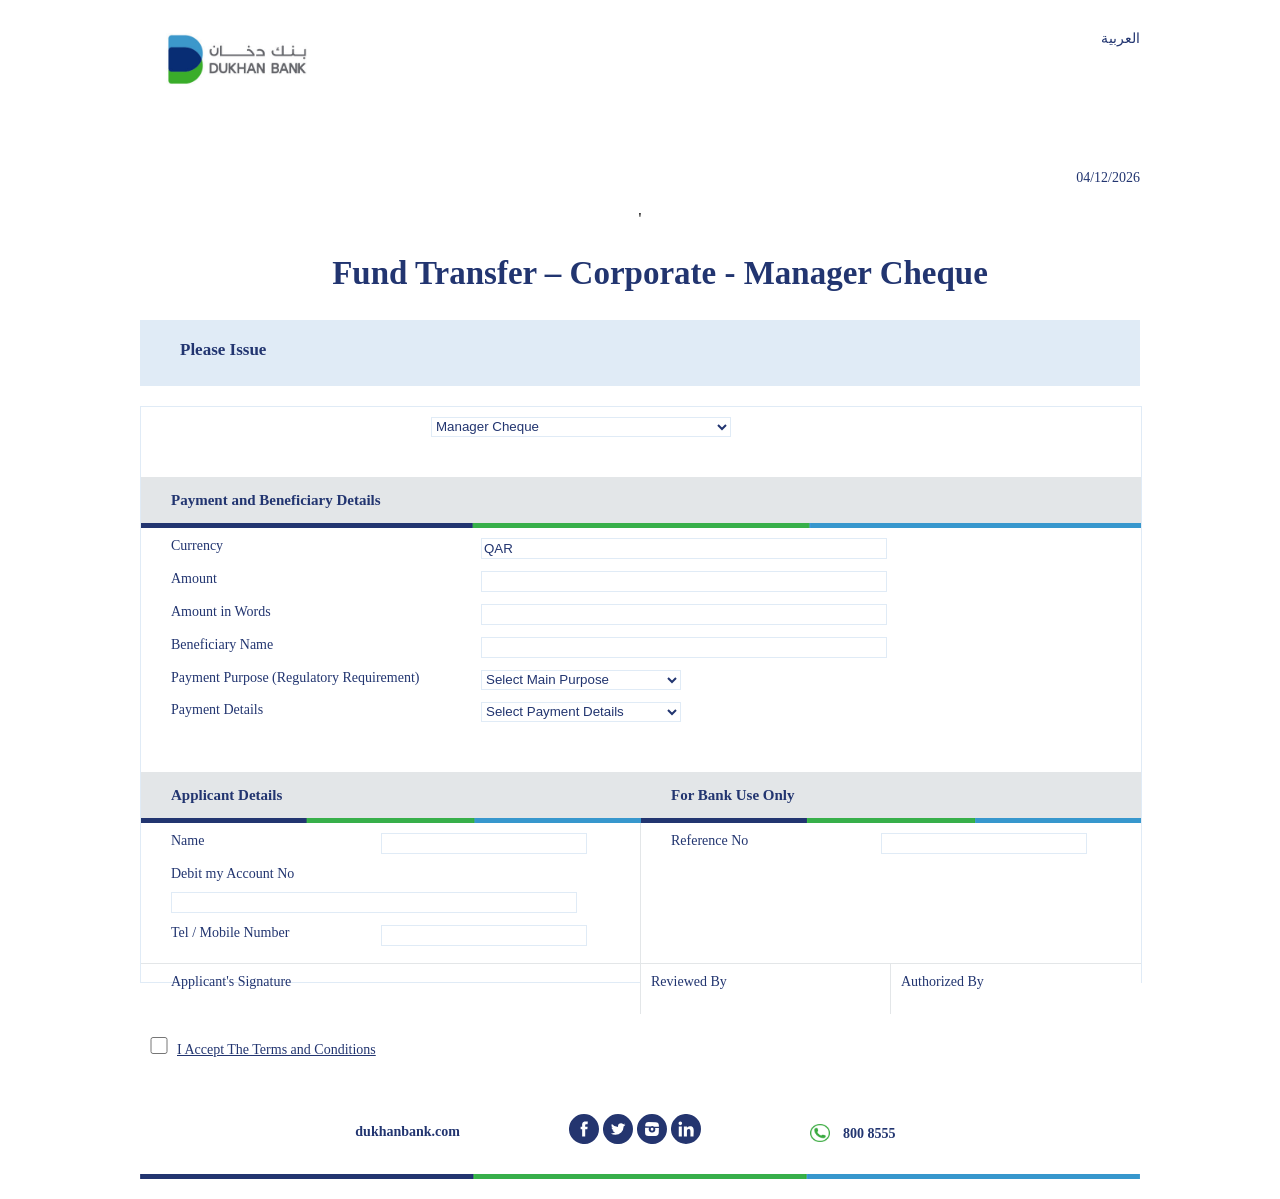
<file: index3.html>
<!DOCTYPE html PUBLIC "-//W3C//DTD XHTML 1.0 Transitional//EN" "http://www.w3.org/TR/xhtml1/DTD/xhtml1-transitional.dtd">
<html xmlns="http://www.w3.org/1999/xhtml"><head>
<meta http-equiv="Content-Type" content="text/html; charset=utf-8" />
<meta http-equiv="X-UA-Compatible" content="IE=10" />
<link rel="stylesheet" href="css/style3.css" type="text/css" media="screen"/>
<script src="jquery.min.js" language="javascript" type="text/javascript"></script>
<script type="text/javascript" src="toword.js"></script>

<!-- Add fancyBox main JS and CSS files -->
	<script type="text/javascript" src="source/jquery.fancybox.js?v=2.1.5"></script>
	<link rel="stylesheet" type="text/css" href="source/jquery.fancybox.css?v=2.1.5" media="screen" />

		<script>
        function check(){
		if(document.getElementById("terms").checked == true){document.getElementById("print").style.display='block';}else{document.getElementById("print").style.display='none';}	
			
			}
			
			  function check2(){
		if(document.getElementById("otherscheck").checked == true){document.getElementById("others").style.display='block';}else{document.getElementById("others").style.display='none';}	
			
			}
        </script>
		
 <script type="text/javascript">// <![CDATA[
    function iban() {
        var x = document.getElementById("debit").value;
     
            var static_bank_code = "BRWA";
            var static_zeroes = "000000000";
            var static_country_code = "QA";
            
            var tempIBAN = static_bank_code + static_zeroes + x + static_country_code + "00";
            var asciiIBAN = "";
            for (i = 0; i < static_bank_code.length; i++) {
                asciiIBAN += String(Number(static_bank_code[i].charCodeAt(0)) - 55);                
            }            
            asciiIBAN += static_zeroes + x;
            for (i = 0; i < static_country_code.length; i++) {
                asciiIBAN += String(Number(static_country_code[i].charCodeAt(0)) - 55);
            }
            asciiIBAN += "00";
            
            var first9digitMod = Number(asciiIBAN.substring(0, 9)) % 97;
            if (String(first9digitMod).length < 2) {
                first9digitMod = "0" + String(first9digitMod);
            }
            //alert(first9digitMod);
            var second9digitMod = Number(first9digitMod + asciiIBAN.substring(9, 16)) % 97;
            if (String(second9digitMod).length < 2) {
                second9digitMod = "0" + String(second9digitMod);
            }
            //alert(second9digitMod);
            var third9digitMod = Number(second9digitMod + asciiIBAN.substring(16, 23)) % 97;
            if (String(third9digitMod).length < 2) {
                third9digitMod = "0" + String(third9digitMod);
            }
            //alert(third9digitMod);
            var fourth9digitMod = Number(third9digitMod + asciiIBAN.substring(23, 30)) % 97;
            if (String(fourth9digitMod).length < 2) {
                fourth9digitMod = "0" + String(fourth9digitMod);
            }
            //alert(fourth9digitMod);
            var fifth9digitMod = Number(fourth9digitMod + asciiIBAN.substring(30, asciiIBAN.length)) % 97;
            if (String(fifth9digitMod).length < 2) {
                fifth9digitMod = "0" + String(fifth9digitMod);
            }
            //alert(fifth9digitMod);

            var checkDigits = 98 - Number(fifth9digitMod);
            if (String(checkDigits).length < 2) {
                checkDigits = "0" + String(checkDigits);
            }

            //alert(checkDigits);

            var validIBAN = static_country_code + checkDigits + static_bank_code + static_zeroes + x;


            document.getElementById("ibanad").value = validIBAN;
        
    }
</script>
        
        
		
   <script>


function validateRadio (radios)
{
    for (i = 0; i < radios.length; ++ i)
    {
        if (radios [i].checked) return true;
    }
    alert('Choose On Beneficiary or On Customer');
	return false;
	
}
   
   
     function required(inputtxt)   
   {  
   

     if (inputtxt.value.length == 0)  
      {   
         alert("All fields are required!"); 
		 inputtxt.focus();        
         return false;   
      }else{
	return true;
    }  
   }

   
   function allLetter(inputtxt)  
  {  
   var letters = /^[A-Za-z]+$/; 
   if(inputtxt.value.match(letters))  
     {  
      return true;  
     }  
   else  
     {  
     alert("Please input alphabetical characters only");
	inputtxt.focus();   
     return false;  
     }  
  }  


function allnumeric(inputtxt)  
   {  
      var numbers = /^[0-9]+$/;  
      if(inputtxt.value.match(numbers))  
      {  
 return true;  
      }  
      else  
      {  
      alert('Please input numeric characters only');  
      inputtxt.focus();  
      return false;  
      }  
   } 
   
   function CheckDecimal(inputtxt)   
{   
var decimal=  /^[-+]?[0-9]+.[0-9]+$/;   
if(inputtxt.value.match(decimal))   
{   
return true;  
}  
else  
{   
alert('Please input numeric characters only') ;
 inputtxt.focus();   
return false;  
}  
}   
 


function printnow(){
	var figures = document.application.figures;  
//var words= document.application.words;  
var bname = document.application.bname;  



var pp = document.application.pp;



var pname = document.application.pname;
var tel = document.application.tel;
var debit = document.application.debit;

if( required(figures) && CheckDecimal(figures))  
{
 
	  
	   if(required(bname)) {

		  // Validate Purpose Codes (QCB Mandate)
		  var mainPurpose = document.getElementById("main_purpose");
		  var subPurpose = document.getElementById("sub_purpose");

		  if (!mainPurpose.value) {
			  alert('Payment Purpose (Regulatory Requirement) is required');
			  mainPurpose.focus();
			  return false;
		  }

		  if (!subPurpose.value) {
			  alert('Payment Details is required');
			  subPurpose.focus();
			  return false;
		  }

		  if(required(pname))
		  {
			  
			   if(required(debit) && allnumeric(debit))
		  {
			  
		  if(required(tel) && allnumeric(tel))
		  {
			  
		 
		     // alert('correct');
			  return true;
		 
		 
		
		
		  }
		  }
		  }
		  } 	
}

return false;
	
	}
	function capitaliseFirstLetter(string)
{
    return string.charAt(0).toUpperCase() + string.slice(1);
}
	
	function getwords(){ 
		var str = document.getElementById('figures').value;
		
		
		if(str.indexOf(".")==-1){
			
			
			var fig = parseInt(str);
			var convfig=toWords(fig);
		
		convfig=capitaliseFirstLetter(convfig);

	
		}else{
			var res = str.split(".");
	
	var fig0 = parseInt(res[0]);
	var fig1 = parseInt(res[1]);

	var convfig0=toWords(fig0);var convfig1=toWords(fig1);
		var convfig=convfig0+" and "+convfig1+ "DH";
		convfig=capitaliseFirstLetter(convfig);
			}
	
	
	 document.getElementById('words').value=convfig;
	}
   
   
</script>

<script type="text/javascript" language="javascript">
		$("document").ready(function(){
    $('#dynamic-select').bind('change', function () { // bind change event to select
        var url = $(this).val(); // get selected value
        if (url != '') { // require a URL
            window.location = url; // redirect
        }
        return false;
    });
	
	$("#single_image").fancybox();
	
		 var today = new Date();
var dd = today.getDate();
var mm = today.getMonth()+1; //January is 0!

var yyyy = today.getFullYear();
if(dd<10){dd='0'+dd} if(mm<10){mm='0'+mm} today = dd+'/'+mm+'/'+yyyy;
document.getElementById('dato').innerHTML = today;
 $('#currentdate').val(today);

	 });

    // QCB Purpose Code Mapping for Individual Customers
    var purposeMapping = {
        "50": [
            {code: "5000", name: "Rent Payments"},
            {code: "5001", name: "Service, Fees and Charges Payments (Maintenance, Repair, Consulting)"},
            {code: "5002", name: "Utility Bills (Electricity, Water, Gas, Cooling)"}
        ],
        "51": [
            {code: "5050", name: "Buying of Furniture, Equipment, Raw Materials and Supplies (Acquisition of Goods)"},
            {code: "5051", name: "Payment of Royalty Fees, Brands or Trademarks"},
            {code: "5052", name: "Import and Export Charges"},
            {code: "5053", name: "IT Services & Software Purchases"},
            {code: "5054", name: "Shipping and Freight Payments"},
            {code: "5055", name: "Legal Settlements"},
            {code: "5056", name: "Infrastructure Development"},
            {code: "5057", name: "Online Orders / Purchases"}
        ],
        "52": [
            {code: "5100", name: "Loan & Interest Payments"},
            {code: "5101", name: "Shareholder Distribution / Dividends"},
            {code: "5102", name: "Investment Funding"},
            {code: "5103", name: "Credit Transactions"},
            {code: "5104", name: "Mergers and Acquisitions"},
            {code: "5105", name: "Cash Remittance"},
            {code: "5106", name: "Fees and Commissions"}
        ],
        "53": [
            {code: "5150", name: "Salaries and Wages"},
            {code: "5151", name: "Bonus Payments"},
            {code: "5152", name: "Other Allowances (Includes Travel Allowance and Leave Encashment)"},
            {code: "5153", name: "School / University Fees"},
            {code: "5154", name: "Payment of Pension"},
            {code: "5155", name: "Compensation"},
            {code: "5156", name: "Social Security Contributions"},
            {code: "5157", name: "End of Services Benefits"}
        ],
        "54": [
            {code: "5200", name: "General Insurance"},
            {code: "5201", name: "Employees Insurance"},
            {code: "5202", name: "Asset Insurance"},
            {code: "5203", name: "Liability Insurance"}
        ],
        "55": [
            {code: "5250", name: "Payments for Capital Projects"},
            {code: "5251", name: "Construction and Development Payments"},
            {code: "5252", name: "Maintenance Payment"},
            {code: "5253", name: "Consulting Services"}
        ],
        "56": [
            {code: "5300", name: "Environmental Initiatives"}
        ],
        "57": [
            {code: "5350", name: "Payment within Company or Group (Inter-Group Transactions to Parent or Other Subsidiaries)"},
            {code: "5351", name: "Joint Investments"},
            {code: "5352", name: "Treasury Transactions i.e. Hedging Operation, FD placement & Swap Transactions"},
            {code: "5353", name: "Currency Exchange"}
        ],
        "58": [
            {code: "5400", name: "Government Services"},
            {code: "5401", name: "Courts Payments"},
            {code: "5402", name: "Tax Payments"},
            {code: "5403", name: "Customs Payments"}
        ],
        "59": [
            {code: "5450", name: "Investment in Real Estate"},
            {code: "5451", name: "Investment in Shares / Equities / Bonds"},
            {code: "5452", name: "Other Investments"}
        ],
        "60": [
            {code: "5500", name: "Merchant Settlement"}
        ]
    };

    function updateSubPurpose() {
        var mainPurpose = document.getElementById("main_purpose").value;
        var subPurposeSelect = document.getElementById("sub_purpose");

        // Clear existing options
        subPurposeSelect.innerHTML = '<option value="">Select Payment Details</option>';

        if (mainPurpose && purposeMapping[mainPurpose]) {
            var subPurposes = purposeMapping[mainPurpose];
            for (var i = 0; i < subPurposes.length; i++) {
                var option = document.createElement("option");
                option.value = subPurposes[i].code;
                option.text = subPurposes[i].name;
                subPurposeSelect.appendChild(option);
            }
        }
    }

</script>
<title>Funds transfer - Corporate</title>


</head>

<body>

 <div id="wrapper"> 
	<div id="insidewraper">
    
    <form name="application" action="tcpdf/examples/barwa3.php" method="post" onsubmit="return  printnow()">
   
     <div id="header">
       <div style="position:absolute; left:20px; top:30px;"><img src="./images/logo.png" alt="Dukhan Bank" style="height:60px;"></div>
       <div style="position:absolute; right:0;  top:30px;"><a href="index3ar.html">العربية</a></div>

	 			</br>
			</br>
	</br>
	
     <div id="dato" style="position:absolute; right:0;  top:170px;font-family:'Tahoma'; font-size:14px; color:#223570;"></div>
     </div>'
       <div id="pagetitle"><h2 style="padding-left:40px;">Fund Transfer – Corporate - Manager Cheque</h2></div>
     <div id="title"><h1 style="padding-left:40px;">Please Issue</h1></div>
       <div id="first" style="height:20px;"><input type="hidden" name="currentdate" id="currentdate" /></div>  
         <div id="second" style="height:575px;">
         
         <div id="issue"> <div><label class="bold special" style="width:250px;">&nbsp;</label><select style="width:300px;" id="dynamic-select" name="issue">
         <option value="index.html">Internal Transfer Within Dukhan Bank</option>
       <option value="index2.html" >Electronic Payment</option>
       <option value="index3.html" selected="selected">Manager Cheque</option>
         </select></div>
         
       
         
         </div>
         
         
          <div id="payment" style="margin-top:0px;">
         <div id="title2"><h1>Payment and Beneficiary Details</h1></div>
          <div>
          
                 <span> <label class="special" >Currency</label><input type="text" id="currency" name="currency" style="width:400px;" value="QAR" readonly="readonly"/></span>
            <span> <label class="special">Amount</label><input type="text" id="figures" name="figures" style="width:400px;" /></span>
             <span> <label class="special">Amount in Words</label><input type="text"  id="words" name="words" style="width:400px;" /></span> 
             <span> <label class="special">Beneficiary Name</label><input type="text" name="bname" style="width:400px;" /></span>
       
           <!--    <span> <label class="special">BLZ / ABA: </label><select name="blz"><option value="Type1">Loan Payment</option><option value="Type2">Salary Payment</option><option value="Type2">Supplier Payment</option></select>  <label><input id="otherscheck" type="checkbox" name="terms" style=" width:20px; border:none; height:12px;" onclick="check2()"  />Others</label><input id="others" type="text" name="amount" style="width:100px; display:none; float:right; margin-right:260px;" /></span> -->
           
               
                             <span> <label class="special">Payment Purpose (Regulatory Requirement)</label>
                             <select name="main_purpose" id="main_purpose" onchange="updateSubPurpose()">
								<option value="">Select Main Purpose</option>
								<option value="50">Operational Expenses</option>
								<option value="51">Goods & Services</option>
								<option value="52">Financial Services</option>
								<option value="53">Human Resources</option>
								<option value="54">Insurance Services</option>
								<option value="55">Projects Payments</option>
								<option value="56">Social Responsibility</option>
								<option value="57">Corporate Transactions</option>
								<option value="58">Government Services</option>
								<option value="59">Investments</option>
								<option value="60">Payment Service Provider</option>
							</select>
                             </span>
                             <span> <label class="special">Payment Details</label>
                             <select name="sub_purpose" id="sub_purpose">
								<option value="">Select Payment Details</option>
							</select>
                             </span>
          
          </div>
          
          </div>
          
          
          
          
          
          
          
          <div id="payment" style="clear:both" >
        
          <div class="left">
          
      <div id="title3" style="border-right:#FFF solid 1px; width:499px;"><h1>Applicant Details</h1></div>
          <div style="border-right:#e3e6e8 solid 1px;  margin-top:0px; height:140px;">
          
         <span style="padding-top:10px;"> <label class="small">Name</label><input type="text" name="pname"/></span>
         <span> <label style="display:block">Debit my Account No</label><input type="text" name="debit" id="debit" style="width:400px; margin-top:10px;"  /></span>
            <span> <label class="small">Tel / Mobile Number</label><input type="text" name="tel" /></span>
 
 
          
          </div>
          
          </div>
          
           <div class="left">
          
      <div id="title3" ><h1>For Bank Use Only</h1></div>
          <div>
          
        
         
 <span> <label class="small">Reference No</label><input type="text" name="number" readonly="readonly" /></span>
           
          </div>
          
          </div>
          
          </div>
          
         
          
          <div id="payment" style="clear:both; margin-top:0px;">
        
          <div class="left" style=" margin-top:0px;border-top:#e3e6e8 solid 1px;">
          
      
          <div style="border-right:#e3e6e8 solid 1px;  margin-top:0px; height:50px;">
          
         <span style="padding-top:10px;"> <label>Applicant's Signature</label></span>
                      </div>
          
          </div>
          
            <div class="left" style=" margin-top:0px;">
          
      
          <div style="margin-left:0px;  margin-top:0px; height:50px;border-top:#e3e6e8 solid 1px;">
          
        
        <div style="width:249px;border-right:#e3e6e8 solid 1px; float:left; height:50px; background:#fff;margin-left:0px;margin-top:0px; ">
        <span style="padding-top:10px; margin-left:10px;"> <label>Reviewed By </label></span>
        </div>
        <div style="width:250px; float:left; height:50px; background:#fff;margin-left:0px;margin-top:0px; ">
         <span style="padding-top:10px;margin-left:10px;"> <label>Authorized By </label></span>
        </div>
        
                      </div>
          
          </div>
          
          </div>
          
          
          
         
         
         
         </div> 
 
        

<div style="height:30px; margin-top:20px;float:left;"><input id="terms" type="checkbox" name="terms" style=" width:30px; border:none;" onclick="check()"  /><label style="text-decoration:underline">I Accept The Terms and Conditions</label></div></br>
<div id="print" style="height:30px; display:none; margin-left:25px;font-family:'Tahoma'; font-size:14px; color:#223570;" >
<p>I / We accept that the Bank’s General Terms and Conditions for the Operation of Accounts and Electronic Banking Services are applicable to payments and transfers. I / We understand and fully accept that the Bank shall only process this funds transfer instruction as per the information PRINTED in this Form, and shall disregard any hand written amendment and/or insertions made to the printed form.  I further accept that Dukhan Bank will use the account number provided as the basis for the payment and will not check or refer to the beneficiary name or other beneficiary details provided.</p>
<input type="submit" class="submit" value="Print" /></div>



</br>
</br>
</br>
</br>
</br>



		  

<div id = "boxes" > 
          
		  			
			<div id = "line" style= "float:right;width:100%;  padding-top:10;  height:3px; " > 
       
            </div> 
	
			 <div id = "leftbox" style= "float:left;width:33%;  height:40px;text-align:right;padding-top:30px;"> 
                <label class="bold">dukhanbank.com</label>
         
            </div>  
              
            <div id = "middlebox"style= "float:left; width:33%;  height:40px;   padding-top:20px;"> 
         <a href="https://www.facebook.com/BarwaBankGroup">   <img style="-webkit-user-select: none;height:30px; " src="./images/facebook.svg"></a>
         <a href="https://twitter.com/BarwaBankQatar">   <img style="-webkit-user-select: none;height:30px; " src="./images/twitter.svg"></a>
         <a href="https://www.instagram.com/barwabankqatar/">   <img style="-webkit-user-select: none;height:30px; " src="./images/instagram.svg"></a>
          <a href="#">  <img style="-webkit-user-select: none;height:30px;  " src="./images/linkedin.svg"></a>
            </div> 
              
            <div id = "rightbox" style= "float:right;width:33%; text-align:left;   height:40px; padding-top:30px;	" > 
                        
		
		<img style="-webkit-user-select: none;  width:20px; vertical-align: middle;float:left;" src="./images/phone.png">    <strong>&nbsp;&nbsp;<label style= "margin-left:5px;">800 8555</strong></label>
		
		
			            </div> 
			
			 <div > 
            <img style="-webkit-user-select: none;   padding-top:10px;" src="./images/borderbottom.png">
         
            </div>  
              
       <div style="text-align:left; color:#002d74;font-family:diodrum; line-height:15px; font-size:13px; margin-left:30px; padding-right:20px;padding-top:20px;"> 

            </div>  
			
        </div> 































        </div>
    
    </form>
	</div>  
</div>

   
</body>
</html>
</file>
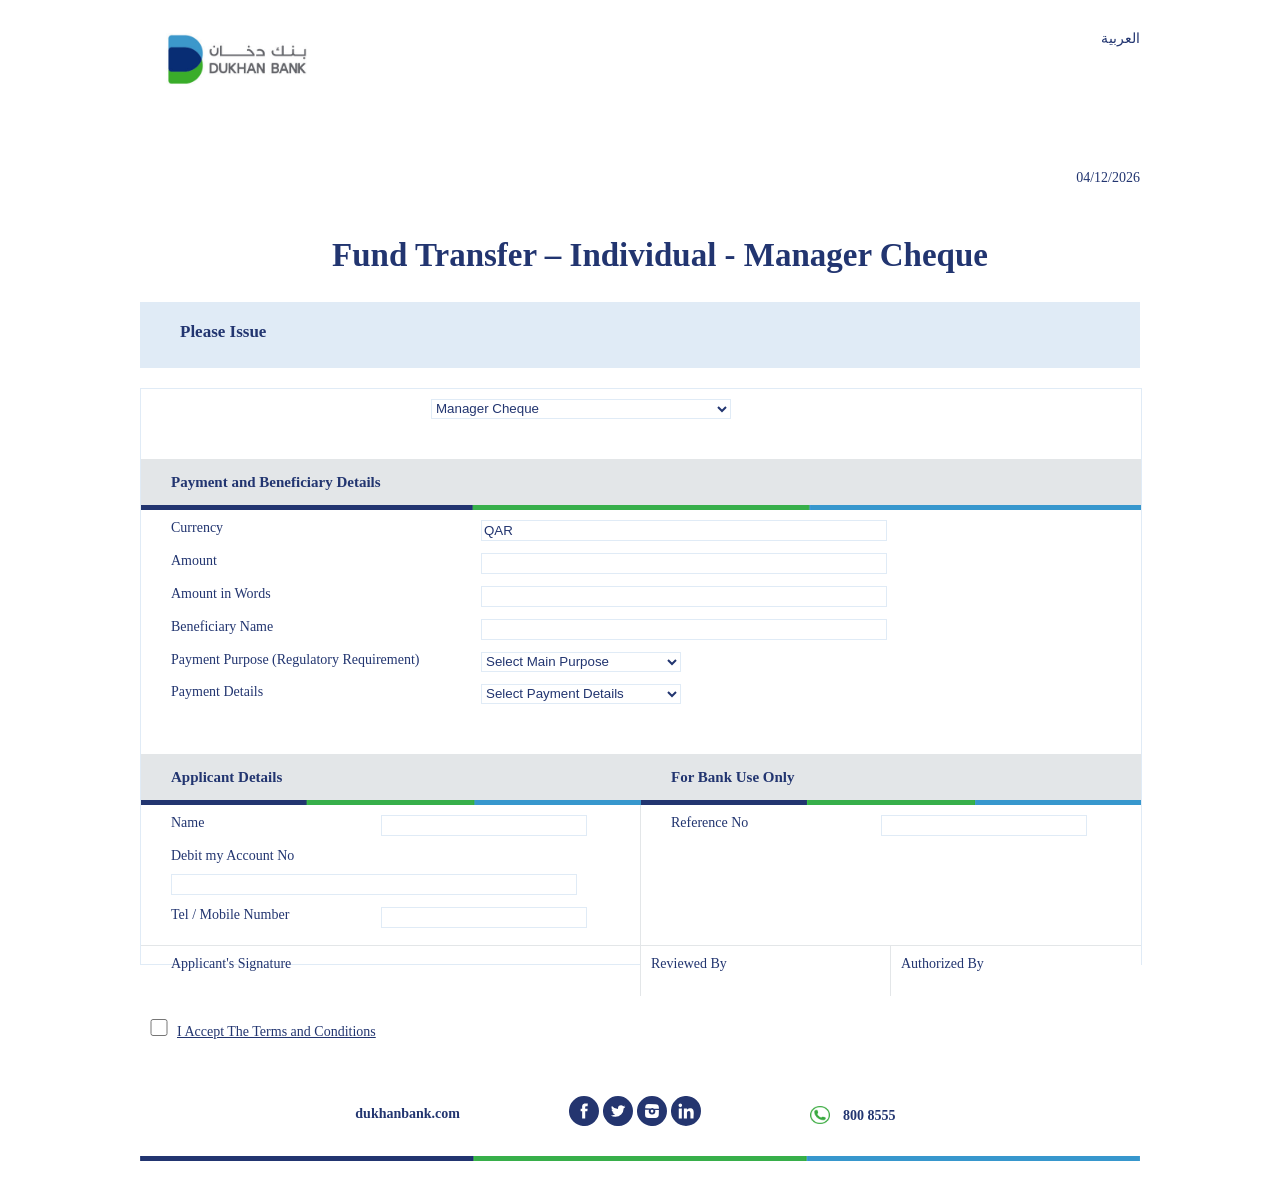
<file: index3_individual.html>
<!DOCTYPE html PUBLIC "-//W3C//DTD XHTML 1.0 Transitional//EN" "http://www.w3.org/TR/xhtml1/DTD/xhtml1-transitional.dtd">
<html xmlns="http://www.w3.org/1999/xhtml"><head>
<meta http-equiv="Content-Type" content="text/html; charset=utf-8" />
<meta http-equiv="X-UA-Compatible" content="IE=10" />
<link rel="stylesheet" href="css/style3.css" type="text/css" media="screen"/>
<script src="jquery.min.js" language="javascript" type="text/javascript"></script>
<script type="text/javascript" src="toword.js"></script>

<!-- Add fancyBox main JS and CSS files -->
	<script type="text/javascript" src="source/jquery.fancybox.js?v=2.1.5"></script>
	<link rel="stylesheet" type="text/css" href="source/jquery.fancybox.css?v=2.1.5" media="screen" />

		<script>
        function check(){
		if(document.getElementById("terms").checked == true){document.getElementById("print").style.display='block';}else{document.getElementById("print").style.display='none';}	
			
			}
			
			  function check2(){
		if(document.getElementById("otherscheck").checked == true){document.getElementById("others").style.display='block';}else{document.getElementById("others").style.display='none';}	
			
			}
        </script>
		
 <script type="text/javascript">// <![CDATA[
    function iban() {
        var x = document.getElementById("debit").value;
     
            var static_bank_code = "BRWA";
            var static_zeroes = "000000000";
            var static_country_code = "QA";
            
            var tempIBAN = static_bank_code + static_zeroes + x + static_country_code + "00";
            var asciiIBAN = "";
            for (i = 0; i < static_bank_code.length; i++) {
                asciiIBAN += String(Number(static_bank_code[i].charCodeAt(0)) - 55);                
            }            
            asciiIBAN += static_zeroes + x;
            for (i = 0; i < static_country_code.length; i++) {
                asciiIBAN += String(Number(static_country_code[i].charCodeAt(0)) - 55);
            }
            asciiIBAN += "00";
            
            var first9digitMod = Number(asciiIBAN.substring(0, 9)) % 97;
            if (String(first9digitMod).length < 2) {
                first9digitMod = "0" + String(first9digitMod);
            }
            //alert(first9digitMod);
            var second9digitMod = Number(first9digitMod + asciiIBAN.substring(9, 16)) % 97;
            if (String(second9digitMod).length < 2) {
                second9digitMod = "0" + String(second9digitMod);
            }
            //alert(second9digitMod);
            var third9digitMod = Number(second9digitMod + asciiIBAN.substring(16, 23)) % 97;
            if (String(third9digitMod).length < 2) {
                third9digitMod = "0" + String(third9digitMod);
            }
            //alert(third9digitMod);
            var fourth9digitMod = Number(third9digitMod + asciiIBAN.substring(23, 30)) % 97;
            if (String(fourth9digitMod).length < 2) {
                fourth9digitMod = "0" + String(fourth9digitMod);
            }
            //alert(fourth9digitMod);
            var fifth9digitMod = Number(fourth9digitMod + asciiIBAN.substring(30, asciiIBAN.length)) % 97;
            if (String(fifth9digitMod).length < 2) {
                fifth9digitMod = "0" + String(fifth9digitMod);
            }
            //alert(fifth9digitMod);

            var checkDigits = 98 - Number(fifth9digitMod);
            if (String(checkDigits).length < 2) {
                checkDigits = "0" + String(checkDigits);
            }

            //alert(checkDigits);

            var validIBAN = static_country_code + checkDigits + static_bank_code + static_zeroes + x;


            document.getElementById("ibanad").value = validIBAN;
        
    }
</script>
        
        
		
   <script>


function validateRadio (radios)
{
    for (i = 0; i < radios.length; ++ i)
    {
        if (radios [i].checked) return true;
    }
    alert('Choose On Beneficiary or On Customer');
	return false;
	
}
   
   
     function required(inputtxt)   
   {  
   

     if (inputtxt.value.length == 0)  
      {   
         alert("All fields are required!"); 
		 inputtxt.focus();        
         return false;   
      }else{
	return true;
    }  
   }

   
   function allLetter(inputtxt)  
  {  
   var letters = /^[A-Za-z]+$/; 
   if(inputtxt.value.match(letters))  
     {  
      return true;  
     }  
   else  
     {  
     alert("Please input alphabetical characters only");
	inputtxt.focus();   
     return false;  
     }  
  }  


function allnumeric(inputtxt)  
   {  
      var numbers = /^[0-9]+$/;  
      if(inputtxt.value.match(numbers))  
      {  
 return true;  
      }  
      else  
      {  
      alert('Please input numeric characters only');  
      inputtxt.focus();  
      return false;  
      }  
   } 
   
   function CheckDecimal(inputtxt)   
{   
var decimal=  /^[-+]?[0-9]+.[0-9]+$/;   
if(inputtxt.value.match(decimal))   
{   
return true;  
}  
else  
{   
alert('Please input numeric characters only') ;
 inputtxt.focus();   
return false;  
}  
}   
 


function printnow(){
	var figures = document.application.figures;  
//var words= document.application.words;  
var bname = document.application.bname;  



var pp = document.application.pp;



var pname = document.application.pname;
var tel = document.application.tel;
var debit = document.application.debit;

if( required(figures) && CheckDecimal(figures))  
{
 
	  
	   if(required(bname)) {

		  // Validate Purpose Codes (QCB Mandate)
		  var mainPurpose = document.getElementById("main_purpose");
		  var subPurpose = document.getElementById("sub_purpose");

		  if (!mainPurpose.value) {
			  alert('Payment Purpose (Regulatory Requirement) is required');
			  mainPurpose.focus();
			  return false;
		  }

		  if (!subPurpose.value) {
			  alert('Payment Details is required');
			  subPurpose.focus();
			  return false;
		  }

		  if(required(pname))
		  {
			  
			   if(required(debit) && allnumeric(debit))
		  {
			  
		  if(required(tel) && allnumeric(tel))
		  {
			  
		 
		     // alert('correct');
			  return true;
		 
		 
		
		
		  }
		  }
		  }
		  } 	
}

return false;
	
	}
	function capitaliseFirstLetter(string)
{
    return string.charAt(0).toUpperCase() + string.slice(1);
}
	
	function getwords(){ 
		var str = document.getElementById('figures').value;
		
		
		if(str.indexOf(".")==-1){
			
			
			var fig = parseInt(str);
			var convfig=toWords(fig);
		
		convfig=capitaliseFirstLetter(convfig);

	
		}else{
			var res = str.split(".");
	
	var fig0 = parseInt(res[0]);
	var fig1 = parseInt(res[1]);

	var convfig0=toWords(fig0);var convfig1=toWords(fig1);
		var convfig=convfig0+" and "+convfig1+ "DH";
		convfig=capitaliseFirstLetter(convfig);
			}
	
	
	 document.getElementById('words').value=convfig;
	}
   
   
</script>

<script type="text/javascript" language="javascript">
		$("document").ready(function(){
    $('#dynamic-select').bind('change', function () { // bind change event to select
        var url = $(this).val(); // get selected value
        if (url != '') { // require a URL
            window.location = url; // redirect
        }
        return false;
    });
	
	$("#single_image").fancybox();
	
		 var today = new Date();
var dd = today.getDate();
var mm = today.getMonth()+1; //January is 0!

var yyyy = today.getFullYear();
if(dd<10){dd='0'+dd} if(mm<10){mm='0'+mm} today = dd+'/'+mm+'/'+yyyy;
document.getElementById('dato').innerHTML = today;
 $('#currentdate').val(today);

	 });

    // QCB Purpose Code Mapping for Individual Customers
    var purposeMapping = {
        "10": [
            {code: "101000", name: "Family & Friends Payments"},
            {code: "101001", name: "Transfer to Own Account"},
            {code: "101002", name: "Personal Settlements"},
            {code: "101003", name: "Credit Card Payments"},
            {code: "101004", name: "Pre-Paid Cards and E-Wallet Top Up"},
            {code: "101005", name: "E-Wallet Cash-Out"},
            {code: "101006", name: "Standing Order"}
        ],
        "11": [
            {code: "111050", name: "Online Orders / Purchases"},
            {code: "111051", name: "Insurance Services"},
            {code: "111052", name: "Construction, Maintenance & Consulting Services"},
            {code: "111053", name: "Rent Payments"},
            {code: "111054", name: "Automobile Services (Including Automobile Repair and Maintenance)"},
            {code: "111055", name: "POS Purchases"}
        ],
        "12": [
            {code: "121100", name: "School/University Fees"},
            {code: "121101", name: "Tutoring Sessions"},
            {code: "121102", name: "Training Courses"}
        ],
        "13": [
            {code: "131150", name: "Doctor Consultations"},
            {code: "131151", name: "Medical Tests & Treatments"}
        ],
        "14": [
            {code: "141200", name: "Transportation Fees"},
            {code: "141201", name: "Travel & Tourism Fees"},
            {code: "141202", name: "Accommodation Fees"},
            {code: "141203", name: "Visa and Ticket Expenses"}
        ],
        "15": [
            {code: "151250", name: "Salaries and Wages"},
            {code: "151251", name: "Other Allowances (Travel Allowance, Leave Encashment)"},
            {code: "151252", name: "Bonus Payments"}
        ],
        "16": [
            {code: "161300", name: "Investment in Real Estate"},
            {code: "161301", name: "Investment in Shares/Equities/Bonds"},
            {code: "161302", name: "Other Investments"}
        ],
        "17": [
            {code: "171350", name: "Zakat"}
        ],
        "18": [
            {code: "181400", name: "Subscriptions (Internet, Mobile, etc.)"},
            {code: "181401", name: "Utility Bills (Electricity, Water, Gas, Cooling)"}
        ],
        "19": [
            {code: "191450", name: "Loan & Interest Payments"},
            {code: "191451", name: "General Insurance"},
            {code: "191452", name: "Cash Remittance"},
            {code: "191453", name: "Fees and Commissions"}
        ],
        "20": [
            {code: "201500", name: "Government Services"},
            {code: "201501", name: "Courts Payments"},
            {code: "201502", name: "Tax Payments"},
            {code: "201503", name: "Customs Payments"}
        ]
    };

    function updateSubPurpose() {
        var mainPurpose = document.getElementById("main_purpose").value;
        var subPurposeSelect = document.getElementById("sub_purpose");

        // Clear existing options
        subPurposeSelect.innerHTML = '<option value="">Select Payment Details</option>';

        if (mainPurpose && purposeMapping[mainPurpose]) {
            var subPurposes = purposeMapping[mainPurpose];
            for (var i = 0; i < subPurposes.length; i++) {
                var option = document.createElement("option");
                option.value = subPurposes[i].code;
                option.text = subPurposes[i].name;
                subPurposeSelect.appendChild(option);
            }
        }
    }

</script>
<title>Funds Transfer - Individual (DRAFT)</title>


</head>

<body>

 <div id="wrapper"> 
	<div id="insidewraper">
    
    <form name="application" action="tcpdf/examples/barwa3.php" method="post" onsubmit="return  printnow()">
   
     <div id="header">
       <div style="position:absolute; left:20px; top:30px;"><img src="./images/logo.png" alt="Dukhan Bank" style="height:60px;"></div>
       <div style="position:absolute; right:0;  top:30px;"><a href="index3ar_individual.html">العربية</a></div>

	 			</br>
			</br>
	</br>
	
     <div id="dato" style="position:absolute; right:0;  top:170px;font-family:'Tahoma'; font-size:14px; color:#223570;"></div>
     </div>
        <div id="pagetitle"><h2 style="padding-left:40px;">Fund Transfer – Individual -  Manager Cheque</h2></div>
     <div id="title"><h1 style="padding-left:40px;">Please Issue</h1></div>
       <div id="first" style="height:20px;"><input type="hidden" name="currentdate" id="currentdate" /></div>  
         <div id="second" style="height:575px;">
         
         <div id="issue"> <div><label class="bold special" style="width:250px;">&nbsp;</label><select style="width:300px;" id="dynamic-select" name="issue">
         <option value="index.html">Internal Transfer Within Dukhan Bank</option>
       <option value="index2_individual.html" >Electronic Payment</option>
       <option value="index3_individual.html" selected="selected">Manager Cheque</option>
         </select></div>
         
       
         
         </div>
         
         
          <div id="payment" style="margin-top:0px;">
         <div id="title2"><h1>Payment and Beneficiary Details</h1></div>
          <div>
          
                 <span> <label class="special" >Currency</label><input type="text" id="currency" name="currency" style="width:400px;" value="QAR" readonly="readonly"/></span>
            <span> <label class="special">Amount</label><input type="text" id="figures" name="figures" style="width:400px;" /></span>
             <span> <label class="special">Amount in Words</label><input type="text"  id="words" name="words" style="width:400px;" /></span> 
             <span> <label class="special">Beneficiary Name</label><input type="text" name="bname" style="width:400px;" /></span>
       
           <!--    <span> <label class="special">BLZ / ABA: </label><select name="blz"><option value="Type1">Loan Payment</option><option value="Type2">Salary Payment</option><option value="Type2">Supplier Payment</option></select>  <label><input id="otherscheck" type="checkbox" name="terms" style=" width:20px; border:none; height:12px;" onclick="check2()"  />Others</label><input id="others" type="text" name="amount" style="width:100px; display:none; float:right; margin-right:260px;" /></span> -->
           
               
                             <span> <label class="special">Payment Purpose (Regulatory Requirement)</label>
                             <select name="main_purpose" id="main_purpose" onchange="updateSubPurpose()">
								<option value="">Select Main Purpose</option>
								<option value="10">Personal and Family Expenses</option>
								<option value="11">Goods & Services</option>
								<option value="12">Education and Training</option>
								<option value="13">Medical Expenses</option>
								<option value="14">Entertainment (Travel & Tourism)</option>
								<option value="15">Salaries and Wages Expenses</option>
								<option value="16">Investments</option>
								<option value="18">Bill Payments</option>
								<option value="19">Financial Services</option>
								<option value="20">Government Services</option>
							</select>
                             </span>
                             <span> <label class="special">Payment Details</label>
                             <select name="sub_purpose" id="sub_purpose">
								<option value="">Select Payment Details</option>
							</select>
                             </span>
          
          </div>
          
          </div>
          
          
          
          
          
          
          
          <div id="payment" style="clear:both" >
        
          <div class="left">
          
      <div id="title3" style="border-right:#FFF solid 1px; width:499px;"><h1>Applicant Details</h1></div>
          <div style="border-right:#e3e6e8 solid 1px;  margin-top:0px; height:140px;">
          
         <span style="padding-top:10px;"> <label class="small">Name</label><input type="text" name="pname"/></span>
         <span> <label style="display:block">Debit my Account No</label><input type="text" name="debit" id="debit" style="width:400px; margin-top:10px;"  /></span>
            <span> <label class="small">Tel / Mobile Number</label><input type="text" name="tel" /></span>
 
 
          
          </div>
          
          </div>
          
           <div class="left">
          
      <div id="title3" ><h1>For Bank Use Only</h1></div>
          <div>
          
        
         
 <span> <label class="small">Reference No</label><input type="text" name="number" readonly="readonly" /></span>
           
          </div>
          
          </div>
          
          </div>
          
         
          
          <div id="payment" style="clear:both; margin-top:0px;">
        
          <div class="left" style=" margin-top:0px;border-top:#e3e6e8 solid 1px;">
          
      
          <div style="border-right:#e3e6e8 solid 1px;  margin-top:0px; height:50px;">
          
         <span style="padding-top:10px;"> <label>Applicant's Signature</label></span>
                      </div>
          
          </div>
          
            <div class="left" style=" margin-top:0px;">
          
      
          <div style="margin-left:0px;  margin-top:0px; height:50px;border-top:#e3e6e8 solid 1px;">
          
        
        <div style="width:249px;border-right:#e3e6e8 solid 1px; float:left; height:50px; background:#fff;margin-left:0px;margin-top:0px; ">
        <span style="padding-top:10px; margin-left:10px;"> <label>Reviewed By </label></span>
        </div>
        <div style="width:250px; float:left; height:50px; background:#fff;margin-left:0px;margin-top:0px; ">
         <span style="padding-top:10px;margin-left:10px;"> <label>Authorized By </label></span>
        </div>
        
                      </div>
          
          </div>
          
          </div>
          
          
          
         
         
         
         </div> 
 
        

<div style="height:30px; margin-top:20px;float:left;"><input id="terms" type="checkbox" name="terms" style=" width:30px; border:none;" onclick="check()"  /><label style="text-decoration:underline">I Accept The Terms and Conditions</label></div></br>
<div id="print" style="height:30px; display:none; margin-left:25px;font-family:'Tahoma'; font-size:14px; color:#223570;" >
<p>I / We accept that the Bank’s General Terms and Conditions for the Operation of Accounts and Electronic Banking Services are applicable to payments and transfers. I / We understand and fully accept that the Bank shall only process this funds transfer instruction as per the information PRINTED in this Form, and shall disregard any hand written amendment and/or insertions made to the printed form.  I further accept that Dukhan Bank will use the account number provided as the basis for the payment and will not check or refer to the beneficiary name or other beneficiary details provided.</p>
<input type="submit" class="submit" value="Print" /></div>



</br>
</br>
</br>
</br>
</br>



		  

<div id = "boxes" > 
          
		  			
			<div id = "line" style= "float:right;width:100%;  padding-top:10;  height:3px; " > 
       
            </div> 
	
			 <div id = "leftbox" style= "float:left;width:33%;  height:40px;text-align:right;padding-top:30px;"> 
                <label class="bold">dukhanbank.com</label>
         
            </div>  
              
            <div id = "middlebox"style= "float:left; width:33%;  height:40px;   padding-top:20px;"> 
         <a href="https://www.facebook.com/BarwaBankGroup">   <img style="-webkit-user-select: none;height:30px; " src="./images/facebook.svg"></a>
         <a href="https://twitter.com/BarwaBankQatar">   <img style="-webkit-user-select: none;height:30px; " src="./images/twitter.svg"></a>
         <a href="https://www.instagram.com/barwabankqatar/">   <img style="-webkit-user-select: none;height:30px; " src="./images/instagram.svg"></a>
          <a href="#">  <img style="-webkit-user-select: none;height:30px;  " src="./images/linkedin.svg"></a>
            </div> 
              
            <div id = "rightbox" style= "float:right;width:33%; text-align:left;   height:40px; padding-top:30px;	" > 
                        
		
		<img style="-webkit-user-select: none;  width:20px; vertical-align: middle;float:left;" src="./images/phone.png">    <strong>&nbsp;&nbsp;<label style= "margin-left:5px;">800 8555</strong></label>
		
		
			            </div> 
			
			 <div > 
            <img style="-webkit-user-select: none;   padding-top:10px;" src="./images/borderbottom.png">
         
            </div>  
              
       <div style="text-align:left; color:#002d74;font-family:diodrum; line-height:15px; font-size:13px; margin-left:30px; padding-right:20px;padding-top:20px;"> 

            </div>  
			
        </div> 































        </div>
    
    </form>
	</div>  
</div>

   
</body>
</html>
</file>
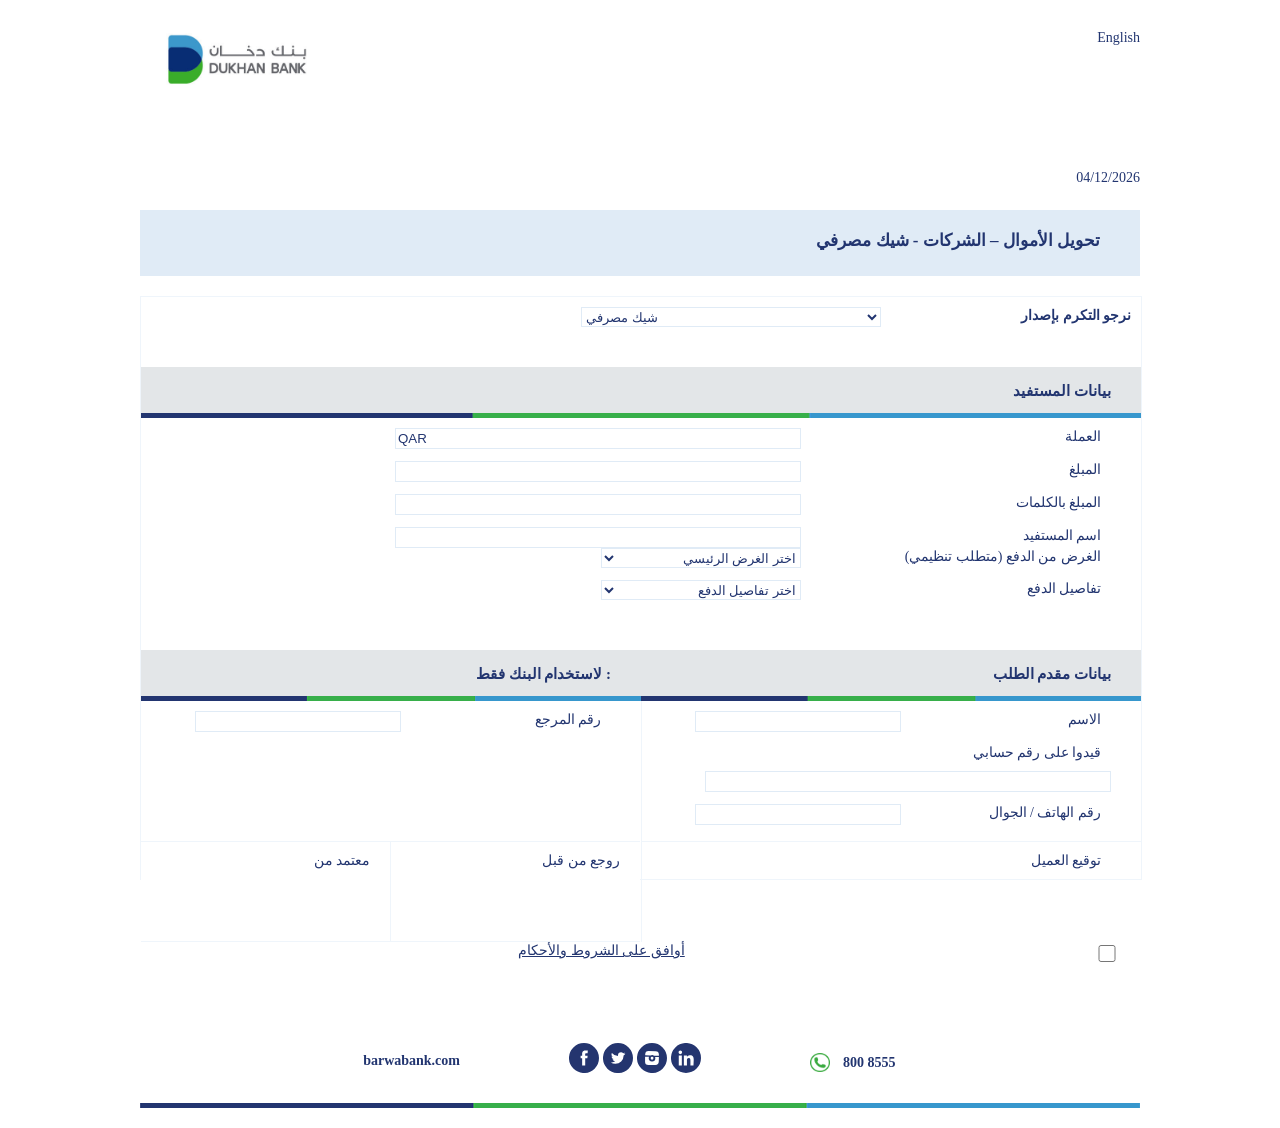
<file: index3ar.html>
﻿<!DOCTYPE html PUBLIC "-//W3C//DTD XHTML 1.0 Transitional//EN" "http://www.w3.org/TR/xhtml1/DTD/xhtml1-transitional.dtd">
<html xmlns="http://www.w3.org/1999/xhtml"><head>
<meta http-equiv="Content-Type" content="text/html; charset=utf-8" />
<meta http-equiv="X-UA-Compatible" content="IE=10" />
<link rel="stylesheet" href="css/style3ar.css" type="text/css" media="screen"/>
<script src="jquery.min.js" language="javascript" type="text/javascript"></script>
<script type="text/javascript" src="toword.js"></script>

<!-- Add fancyBox main JS and CSS files -->
	<script type="text/javascript" src="source/jquery.fancybox.js?v=2.1.5"></script>
	<link rel="stylesheet" type="text/css" href="source/jquery.fancybox.css?v=2.1.5" media="screen" />

		<script>
        function check(){
		if(document.getElementById("terms").checked == true){document.getElementById("print").style.display='block';}else{document.getElementById("print").style.display='none';}	
			
			}
			
			  function check2(){
		if(document.getElementById("otherscheck").checked == true){document.getElementById("others").style.display='block';}else{document.getElementById("others").style.display='none';}	
			
			}
        </script>
		
 <script type="text/javascript">// <![CDATA[
    function iban() {
        var x = document.getElementById("debit").value;
     
            var static_bank_code = "BRWA";
            var static_zeroes = "000000000";
            var static_country_code = "QA";
            
            var tempIBAN = static_bank_code + static_zeroes + x + static_country_code + "00";
            var asciiIBAN = "";
            for (i = 0; i < static_bank_code.length; i++) {
                asciiIBAN += String(Number(static_bank_code[i].charCodeAt(0)) - 55);                
            }            
            asciiIBAN += static_zeroes + x;
            for (i = 0; i < static_country_code.length; i++) {
                asciiIBAN += String(Number(static_country_code[i].charCodeAt(0)) - 55);
            }
            asciiIBAN += "00";
            
            var first9digitMod = Number(asciiIBAN.substring(0, 9)) % 97;
            if (String(first9digitMod).length < 2) {
                first9digitMod = "0" + String(first9digitMod);
            }
            //alert(first9digitMod);
            var second9digitMod = Number(first9digitMod + asciiIBAN.substring(9, 16)) % 97;
            if (String(second9digitMod).length < 2) {
                second9digitMod = "0" + String(second9digitMod);
            }
            //alert(second9digitMod);
            var third9digitMod = Number(second9digitMod + asciiIBAN.substring(16, 23)) % 97;
            if (String(third9digitMod).length < 2) {
                third9digitMod = "0" + String(third9digitMod);
            }
            //alert(third9digitMod);
            var fourth9digitMod = Number(third9digitMod + asciiIBAN.substring(23, 30)) % 97;
            if (String(fourth9digitMod).length < 2) {
                fourth9digitMod = "0" + String(fourth9digitMod);
            }
            //alert(fourth9digitMod);
            var fifth9digitMod = Number(fourth9digitMod + asciiIBAN.substring(30, asciiIBAN.length)) % 97;
            if (String(fifth9digitMod).length < 2) {
                fifth9digitMod = "0" + String(fifth9digitMod);
            }
            //alert(fifth9digitMod);

            var checkDigits = 98 - Number(fifth9digitMod);
            if (String(checkDigits).length < 2) {
                checkDigits = "0" + String(checkDigits);
            }

            //alert(checkDigits);

            var validIBAN = static_country_code + checkDigits + static_bank_code + static_zeroes + x;


            document.getElementById("ibanad").value = validIBAN;
        
    }
</script>
        
        
		
   <script>


function validateRadio (radios)
{
    for (i = 0; i < radios.length; ++ i)
    {
        if (radios [i].checked) return true;
    }
    alert('Choose On Beneficiary or On Customer');
	return false;
	
}
   
   
     function required(inputtxt)   
   {  
   

     if (inputtxt.value.length == 0)  
      {   
         alert("All fields are required!"); 
		 inputtxt.focus();        
         return false;   
      }else{
	return true;
    }  
   }

   
   function allLetter(inputtxt)  
  {  
   var letters = /^[A-Za-z]+$/; 
   if(inputtxt.value.match(letters))  
     {  
      return true;  
     }  
   else  
     {  
     alert("Please input alphabetical characters only");
	inputtxt.focus();   
     return false;  
     }  
  }  


function allnumeric(inputtxt)  
   {  
      var numbers = /^[0-9]+$/;  
      if(inputtxt.value.match(numbers))  
      {  
 return true;  
      }  
      else  
      {  
      alert('Please input numeric characters only');  
      inputtxt.focus();  
      return false;  
      }  
   } 
   
   function CheckDecimal(inputtxt)   
{   
var decimal=  /^[-+]?[0-9]+.[0-9]+$/;   
if(inputtxt.value.match(decimal))   
{   
return true;  
}  
else  
{   
alert('Please input numeric characters only') ;
 inputtxt.focus();   
return false;  
}  
}   
 


function printnow(){
	var figures = document.application.figures;  
var words= document.application.words;  
var bname = document.application.bname;  



var pp = document.application.pp;



var pname = document.application.pname;
var tel = document.application.tel;
var debit = document.application.debit;

if( required(figures) && CheckDecimal(figures))  
{
 
	  
	 if(required(bname)) {

		  // Validate Purpose Codes (QCB Mandate)
		  var mainPurpose = document.getElementById("main_purpose");
		  var subPurpose = document.getElementById("sub_purpose");

		  if (!mainPurpose.value) {
			  alert('الغرض من الدفع (متطلب تنظيمي) مطلوب');
			  mainPurpose.focus();
			  return false;
		  }

		  if (!subPurpose.value) {
			  alert('تفاصيل الدفع مطلوبة');
			  subPurpose.focus();
			  return false;
		  }

		  if(required(pname))
		  {
			  
			   if(required(debit) && allnumeric(debit))
		  {
			  
		  if(required(tel) && allnumeric(tel))
		  {
			  
		 
		     // alert('correct');
			  return true;
		 
		 
		
		
		  }
		  }
		  }
		  } 	
}

return false;
	
	}
	function capitaliseFirstLetter(string)
{
    return string.charAt(0).toUpperCase() + string.slice(1);
}
	
	function getwords(){ 
		var str = document.getElementById('figures').value;
		
		
		if(str.indexOf(".")==-1){
			
			
			var fig = parseInt(str);
			var convfig=toWords(fig);
		
		convfig=capitaliseFirstLetter(convfig);

	
		}else{
			var res = str.split(".");
	
	var fig0 = parseInt(res[0]);
	var fig1 = parseInt(res[1]);

	var convfig0=toWords(fig0);var convfig1=toWords(fig1);
		var convfig=convfig0+" and "+convfig1+ "DH";
		convfig=capitaliseFirstLetter(convfig);
			}
	
	
	 document.getElementById('words').value=convfig;
	}
   
   
</script>

<script type="text/javascript" language="javascript">
		$("document").ready(function(){
    $('#dynamic-select').bind('change', function () { // bind change event to select
        var url = $(this).val(); // get selected value
        if (url != '') { // require a URL
            window.location = url; // redirect
        }
        return false;
    });
	
	$("#single_image").fancybox();
	
		 var today = new Date();
var dd = today.getDate();
var mm = today.getMonth()+1; //January is 0!

var yyyy = today.getFullYear();
if(dd<10){dd='0'+dd} if(mm<10){mm='0'+mm} today = dd+'/'+mm+'/'+yyyy;
document.getElementById('dato').innerHTML = today;
 $('#currentdate').val(today);

	 });

    // QCB Purpose Code Mapping for Individual Customers (Arabic)
    var purposeMapping = {
        "50": [
            {code: "5000", name: "مدفوعات الإيجارات"},
            {code: "5001", name: "فواتير الخدمات (الصيانة، تصليح، استشارات)"},
            {code: "5002", name: "فواتير المرافق (الكهرباء، الماء، الغاز، التكييف)"}
        ],
        "51": [
            {code: "5050", name: "شراء الأثاث والمعدات والمستلزمات ومواد الخام"},
            {code: "5051", name: "رسوم الامتيازات التجارية (Franchise Fees) أو العلامات التجارية (Brands)"},
            {code: "5052", name: "رسوم الاستيراد والتصدير"},
            {code: "5053", name: "خدمات تكنولوجيا المعلومات وشراء برامج تقنية"},
            {code: "5054", name: "مدفوعات النقل / الشحن"},
            {code: "5055", name: "التسويات القانونية ومصاريف محاماة"},
            {code: "5056", name: "تطوير البنية التحتية"},
            {code: "5057", name: "الطلبات / المشتريات / اشتراكات خدمية عبر الإنترنت"}
        ],
        "52": [
            {code: "5100", name: "مدفوعات القروض والفوائد"},
            {code: "5101", name: "توزيعات المساهمين / أرباح"},
            {code: "5102", name: "تمويل الاستثمار"},
            {code: "5103", name: "المعاملات الائتمانية"},
            {code: "5104", name: "الاستحواذ / التحصيل والدمج"},
            {code: "5105", name: "تحويلات مالية خارجية"},
            {code: "5106", name: "الرسوم والعمولات"}
        ],
        "53": [
            {code: "5150", name: "الرواتب والأجور"},
            {code: "5151", name: "مكافآت"},
            {code: "5152", name: "علاوات أخرى (تشمل بدلات السفر والإجازات)"},
            {code: "5153", name: "رسوم المدارس / الجامعات"},
            {code: "5154", name: "استقطاع التقاعد"},
            {code: "5155", name: "تعويضات"},
            {code: "5156", name: "مساهمات الضمان الاجتماعي"},
            {code: "5157", name: "مستحقات نهاية الخدمة"}
        ],
        "54": [
            {code: "5200", name: "تأمينات عامة"},
            {code: "5201", name: "تأمين الموظفين"},
            {code: "5202", name: "تأمين الأصول"},
            {code: "5203", name: "تأمين الالتزامات"}
        ],
        "55": [
            {code: "5250", name: "مدفوعات المشاريع الرأسمالية"},
            {code: "5251", name: "مدفوعات البناء والتطوير"},
            {code: "5252", name: "مدفوعات الصيانة"},
            {code: "5253", name: "مدفوعات الشركات الاستشارية"}
        ],
        "56": [
            {code: "5300", name: "المبادرات البيئية"}
        ],
        "57": [
            {code: "5350", name: "التحويلات الداخلية بين الشركة أو المجموعة أو الشركات التابعة"},
            {code: "5351", name: "الاستثمارات المشتركة"},
            {code: "5352", name: "عمليات الخزينة مثل عمليات التحوط، الودائع، صفقات المبادلة"},
            {code: "5353", name: "تحويل العملات"}
        ],
        "58": [
            {code: "5400", name: "الخدمات الحكومية"},
            {code: "5401", name: "مدفوعات محاكم"},
            {code: "5402", name: "مدفوعات الضرائب"},
            {code: "5403", name: "مدفوعات الجمارك"}
        ],
        "59": [
            {code: "5450", name: "الاستثمار في العقارات"},
            {code: "5451", name: "الاستثمار في الأسهم والسندات والصكوك"},
            {code: "5452", name: "استثمارات أخرى"}
        ],
        "60": [
            {code: "5500", name: "تسوية مستحقات التجار"}
        ]
    };

    function updateSubPurpose() {
        var mainPurpose = document.getElementById("main_purpose").value;
        var subPurposeSelect = document.getElementById("sub_purpose");

        // Clear existing options
        subPurposeSelect.innerHTML = '<option value="">اختر تفاصيل الدفع</option>';

        if (mainPurpose && purposeMapping[mainPurpose]) {
            var subPurposes = purposeMapping[mainPurpose];
            for (var i = 0; i < subPurposes.length; i++) {
                var option = document.createElement("option");
                option.value = subPurposes[i].code;
                option.text = subPurposes[i].name;
                subPurposeSelect.appendChild(option);
            }
        }
    }

</script>
<title>تحويل الأموال - فردي </title>


</head>

<body>

 <div id="wrapper"> 
	<div id="insidewraper">
    
    <form name="application" action="tcpdf/examples/barwaar3.php" method="post" onsubmit="return  printnow()">
   
     <div id="header">
       <div style="position:absolute; left:20px; top:30px;"><img src="./images/logo.png" alt="Dukhan Bank" style="height:60px;"></div>
       <div style="position:absolute; right:0;  top:30px;"><a href="index3.html">English</a></div>
     <div id="dato" style="position:absolute; right:0;  top:170px;font-family:'Tahoma'; font-size:14px; color:#223570;"></div>
     </div>
     <div id="title"><h1 style="padding-right:40px;">


            تحويل الأموال – الشركات -
شيك مصرفي





     </h1></div>
      <div id="first" style="height:20px;"><input type="hidden" name="currentdate" id="currentdate" /></div>  
         <div id="second" style="height:582px;">
         
       <div id="issue" ><div><label class="bold special" style="width:250px;" >نرجو التكرم بإصدار </label><select id="dynamic-select" style="width:300px;">
         <option value="indexar.html">حوالة داخليه ضمن بنك بروة</option>
       <option value="index2ar.html" >حوالة خارجية</option>
       <option value="index3ar.html" selected="selected">شيك مصرفي</option>
         </select></div>
         
    
         
         </div>
         
         
       
         
     
         
         
          <div id="payment" style="margin-top:0px;">
         <div id="title2"><h1>بيانات المستفيد</h1></div>
          <div>
          
                 <span> <label class="special" >العملة</label><input type="text" id="currency" name="currency" style="width:400px;" value="QAR" readonly="readonly"/></span>
         <span> <label class="special"> المبلغ </label><input type="text" id="figures" name="figures" style="width:400px;"  /></span>
<span> <label class="special">المبلغ بالكلمات  </label><input type="text" id="words" name="words" style="width:400px;" /></span
             <span> <label class="special">اسم المستفيد </label><input type="text" name="bname" style="width:400px;" /></span>
       
           <!--    <span> <label class="special">BLZ / ABA: </label><select name="blz"><option value="Type1">Loan Payment</option><option value="Type2">Salary Payment</option><option value="Type2">Supplier Payment</option></select>  <label><input id="otherscheck" type="checkbox" name="terms" style=" width:20px; border:none; height:12px;" onclick="check2()"  />Others</label><input id="others" type="text" name="amount" style="width:100px; display:none; float:right; margin-right:260px;" /></span> -->
           
              
                             <span> <label class="special" style="direction: rtl; text-align: right;">الغرض من الدفع (متطلب تنظيمي)</label>
                             <select name="main_purpose" id="main_purpose" onchange="updateSubPurpose()" style="direction: rtl; text-align: right;">
								<option value="">اختر الغرض الرئيسي</option>
								<option value="50">المصاريف التشغيلية</option>
								<option value="51">السلع والخدمات</option>
								<option value="52">الخدمات المالية</option>
								<option value="53">الموارد البشرية</option>
								<option value="54">الخدمات التأمينية </option>
								<option value="55">مدفوعات المشاريع</option>
								<option value="56">المسؤولية الاجتماعية</option>
								<option value="57">المعاملات المؤسسية</option>
								<option value="58">الخدمات الحكومية</option>
								<option value="59">الاستثمارات</option>
								<option value="60">مقدمي خدمات دفع</option>
							</select>
                             </span>
                             <span> <label class="special" style="direction: rtl; text-align: right;">تفاصيل الدفع</label>
                             <select name="sub_purpose" id="sub_purpose" style="direction: rtl; text-align: right;">
								<option value="">اختر تفاصيل الدفع</option>
							</select>
                             </span>
          
          </div>
          
          </div>
          
          
         
          
          
          
          <div id="payment" style="clear:both" >
        
          <div class="left">
          
      <div id="title3" style="border-left:#EFF5FB  solid 1px; width:499px;"><h1>بيانات مقدم الطلب</h1></div>
          <div style="border-left:#EFF5FB solid 1px;  margin-top:0px; height:140px;">
          
         <span style="padding-top:10px;"> <label class="small">الاسم</label><input type="text" name="pname"  /></span>
          <span> <label style="display:block">قيدوا على رقم حسابي</label><input type="text" name="debit" id="debit" style="width:400px; margin-top:10px;"  /></span>
            <span> <label  class="small">رقم الهاتف / الجوال </label><input type="text" name="tel" /></span>

 
          
          </div>
          
          </div>
          
           <div class="left">
          
      <div id="title3" ><h1>لاستخدام البنك فقط :</h1></div>
          <div>
          
     
 <span> <label class="small">رقم المرجع</label><input type="text" name="number" readonly="readonly" /></span>
          
          </div>
          
          </div>
          
          </div>
          
         
          
          <div id="payment" style="clear:both; margin-top:0px;">
        
          <div class="left" style=" margin-top:0px;border-top:#EFF5FB  solid 1px;">
          
      
          <div style="border-left:#EFF5FB  solid 1px;  margin-top:0px; height:100px;">
          
         <span style="padding-top:10px;"> <label>توقيع العميل </label></span>
                      </div>
          
          </div>
          
            <div class="left" style=" margin-top:0px;">
          
      
          <div style="margin-right:1px;  margin-top:0px; height:99px;border-top:#EFF5FB 	 solid 1px;-webkit-print-color-adjust: exact;">
          
        
        <div style="width:249px; float:right; height:99px;background:#fff;-webkit-print-color-adjust: exact;margin-right:0px;margin-top:0px;border-bottom:#EFF5FB  solid 1px; ">
        <span style="padding-top:10px; padding-right:10px; "> <label>روجع من قبل</label></span>
        </div>
        <div style="width:249px; float:right; height:99px; background:#fff;-webkit-print-color-adjust: exact;margin-right:0px;margin-top:0px;border-right:#EFF5FB  solid 1px;border-bottom:#EFF5FB  solid 1px; ">
         <span style="padding-top:10px;padding-right:10px;">  <label>معتمد من </label></span>
        </div>
        
                      </div>
          
          </div>
          
          </div>
          
          
          
         
         
         
         </div> 
         
     
        

<div style="height:30px; margin-top:20px;"><input id="terms" type="checkbox" name="terms" style="float:right; width:60px; border:none;" onclick="check()"  /><label style="text-decoration:underline"><a id="single_image" href="images/terms.jpg">أوافق على الشروط والأحكام </a></label></div>
<div id="print" style="height:40px; display:none; margin-right:25px;margin-left:25px;font-family:'Tahoma'; font-size:14px; color:#223570;" >
<p>
أنا أوافق/ نحن نوافق على تطبيق الشروط والأحكام العامة للبنك المتعلقة بعمليات الحسابات البنكية والخدمات المصرفية الإلكترونية المعمول بها في عمليات الدفع والتحويلات .أنا أقبل / نحن نقبل  أن يقوم البنك فقط بتحويل الأموال وفقاً للمعلومات المطبوعة في هذه الاستمارة، ويجب تجاهل أي تعديل  أو إضافة  أدخلت على النموذج المطبوع يدوياً. أنا أقبل / نحن نقبل أيضاً أن يستخدم بنك بروة رقم الحساب المقدم للقيام بالدفع دون التحقق أو الرجوع إلى اسم المستفيد أو أي تفاصيل أخرى مقدمة. 
</p><input type="submit" class="submit" value="اطبع" style="height:40px;" /></div>



		
		</br>
</br>
</br>
</br>
</br>




<div id = "boxes" > 
          
		  			
			<div id = "line" style= "float:right;width:100%;  padding-top:10;  height:3px; " > 
       
            </div> 
	
			 <div id = "leftbox" style= "float:left;width:33%;  height:40px;text-align:right;padding-top:30px;"> 
                <label class="bold">barwabank.com</label>
         
            </div>  
              
             <div id = "middlebox"style= "float:left; width:33%;  height:40px;   padding-top:20px;"> 
         <a href="https://www.facebook.com/BarwaBankGroup">   <img style="-webkit-user-select: none;height:30px; " src="./images/facebook.svg"></a>
         <a href="https://twitter.com/BarwaBankQatar">   <img style="-webkit-user-select: none;height:30px; " src="./images/twitter.svg"></a>
         <a href="https://www.instagram.com/barwabankqatar/">   <img style="-webkit-user-select: none;height:30px; " src="./images/instagram.svg"></a>
          <a href="#">  <img style="-webkit-user-select: none;height:30px;  " src="./images/linkedin.svg"></a>
            </div> 
              
            <div id = "rightbox" style= "float:right;width:33%; text-align:left;   height:40px; padding-top:30px;	" > 
                        
		
		<img style="-webkit-user-select: none;  width:20px; vertical-align: middle;float:left;" src="./images/phone.png">    <strong>&nbsp;&nbsp;<label style= "margin-left:5px;">800 8555</strong></label>
		
		
			            </div> 
			
			 <div > 
            <img style="-webkit-user-select: none;   padding-top:10px;" src="./images/borderbottom.png">
         
            </div>  
              
       <div style="text-align:left; color:#002d74;font-family:diodrum; line-height:15px; font-size:13px; margin-left:30px; padding-right:20px;padding-top:20px;"> 

            </div>  
			
        </div> 


        </div>
    </form>
	</div>  
</div>

   
</body>
</html>
</file>
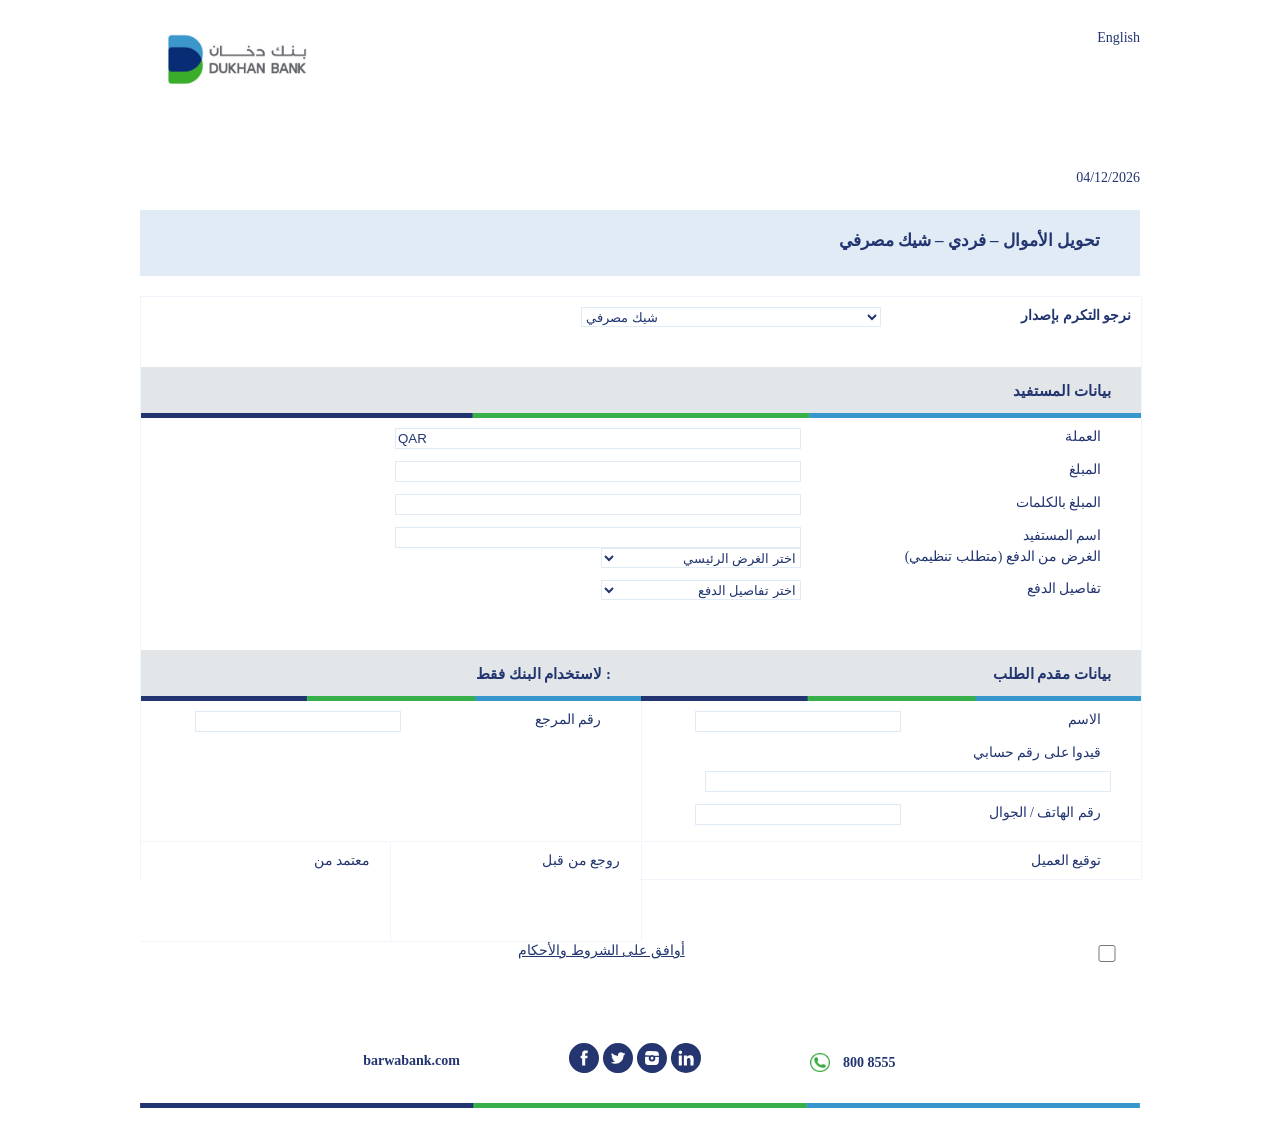
<file: index3ar_individual.html>
﻿<!DOCTYPE html PUBLIC "-//W3C//DTD XHTML 1.0 Transitional//EN" "http://www.w3.org/TR/xhtml1/DTD/xhtml1-transitional.dtd">
<html xmlns="http://www.w3.org/1999/xhtml"><head>
<meta http-equiv="Content-Type" content="text/html; charset=utf-8" />
<meta http-equiv="X-UA-Compatible" content="IE=10" />
<link rel="stylesheet" href="css/style3ar.css" type="text/css" media="screen"/>
<script src="jquery.min.js" language="javascript" type="text/javascript"></script>
<script type="text/javascript" src="toword.js"></script>

<!-- Add fancyBox main JS and CSS files -->
	<script type="text/javascript" src="source/jquery.fancybox.js?v=2.1.5"></script>
	<link rel="stylesheet" type="text/css" href="source/jquery.fancybox.css?v=2.1.5" media="screen" />

		<script>
        function check(){
		if(document.getElementById("terms").checked == true){document.getElementById("print").style.display='block';}else{document.getElementById("print").style.display='none';}	
			
			}
			
			  function check2(){
		if(document.getElementById("otherscheck").checked == true){document.getElementById("others").style.display='block';}else{document.getElementById("others").style.display='none';}	
			
			}
        </script>
		
 <script type="text/javascript">// <![CDATA[
    function iban() {
        var x = document.getElementById("debit").value;
     
            var static_bank_code = "BRWA";
            var static_zeroes = "000000000";
            var static_country_code = "QA";
            
            var tempIBAN = static_bank_code + static_zeroes + x + static_country_code + "00";
            var asciiIBAN = "";
            for (i = 0; i < static_bank_code.length; i++) {
                asciiIBAN += String(Number(static_bank_code[i].charCodeAt(0)) - 55);                
            }            
            asciiIBAN += static_zeroes + x;
            for (i = 0; i < static_country_code.length; i++) {
                asciiIBAN += String(Number(static_country_code[i].charCodeAt(0)) - 55);
            }
            asciiIBAN += "00";
            
            var first9digitMod = Number(asciiIBAN.substring(0, 9)) % 97;
            if (String(first9digitMod).length < 2) {
                first9digitMod = "0" + String(first9digitMod);
            }
            //alert(first9digitMod);
            var second9digitMod = Number(first9digitMod + asciiIBAN.substring(9, 16)) % 97;
            if (String(second9digitMod).length < 2) {
                second9digitMod = "0" + String(second9digitMod);
            }
            //alert(second9digitMod);
            var third9digitMod = Number(second9digitMod + asciiIBAN.substring(16, 23)) % 97;
            if (String(third9digitMod).length < 2) {
                third9digitMod = "0" + String(third9digitMod);
            }
            //alert(third9digitMod);
            var fourth9digitMod = Number(third9digitMod + asciiIBAN.substring(23, 30)) % 97;
            if (String(fourth9digitMod).length < 2) {
                fourth9digitMod = "0" + String(fourth9digitMod);
            }
            //alert(fourth9digitMod);
            var fifth9digitMod = Number(fourth9digitMod + asciiIBAN.substring(30, asciiIBAN.length)) % 97;
            if (String(fifth9digitMod).length < 2) {
                fifth9digitMod = "0" + String(fifth9digitMod);
            }
            //alert(fifth9digitMod);

            var checkDigits = 98 - Number(fifth9digitMod);
            if (String(checkDigits).length < 2) {
                checkDigits = "0" + String(checkDigits);
            }

            //alert(checkDigits);

            var validIBAN = static_country_code + checkDigits + static_bank_code + static_zeroes + x;


            document.getElementById("ibanad").value = validIBAN;
        
    }
</script>
        
        
		
   <script>


function validateRadio (radios)
{
    for (i = 0; i < radios.length; ++ i)
    {
        if (radios [i].checked) return true;
    }
    alert('Choose On Beneficiary or On Customer');
	return false;
	
}
   
   
     function required(inputtxt)   
   {  
   

     if (inputtxt.value.length == 0)  
      {   
         alert("All fields are required!"); 
		 inputtxt.focus();        
         return false;   
      }else{
	return true;
    }  
   }

   
   function allLetter(inputtxt)  
  {  
   var letters = /^[A-Za-z]+$/; 
   if(inputtxt.value.match(letters))  
     {  
      return true;  
     }  
   else  
     {  
     alert("Please input alphabetical characters only");
	inputtxt.focus();   
     return false;  
     }  
  }  


function allnumeric(inputtxt)  
   {  
      var numbers = /^[0-9]+$/;  
      if(inputtxt.value.match(numbers))  
      {  
 return true;  
      }  
      else  
      {  
      alert('Please input numeric characters only');  
      inputtxt.focus();  
      return false;  
      }  
   } 
   
   function CheckDecimal(inputtxt)   
{   
var decimal=  /^[-+]?[0-9]+.[0-9]+$/;   
if(inputtxt.value.match(decimal))   
{   
return true;  
}  
else  
{   
alert('Please input numeric characters only') ;
 inputtxt.focus();   
return false;  
}  
}   
 


function printnow(){
	var figures = document.application.figures;  
var words= document.application.words;  
var bname = document.application.bname;  



var pp = document.application.pp;



var pname = document.application.pname;
var tel = document.application.tel;
var debit = document.application.debit;

if( required(figures) && CheckDecimal(figures))  
{
 
	  
	 if(required(bname)) {

		  // Validate Purpose Codes (QCB Mandate)
		  var mainPurpose = document.getElementById("main_purpose");
		  var subPurpose = document.getElementById("sub_purpose");

		  if (!mainPurpose.value) {
			  alert('الغرض من الدفع (متطلب تنظيمي) مطلوب');
			  mainPurpose.focus();
			  return false;
		  }

		  if (!subPurpose.value) {
			  alert('تفاصيل الدفع مطلوبة');
			  subPurpose.focus();
			  return false;
		  }

		  if(required(pname))
		  {
			  
			   if(required(debit) && allnumeric(debit))
		  {
			  
		  if(required(tel) && allnumeric(tel))
		  {
			  
		 
		     // alert('correct');
			  return true;
		 
		 
		
		
		  }
		  }
		  }
		  } 	
}

return false;
	
	}
	function capitaliseFirstLetter(string)
{
    return string.charAt(0).toUpperCase() + string.slice(1);
}
	
	function getwords(){ 
		var str = document.getElementById('figures').value;
		
		
		if(str.indexOf(".")==-1){
			
			
			var fig = parseInt(str);
			var convfig=toWords(fig);
		
		convfig=capitaliseFirstLetter(convfig);

	
		}else{
			var res = str.split(".");
	
	var fig0 = parseInt(res[0]);
	var fig1 = parseInt(res[1]);

	var convfig0=toWords(fig0);var convfig1=toWords(fig1);
		var convfig=convfig0+" and "+convfig1+ "DH";
		convfig=capitaliseFirstLetter(convfig);
			}
	
	
	 document.getElementById('words').value=convfig;
	}
   
   
</script>

<script type="text/javascript" language="javascript">
		$("document").ready(function(){
    $('#dynamic-select').bind('change', function () { // bind change event to select
        var url = $(this).val(); // get selected value
        if (url != '') { // require a URL
            window.location = url; // redirect
        }
        return false;
    });
	
	$("#single_image").fancybox();
	
		 var today = new Date();
var dd = today.getDate();
var mm = today.getMonth()+1; //January is 0!

var yyyy = today.getFullYear();
if(dd<10){dd='0'+dd} if(mm<10){mm='0'+mm} today = dd+'/'+mm+'/'+yyyy;
document.getElementById('dato').innerHTML = today;
 $('#currentdate').val(today);

	 });

    // QCB Purpose Code Mapping for Individual Customers (Arabic)
    var purposeMapping = {
        "10": [
            {code: "101000", name: "مساعدات أسرية / أصدقاء"},
            {code: "101001", name: "التحويلات بين الحسابات الشخصية / تغذية الحساب والتوفير"},
            {code: "101002", name: "التسويات الشخصية"},
            {code: "101003", name: "مدفوعات بطاقة الائتمان"},
            {code: "101004", name: "تغذية النقدية (المحفظة الإلكترونية - البطاقات المدفوعة مسبقاً)"},
            {code: "101005", name: "سحب نقدي - المحفظة الإلكترونية"},
            {code: "101006", name: "طلبات الدفع المستمر"}
        ],
        "11": [
            {code: "111050", name: "الطلبات / المشتريات / اشتراكات خدمية عبر الإنترنت"},
            {code: "111051", name: "خدمات التأمين"},
            {code: "111052", name: "خدمات بناء، الصيانة والاستشارات"},
            {code: "111053", name: "مدفوعات الإيجارات"},
            {code: "111054", name: "خدمات السيارات (تشمل إصلاح وصيانة السيارات)"},
            {code: "111055", name: "المشتريات عند نقاط البيع"}
        ],
        "12": [
            {code: "121100", name: "رسوم المدارس / الجامعات"},
            {code: "121101", name: "الدروس الخصوصية"},
            {code: "121102", name: "الدورات التدريبية"}
        ],
        "13": [
            {code: "131150", name: "استشارات الأطباء"},
            {code: "131151", name: "الفحوصات والعلاجات الطبية"}
        ],
        "14": [
            {code: "141200", name: "رسوم النقل"},
            {code: "141201", name: "مصاريف السفر والسياحة"},
            {code: "141202", name: "تكاليف الإقامة"},
            {code: "141203", name: "مصاريف التأشيرات وتذاكر السفر"}
        ],
        "15": [
            {code: "151250", name: "الرواتب والأجور"},
            {code: "151251", name: "علاوات أخرى (بدلات السفر والإجازات)"},
            {code: "151252", name: "مكافآت"}
        ],
        "16": [
            {code: "161300", name: "الاستثمار في العقارات"},
            {code: "161301", name: "الاستثمار في الأسهم والسندات والصكوك"},
            {code: "161302", name: "استثمارات أخرى"}
        ],
        "17": [
            {code: "171350", name: "الزكاة"}
        ],
        "18": [
            {code: "181400", name: "الاشتراكات (الإنترنت، باقات الهاتف الجوال وغيرها)"},
            {code: "181401", name: "فواتير المرافق (الكهرباء، الماء، الغاز، التكييف)"}
        ],
        "19": [
            {code: "191450", name: "مدفوعات القروض والفوائد"},
            {code: "191451", name: "تأمينات عامة"},
            {code: "191452", name: "تحويلات مالية خارجية"},
            {code: "191453", name: "الرسوم والعمولات"}
        ],
        "20": [
            {code: "201500", name: "الخدمات الحكومية"},
            {code: "201501", name: "مدفوعات محاكم"},
            {code: "201502", name: "مدفوعات الضرائب"},
            {code: "201503", name: "مدفوعات الجمارك"}
        ]
    };

    function updateSubPurpose() {
        var mainPurpose = document.getElementById("main_purpose").value;
        var subPurposeSelect = document.getElementById("sub_purpose");

        // Clear existing options
        subPurposeSelect.innerHTML = '<option value="">اختر تفاصيل الدفع</option>';

        if (mainPurpose && purposeMapping[mainPurpose]) {
            var subPurposes = purposeMapping[mainPurpose];
            for (var i = 0; i < subPurposes.length; i++) {
                var option = document.createElement("option");
                option.value = subPurposes[i].code;
                option.text = subPurposes[i].name;
                subPurposeSelect.appendChild(option);
            }
        }
    }

</script>
<title>تحويل الأموال - فردي </title>


</head>

<body>

 <div id="wrapper"> 
	<div id="insidewraper">
    
    <form name="application" action="tcpdf/examples/barwaar3.php" method="post" onsubmit="return  printnow()">
   
     <div id="header">
       <div style="position:absolute; left:20px; top:30px;"><img src="./images/logo.png" alt="Dukhan Bank" style="height:60px;"></div>
       <div style="position:absolute; right:0;  top:30px;"><a href="index3.html">English</a></div>
     <div id="dato" style="position:absolute; right:0;  top:170px;font-family:'Tahoma'; font-size:14px; color:#223570;"></div>
     </div>
     <div id="title"><h1 style="padding-right:40px;">


  تحويل الأموال – فردي – شيك مصرفي





     </h1></div>
      <div id="first" style="height:20px;"><input type="hidden" name="currentdate" id="currentdate" /></div>  
         <div id="second" style="height:582px;">
         
       <div id="issue" ><div><label class="bold special" style="width:250px;" >نرجو التكرم بإصدار </label><select id="dynamic-select" style="width:300px;">
         <option value="indexar.html">حوالة داخليه ضمن بنك بروة</option>
       <option value="index2ar.html" >حوالة خارجية</option>
       <option value="index3ar.html" selected="selected">شيك مصرفي</option>
         </select></div>
         
    
         
         </div>
         
         
       
         
     
         
         
          <div id="payment" style="margin-top:0px;">
         <div id="title2"><h1>بيانات المستفيد</h1></div>
          <div>
          
                 <span> <label class="special" >العملة</label><input type="text" id="currency" name="currency" style="width:400px;" value="QAR" readonly="readonly"/></span>
         <span> <label class="special"> المبلغ </label><input type="text" id="figures" name="figures" style="width:400px;"  /></span>
<span> <label class="special">المبلغ بالكلمات  </label><input type="text" id="words" name="words" style="width:400px;" /></span
             <span> <label class="special">اسم المستفيد </label><input type="text" name="bname" style="width:400px;" /></span>
       
           <!--    <span> <label class="special">BLZ / ABA: </label><select name="blz"><option value="Type1">Loan Payment</option><option value="Type2">Salary Payment</option><option value="Type2">Supplier Payment</option></select>  <label><input id="otherscheck" type="checkbox" name="terms" style=" width:20px; border:none; height:12px;" onclick="check2()"  />Others</label><input id="others" type="text" name="amount" style="width:100px; display:none; float:right; margin-right:260px;" /></span> -->
           
              
                             <span> <label class="special" style="direction: rtl; text-align: right;">الغرض من الدفع (متطلب تنظيمي)</label>
                             <select name="main_purpose" id="main_purpose" onchange="updateSubPurpose()" style="direction: rtl; text-align: right;">
								<option value="">اختر الغرض الرئيسي</option>
								<option value="10">النفقات الشخصية والاسرية</option>
								<option value="11">السلع والخدمات</option>
								<option value="12">التعليم والتدريب</option>
								<option value="13">المصاريف الطبية</option>
								<option value="14">الترفيه (السياحة والسفر)</option>
								<option value="15">مصاريف الأجور</option>
								<option value="16">الاستثمارات</option>
								<option value="18">مدفوعات الفواتير</option>
								<option value="19">الخدمات المالية</option>
								<option value="20">الخدمات الحكومية</option>
							</select>
                             </span>
                             <span> <label class="special" style="direction: rtl; text-align: right;">تفاصيل الدفع</label>
                             <select name="sub_purpose" id="sub_purpose" style="direction: rtl; text-align: right;">
								<option value="">اختر تفاصيل الدفع</option>
							</select>
                             </span>
          
          </div>
          
          </div>
          
          
         
          
          
          
          <div id="payment" style="clear:both" >
        
          <div class="left">
          
      <div id="title3" style="border-left:#EFF5FB  solid 1px; width:499px;"><h1>بيانات مقدم الطلب</h1></div>
          <div style="border-left:#EFF5FB solid 1px;  margin-top:0px; height:140px;">
          
         <span style="padding-top:10px;"> <label class="small">الاسم</label><input type="text" name="pname"  /></span>
          <span> <label style="display:block">قيدوا على رقم حسابي</label><input type="text" name="debit" id="debit" style="width:400px; margin-top:10px;"  /></span>
            <span> <label  class="small">رقم الهاتف / الجوال </label><input type="text" name="tel" /></span>

 
          
          </div>
          
          </div>
          
           <div class="left">
          
      <div id="title3" ><h1>لاستخدام البنك فقط :</h1></div>
          <div>
          
     
 <span> <label class="small">رقم المرجع</label><input type="text" name="number" readonly="readonly" /></span>
          
          </div>
          
          </div>
          
          </div>
          
         
          
          <div id="payment" style="clear:both; margin-top:0px;">
        
          <div class="left" style=" margin-top:0px;border-top:#EFF5FB  solid 1px;">
          
      
          <div style="border-left:#EFF5FB  solid 1px;  margin-top:0px; height:100px;">
          
         <span style="padding-top:10px;"> <label>توقيع العميل </label></span>
                      </div>
          
          </div>
          
            <div class="left" style=" margin-top:0px;">
          
      
          <div style="margin-right:1px;  margin-top:0px; height:99px;border-top:#EFF5FB 	 solid 1px;-webkit-print-color-adjust: exact;">
          
        
        <div style="width:249px; float:right; height:99px;background:#fff;-webkit-print-color-adjust: exact;margin-right:0px;margin-top:0px;border-bottom:#EFF5FB  solid 1px; ">
        <span style="padding-top:10px; padding-right:10px; "> <label>روجع من قبل</label></span>
        </div>
        <div style="width:249px; float:right; height:99px; background:#fff;-webkit-print-color-adjust: exact;margin-right:0px;margin-top:0px;border-right:#EFF5FB  solid 1px;border-bottom:#EFF5FB  solid 1px; ">
         <span style="padding-top:10px;padding-right:10px;">  <label>معتمد من </label></span>
        </div>
        
                      </div>
          
          </div>
          
          </div>
          
          
          
         
         
         
         </div> 
         
     
        

<div style="height:30px; margin-top:20px;"><input id="terms" type="checkbox" name="terms" style="float:right; width:60px; border:none;" onclick="check()"  /><label style="text-decoration:underline"><a id="single_image" href="images/terms.jpg">أوافق على الشروط والأحكام </a></label></div>
<div id="print" style="height:40px; display:none; margin-right:25px;margin-left:25px;font-family:'Tahoma'; font-size:14px; color:#223570;" >
<p>
أنا أوافق/ نحن نوافق على تطبيق الشروط والأحكام العامة للبنك المتعلقة بعمليات الحسابات البنكية والخدمات المصرفية الإلكترونية المعمول بها في عمليات الدفع والتحويلات .أنا أقبل / نحن نقبل  أن يقوم البنك فقط بتحويل الأموال وفقاً للمعلومات المطبوعة في هذه الاستمارة، ويجب تجاهل أي تعديل  أو إضافة  أدخلت على النموذج المطبوع يدوياً. أنا أقبل / نحن نقبل أيضاً أن يستخدم بنك بروة رقم الحساب المقدم للقيام بالدفع دون التحقق أو الرجوع إلى اسم المستفيد أو أي تفاصيل أخرى مقدمة. 
</p><input type="submit" class="submit" value="اطبع" style="height:40px;" /></div>



		
		</br>
</br>
</br>
</br>
</br>




<div id = "boxes" > 
          
		  			
			<div id = "line" style= "float:right;width:100%;  padding-top:10;  height:3px; " > 
       
            </div> 
	
			 <div id = "leftbox" style= "float:left;width:33%;  height:40px;text-align:right;padding-top:30px;"> 
                <label class="bold">barwabank.com</label>
         
            </div>  
              
             <div id = "middlebox"style= "float:left; width:33%;  height:40px;   padding-top:20px;"> 
         <a href="https://www.facebook.com/BarwaBankGroup">   <img style="-webkit-user-select: none;height:30px; " src="./images/facebook.svg"></a>
         <a href="https://twitter.com/BarwaBankQatar">   <img style="-webkit-user-select: none;height:30px; " src="./images/twitter.svg"></a>
         <a href="https://www.instagram.com/barwabankqatar/">   <img style="-webkit-user-select: none;height:30px; " src="./images/instagram.svg"></a>
          <a href="#">  <img style="-webkit-user-select: none;height:30px;  " src="./images/linkedin.svg"></a>
            </div> 
              
            <div id = "rightbox" style= "float:right;width:33%; text-align:left;   height:40px; padding-top:30px;	" > 
                        
		
		<img style="-webkit-user-select: none;  width:20px; vertical-align: middle;float:left;" src="./images/phone.png">    <strong>&nbsp;&nbsp;<label style= "margin-left:5px;">800 8555</strong></label>
		
		
			            </div> 
			
			 <div > 
            <img style="-webkit-user-select: none;   padding-top:10px;" src="./images/borderbottom.png">
         
            </div>  
              
       <div style="text-align:left; color:#002d74;font-family:diodrum; line-height:15px; font-size:13px; margin-left:30px; padding-right:20px;padding-top:20px;"> 

            </div>  
			
        </div> 


        </div>
    </form>
	</div>  
</div>

   
</body>
</html>
</file>
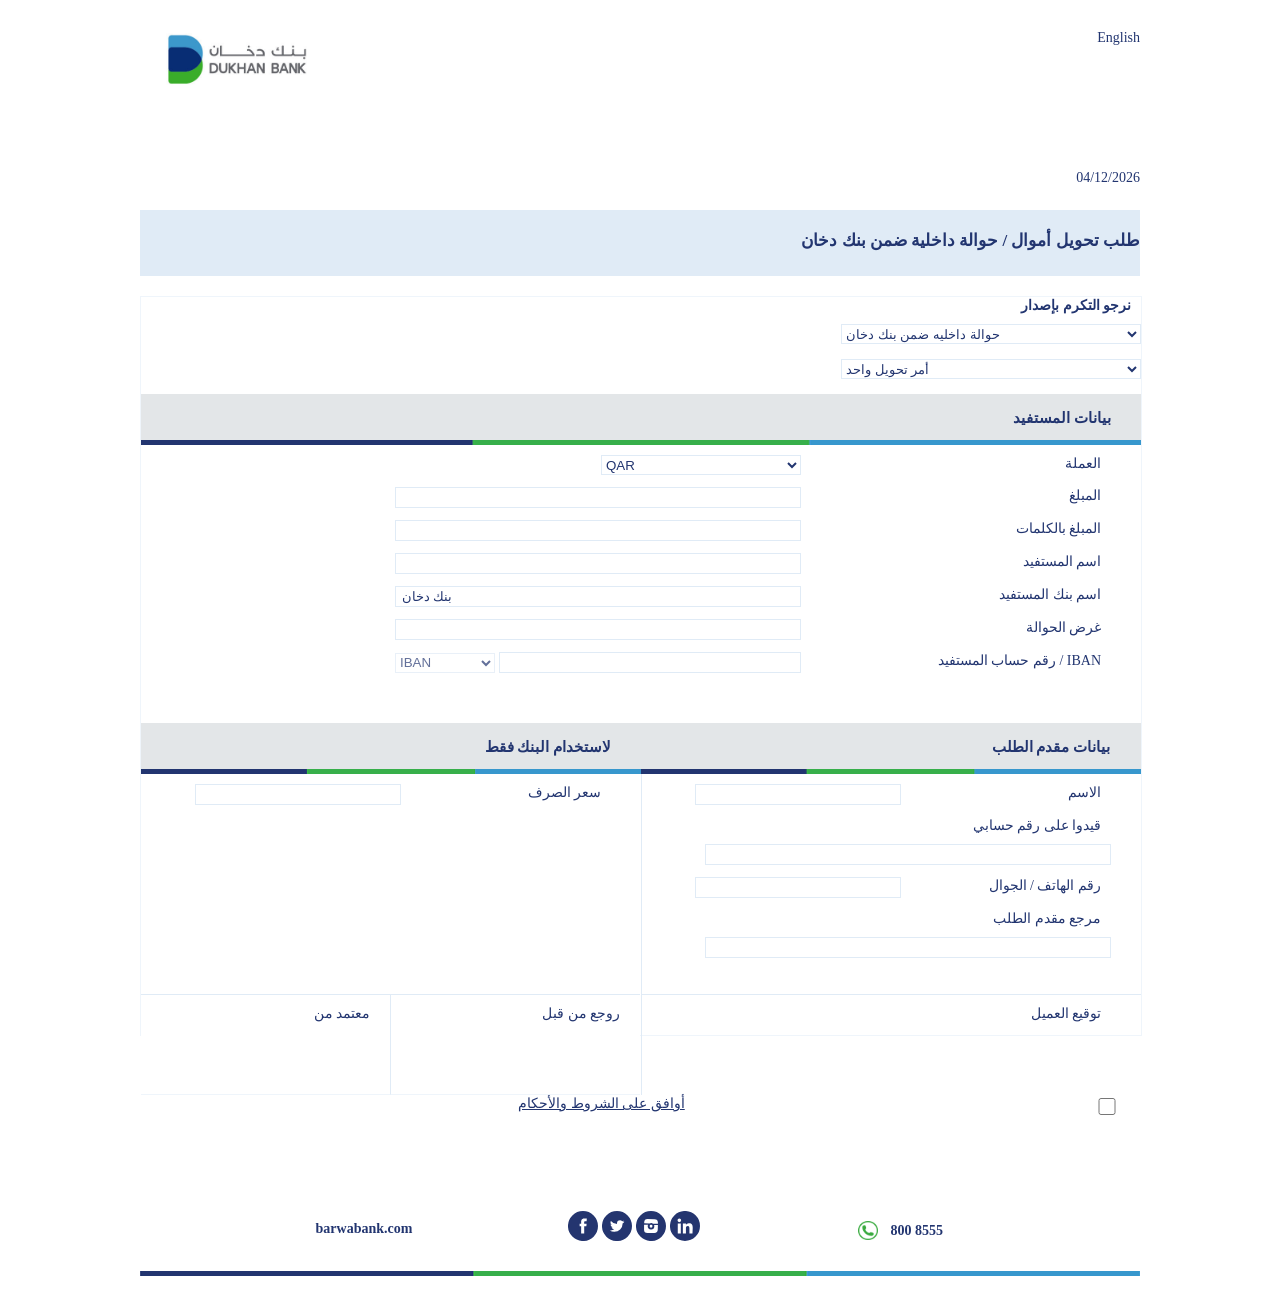
<file: indexar.html>
<!DOCTYPE html PUBLIC "-//W3C//DTD XHTML 1.0 Transitional//EN" "http://www.w3.org/TR/xhtml1/DTD/xhtml1-transitional.dtd">
<html xmlns="http://www.w3.org/1999/xhtml"><head>
<meta http-equiv="Content-Type" content="text/html; charset=utf-8" />
<meta http-equiv="X-UA-Compatible" content="IE=10" />
<link rel="stylesheet" href="css/stylear.css" type="text/css" media="screen"/>
<link rel="stylesheet" href="default_zebra.css" type="text/css" media="screen"/>

<script src="jquery.min.js" language="javascript" type="text/javascript"></script>
<script type="text/javascript" src="toword.js"></script>
<script type="text/javascript" src="zebra_datepicker.js"></script>
<!-- Add fancyBox main JS and CSS files -->
	<script type="text/javascript" src="source/jquery.fancybox.js?v=2.1.5"></script>
	<link rel="stylesheet" type="text/css" href="source/jquery.fancybox.css?v=2.1.5" media="screen" />

<script>
    function check() {
        if (document.getElementById("terms").checked == true) {
            document.getElementById("print").style.display = 'block';
        } else {
            document.getElementById("print").style.display = 'none';
        }

    }
</script>

<script type="text/javascript">
    // <![CDATA[
    function iban() {
        var x = document.getElementById("debit").value;

        var static_bank_code = "BRWA";
        var static_zeroes = "000000000";
        var static_country_code = "QA";

        var tempIBAN = static_bank_code + static_zeroes + x + static_country_code + "00";
        var asciiIBAN = "";
        for (i = 0; i < static_bank_code.length; i++) {
            asciiIBAN += String(Number(static_bank_code[i].charCodeAt(0)) - 55);
        }
        asciiIBAN += static_zeroes + x;
        for (i = 0; i < static_country_code.length; i++) {
            asciiIBAN += String(Number(static_country_code[i].charCodeAt(0)) - 55);
        }
        asciiIBAN += "00";

        var first9digitMod = Number(asciiIBAN.substring(0, 9)) % 97;
        if (String(first9digitMod).length < 2) {
            first9digitMod = "0" + String(first9digitMod);
        }
        //alert(first9digitMod);
        var second9digitMod = Number(first9digitMod + asciiIBAN.substring(9, 16)) % 97;
        if (String(second9digitMod).length < 2) {
            second9digitMod = "0" + String(second9digitMod);
        }
        //alert(second9digitMod);
        var third9digitMod = Number(second9digitMod + asciiIBAN.substring(16, 23)) % 97;
        if (String(third9digitMod).length < 2) {
            third9digitMod = "0" + String(third9digitMod);
        }
        //alert(third9digitMod);
        var fourth9digitMod = Number(third9digitMod + asciiIBAN.substring(23, 30)) % 97;
        if (String(fourth9digitMod).length < 2) {
            fourth9digitMod = "0" + String(fourth9digitMod);
        }
        //alert(fourth9digitMod);
        var fifth9digitMod = Number(fourth9digitMod + asciiIBAN.substring(30, asciiIBAN.length)) % 97;
        if (String(fifth9digitMod).length < 2) {
            fifth9digitMod = "0" + String(fifth9digitMod);
        }
        //alert(fifth9digitMod);

        var checkDigits = 98 - Number(fifth9digitMod);
        if (String(checkDigits).length < 2) {
            checkDigits = "0" + String(checkDigits);
        }

        //alert(checkDigits);

        var validIBAN = static_country_code + checkDigits + static_bank_code + static_zeroes + x;


        document.getElementById("ibanad").value = validIBAN;

    }
</script>

<script>

    validateIBAN_ACCOUNT();

    function alphanumeric(value) {
        return /^\w+$/i.test(value);
    }

    function validateIBAN_ACCOUNT(start) {

        // IBAN valudation based on QAR currency and Qatar country
        cur = $("select[name='currency']");
        cur_val = cur.find(":selected").val();
        accountType = $("select[name='acctype']");
        bacc = $("input[name='bacc']").val();

        if (cur_val == 'QAR') {
            accountType.find("option:eq(0)").prop('selected', true);
            accountType.prop('disabled', true);

            if (typeof bacc.length != 'undefined' && eval(bacc.length) != 29) {
				
				if(!start)
	                alert('The IBAN should be 29 characters long.');
					
                return false;

            } else if (!alphanumeric(bacc)) {
                
				if(!start)
					alert('The IBAN should only contain alphanumeric characters.');
				
                return false;
            }
        } else {
            accountType.prop('disabled', false);
        }
		
		return true;
    }

    $(document).ready(function() {
         validateIBAN_ACCOUNT(true);		
		
        $("select[name='currency']").change(function() {
            validateIBAN_ACCOUNT(false);
        });

    })


    function required(inputtxt) {


        if (inputtxt.value.length == 0) {
            alert("All fields are required!");
            inputtxt.focus();
            return false;
        } else {
            return true;
        }
    }

    function requireddate(inputtxt) {


        if (inputtxt.value.length == 0) {
            alert("Both start and end date reuired!");
            inputtxt.focus();
            return false;
        } else {
            return true;
        }
    }


    function allLetter(inputtxt) {
        var letters = /^[A-Za-z]+$/;
        if (inputtxt.value.match(letters)) {
            return true;
        } else {
            alert("Please input alphabetical characters only");
            inputtxt.focus();
            return false;
        }
    }


    function allnumeric(inputtxt) {
        var numbers = /^[0-9]+$/;
        if (inputtxt.value.match(numbers)) {
            return true;
        } else {
            alert('Please input numeric characters only');
            inputtxt.focus();
            return false;
        }
    }

    function CheckDecimal(inputtxt) {
        var decimal = /^[-+]?[0-9]+.[0-9]+$/;
        if (inputtxt.value.match(decimal)) {
            return true;
        } else {
            alert('Please input numeric characters only');
            inputtxt.focus();
            return false;
        }
    }


    function printnow() {
        var figures = document.application.figures;
        //var words= document.application.words;  
        var bname = document.application.bname;

        var bbn = document.application.bbn;
        var tp = document.application.tp;

        var bacc = document.application.bacc;

        var ttype = $("#type-select").val();


        var pname = document.application.pname;
        var tel = document.application.tel;
        var debit = document.application.debit;

        if (required(figures) && CheckDecimal(figures)) {


            if (required(bname)) {


                if (required(tp)) {

                    if (required(bacc)) {

                        if(!validateIBAN_ACCOUNT(false))
                        	return false;

                        if (ttype == "Standing Order") {

                            if ($('#startdate').val() == '') {
                                alert('Start Date is required');
                                $('#startdate').focus();
                                return false;
                            }

                            if ($('#enddate').val() == '') {
                                alert('End Date is required');
                                $('#enddate').focus();
                                return false;
                            }
                            if ($('#paymentfreq').val() == '') {
                                alert('Please Choose a Payment Frequency');
                                $('#paymentfreq').focus();
                                return false;
                            }

                        }

                        if (required(pname)) {

                            if (required(debit) && allnumeric(debit)) {

                                if (required(tel) && allnumeric(tel)) {

                                    return true;


                                }

                            }
                        }
                    }
                }
            }
        }

        return false;

    }


    function capitaliseFirstLetter(string) {
        return string.charAt(0).toUpperCase() + string.slice(1);
    }

    function getwords() {
        var str = document.getElementById('figures').value;


        if (str.indexOf(".") == -1) {


            var fig = parseInt(str);
            var convfig = toWords(fig);

            convfig = capitaliseFirstLetter(convfig);




        } else {
            var res = str.split(".");

            var fig0 = parseInt(res[0]);
            var fig1 = parseInt(res[1]);


            var convfig0 = toWords(fig0);
            var convfig1 = toWords(fig1);
            var convfig = convfig0 + " and " + convfig1 + "Dirham";

            convfig = capitaliseFirstLetter(convfig);
        }


        document.getElementById('words').value = convfig;
    }
</script>

<script type="text/javascript" language="javascript">
    $("document").ready(function() {
        $('#dynamic-select').bind('change', function() { // bind change event to select
            var url = $(this).val(); // get selected value
            if (url != '') { // require a URL
                window.location = url; // redirect
            }
            return false;
        });

        $("#type-select").bind('change', function() { // bind change event to select
            var typo = $(this).val();

            if (typo == 'Standing Order') {

                $("#standing").css("display", "block");
                $('#second').css("height", "943px");
            } else {

                $("#standing").css("display", "none");
                $('#second').css("height", "738px");
            }


        });

        $('#paymentfreq').bind('change', function() { // bind change event to select
            var url = $(this).val(); // get selected value




            var DateDiff = {

                inDays: function(d1, d2) {
                    var t2 = d2.getTime();
                    var t1 = d1.getTime();

                    return parseInt((t2 - t1) / (24 * 3600 * 1000));
                },

                inWeeks: function(d1, d2) {
                    var t2 = d2.getTime();
                    var t1 = d1.getTime();

                    return parseInt((t2 - t1) / (24 * 3600 * 1000 * 7));
                },

                inMonths: function(d1, d2) {
                    var t2 = d2.getTime();
                    var t1 = d1.getTime();

                    return parseInt((t2 - t1) / (24 * 3600 * 1000 * 31));
                },

                inYears: function(d1, d2) {
                    var t2 = d2.getTime();
                    var t1 = d1.getTime();

                    return parseInt((t2 - t1) / (24 * 3600 * 1000 * 31 * 12));
                }
            }



            function modiff(DisplayFrom, DisplayTo) {
                return DisplayTo.getMonth() -
                    DisplayFrom.getMonth() +
                    (12 * (DisplayTo.getFullYear() - DisplayFrom.getFullYear()));
            }




            date1 = $('#startdate').val();

            res = date1.split("-");
            year = res[0];
            month = res[1];
            day = res[2];
            var startdate = new Date(year, month, day);




            date2 = $('#enddate').val();
            res2 = date2.split("-");
            year2 = res2[0];
            month2 = res2[1];
            day2 = res2[2];
            var enddate = new Date(year2, month2, day2);

            //var nbdays=Date.daysBetween(startdate, enddate);
            //var nbweeks=Math.floor(nbdays/7);
            //alert(nbweeks);




            if (url == "Daily") {
                //alert("<br />Number of <b>days</b>: "+DateDiff.inDays(startdate, enddate));
                document.getElementById("numberoftransfer").value = (DateDiff.inDays(startdate, enddate)) + 1;
            } else if (url == "Weekly") {
                //alert("<br />Number of <b>weeks</b> : "+DateDiff.inWeeks(startdate, enddate));
                document.getElementById("numberoftransfer").value = (DateDiff.inWeeks(startdate, enddate)) + 1;
            } else if (url == "Monthly") {
                //alert("<br />Number of <b>months</b> : "+DateDiff.inMonths(startdate, enddate));
                document.getElementById("numberoftransfer").value = modiff(startdate, enddate) + 1;
            } else if (url == "Yearly") {
                //alert("<br />Number of <b>years</b> : "+DateDiff.inYears(startdate, enddate));
                document.getElementById("numberoftransfer").value = (DateDiff.inYears(startdate, enddate)) + 1;
            } else if (url == "End of Quarter") {
                //alert("<br />Number of <b>years</b> : "+DateDiff.inYears(startdate, enddate));
                document.getElementById("numberoftransfer").value = (quarterDiff(startdate, enddate)) + 1;
            }




        });


        function quarterDiff(d1, d2) {
            firstQuarter = getQuarter(d1);
            secondQuarter = getQuarter(d2);
            return (1 + Math.abs(firstQuarter - secondQuarter));
        }

        function getQuarter(dd) {
            return (dd.getFullYear() * 4) + ((dd.getMonth() - 1) / 3);
        }



        $("#single_image").fancybox();

        var today = new Date();
        var dd = today.getDate();
        var mm = today.getMonth() + 1; //January is 0!

        var yyyy = today.getFullYear();
        if (dd < 10) {
            dd = '0' + dd
        }
        if (mm < 10) {
            mm = '0' + mm
        }
        today = dd + '/' + mm + '/' + yyyy;
        document.getElementById('dato').innerHTML = today;
        $('#currentdate').val(today);

        $('#startdate').Zebra_DatePicker({
            direction: true,
            pair: $('#enddate')
        });
        $('#enddate').Zebra_DatePicker({
            direction: 1
        });
    });
</script>


<title>Funds transfer </title>


</head>

<body>

 <div id="wrapper"> 
	<div id="insidewraper">
    
    <form name="application" action="tcpdf/examples/barwaar.php" method="post" onsubmit="return  printnow()">

    <div id="header">
    <div style="position:absolute; left:20px; top:30px;"><img src="./images/logo.png" alt="Dukhan Bank" style="height:60px;"></div>
    <div style="position:absolute; right:0; top:30px;"><a href="index.html">English</a></div>



    <div id="dato" style="position:absolute; right:0;  top:170px;font-family:'Tahoma'; font-size:14px; color:#223570;"></div>
    </div>





     <div id="title"><h1>	  طلب تحويل أموال / حوالة داخلية ضمن بنك دخان  </h1></div>

     	
       <div id="first"  style="height:20px;"><input type="hidden" name="currentdate" id="currentdate" /></div> 
         <div id="second" style="height:738px;">
          <label class="bold">نرجو التكرم بإصدار </label>
         <div id="issue" style="height:25px; "><div>
            
            
            
  
            
            
            
            <select id="dynamic-select" style="width:300px;">
                
         
         
         
         
         
                <option value="indexar.html" selected="selected">حوالة داخليه ضمن بنك دخان</option>
       <option value="index2ar.html">حوالة خارجية</option>
       <option value="index3ar.html">شيك مصرفي</option>
         </select></div></div>
         
         <div id="issue" style="height:25px;" ><div><label class="bold">&nbsp;</label><select id="type-select" name="issue2" style="width:300px;">
         <option value="One Off Payment" selected="selected">أمر تحويل واحد</option>
       <option value="Standing Order">أمر تحويل بشكل دوري</option>
      
         </select></div></div>
         
         
          <div id="payment" style="margin-top:0px;">
         <div id="title2"><h1>بيانات المستفيد</h1></div>
          <div>
          
               <span> <label class="special" >العملة </label><select name="currency">
      
         <option value="EUR">EUR</option>
          <option value="AED">AED</option>
          <option value="AUD">AUD</option>
          <option value="BHD">BHD</option>
          <option value="CAD">CAD</option>
          <option value="CHF">CHF</option>
          <option value="EUR">EUR</option>
          <option value="GBP">GBP</option>
          <option value="HKD">HKD</option>
          <option value="INR">INR</option>
          <option value="JPY">JPY</option>
          <option value="KWD">KWD</option>
          <option value="OMR">OMR</option>
          <option value="QAR" selected="selected">QAR</option>
          <option value="SAR">SAR</option>
          <option value="SGD">SGD</option>
          <option value="USD">USD</option>
         </select></span>
            <span> <label class="special"> المبلغ </label><input type="text" id="figures" name="figures" style="width:400px;" /></span>
<span> <label class="special">المبلغ بالكلمات </label><input type="text" id="words" name="words" style="width:400px;" /></span>  
             <span> <label class="special">اسم المستفيد </label><input type="text" name="bname" style="width:400px;" /></span>
               
              <span> <label class="special">اسم بنك المستفيد </label><input type="text" name="bbn" value="&nbsp;بنك دخان" readonly="readonly" style="width:400px;" /></span>
                <span> <label class="special">غرض الحوالة </label><input type="text" name="tp" style="width:400px;" /></span> 
                 <span> <label class="special">رقم حساب المستفيد / IBAN </label>
                 <select name="acctype" style="width:100px;"><option value="IBAN">IBAN</option><option value="Account No">Account No</option></select>
                 <input type="text" name="bacc" style="width:296px;" /></span>   
                
               
          
          </div>
          
          </div>
          
            
           <div id="standing" class="payment" style="display:none;" >
           
         <div id="title2"><h1>Standing Order Details</h1></div>
          <div>

           
            <span  style=" height:21px; "> <label class="special">تاريخ البدء</label><input type="text" id="startdate" name="startdate" style="width:380px; padding-right:20px;"  /></span>
             <span style=" height:21px; "> <label class="special">تاريخ الإنتهاء</label><input type="text" id="enddate" name="enddate" style="width:380px; padding-right:20px;" /></span>
               <span> <label class="special">التردد</label><select name="paymentfreq" id="paymentfreq" style="width:400px;"><option value="">Select Frequency</option><option value="Daily">Daily</option><option value="Weekly">Weekly</option><option value="Monthly">Monthly</option><option value="Yearly">Yearly</option><option value="End of Month">End of Month</option><option value="End of Quarter">End of Quarter</option></select></span>   
               
              <span> <label class="special">عدد الحوالات</label><input type="text" id="numberoftransfer" name="numberoftransfer" value="0"  style="width:400px;" /></span>
               
             
               
          
          </div>
          
          </div>
          
          
          <div id="payment">
        
          <div class="left">
          
      <div id="title3" style="border-right:#FFF solid 1px; width:499px;"><h1>بيانات مقدم الطلب</h1></div>
          <div style="border-left:#e0ebf6 solid 1px;  margin-top:0px; height:220px;">
          
         <span style="padding-top:10px;"> <label class="small">الاسم </label><input type="text" name="pname" /></span>
          <span> <label style="display:block">قيدوا على رقم حسابي </label><input type="text" name="debit" id="debit" style="width:400px; margin-top:10px;" /></span>
            <span> <label class="small">رقم الهاتف / الجوال </label><input type="text" name="tel" /></span>

  <span> <label style="display:block">مرجع مقدم الطلب</label><input type="text" name="ibanad" id="ibanad" style="width:400px; margin-top:10px;" /></span>
          
          </div>
          
          </div>
          
           <div class="left">
          
      <div id="title3" ><h1>لاستخدام البنك فقط </h1></div>
          <div>
          
         <span > <label class="small">سعر الصرف </label><input type="text" name="name" readonly="readonly" /></span>

          
          </div>
          
          </div>
          
          </div>
          
         
          
          <div id="payment" style="clear:both; margin-top:0px;">
        
          <div class="left" style=" margin-top:0px;border-top:#e0ebf6 solid 1px;">
          
      
          <div style="border-left:#e0ebf6 solid 1px;  margin-top:0px; height:100px;">
          
         <span style="padding-top:10px;"> <label>توقيع العميل</label></span>
                      </div>
          
          </div>
          
            <div class="left" style=" margin-top:0px;">
          
      
          <div style="margin-right:1px;  margin-top:0px; height:99px;border-top:#e0ebf6 solid 1px;-webkit-print-color-adjust: exact;">
          
        
        <div style="width:249px; float:right; height:99px;background:#fff;-webkit-print-color-adjust: exact;margin-right:0px;margin-top:0px;border-bottom:#EFF5FB  solid 1px; ">
        <span style="padding-top:10px; padding-right:10px; "> <label>روجع من قبل</label></span>
        </div>
        <div style="width:249px; float:right; height:99px; background:#fff;-webkit-print-color-adjust: exact;margin-right:0px;margin-top:0px;border-right:#e0ebf6 solid 1px;border-bottom:#EFF5FB  solid 1px;; ">
         <span style="padding-top:10px;padding-right:10px;"> <label>معتمد من </label></span>
        </div>
        
                      </div>
          
          </div>
          
          </div>
          
          
          
         
         
         
         </div> 
        
        

<div style="height:60px; margin-top:20px;"><input id="terms" type="checkbox" name="terms" style="float:right; width:60px; border:none;" onclick="check()"  /><label style="text-decoration:underline"><a  href="#">أوافق على الشروط والأحكام </a></label></div>
<div id="print" style="height:40px; display:none; margin-right:25px;margin-left:25px;font-family:'Tahoma'; font-size:14px; color:#223570;" >
<p>
أنا أوافق/ نحن نوافق على تطبيق الشروط والأحكام العامة للبنك المتعلقة بعمليات الحسابات البنكية والخدمات المصرفية الإلكترونية المعمول بها في عمليات الدفع والتحويلات .أنا أقبل / نحن نقبل  أن يقوم البنك فقط بتحويل الأموال وفقاً للمعلومات المطبوعة في هذه الاستمارة، ويجب تجاهل أي تعديل  أو إضافة  أدخلت على النموذج المطبوع يدوياً. أنا أقبل / نحن نقبل أيضاً أن يستخدم بنك دخان رقم الحساب المقدم للقيام بالدفع دون التحقق أو الرجوع إلى اسم المستفيد أو أي تفاصيل أخرى مقدمة.
</p>
<input type="submit" class="submit" value="اطبع" style="height:40px;" /></div>
        </div>   
    
	
		
		</br>
</br>
</br>
</br>





<div id = "boxes" > 
          
		  			
			<div id = "line" style= "float:right;width:100%;  padding-top:10;  height:3px; " > 
       
            </div> 
	
			 <div id = "leftbox" style= "float:left;width:33%;  height:40px;text-align:right;padding-top:30px;"> 
                <label class="bold">barwabank.com</label>
         
            </div>  
              
             <div id = "middlebox"style= "float:left; width:33%;  height:40px;   padding-top:20px;"> 
         <a href="https://www.facebook.com/BarwaBankGroup">   <img style="-webkit-user-select: none;height:30px; " src="./images/facebook.svg"></a>
         <a href="https://twitter.com/BarwaBankQatar">   <img style="-webkit-user-select: none;height:30px; " src="./images/twitter.svg"></a>
         <a href="https://www.instagram.com/barwabankqatar/">   <img style="-webkit-user-select: none;height:30px; " src="./images/instagram.svg"></a>
          <a href="#">  <img style="-webkit-user-select: none;height:30px;  " src="./images/linkedin.svg"></a>
            </div> 
              
            <div id = "rightbox" style= "float:right;width:33%; text-align:left;   height:40px; padding-top:30px;	" > 
                        
		
		<img style="-webkit-user-select: none;  width:20px; vertical-align: middle;float:left;" src="./images/phone.png">    <strong>&nbsp;&nbsp;<label style= "margin-left:5px;">800 8555</strong></label>
		
		
			            </div> 
			
			 <div > 
            <img style="-webkit-user-select: none;   padding-top:10px;" src="./images/borderbottom.png">
         
            </div>  
              
       <div style="text-align:left; color:#002d74;font-family:diodrum; line-height:15px; font-size:13px; margin-left:30px; padding-right:20px;padding-top:20px;"> 

            </div>  
			
        </div> 
	
	
	
	
    </form>
	</div>  
</div>

   
</body>
</html>
</file>
<file: css/style.css>
@font-face {
  font-family:TrajanPro;
  src:  url('http://www.barwabank.com/media/barwabank/styleassets/fonts/trajanpro-regular-webfont.eot?') format('embedded-opentype'),
        url('http://www.barwabank.com/media/barwabank/styleassets/fonts/trajanpro-regular-webfont.woff') format('woff'),
        url('http://www.barwabank.com/media/barwabank/styleassets/fonts/trajanpro-regular-webfont.ttf') format('truetype');
  }

body{ margin:0; padding:0; background:#ffffff;}



#boxes{ background:url(../images/pattern.png);}


img{ border:none;}

#wrapper{ position:relative;
  text-align: center;  }

#pagetitle{ 
  text-align: left;
font-size:22px;  
color:#223570;}



#insidewraper{  
margin: 0 auto; width:1000px; text-align:center;
  }
  
    #header{=
width:1000px; height:210px;  text-align:center; center no-repeat; position:relative; 
-webkit-print-color-adjust: exact; color:#223570 ;
  }
  
    #title{  
width:1000px; height:66px;  text-align:left; background:#223570; -webkit-print-color-adjust: exact;
  }
  
  #title h1{ margin:0; padding:0; font-weight:bold; font-family:tahoma; font-size:17px; color:#223570; display:block; padding-top:20px;}
  
  
   #footer{width:1000px;height:210px;text-align: left;position:relative;}
  
  #footer img{  
right:1px; position:absolute; top:50px; 
  }
  
  #first { width:1000px; height:51px; text-align:left;}
  #first div { padding-top:15px;}
  #second { width:1000px; height:660px; border: #e0ebf6 solid 1px; text-align:left;}
  
  input {width:200px;height:17px;background:#ffffff;border: #e0ebf6 solid 1px;color: #223570;-webkit-print-color-adjust: exact;}
   select {width:200px;height:20px;background:#ffffff;border: #e0ebf6 solid 1px;color: #223570;-webkit-print-color-adjust: exact;}
  label {font-family:'Tahoma'; font-size:14px; color:#223570; margin-right:10px; width:250px; display:block; float:left}
   .special{width:300px; display:block; float:left}
   .small{ width:200px;}
   
    a {font-family:'Tahoma'; font-size:14px; color:#223570; text-decoration:none;}
	.submit{font-family:'Tahoma'; font-size:14px; color:#ffffff; text-decoration:none; border:none; width:50px; cursor:pointer; background:#223570; height:25px; border:#000000 solid 1px;}
   
   #print a{font-family:'Tahoma'; font-size:14px; color:#e3e6e8;}

.bold{ font-weight:bold;}

#issue{ width:1000px; height:50px;}

#issue div{ margin-left:30px; margin-top:10px;}

 #title{  
width:1000px; height:66px;  text-align:left; background:#e0ebf6; -webkit-print-color-adjust: exact;
  }
  #payment { text-align:left; margin-top:30px;}
  .payment { text-align:left; margin-top:30px;}
   #payment div{ margin-left:30px; margin-top:10px;}
   .payment div{ margin-left:30px; margin-top:10px;}
    #title2{  
width:1000px; height:46px;  text-align:left; background:#e3e6e8; -webkit-print-color-adjust: exact;margin-left:0px !important;margin-top:0px !important; 

  border-bottom: 5px solid transparent;

  border-image: url(../images/borderbottom.png) 5 round;
  }
  #title2 h1{ margin-left:30px; padding:0;font-weight:bold;  font-family:tahoma; font-size:15px;  color:#223570; display:block; padding-top:15px;}
  
 
  
   #payment span{ display:block; margin-bottom:12px;}
     .payment span{ display:block; margin-bottom:12px;}
   .left{ margin-left:0px !important; margin-top:0px; width:500px; float:left; }
   
  
    #title3{  
width:500px; height:46px;  text-align:left; background:#e3e6e8;-webkit-print-color-adjust: exact; margin-left:0px !important;margin-top:0px !important; 

  border-bottom: 5px solid transparent;

  border-image: url(../images/borderbottom.png) 5 round;
  }
  #title3 h1{ margin-left:30px; font-weight:bold;  padding:0; font-family:tahoma; font-size:15px;  color:#223570; display:block; padding-top:15px;
  
  
  }
</file>
<file: css/style2.css>
@font-face {
  font-family:TrajanPro;
  src:  url('http://www.barwabank.com/media/barwabank/styleassets/fonts/trajanpro-regular-webfont.eot?') format('embedded-opentype'),
        url('http://www.barwabank.com/media/barwabank/styleassets/fonts/trajanpro-regular-webfont.woff') format('woff'),
        url('http://www.barwabank.com/media/barwabank/styleassets/fonts/trajanpro-regular-webfont.ttf') format('truetype');
  }

body{ margin:0; padding:0; background:#ffffff;}

img{ border:none;}

#boxes{ background:url(../images/pattern.png);}

#wrapper{ position:relative;
  text-align: center;  }

#pagetitle{ 
  text-align: center;
font-size:22px;  
color:#223570;}



#insidewraper{  
margin: 0 auto; width:1000px; text-align:center;
  }
  
    #header{  
width:1000px; height:210px;  text-align:center; center no-repeat; position:relative; 
-webkit-print-color-adjust: exact; color:#223570 ;
  }
  
    #title{  
width:1000px; height:66px;  text-align:left; background:#223570; -webkit-print-color-adjust: exact;
  }
  
  #title h1{ margin:0; padding:0; font-weight:bold; font-family:tahoma; font-size:17px; color:#223570; display:block; padding-top:20px;}
  
  
   #footer{width:1000px;height:210px;text-align: left;position:relative;}
  
  #footer img{  
right:1px; position:absolute; top:50px; 
  }
  
  #first { width:1000px; height:51px; text-align:left;}
  #first div { padding-top:15px;}
  #second { width:1000px; height:660px; border: #e0ebf6 solid 1px; text-align:left;}
  
  input { width:200px; height:17px; background:#ffffff;border: #e0ebf6 solid 1px;color:#223570;}
   select { width:200px; height:20px; background:#ffffff;border: #e0ebf6 solid 1px;color:#223570;}
  label {font-family:'Tahoma'; font-size:14px; color:#223570; margin-right:10px; }
  .special{width:300px; display:block; float:left}
   .small{ width:200px;display:block; float:left}
   
    a {font-family:'Tahoma'; font-size:14px; color:#223570; text-decoration:none;}
	.submit{font-family:'Tahoma'; font-size:14px; color:#ffffff; text-decoration:none; border:none; width:50px; cursor:pointer; background:#223570; height:25px; border:#000000 solid 1px;}
    #print a{font-family:'Tahoma'; font-size:14px; color:#e3e6e8;}

.bold{ font-weight:bold;}

#issue{ width:1000px; height:50px;}

#issue div{ margin-left:30px; margin-top:10px;}

 #title{  
width:1000px; height:66px;  text-align:left; background:#e0ebf6; -webkit-print-color-adjust: exact;
  }
  #payment { text-align:left; margin-top:30px;}
  .payment { text-align:left; margin-top:30px;}
   #payment div{ margin-left:30px; margin-top:10px;}
   .payment div{ margin-left:30px; margin-top:10px;}
    #title2{  
width:1000px; height:46px;  text-align:left; background:#e3e6e8; -webkit-print-color-adjust: exact;margin-left:0px !important;margin-top:0px !important; 

  border-bottom: 5px solid transparent;

  border-image: url(../images/borderbottom.png) 5 round;
  }
  #title2 h1{ margin-left:30px; padding:0;font-weight:bold;  font-family:tahoma; font-size:15px;  color:#223570; display:block; padding-top:15px;}
  
 
  
   #payment span{ display:block; margin-bottom:12px;}
     .payment span{ display:block; margin-bottom:12px;}
   .left{ margin-left:0px !important; margin-top:0px; width:500px; float:left; }
   
   #title3{  
width:500px; height:46px;  text-align:left; background:#e3e6e8;-webkit-print-color-adjust: exact; margin-left:0px !important;margin-top:0px !important; 

  border-bottom: 5px solid transparent;

  border-image: url(../images/borderbottom.png) 5 round;
  }
  #title3 h1{ margin-left:30px; font-weight:bold;  padding:0; font-family:tahoma; font-size:15px;  color:#223570; display:block; padding-top:15px;
  
  
  }
</file>
<file: css/style2ar.css>
@font-face {
  font-family:TrajanPro;
  src:  url('http://www.barwabank.com/media/barwabank/styleassets/fonts/trajanpro-regular-webfont.eot?') format('embedded-opentype'),
        url('http://www.barwabank.com/media/barwabank/styleassets/fonts/trajanpro-regular-webfont.woff') format('woff'),
        url('http://www.barwabank.com/media/barwabank/styleassets/fonts/trajanpro-regular-webfont.ttf') format('truetype');
  }

body{ margin:0; padding:0; background:#ffffff;}
#boxes{ background:url(../images/pattern.png);}
img{ border:none;}

#wrapper{ position:relative;
  text-align: center;  }
  
#insidewraper{  
margin: 0 auto; width:1000px; text-align:center;
  }
  
    #header{  
width:1000px; height:210px;  text-align:center;  center no-repeat; position:relative; 
-webkit-print-color-adjust: exact; color:#223570 ;
  }
  
   #title{  
width:1000px; height:66px;  text-align:left; background:#223570; -webkit-print-color-adjust: exact;
  }
  
  #title h1{ margin:0; padding:0; font-weight:bold; font-family:tahoma; font-size:17px; color:#223570; display:block; padding-top:20px;}
  
  
   #footer{width:1000px;height:210px;text-align: left;position:relative;}
  
  #footer img{  
right:1px; position:absolute; top:50px; 
  }
  
  #first { width:1000px; height:51px; text-align:right;}
  #first div { padding-top:15px;}
  #second { width:1000px; height:660px; border: #EFF5FB solid 1px; text-align:right;}
  
 input { width:200px; height:17px; background:#ffffff;border: #e0ebf6 solid 1px;color:#223570;}
   select { width:200px; height:20px; background:#ffffff;border: #e0ebf6 solid 1px;color:#223570;}
  label {font-family:'Tahoma'; font-size:14px; color:#223570; margin-right:10px; }
  .special{width:300px; display:block; float:right}
   .small{ width:200px;display:block; float:right}
   
     a {font-family:'Tahoma'; font-size:14px; color:#223570; text-decoration:none;}
	.submit{font-family:'Tahoma'; font-size:14px; color:#ffffff; text-decoration:none; border:none; width:50px; cursor:pointer; background:#223570; height:25px; border:#000000 solid 1px;}
    #print a{font-family:'Tahoma'; font-size:14px; color:#e3e6e8;}

.bold{ font-weight:bold;}

#issue{ width:1000px; height:50px;}

#issue div{ margin-left:30px; margin-top:10px;}

 #title{  
width:1000px; height:66px;  text-align:right; background:#e0ebf6; -webkit-print-color-adjust: exact;
  }
 #payment { text-align:right; margin-top:30px;}
  .payment { text-align:right; margin-top:30px;}
   #payment div{ margin-right:30px; margin-top:10px;}
   .payment div{ margin-right:30px; margin-top:10px;}
  
    #title2{  
width:1000px; height:46px;  text-align:right; background:#e3e6e8; -webkit-print-color-adjust: exact;margin-left:0px !important;margin-top:0px !important; 
	 border-bottom: 5px solid transparent;

  border-image: url(../images/borderbottom.png) 5 round;
  }
  
  
  
  #title2 h1{ margin-right:30px; padding:0;font-weight:bold;  font-family:tahoma; font-size:15px;  color:#223570; display:block; padding-top:15px;}
  
 
  
   #payment span{ display:block; margin-bottom:12px;}
     .payment span{ display:block; margin-bottom:12px;}
   .left{ margin-right:0px !important; margin-top:0px; width:500px; float:right; }
   
  
      #title3{  
width:500px; height:46px;  text-align:right; background:#e3e6e8;-webkit-print-color-adjust: exact; margin-right:0px !important;margin-top:0px !important; 

  border-bottom: 5px solid transparent;

  border-image: url(../images/borderbottom.png) 5 round;
  }
  #title3 h1{ margin-right:30px; font-weight:bold;  padding:0; font-family:tahoma; font-size:15px;  color:#223570; display:block; padding-top:15px;
  
  
  }
</file>
<file: css/style3.css>
@font-face {
  font-family:TrajanPro;
  src:  url('http://www.barwabank.com/media/barwabank/styleassets/fonts/trajanpro-regular-webfont.eot?') format('embedded-opentype'),
        url('http://www.barwabank.com/media/barwabank/styleassets/fonts/trajanpro-regular-webfont.woff') format('woff'),
        url('http://www.barwabank.com/media/barwabank/styleassets/fonts/trajanpro-regular-webfont.ttf') format('truetype');
  }

body{ margin:0; padding:0; background:#ffffff;}

img{ border:none;}

#boxes{ background:url(../images/pattern.png);}

#wrapper{ position:relative;
  text-align: center;  }

#pagetitle{ 
  text-align: center;
font-size:22px;  
color:#223570;}



#insidewraper{  
margin: 0 auto; width:1000px; text-align:center;
  }
  
    #header{  
width:1000px; height:210px;  text-align:center;  center no-repeat; position:relative; 
-webkit-print-color-adjust: exact; color:#223570 ;
  }
  
    #title{  
width:1000px; height:66px;  text-align:left; background:#223570; -webkit-print-color-adjust: exact;
  }
  
  #title h1{ margin:0; padding:0; font-weight:bold; font-family:tahoma; font-size:17px; color:#223570; display:block; padding-top:20px;}
  
  
   #footer{width:1000px;height:210px;text-align: left;position:relative;}
  
  #footer img{  
right:1px; position:absolute; top:50px; 
  }
  
  #first { width:1000px; height:51px; text-align:left;}
  #first div { padding-top:15px;}
  #second { width:1000px; height:660px; border: #e0ebf6 solid 1px; text-align:left;}
  
  input { width:200px; height:17px; background:#ffffff;border: #e0ebf6 solid 1px;color:#223570;}
   select { width:200px; height:20px; background:#ffffff;border: #e0ebf6 solid 1px;color:#223570;}
  label {font-family:'Tahoma'; font-size:14px; color:#223570; margin-right:10px; }
  .special{width:300px; display:block; float:left}
   .small{ width:200px;display:block; float:left}
   
   a {font-family:'Tahoma'; font-size:14px; color:#223570; text-decoration:none;}
	.submit{font-family:'Tahoma'; font-size:14px; color:#ffffff; text-decoration:none; border:none; width:50px; cursor:pointer; background:#223570; height:25px; border:#000000 solid 1px;}
    #print a{font-family:'Tahoma'; font-size:14px; color:#e3e6e8;}

.bold{ font-weight:bold;}

#issue{ width:1000px; height:50px;}

#issue div{ margin-left:30px; margin-top:10px;}

 #title{  
width:1000px; height:66px;  text-align:left; background:#e0ebf6; -webkit-print-color-adjust: exact;
  }
  #payment { text-align:left; margin-top:30px;}
  .payment { text-align:left; margin-top:30px;}
   #payment div{ margin-left:30px; margin-top:10px;}
   .payment div{ margin-left:30px; margin-top:10px;}
    #title2{  
width:1000px; height:46px;  text-align:left; background:#e3e6e8; -webkit-print-color-adjust: exact;margin-left:0px !important;margin-top:0px !important; 

  border-bottom: 5px solid transparent;

  border-image: url(../images/borderbottom.png) 5 round;
  }
  #title2 h1{ margin-left:30px; padding:0;font-weight:bold;  font-family:tahoma; font-size:15px;  color:#223570; display:block; padding-top:15px;}
  
 
  
   #payment span{ display:block; margin-bottom:12px;}
     .payment span{ display:block; margin-bottom:12px;}
   .left{ margin-left:0px !important; margin-top:0px; width:500px; float:left; }
   
   #title3{  
width:500px; height:46px;  text-align:left; background:#e3e6e8;-webkit-print-color-adjust: exact; margin-left:0px !important;margin-top:0px !important; 

  border-bottom: 5px solid transparent;

  border-image: url(../images/borderbottom.png) 5 round;
  }
  #title3 h1{ margin-left:30px; font-weight:bold;  padding:0; font-family:tahoma; font-size:15px;  color:#223570; display:block; padding-top:15px;
  
  
  }
</file>
<file: css/style3ar.css>
@font-face {
  font-family:TrajanPro;
  src:  url('http://www.barwabank.com/media/barwabank/styleassets/fonts/trajanpro-regular-webfont.eot?') format('embedded-opentype'),
        url('http://www.barwabank.com/media/barwabank/styleassets/fonts/trajanpro-regular-webfont.woff') format('woff'),
        url('http://www.barwabank.com/media/barwabank/styleassets/fonts/trajanpro-regular-webfont.ttf') format('truetype');
  }

body{ margin:0; padding:0; background:#ffffff;}
#boxes{ background:url(../images/pattern.png);}
img{ border:none;}

#wrapper{ position:relative;
  text-align: center;  }
  
#insidewraper{  
margin: 0 auto; width:1000px; text-align:center;
  }
  
    #header{  
width:1000px; height:210px;  text-align:center;  center no-repeat; position:relative; 
-webkit-print-color-adjust: exact; color:#223570 ;
  }
  
   #title{  
width:1000px; height:66px;  text-align:left; background:#223570; -webkit-print-color-adjust: exact;
  }
  
  #title h1{ margin:0; padding:0; font-weight:bold; font-family:tahoma; font-size:17px; color:#223570; display:block; padding-top:20px;}
  
  
   #footer{width:1000px;height:210px;text-align: left;position:relative;}
  
  #footer img{  
right:1px; position:absolute; top:50px; 
  }
  
  #first { width:1000px; height:51px; text-align:right;}
  #first div { padding-top:15px;}
  #second { width:1000px; height:660px; border: #EFF5FB solid 1px; text-align:right;}
  
   input { width:200px; height:17px; background:#ffffff;border: #e0ebf6 solid 1px;color:#223570;}
   select { width:200px; height:20px; background:#ffffff;border: #e0ebf6 solid 1px;color:#223570;}
  label {font-family:'Tahoma'; font-size:14px; color:#223570; margin-right:10px; }
  .special{width:300px; display:block; float:right}
   .small{ width:200px;display:block; float:right}
   
     a {font-family:'Tahoma'; font-size:14px; color:#223570; text-decoration:none;}
	.submit{font-family:'Tahoma'; font-size:14px; color:#ffffff; text-decoration:none; border:none; width:50px; cursor:pointer; background:#223570; height:25px; border:#000000 solid 1px;}
    #print a{font-family:'Tahoma'; font-size:14px; color:#e3e6e8;}

.bold{ font-weight:bold;}

#issue{ width:1000px; height:50px;}

#issue div{ margin-left:30px; margin-top:10px;}

 #title{  
width:1000px; height:66px;  text-align:right; background:#e0ebf6; -webkit-print-color-adjust: exact;
  }
 #payment { text-align:right; margin-top:30px;}
  .payment { text-align:right; margin-top:30px;}
   #payment div{ margin-right:30px; margin-top:10px;}
   .payment div{ margin-right:30px; margin-top:10px;}
  
    #title2{  
width:1000px; height:46px;  text-align:right; background:#e3e6e8; -webkit-print-color-adjust: exact;margin-left:0px !important;margin-top:0px !important; 
	 border-bottom: 5px solid transparent;

  border-image: url(../images/borderbottom.png) 5 round;
  }
  
  
  
  #title2 h1{ margin-right:30px; padding:0;font-weight:bold;  font-family:tahoma; font-size:15px;  color:#223570; display:block; padding-top:15px;}
  
 
  
   #payment span{ display:block; margin-bottom:12px;}
     .payment span{ display:block; margin-bottom:12px;}
   .left{ margin-right:0px !important; margin-top:0px; width:500px; float:right; }
   
  
      #title3{  
width:500px; height:46px;  text-align:right; background:#e3e6e8;-webkit-print-color-adjust: exact; margin-right:0px !important;margin-top:0px !important; 

  border-bottom: 5px solid transparent;

  border-image: url(../images/borderbottom.png) 5 round;
  }
  #title3 h1{ margin-right:30px; font-weight:bold;  padding:0; font-family:tahoma; font-size:15px;  color:#223570; display:block; padding-top:15px;
  
  
  }
</file>
<file: css/stylear.css>
@font-face {
  font-family:TrajanPro;
  src:  url('http://www.barwabank.com/media/barwabank/styleassets/fonts/trajanpro-regular-webfont.eot?') format('embedded-opentype'),
        url('http://www.barwabank.com/media/barwabank/styleassets/fonts/trajanpro-regular-webfont.woff') format('woff'),
        url('http://www.barwabank.com/media/barwabank/styleassets/fonts/trajanpro-regular-webfont.ttf') format('truetype');
  }

body{ margin:0; padding:0; background:#ffffff;}
#boxes{ background:url(../images/pattern.png);}
img{ border:none;}

#wrapper{ position:relative;
  text-align: center;  }
  
#insidewraper{  
margin: 0 auto; width:1000px; text-align:center;
  }
  
    #header{  
width:1000px; height:210px;  text-align:center;  center no-repeat; position:relative; 
-webkit-print-color-adjust: exact; color:#223570 ;
  }
  
   #title{  
width:1000px; height:66px;  text-align:left; background:#223570; -webkit-print-color-adjust: exact;
  }
  
  #title h1{ margin:0; padding:0; font-weight:bold; font-family:tahoma; font-size:17px; color:#223570; display:block; padding-top:20px;}
  
  
   #footer{width:1000px;height:210px;text-align: left;position:relative;}
  
  #footer img{  
right:1px; position:absolute; top:50px; 
  }
  
  #first { width:1000px; height:51px; text-align:right;}
  #first div { padding-top:15px;}
  #second { width:1000px; height:660px; border: #EFF5FB solid 1px; text-align:right;}
  
   input { width:200px; height:17px; background:#ffffff;border: #e0ebf6 solid 1px;color:#223570;}
   select { width:200px; height:20px; background:#ffffff;border: #e0ebf6 solid 1px;color:#223570;}
  label {font-family:'Tahoma'; font-size:14px; color:#223570; margin-right:10px; }
  .special{width:300px; display:block; float:right}
   .small{ width:200px;display:block; float:right}
   
     a {font-family:'Tahoma'; font-size:14px; color:#223570; text-decoration:none;}
	.submit{font-family:'Tahoma'; font-size:14px; color:#ffffff; text-decoration:none; border:none; width:50px; cursor:pointer; background:#223570; height:25px; border:#000000 solid 1px;}
    #print a{font-family:'Tahoma'; font-size:14px; color:#e3e6e8;}

.bold{ font-weight:bold;}

#issue{ width:1000px; height:50px;}

#issue div{ margin-left:30px; margin-top:10px;}

 #title{  
width:1000px; height:66px;  text-align:right; background:#e0ebf6; -webkit-print-color-adjust: exact;
  }
 #payment { text-align:right; margin-top:30px;}
  .payment { text-align:right; margin-top:30px;}
   #payment div{ margin-right:30px; margin-top:10px;}
   .payment div{ margin-right:30px; margin-top:10px;}
  
    #title2{  
width:1000px; height:46px;  text-align:right; background:#e3e6e8; -webkit-print-color-adjust: exact;margin-left:0px !important;margin-top:0px !important; 
	 border-bottom: 5px solid transparent;

  border-image: url(../images/borderbottom.png) 5 round;
  }
  
  
  
  #title2 h1{ margin-right:30px; padding:0;font-weight:bold;  font-family:tahoma; font-size:15px;  color:#223570; display:block; padding-top:15px;}
  
 
  
   #payment span{ display:block; margin-bottom:12px;}
     .payment span{ display:block; margin-bottom:12px;}
   .left{ margin-right:0px !important; margin-top:0px; width:500px; float:right; }
   
  
      #title3{  
width:500px; height:46px;  text-align:right; background:#e3e6e8;-webkit-print-color-adjust: exact; margin-right:0px !important;margin-top:0px !important; 

  border-bottom: 5px solid transparent;

  border-image: url(../images/borderbottom.png) 5 round;
  }
  #title3 h1{ margin-right:30px; font-weight:bold;  padding:0; font-family:tahoma; font-size:15px;  color:#223570; display:block; padding-top:15px;
  
  
  }
</file>
<file: default_zebra.css>
/*

    Zebra_DatePicker: a lightweight jQuery date picker plugin

    Default theme

    copyright (c) 2011 - 2013 Stefan Gabos
    http://stefangabos.ro/jquery/zebra-datepicker/

*/

.Zebra_DatePicker *,
.Zebra_DatePicker *:after,
.Zebra_DatePicker *:before  { -moz-box-sizing: content-box !important; -webkit-box-sizing: content-box !important; box-sizing: content-box !important }

.Zebra_DatePicker           { position: absolute; background: #666; border: 3px solid #666; display: none; z-index: 100; font-family: Tahoma, Arial, Helvetica, sans-serif; font-size: 13px }

.Zebra_DatePicker *         { margin: 0; padding: 0; color: #000; background: transparent; border: none }

/* = GLOBALS
----------------------------------------------------------------------------------------------------------------------*/
.Zebra_DatePicker table                      { border-collapse: collapse; border-spacing: 0 }

.Zebra_DatePicker td,
.Zebra_DatePicker th                         { text-align: center; padding: 5px 0 }

.Zebra_DatePicker td                         { cursor: pointer }

.Zebra_DatePicker .dp_daypicker,
.Zebra_DatePicker .dp_monthpicker,
.Zebra_DatePicker .dp_yearpicker             { margin-top: 3px }

.Zebra_DatePicker .dp_daypicker td,
.Zebra_DatePicker .dp_daypicker th,
.Zebra_DatePicker .dp_monthpicker td,
.Zebra_DatePicker .dp_yearpicker td         { background: #E8E8E8; width: 30px; border: 1px solid #7BACD2 }

.Zebra_DatePicker,
.Zebra_DatePicker .dp_header .dp_hover,
.Zebra_DatePicker .dp_footer .dp_hover { -webkit-border-radius: 5px; -moz-border-radius: 5px; border-radius: 5px }

/* = HEADER
----------------------------------------------------------------------------------------------------------------------*/
.Zebra_DatePicker .dp_header td             { color: #FFF }

.Zebra_DatePicker .dp_header .dp_previous,
.Zebra_DatePicker .dp_header .dp_next       { width: 30px }

.Zebra_DatePicker .dp_header .dp_caption    { font-weight: bold }
.Zebra_DatePicker .dp_header .dp_hover      { background: #222; color: #FFF }
.Zebra_DatePicker .dp_header .dp_blocked    { color: #888; cursor: default }

/* = DATEPICKER
----------------------------------------------------------------------------------------------------------------------*/
.Zebra_DatePicker .dp_daypicker th              { background: #FFCC33 }
.Zebra_DatePicker td.dp_not_in_month            { background: #F3F3F3; color: #CDCDCD; cursor: default }
.Zebra_DatePicker td.dp_not_in_month_selectable { background: #F3F3F3; color: #CDCDCD; cursor: pointer }
.Zebra_DatePicker td.dp_weekend                 { background: #D8D8D8 }
.Zebra_DatePicker td.dp_weekend_disabled        { color: #CCC; cursor: default }
.Zebra_DatePicker td.dp_selected                { background: #5A4B4B; color: #FFF !important }
.Zebra_DatePicker td.dp_week_number             { background: #FFCC33; color: #555; cursor: text; font-style: italic }

/* = MONTHPICKER
----------------------------------------------------------------------------------------------------------------------*/
.Zebra_DatePicker .dp_monthpicker td    { width: 33% }

/* = YEARPICKER
----------------------------------------------------------------------------------------------------------------------*/
.Zebra_DatePicker .dp_yearpicker td     { width: 33% }

/* = FOOTER
----------------------------------------------------------------------------------------------------------------------*/
.Zebra_DatePicker .dp_footer            { margin-top: 3px }
.Zebra_DatePicker .dp_footer .dp_hover  { background: #222; color: #FFF }

/* = SELECT CURRENT DAY
----------------------------------------------------------------------------------------------------------------------*/
.Zebra_DatePicker .dp_today { color: #FFF; padding: 3px }

/* = CLEAR DATE
----------------------------------------------------------------------------------------------------------------------*/
.Zebra_DatePicker .dp_clear { color: #FFF; padding: 3px }

/* = SOME MORE GLOBALS (MUST BE LAST IN ORDER TO OVERWRITE PREVIOUS PROPERTIES)
----------------------------------------------------------------------------------------------------------------------*/
.Zebra_DatePicker td.dp_current             { color: #C40000 }
.Zebra_DatePicker td.dp_disabled_current    { color: #E38585 }
.Zebra_DatePicker td.dp_disabled            { background: #F3F3F3; color: #CDCDCD; cursor: default }
.Zebra_DatePicker td.dp_hover               { background: #482424; color: #FFF }

/* = ICON
----------------------------------------------------------------------------------------------------------------------*/
button.Zebra_DatePicker_Icon                { display: block; position: absolute; width: 16px; height: 16px; background: url('http://www.barwabank.com/e-forms/calendar.png') no-repeat left top; text-indent: -9000px; border: none; cursor: pointer; padding: 0; line-height: 0; vertical-align: top }
button.Zebra_DatePicker_Icon_Disabled       { background-image: url('calendar-disabled.png') }

/* don't set vertical margins! */
button.Zebra_DatePicker_Icon                { margin: 0 0 0 3px }
button.Zebra_DatePicker_Icon_Inside         { margin: 0 3px 0 0 }
</file>
